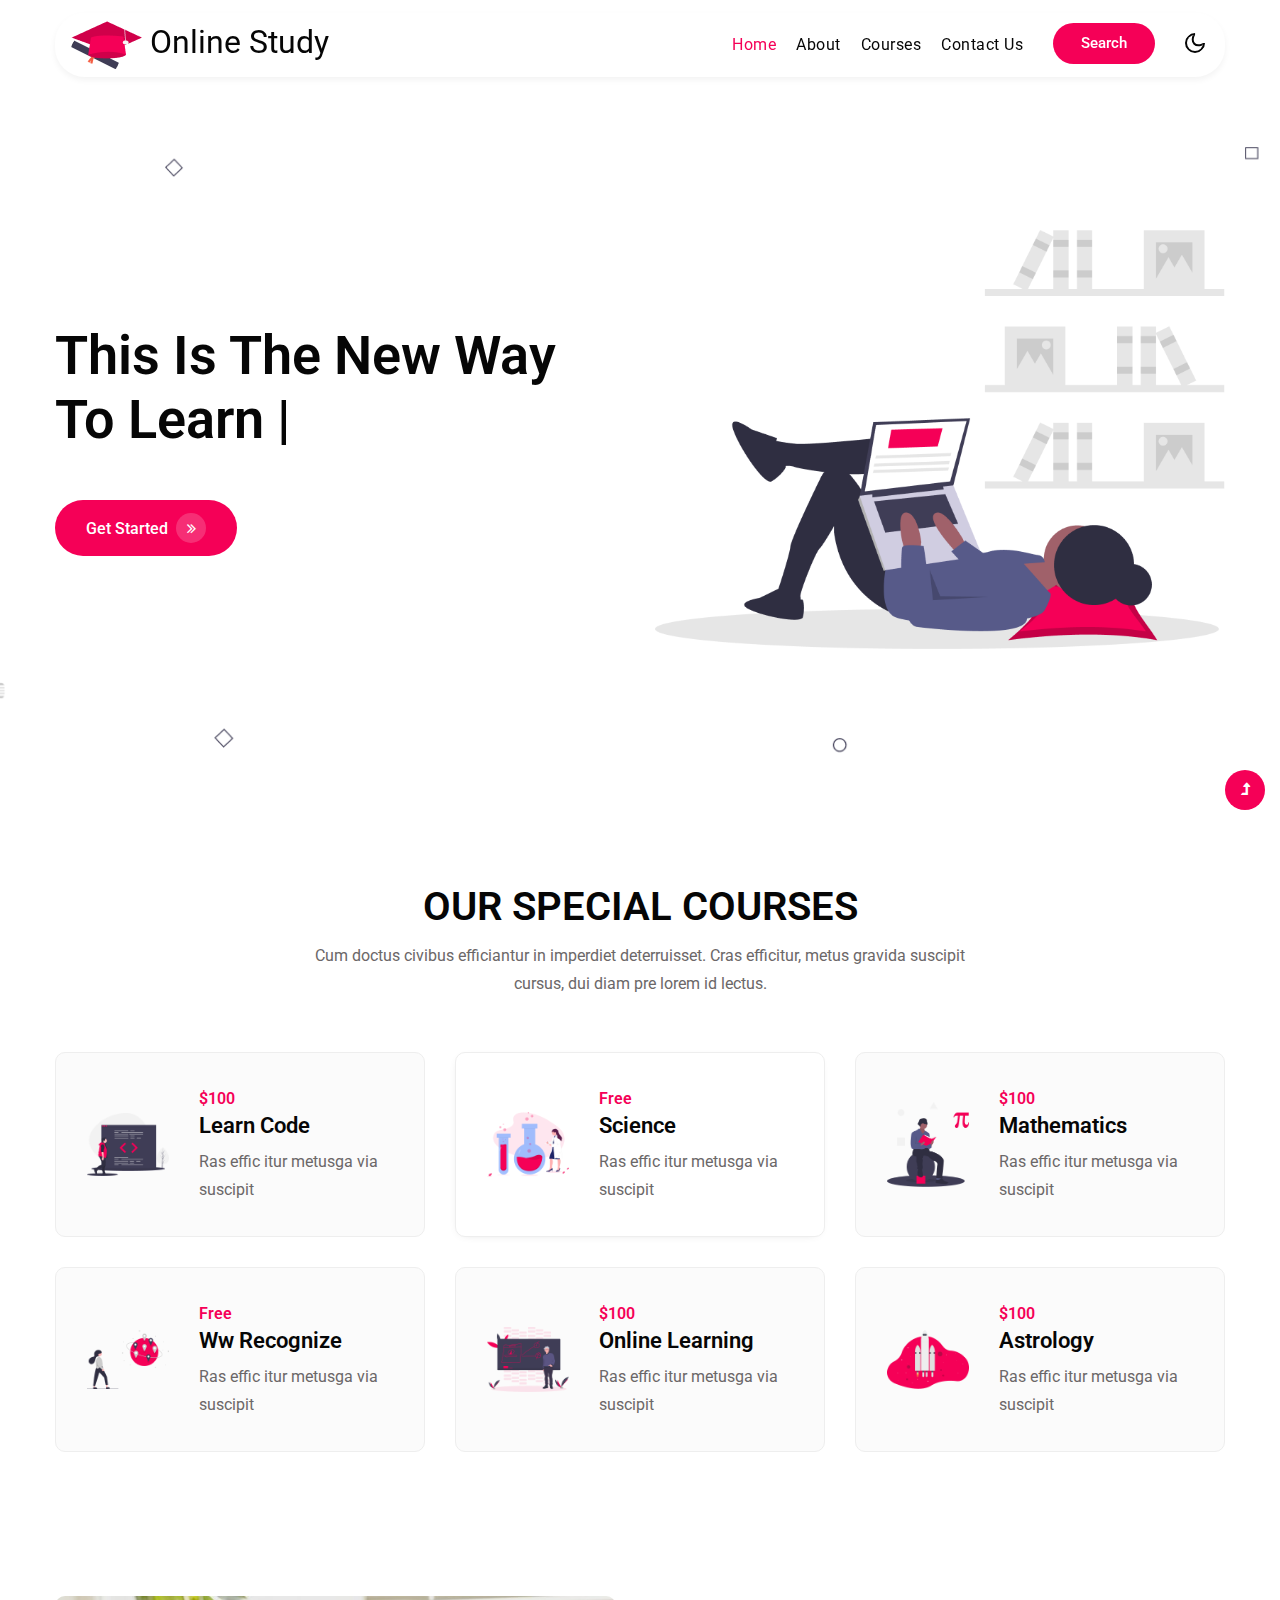
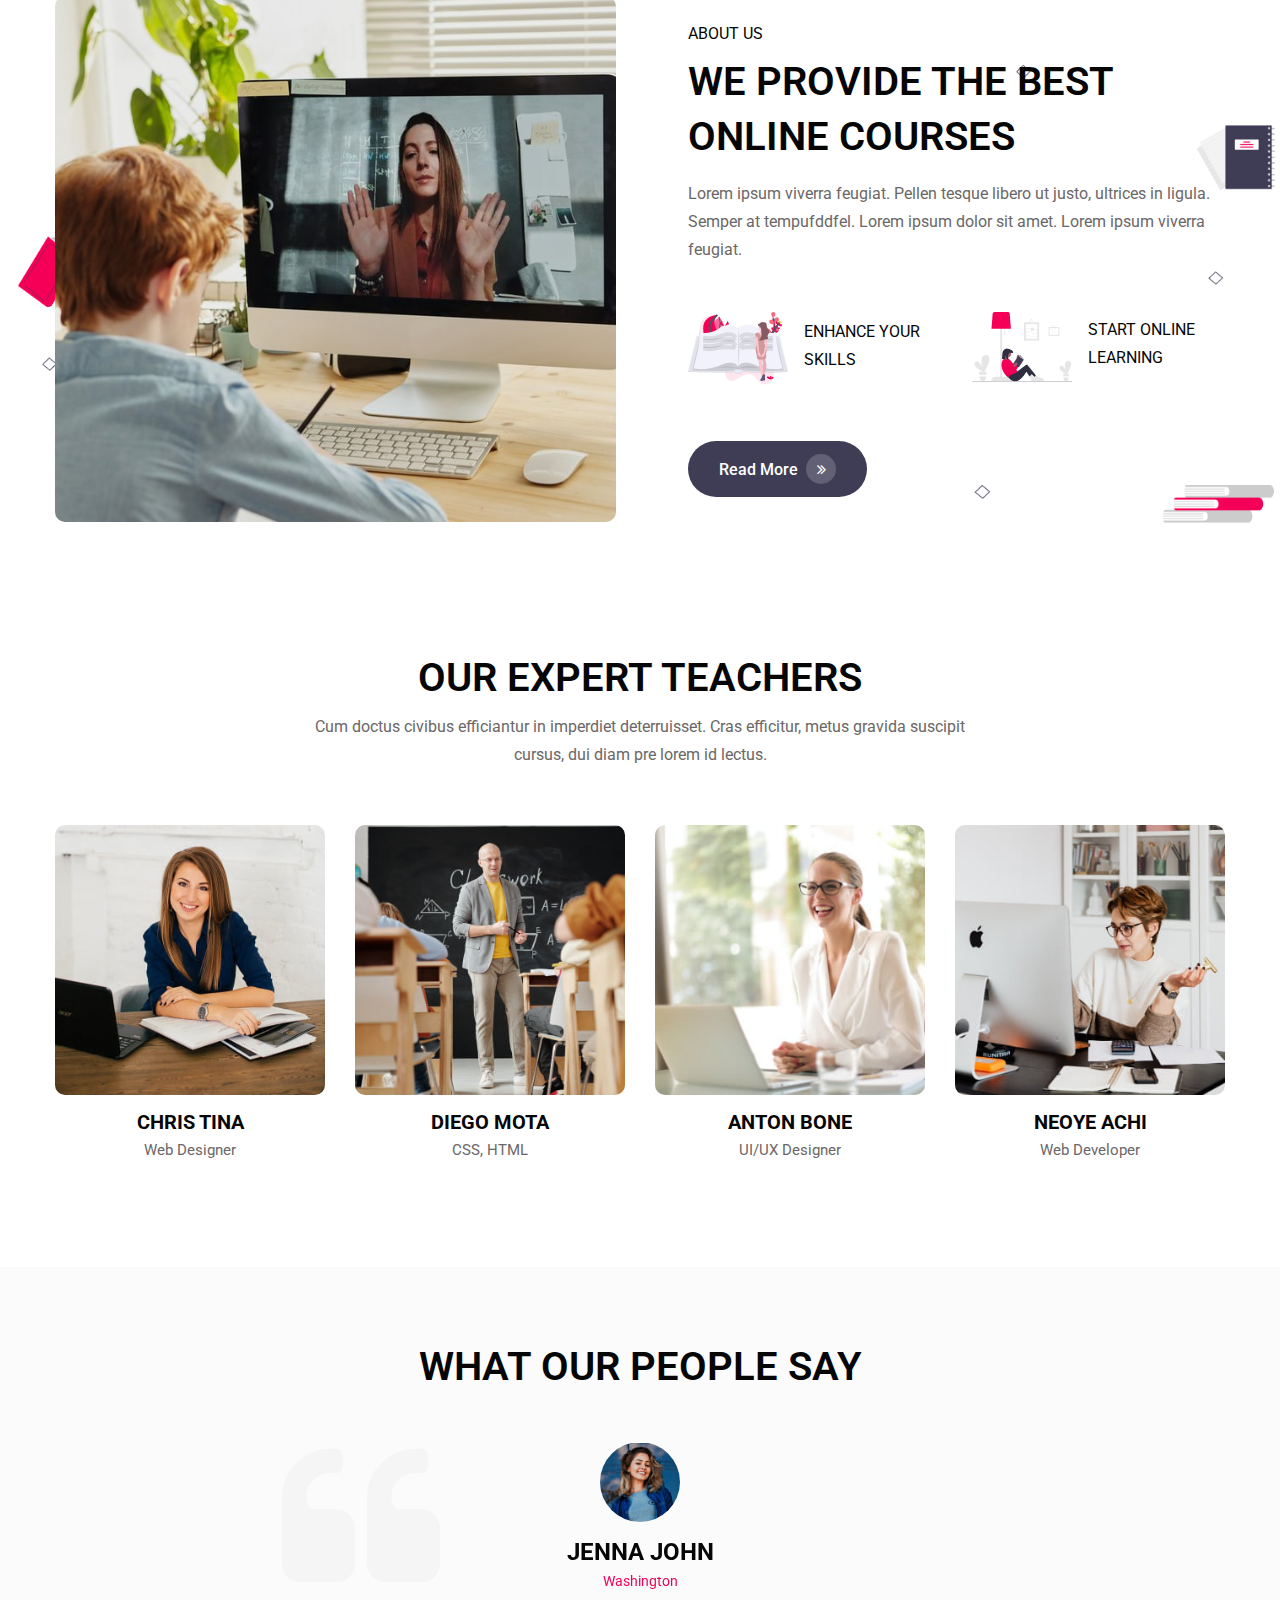
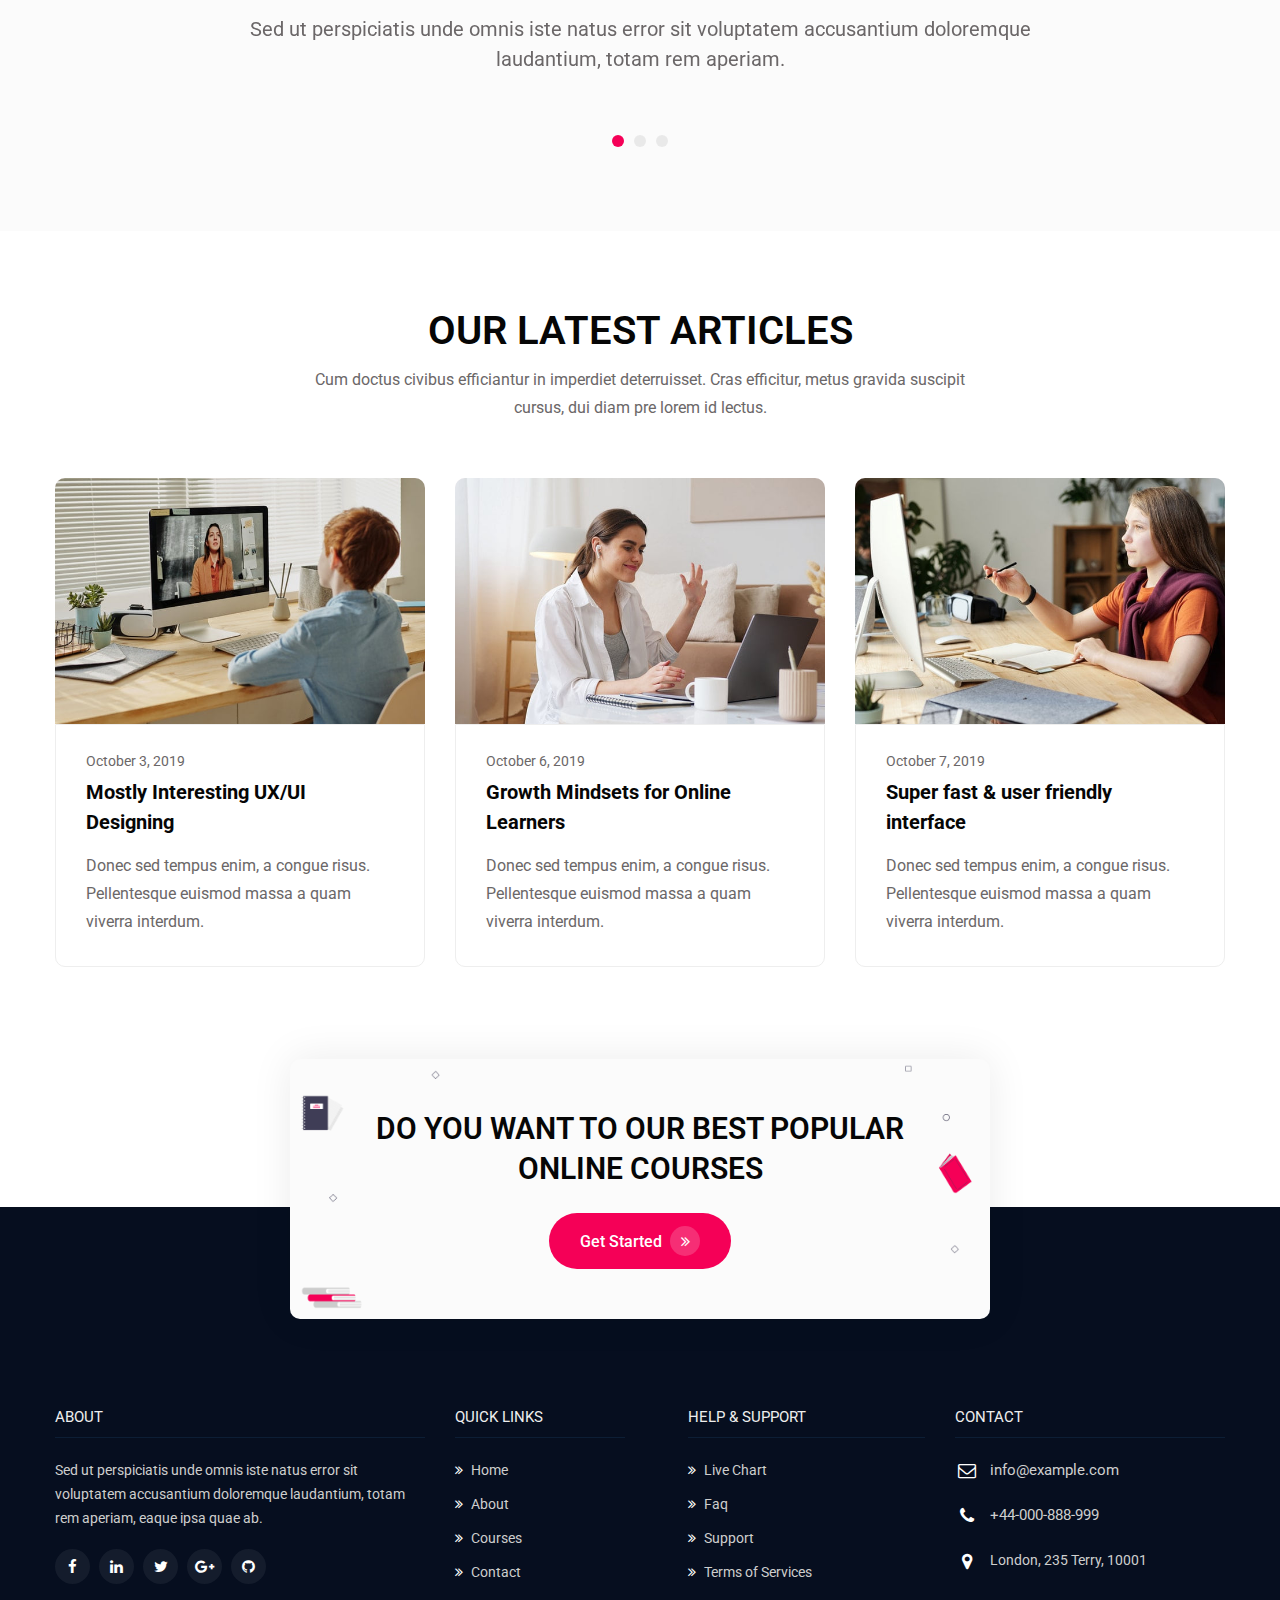
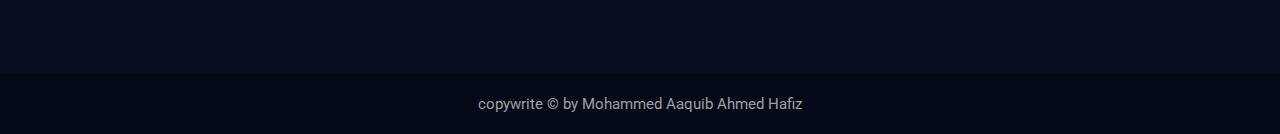
<file: index.html>
<!doctype html>
<html lang="en">

<head>
 
    <meta charset="utf-8">
    <meta name="viewport" content="width=device-width, initial-scale=1, shrink-to-fit=no">
    <title>Online Study - Education Category Responsive Web Template - Home : W3Layouts</title>
    <!-- google-fonts -->
    <link href="//fonts.googleapis.com/css2?family=Roboto:wght@100;300;400;500;700;900&display=swap"
        rel="stylesheet">
    <!-- //google-fonts -->
    <!-- Template CSS Style link -->
    <link rel="stylesheet" href="assets/css/style-starter.css">
</head>

<body>
    <!--header-->
    <header id="site-header" class="fixed-top">
        <div class="container">
            <nav class="navbar navbar-expand-lg stroke">
                <h1>
                    <a class="navbar-brand" href="index.html">
                        <img class="img-fluid" src="assets/images/logo.png" alt=" "> Online Study
                    </a>
                </h1>
                <!-- if logo is image enable this   
    <a class="navbar-brand" href="#index.html">
        <img src="image-path" alt="Your logo" title="Your logo" style="height:35px;" />
    </a> -->
                <button class="navbar-toggler  collapsed bg-gradient" type="button" data-toggle="collapse"
                    data-target="#navbarTogglerDemo02" aria-controls="navbarTogglerDemo02" aria-expanded="false"
                    aria-label="Toggle navigation">
                    <span class="navbar-toggler-icon fa icon-expand fa-bars"></span>
                    <span class="navbar-toggler-icon fa icon-close fa-times"></span>
                </button>

                <div class="collapse navbar-collapse" id="navbarTogglerDemo02">
                    <ul class="navbar-nav ml-lg-auto">
                        <li class="nav-item active">
                            <a class="nav-link" href="index.html">Home <span class="sr-only">(current)</span></a>
                        </li>
                        <li class="nav-item">
                            <a class="nav-link" href="about.html">About</a>
                        </li>
                        <li class="nav-item">
                            <a class="nav-link" href="courses.html">Courses</a>
                        </li>
                        <li class="nav-item">
                            <a class="nav-link" href="contact.html">Contact Us</a>
                        </li>
                        <!-- search button -->
                        <div class="search-right">
                            <a href="#search" class="btn button-style" title="search">Search</a>
                            <!-- search popup -->
                            <div id="search" class="pop-overlay">
                                <div class="popup">
                                    <h4 class="search-pop-text-w3 text-white text-center mb-4">Search Here Your
                                        Online Course
                                    </h4>
                                    <form action="#error" method="GET" class="search-box">
                                        <div class="input-search"> <span class="fa fa-search mr-2"
                                                aria-hidden="true"></span><input type="search"
                                                placeholder="Enter Keyword" name="search" required="required"
                                                autofocus="">
                                        </div>
                                        <button type="submit" class="btn button-style">Search</button>
                                    </form>
                                </div>
                                <a class="close" href="#close">×</a>
                            </div>
                            <!-- //search popup -->
                        </div>
                        <!-- //search button -->
                    </ul>
                </div>
                <!-- toggle switch for light and dark theme -->
                <div class="cont-ser-position">
                    <nav class="navigation">
                        <div class="theme-switch-wrapper">
                            <label class="theme-switch" for="checkbox">
                                <input type="checkbox" id="checkbox">
                                <div class="mode-container">
                                    <i class="gg-sun"></i>
                                    <i class="gg-moon"></i>
                                </div>
                            </label>
                        </div>
                    </nav>
                </div>
                <!-- //toggle switch for light and dark theme -->
            </nav>
        </div>
    </header>
    <!--//header-->
    <!-- banner section -->
    <section id="home" class="w3l-banner py-5">
        <div class="container pt-5 pb-md-4">
            <div class="row align-items-center">
                <div class="col-md-6 banner-left pt-md-0 pt-5">
                    <h3 class="mb-sm-4 mb-3 title">This is the new way<br> to Learn <span class="type-js"><span
                                class="text-js">Online</span></span></h3>
                    <div class="mt-md-5 mt-4 mb-lg-0 mb-4">
                        <a class="btn button-style" href="about.html">Get Started<i class="fa fa-angle-double-right"
                                aria-hidden="true"></i></a>
                    </div>
                </div>
                <div class="col-md-6 banner-right mt-md-0 mt-4">
                    <img class="img-fluid" src="assets/images/b1.png" alt=" ">
                </div>
            </div>
        </div>
    </section>
    <!-- //banner section -->
    <!-- banner bottom section -->
    <div class="w3l-index-block4 pb-5">
        <div class="features-bg pb-lg-5 pt-lg-4 py-4">
            <div class="container">
                <div class="title-main text-center mx-auto mb-md-4">
                    <h3 class="title-big">Our Special Courses</h3>
                    <p class="sub-title mt-2">Cum doctus civibus efficiantur in imperdiet deterruisset. Cras efficitur,
                        metus
                        gravida suscipit cursus, dui diam pre lorem id
                        lectus.</p>
                </div>
                <div class="row">
                    <div class="col-lg-4 col-md-6 features15-col-text">
                        <a href="courses.html" class="d-flex feature-unit align-items-center">
                            <div class="col-4">
                                <div class="features15-info">
                                    <img class="img-fluid" src="assets/images/c2.png" alt=" ">
                                </div>
                            </div>
                            <div class="col-8">
                                <div class="features15-para">
                                    <h6>$100</h6>
                                    <h4>Learn Code</h4>
                                    <p>Ras effic itur metusga via suscipit</p>
                                </div>
                            </div>
                        </a>
                    </div>
                    <div class="col-lg-4 col-md-6 features15-col-text">
                        <a href="courses.html" class="d-flex feature-unit align-items-center active">
                            <div class="col-4">
                                <div class="features15-info">
                                    <img class="img-fluid" src="assets/images/c3.png" alt=" ">
                                </div>
                            </div>
                            <div class="col-8">
                                <div class="features15-para">
                                    <h6>Free</h6>
                                    <h4>Science</h4>
                                    <p>Ras effic itur metusga via suscipit</p>
                                </div>
                            </div>
                        </a>
                    </div>
                    <div class="col-lg-4 col-md-6 features15-col-text">
                        <a href="courses.html" class="d-flex feature-unit align-items-center">
                            <div class="col-4">
                                <div class="features15-info">
                                    <img class="img-fluid" src="assets/images/c4.png" alt=" ">
                                </div>
                            </div>
                            <div class="col-8">
                                <div class="features15-para">
                                    <h6>$100</h6>
                                    <h4>Mathematics</h4>
                                    <p>Ras effic itur metusga via suscipit</p>
                                </div>
                            </div>
                        </a>
                    </div>
                    <div class="col-lg-4 col-md-6 features15-col-text">
                        <a href="courses.html" class="d-flex feature-unit align-items-center">
                            <div class="col-4">
                                <div class="features15-info">
                                    <img class="img-fluid" src="assets/images/c5.png" alt=" ">
                                </div>
                            </div>
                            <div class="col-8">
                                <div class="features15-para">
                                    <h6>Free</h6>
                                    <h4>Ww Recognize</h4>
                                    <p>Ras effic itur metusga via suscipit</p>
                                </div>
                            </div>
                        </a>
                    </div>
                    <div class="col-lg-4 col-md-6 features15-col-text">
                        <a href="courses.html" class="d-flex feature-unit align-items-center">
                            <div class="col-4">
                                <div class="features15-info">
                                    <img class="img-fluid" src="assets/images/c6.png" alt=" ">
                                </div>
                            </div>
                            <div class="col-8">
                                <div class="features15-para">
                                    <h6>$100</h6>
                                    <h4>Online Learning</h4>
                                    <p>Ras effic itur metusga via suscipit</p>
                                </div>
                            </div>
                        </a>
                    </div>
                    <div class="col-lg-4 col-md-6 features15-col-text">
                        <a href="courses.html" class="d-flex feature-unit align-items-center">
                            <div class="col-4">
                                <div class="features15-info">
                                    <img class="img-fluid" src="assets/images/c1.png" alt=" ">
                                </div>
                            </div>
                            <div class="col-8">
                                <div class="features15-para">
                                    <h6>$100</h6>
                                    <h4>Astrology</h4>
                                    <p>Ras effic itur metusga via suscipit</p>
                                </div>
                            </div>
                        </a>
                    </div>
                </div>
            </div>
        </div>
    </div>
    <!-- //banner bottom section -->
    <!-- middle section -->
    <section class="w3l-servicesblock py-md-5 py-4">
        <div class="container pb-2">
            <div class="row align-items-center">
                <div class="col-lg-6 left-wthree-img pr-lg-4">
                    <img src="assets/images/img1.jpg" alt="" class="img-fluid">
                </div>
                <div class="col-lg-6 about-right-faq align-self mb-lg-0 mb-5 pl-xl-5">
                    <h6>About Us</h6>
                    <h3 class="title-big mb-3">We provide the best <br>Online Courses</h3>
                    <p class="">Lorem ipsum viverra feugiat. Pellen tesque libero ut justo,
                        ultrices in ligula. Semper at tempufddfel. Lorem ipsum dolor sit amet.
                        Lorem ipsum viverra feugiat.</p>
                    <div class="row mt-lg-5 mt-4 mb-2">
                        <div class="col-sm-6">
                            <div class="d-flex align-items-center left-insp-art">
                                <img src="assets/images/book.png" alt="" class="img-fluid mr-3">
                                <h6>Enhance your Skills</h6>
                            </div>
                        </div>
                        <div class="col-sm-6 mt-sm-0 mt-4">
                            <div class="d-flex align-items-center left-insp-art">
                                <img src="assets/images/book2.png" alt="" class="img-fluid mr-3">
                                <h6>Start Online Learning</h6>
                            </div>
                        </div>
                    </div>
                    <a class="btn button-style button-2 mt-lg-5 mt-4" href="about.html">Read More<i
                            class="fa fa-angle-double-right" aria-hidden="true"></i></a>
                </div>
            </div>
        </div>
    </section>
    <!-- //middle section -->
    <!-- teams 32 block -->
    <section class="w3l-teams-32-main py-5">
        <div class="teams-32 py-md-4">
            <div class="container">
                <div class="title-main text-center mx-auto mb-4">
                    <h3 class="title-big">Our Expert Teachers</h3>
                    <p class="sub-title mt-2">Cum doctus civibus efficiantur in imperdiet deterruisset. Cras efficitur,
                        metus
                        gravida suscipit cursus, dui diam pre lorem id
                        lectus.</p>
                </div>
                <div class="row main-contteam-32 mt-sm-5 pt-lg-2">
                    <div class="col-lg-3 col-6 team-main-19">
                        <div class="column-19">
                            <a href="#team"><img class="img-fluid" src="assets/images/team1.jpg" alt=" "></a>
                        </div>
                        <div class="right-team-9">
                            <h6><a href="#team" class="title-team-32">Chris Tina</a></h6>
                            <p class="sm-text-32">Web Designer</p>
                        </div>
                    </div>
                    <div class="col-lg-3 col-6 team-main-19">
                        <div class="column-19">
                            <a href="#team"><img class="img-fluid" src="assets/images/team2.jpg" alt=" "></a>
                        </div>
                        <div class="right-team-9">
                            <h6><a href="#team" class="title-team-32">Diego Mota</a></h6>
                            <p class="sm-text-32">CSS, HTML</p>
                        </div>
                    </div>
                    <div class="col-lg-3 col-6 team-main-19">
                        <div class="column-19">
                            <a href="#team"><img class="img-fluid" src="assets/images/team3.jpg" alt=" "></a>
                        </div>
                        <div class="right-team-9">
                            <h6><a href="#team" class="title-team-32">Anton Bone</a></h6>
                            <p class="sm-text-32">UI/UX Designer</p>
                        </div>
                    </div>
                    <div class="col-lg-3 col-6 team-main-19">
                        <div class="column-19">
                            <a href="#team"><img class="img-fluid" src="assets/images/team4.jpg" alt=" "></a>
                        </div>
                        <div class="right-team-9">
                            <h6><a href="#team" class="title-team-32">Neoye Achi</a></h6>
                            <p class="sm-text-32">Web Developer</p>
                        </div>
                    </div>
                </div>
            </div>
        </div>
    </section>
    <!-- //teams 32 block -->
    <!-- testimonials -->
    <section class="w3l-companies-hny-6 position-relative">
        <div class="cusrtomer-layout py-5">
            <div class="container py-md-4 py-3">
                <div class="title-heading-w3 text-center mx-auto">
                    <h3 class="title-big">What Our People Say</h3>
                </div>
                <div id="owl-demo1" class="owl-carousel owl-theme mt-5">
                    <div class="item">
                        <div class="testimonial-content">
                            <div class="testimonial">
                                <div class="testi-des">
                                    <div class="test-img"><img src="assets/images/testi2.jpg" class="img-fluid" alt="/">
                                    </div>
                                    <div class="peopl">
                                        <h3>Jenna John</h3>
                                        <p class="indentity">Washington</p>
                                    </div>
                                </div>
                                <blockquote>
                                    <p>Sed ut perspiciatis unde omnis iste natus error sit voluptatem accusantium
                                        doloremque laudantium, totam rem aperiam.</p>
                                </blockquote>
                                <quote></quote>
                            </div>
                        </div>
                    </div>
                    <div class="item">
                        <div class="testimonial-content">
                            <div class="testimonial">
                                <div class="testi-des">
                                    <div class="test-img"><img src="assets/images/testi1.jpg" class="img-fluid" alt="/">
                                    </div>
                                    <div class="peopl">
                                        <h3>Theo Hall</h3>
                                        <p class="indentity">Washington</p>
                                    </div>
                                </div>
                                <blockquote>
                                    <p>Sed ut perspiciatis unde omnis iste natus error sit voluptatem accusantium
                                        doloremque laudantium, totam rem aperiam.</p>
                                </blockquote>
                            </div>
                        </div>
                    </div>
                    <div class="item">
                        <div class="testimonial-content">
                            <div class="testimonial">
                                <div class="testi-des">
                                    <div class="test-img"><img src="assets/images/testi3.jpg" class="img-fluid" alt="/">
                                    </div>
                                    <div class="peopl">
                                        <h3>Linda Carini</h3>
                                        <p class="indentity">Washington</p>
                                    </div>
                                </div>
                                <blockquote>
                                    <p>Sed ut perspiciatis unde omnis iste natus error sit voluptatem accusantium
                                        doloremque laudantium, totam rem aperiam,.</p>
                                </blockquote>
                            </div>
                        </div>
                    </div>
                </div>
            </div>
            <div class="quote-special">
                <i class="fa fa-quote-left" aria-hidden="true"></i>
            </div>
        </div>
    </section>
    <!--//testimonials-->
    <!-- blog section -->
    <div class="w3l-grids-block-5 py-5">
        <section id="grids5-block" class="pt-md-4 pb-md-5 py-4 mb-5">
            <div class="container">
                <div class="title-main text-center mx-auto mb-4">
                    <h3 class="title-big">Our Latest Articles</h3>
                    <p class="sub-title mt-2">Cum doctus civibus efficiantur in imperdiet deterruisset. Cras efficitur,
                        metus
                        gravida suscipit cursus, dui diam pre lorem id
                        lectus.</p>
                </div>
                <div class="row mt-sm-5 pt-lg-2">
                    <div class="col-lg-4 col-sm-6">
                        <div class=" grids5-info">
                            <a href="#blog"><img src="assets/images/blog1.jpg" alt="" /></a>
                            <div class="blog-info">
                                <h5>October 3, 2019</h5>
                                <h4><a href="#blog">Mostly Interesting UX/UI Designing</a></h4>
                                <p>Donec sed tempus enim, a congue risus. Pellentesque euismod massa a quam
                                    viverra interdum.</p>
                            </div>
                        </div>
                    </div>
                    <div class="col-lg-4 col-sm-6 mt-sm-0 mt-4">
                        <div class=" grids5-info">
                            <a href="#blog"><img src="assets/images/blog2.jpg" alt="" /></a>
                            <div class="blog-info">
                                <h5>October 6, 2019</h5>
                                <h4><a href="#blog">Growth Mindsets for Online Learners </a></h4>
                                <p>Donec sed tempus enim, a congue risus. Pellentesque euismod massa a quam
                                    viverra interdum.</p>
                            </div>
                        </div>
                    </div>
                    <div class="col-lg-4 col-sm-6  mt-lg-0 mt-4">
                        <div class=" grids5-info">
                            <a href="#blog"><img src="assets/images/blog3.jpg" alt="" /></a>
                            <div class="blog-info">
                                <h5>October 7, 2019</h5>
                                <h4><a href="#blog">Super fast & user friendly interface</a></h4>
                                <p>Donec sed tempus enim, a congue risus. Pellentesque euismod massa a quam
                                    viverra interdum.</p>
                            </div>
                        </div>
                    </div>
                </div>
            </div>
        </section>
    </div>
    <!-- //blog section -->
    <!-- footer -->
    <footer class="w3l-footer-22 position-relative mt-5 pt-5">
        <div class="footer-sub">
            <div class="container">
                <div class="text-txt">
                    <div class="right-side text-center">
                        <h4>Do you want to our best popular online courses</h4>
                        <a class="btn button-style mt-4" href="about.html">Get Started<i
                                class="fa fa-angle-double-right" aria-hidden="true"></i></a>
                    </div>
                    <div class="row sub-columns">
                        <div class="col-lg-4 col-md-6 col-sm-8 sub-one-left">
                            <h6>About </h6>
                            <p>Sed ut perspiciatis unde omnis iste natus error sit voluptatem accusantium
                                doloremque
                                laudantium, totam rem aperiam, eaque ipsa quae ab.</p>
                            <div class="columns-2">
                                <ul class="social">
                                    <li><a href="#facebook"><span class="fa fa-facebook" aria-hidden="true"></span></a>
                                    </li>
                                    <li><a href="#linkedin"><span class="fa fa-linkedin" aria-hidden="true"></span></a>
                                    </li>
                                    <li><a href="#twitter"><span class="fa fa-twitter" aria-hidden="true"></span></a>
                                    </li>
                                    <li><a href="#google"><span class="fa fa-google-plus" aria-hidden="true"></span></a>
                                    </li>
                                    <li><a href="#github"><span class="fa fa-github" aria-hidden="true"></span></a>
                                    </li>
                                </ul>
                            </div>
                        </div>
                        <div class="col-lg-2 col-md-6 col-sm-4 mt-sm-0 mt-5 sub-two-right">
                            <h6>Quick links</h6>
                            <ul>
                                <li><a href="index.html"><span class="fa fa-angle-double-right mr-2"></span>Home</a>
                                </li>
                                <li><a href="about.html"><span class="fa fa-angle-double-right mr-2"></span>About</a>
                                </li>
                                <li><a href="courses.html"><span
                                            class="fa fa-angle-double-right mr-2"></span>Courses</a></li>
                                <li><a href="contact.html"><span
                                            class="fa fa-angle-double-right mr-2"></span>Contact</a></li>
                            </ul>
                        </div>
                        <div class="col-lg-3 col-sm-6 sub-two-right pl-lg-5 mt-lg-0 mt-sm-5 mt-4">
                            <h6>Help & Support</h6>
                            <ul>
                                <li><a href="#live"><span class="fa fa-angle-double-right mr-2"></span>Live
                                        Chart</a></li>
                                <li><a href="#faq"><span class="fa fa-angle-double-right mr-2"></span>Faq</a>
                                </li>
                                <li><a href="#support"><span class="fa fa-angle-double-right mr-2"></span>Support</a>
                                </li>
                                <li><a href="#terms"><span class="fa fa-angle-double-right mr-2"></span>Terms
                                        of Services</a></li>
                            </ul>
                        </div>
                        <div class="col-lg-3 col-sm-6 sub-one-left mt-lg-0 mt-sm-5 mt-4">
                            <h6>Contact </h6>
                            <div class="column2">
                                <div class="href1"><span class="fa fa-envelope-o" aria-hidden="true"></span><a
                                        href="mailto:info@example.com">info@example.com</a>
                                </div>
                                <div class="href2"><span class="fa fa-phone" aria-hidden="true"></span><a
                                        href="tel:+44-000-888-999">+44-000-888-999</a>
                                </div>
                                <div>
                                    <p class="contact-para"><span class="fa fa-map-marker"
                                            aria-hidden="true"></span>London, 235 Terry, 10001</p>
                                </div>
                            </div>
                        </div>
                    </div>
                </div>
            </div>
        </div>
        <!-- copyright -->
        <div class="copyright-footer text-center">
            <div class="container">
                <div class="columns">
                    <p>copywrite &copy; by Mohammed Aaquib Ahmed Hafiz</p>
                </div>
            </div>
        </div>
        <!-- //copyright -->
    </footer>
    <!-- //footer -->

    <!-- Js scripts -->
    <!-- move top -->
    <button onclick="topFunction()" id="movetop" title="Go to top">
        <span class="fa fa-level-up" aria-hidden="true"></span>
    </button>
    <script>
        // When the user scrolls down 20px from the top of the document, show the button
        window.onscroll = function () {
            scrollFunction()
        };

        function scrollFunction() {
            if (document.body.scrollTop > 20 || document.documentElement.scrollTop > 20) {
                document.getElementById("movetop").style.display = "block";
            } else {
                document.getElementById("movetop").style.display = "none";
            }
        }

        // When the user clicks on the button, scroll to the top of the document
        function topFunction() {
            document.body.scrollTop = 0;
            document.documentElement.scrollTop = 0;
        }
    </script>
    <!-- //move top -->

    <!-- common jquery plugin -->
    <script src="assets/js/jquery-3.3.1.min.js"></script>
    <!-- //common jquery plugin -->

    <!-- theme switch js (light and dark)-->
    <script src="assets/js/theme-change.js"></script>
    <script>
        function autoType(elementClass, typingSpeed) {
            var thhis = $(elementClass);
            thhis.css({
                "position": "relative",
                "display": "inline-block"
            });
            thhis.prepend('<div class="cursor" style="right: initial; left:0;"></div>');
            thhis = thhis.find(".text-js");
            var text = thhis.text().trim().split('');
            var amntOfChars = text.length;
            var newString = "";
            thhis.text("|");
            setTimeout(function () {
                thhis.css("opacity", 1);
                thhis.prev().removeAttr("style");
                thhis.text("");
                for (var i = 0; i < amntOfChars; i++) {
                    (function (i, char) {
                        setTimeout(function () {
                            newString += char;
                            thhis.text(newString);
                        }, i * typingSpeed);
                    })(i + 1, text[i]);
                }
            }, 1500);
        }

        $(document).ready(function () {
            // Now to start autoTyping just call the autoType function with the 
            // class of outer div
            // The second paramter is the speed between each letter is typed.   
            autoType(".type-js", 200);
        });
    </script>
    <!-- //theme switch js (light and dark)-->

    <!-- magnific popup -->
    <script src="assets/js/jquery.magnific-popup.min.js"></script>
    <script>
        $(document).ready(function () {
            $('.popup-with-zoom-anim').magnificPopup({
                type: 'inline',

                fixedContentPos: false,
                fixedBgPos: true,

                overflowY: 'auto',

                closeBtnInside: true,
                preloader: false,

                midClick: true,
                removalDelay: 300,
                mainClass: 'my-mfp-zoom-in'
            });

            $('.popup-with-move-anim').magnificPopup({
                type: 'inline',

                fixedContentPos: false,
                fixedBgPos: true,

                overflowY: 'auto',

                closeBtnInside: true,
                preloader: false,

                midClick: true,
                removalDelay: 300,
                mainClass: 'my-mfp-slide-bottom'
            });
        });
    </script>
    <!-- //magnific popup -->

    <!-- MENU-JS -->
    <script>
        $(window).on("scroll", function () {
            var scroll = $(window).scrollTop();

            if (scroll >= 80) {
                $("#site-header").addClass("nav-fixed");
            } else {
                $("#site-header").removeClass("nav-fixed");
            }
        });

        //Main navigation Active Class Add Remove
        $(".navbar-toggler").on("click", function () {
            $("header").toggleClass("active");
        });
        $(document).on("ready", function () {
            if ($(window).width() > 991) {
                $("header").removeClass("active");
            }
            $(window).on("resize", function () {
                if ($(window).width() > 991) {
                    $("header").removeClass("active");
                }
            });
        });
    </script>
    <!-- //MENU-JS -->

    <!-- for testimonials carousel -->
    <script src="assets/js/owl.carousel.js"></script>
    <script>
        $(document).ready(function () {
            $("#owl-demo1").owlCarousel({
                loop: true,
                margin: 20,
                responsiveClass: true,
                responsive: {
                    0: {
                        items: 1,
                        nav: true
                    },
                    600: {
                        items: 1,
                        nav: false
                    },
                    1000: {
                        items: 1,
                        nav: true,
                        loop: true
                    }
                }
            })
        })
    </script>
    <!-- //for testimonials carousel -->

    <!-- disable body scroll which navbar is in active -->
    <script>
        $(function () {
            $('.navbar-toggler').click(function () {
                $('body').toggleClass('noscroll');
            })
        });
    </script>
    <!-- //disable body scroll which navbar is in active -->

    <!--bootstrap-->
    <script src="assets/js/bootstrap.min.js"></script>
    <!-- //bootstrap-->
    <!-- //Js scripts -->
</body>

</html>
</file>
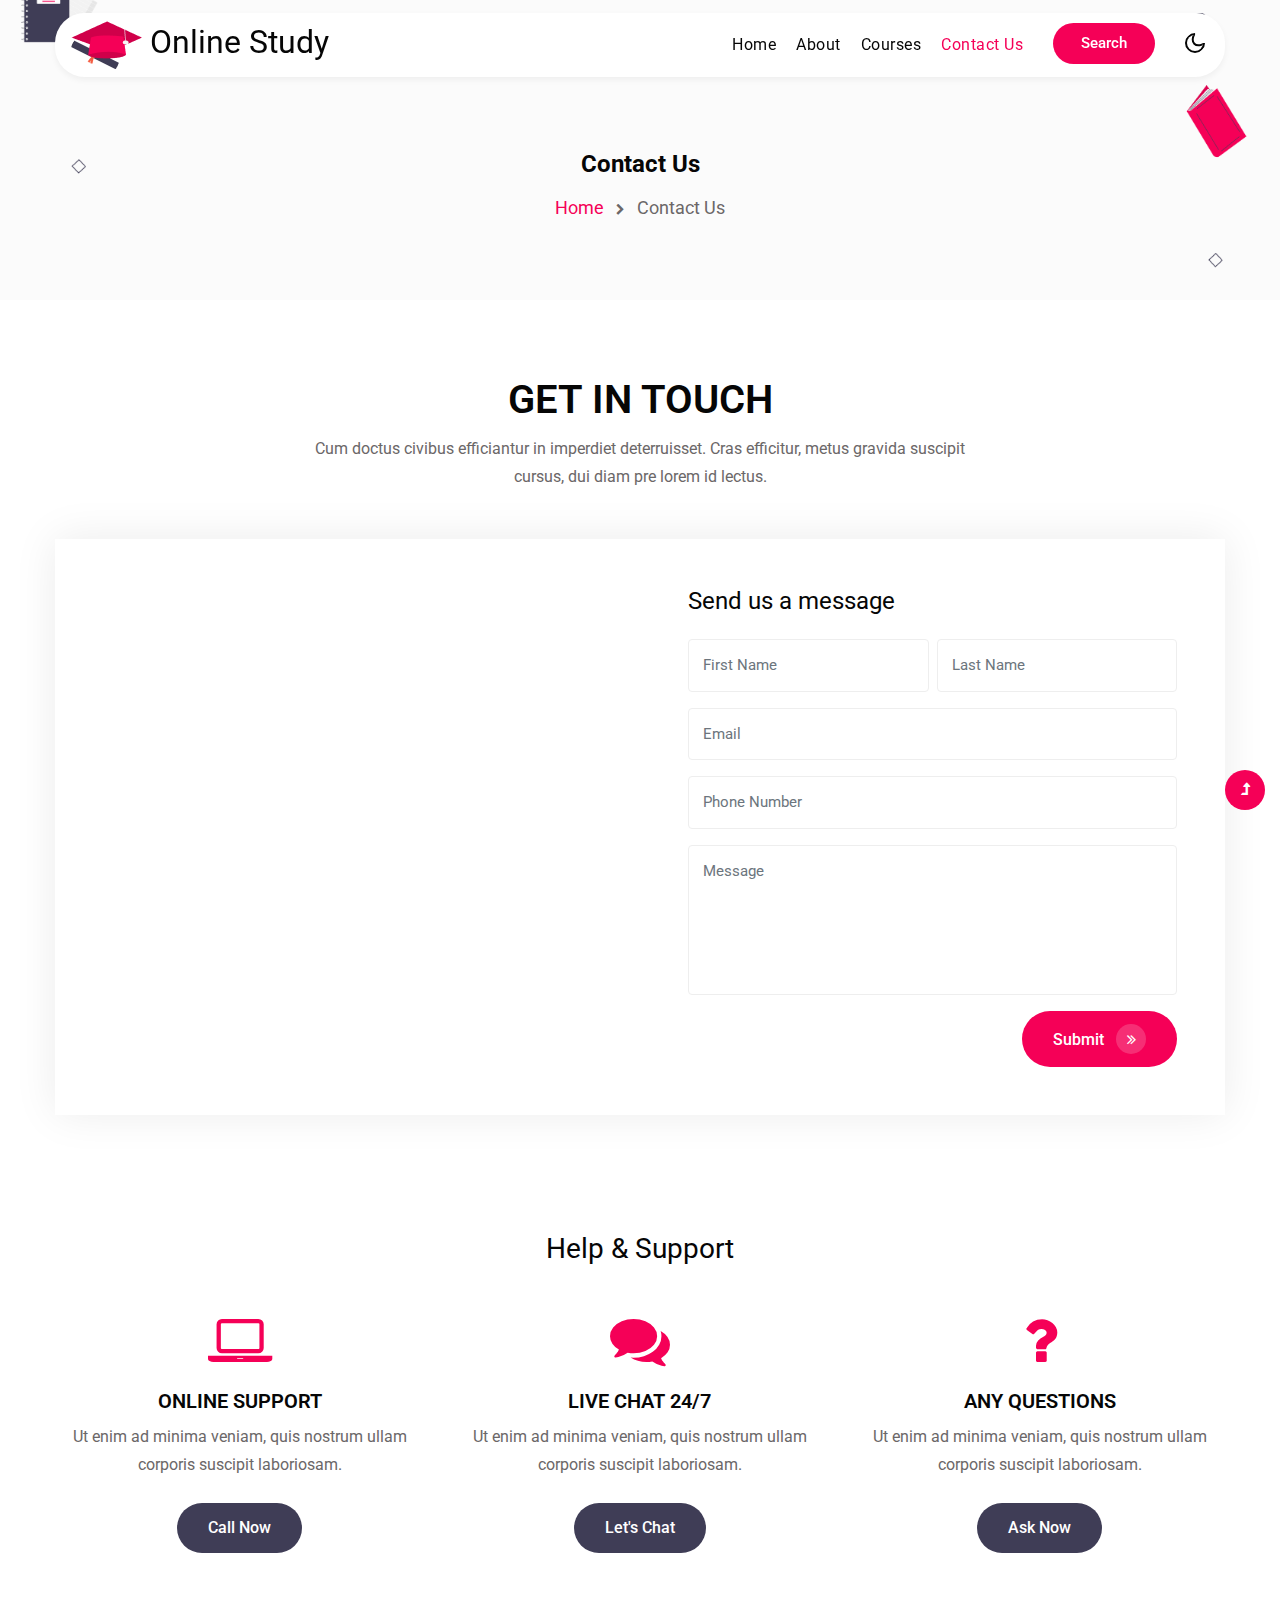
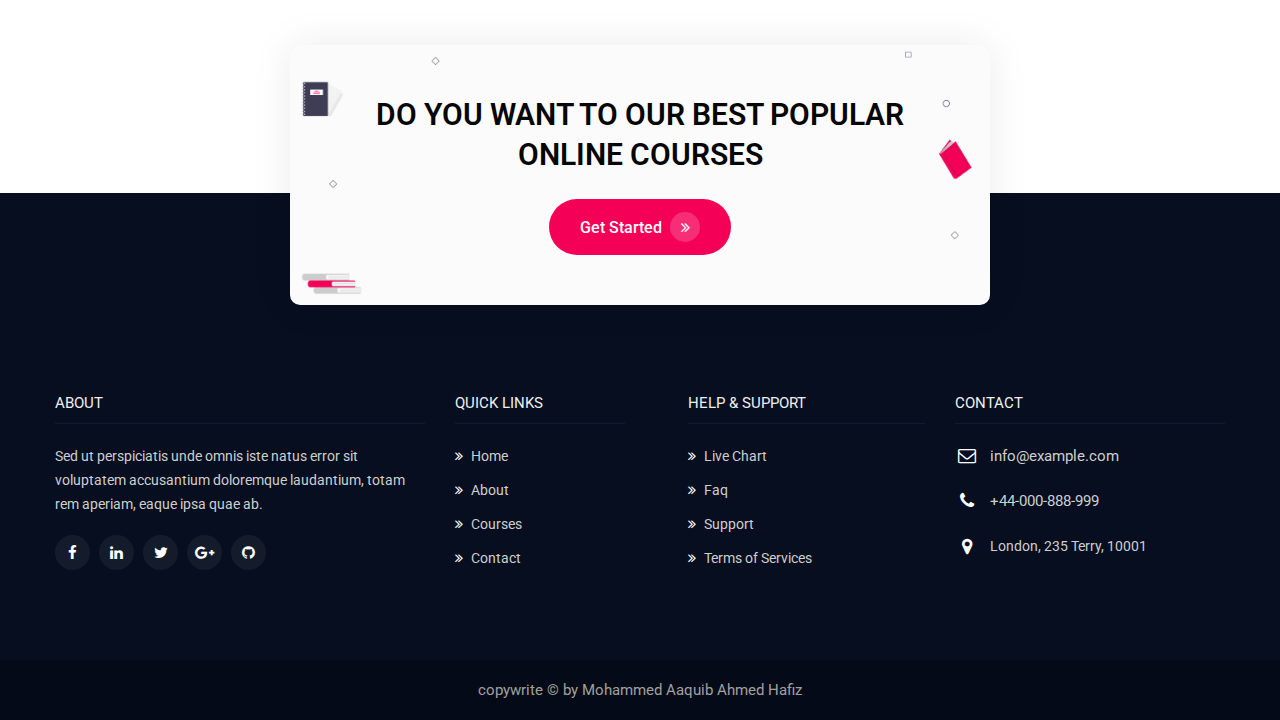
<file: contact.html>
<!--
Author: W3layouts
Author URL: http://w3layouts.com
-->
<!doctype html>
<html lang="en">

<head>
    <!-- Required meta tags -->
    <meta charset="utf-8">
    <meta name="viewport" content="width=device-width, initial-scale=1, shrink-to-fit=no">
    <title>Online Study - Education Category Responsive Web Template - Contact : W3Layouts</title>
    <!-- google-fonts -->
    <link href="//fonts.googleapis.com/css2?family=Roboto:wght@100;300;400;500;700;900&display=swap"
        rel="stylesheet">
    <!-- //google-fonts -->
    <!-- Template CSS Style link -->
    <link rel="stylesheet" href="assets/css/style-starter.css">
</head>

<body>
    <!--header-->
    <header id="site-header" class="fixed-top">
        <div class="container">
            <nav class="navbar navbar-expand-lg stroke">
                <h1>
                    <a class="navbar-brand" href="index.html">
                        <img class="img-fluid" src="assets/images/logo.png" alt=" "> Online Study
                    </a>
                </h1>
                <!-- if logo is image enable this   
    <a class="navbar-brand" href="#index.html">
        <img src="image-path" alt="Your logo" title="Your logo" style="height:35px;" />
    </a> -->
                <button class="navbar-toggler  collapsed bg-gradient" type="button" data-toggle="collapse"
                    data-target="#navbarTogglerDemo02" aria-controls="navbarTogglerDemo02" aria-expanded="false"
                    aria-label="Toggle navigation">
                    <span class="navbar-toggler-icon fa icon-expand fa-bars"></span>
                    <span class="navbar-toggler-icon fa icon-close fa-times"></span>
                </button>

                <div class="collapse navbar-collapse" id="navbarTogglerDemo02">
                    <ul class="navbar-nav ml-lg-auto">
                        <li class="nav-item">
                            <a class="nav-link" href="index.html">Home <span class="sr-only">(current)</span></a>
                        </li>
                        <li class="nav-item">
                            <a class="nav-link" href="about.html">About</a>
                        </li>
                        <li class="nav-item">
                            <a class="nav-link" href="courses.html">Courses</a>
                        </li>
                        <li class="nav-item active">
                            <a class="nav-link" href="contact.html">Contact Us</a>
                        </li>
                        <!-- search button -->
                        <div class="search-right">
                            <a href="#search" class="btn button-style" title="search">Search</a>
                            <!-- search popup -->
                            <div id="search" class="pop-overlay">
                                <div class="popup">
                                    <h4 class="search-pop-text-w3 text-white text-center mb-4">Search Here Your
                                        Online Course
                                    </h4>
                                    <form action="#error" method="GET" class="search-box">
                                        <div class="input-search"> <span class="fa fa-search mr-2"
                                                aria-hidden="true"></span><input type="search"
                                                placeholder="Enter Keyword" name="search" required="required"
                                                autofocus="">
                                        </div>
                                        <button type="submit" class="btn button-style">Search</button>
                                    </form>
                                </div>
                                <a class="close" href="#close">×</a>
                            </div>
                            <!-- //search popup -->
                        </div>
                        <!-- //search button -->
                    </ul>
                </div>
                <!-- toggle switch for light and dark theme -->
                <div class="cont-ser-position">
                    <nav class="navigation">
                        <div class="theme-switch-wrapper">
                            <label class="theme-switch" for="checkbox">
                                <input type="checkbox" id="checkbox">
                                <div class="mode-container">
                                    <i class="gg-sun"></i>
                                    <i class="gg-moon"></i>
                                </div>
                            </label>
                        </div>
                    </nav>
                </div>
                <!-- //toggle switch for light and dark theme -->
            </nav>
        </div>
    </header>
    <!--//header-->
    <!-- inner banner -->
    <div class="inner-banner">
        <section class="w3l-breadcrumb">
            <div class="container">
                <h4 class="inner-text-title font-weight-bold mb-sm-3 mb-2">Contact Us</h4>
                <ul class="breadcrumbs-custom-path">
                    <li><a href="index.html">Home</a></li>
                    <li class="active"><span class="fa fa-chevron-right mx-2" aria-hidden="true"></span> Contact Us</li>
                </ul>
            </div>
        </section>
    </div>
    <!-- //inner banner -->
    <!-- contact -->
    <section class="contact py-5" id="contact">
        <div class="container py-md-4 py-3">
            <div class="title-main text-center mx-auto mb-md-4">
                <h3 class="title-big">Get In Touch</h3>
                <p class="sub-title mt-2">Cum doctus civibus efficiantur in imperdiet deterruisset. Cras efficitur,
                    metus
                    gravida suscipit cursus, dui diam pre lorem id
                    lectus.</p>
            </div>
            <div class="main-grid-contact">
                <div class="row mt-5 mx-0">
                    <!-- map -->
                    <div class="col-lg-6 map mt-lg-0 mt-3">
                        <iframe
                            src="https://www.google.com/maps/embed?pb=!1m18!1m12!1m3!1d423286.27404345275!2d-118.69191921441556!3d34.02016130939095!2m3!1f0!2f0!3f0!3m2!1i1024!2i768!4f13.1!3m3!1m2!1s0x80c2c75ddc27da13%3A0xe22fdf6f254608f4!2sLos+Angeles%2C+CA%2C+USA!5e0!3m2!1sen!2sin!4v1522474296007"
                            allowfullscreen></iframe>
                    </div>
                    <!-- contact form -->
                    <div class="col-lg-6 content-form-right p-0">
                        <div class="form-w3ls p-md-5 p-4">
                            <h4 class="mb-4 sec-title-w3">Send us a message</h4>
                            <form method="post" action="https://sendmail.w3layouts.com/submitForm">
                                <div class="row">
                                    <div class="col-sm-6 form-group pr-sm-1">
                                        <input class="form-control" type="text" name="w3lName" id="w3lName"
                                            placeholder="First Name" required="">
                                    </div>
                                    <div class="col-sm-6 form-group pl-sm-1">
                                        <input class="form-control" type="text" name="w3lName" id="w3lName"
                                            placeholder="Last Name" required="">
                                    </div>
                                </div>
                                <div class="form-group">
                                    <input class="form-control" type="email" name="w3lSender" id="w3lSender"
                                        placeholder="Email" required="">
                                </div>
                                <div class="form-group">
                                    <input class="form-control" type="text" name="w3lName" id="w3lName"
                                        placeholder="Phone Number" required="">
                                </div>
                                <div class="form-group">
                                    <textarea class="form-control" name="w3lMessage" id="w3lMessage"
                                        placeholder="Message" required=""></textarea>
                                </div>
                                <div class="input-group1 text-right">
                                    <button class="btn button-style" type="submit">Submit
                                        <i class="fa fa-angle-double-right" aria-hidden="true"></i>
                                    </button>
                                </div>
                            </form>
                        </div>
                    </div>
                </div>
            </div>
        </div>
    </section>
    <!-- //contact -->
    <!-- support -->
    <div class="support py-5" id="support">
        <div class="container pb-md-5 pb-3">
            <h3 class="title-w3ls text-center mb-5">Help & Support</h3>
            <div class="row support-bottom text-center mb-5">
                <div class="col-lg-4 col-sm-6 support-grid">
                    <span class="fa fa-laptop"></span>
                    <h5 class="text-uppercase mt-3 mb-2">Online Support</h5>
                    <p>Ut enim ad minima veniam, quis nostrum ullam corporis suscipit laboriosam.</p>
                    <a href="#call" class="btn button-style button-2 mt-4">
                        Call Now
                    </a>
                </div>
                <div class="col-lg-4 col-sm-6 support-grid mt-sm-0 mt-4">
                    <span class="fa fa-comments"></span>
                    <h5 class="text-uppercase mt-3 mb-2">Live Chat 24/7</h5>
                    <p>Ut enim ad minima veniam, quis nostrum ullam corporis suscipit laboriosam.</p>
                    <a href="#chat" class="btn button-style button-2 mt-4">
                        Let's Chat
                    </a>
                </div>
                <div class="col-lg-4 col-sm-6 support-grid mt-lg-0 mt-4">
                    <span class="fa fa-question"></span>
                    <h5 class="text-uppercase mt-3 mb-2">Any Questions</h5>
                    <p>Ut enim ad minima veniam, quis nostrum ullam corporis suscipit laboriosam.</p>
                    <a href="#ask" class="btn button-style button-2 mt-4">
                        Ask Now
                    </a>
                </div>
            </div>
        </div>
    </div>
    <!-- support -->
    <!-- footer -->
    <footer class="w3l-footer-22 position-relative mt-5 pt-5">
        <div class="footer-sub">
            <div class="container">
                <div class="text-txt">
                    <div class="right-side text-center">
                        <h4>Do you want to our best popular online courses</h4>
                        <a class="btn button-style mt-4" href="about.html">Get Started<i
                                class="fa fa-angle-double-right" aria-hidden="true"></i></a>
                    </div>
                    <div class="row sub-columns">
                        <div class="col-lg-4 col-md-6 col-sm-8 sub-one-left">
                            <h6>About </h6>
                            <p>Sed ut perspiciatis unde omnis iste natus error sit voluptatem accusantium
                                doloremque
                                laudantium, totam rem aperiam, eaque ipsa quae ab.</p>
                            <div class="columns-2">
                                <ul class="social">
                                    <li><a href="#facebook"><span class="fa fa-facebook" aria-hidden="true"></span></a>
                                    </li>
                                    <li><a href="#linkedin"><span class="fa fa-linkedin" aria-hidden="true"></span></a>
                                    </li>
                                    <li><a href="#twitter"><span class="fa fa-twitter" aria-hidden="true"></span></a>
                                    </li>
                                    <li><a href="#google"><span class="fa fa-google-plus" aria-hidden="true"></span></a>
                                    </li>
                                    <li><a href="#github"><span class="fa fa-github" aria-hidden="true"></span></a>
                                    </li>
                                </ul>
                            </div>
                        </div>
                        <div class="col-lg-2 col-md-6 col-sm-4 mt-sm-0 mt-5 sub-two-right">
                            <h6>Quick links</h6>
                            <ul>
                                <li><a href="index.html"><span class="fa fa-angle-double-right mr-2"></span>Home</a>
                                </li>
                                <li><a href="about.html"><span class="fa fa-angle-double-right mr-2"></span>About</a>
                                </li>
                                <li><a href="courses.html"><span
                                            class="fa fa-angle-double-right mr-2"></span>Courses</a></li>
                                <li><a href="contact.html"><span
                                            class="fa fa-angle-double-right mr-2"></span>Contact</a></li>
                            </ul>
                        </div>
                        <div class="col-lg-3 col-sm-6 sub-two-right pl-lg-5 mt-lg-0 mt-sm-5 mt-4">
                            <h6>Help & Support</h6>
                            <ul>
                                <li><a href="#live"><span class="fa fa-angle-double-right mr-2"></span>Live
                                        Chart</a></li>
                                <li><a href="#faq"><span class="fa fa-angle-double-right mr-2"></span>Faq</a>
                                </li>
                                <li><a href="#support"><span class="fa fa-angle-double-right mr-2"></span>Support</a>
                                </li>
                                <li><a href="#terms"><span class="fa fa-angle-double-right mr-2"></span>Terms
                                        of Services</a></li>
                            </ul>
                        </div>
                        <div class="col-lg-3 col-sm-6 sub-one-left mt-lg-0 mt-sm-5 mt-4">
                            <h6>Contact </h6>
                            <div class="column2">
                                <div class="href1"><span class="fa fa-envelope-o" aria-hidden="true"></span><a
                                        href="mailto:info@example.com">info@example.com</a>
                                </div>
                                <div class="href2"><span class="fa fa-phone" aria-hidden="true"></span><a
                                        href="tel:+44-000-888-999">+44-000-888-999</a>
                                </div>
                                <div>
                                    <p class="contact-para"><span class="fa fa-map-marker"
                                            aria-hidden="true"></span>London, 235 Terry, 10001</p>
                                </div>
                            </div>
                        </div>
                    </div>
                </div>
            </div>
        </div>
        <!-- copyright -->
        <div class="copyright-footer text-center">
            <div class="container">
                <div class="columns">
                    <p>copywrite &copy; by Mohammed Aaquib Ahmed Hafiz</p>
                </div>
            </div>
        </div>
        <!-- //copyright -->
    </footer>
    <!-- //footer -->

    <!-- Js scripts -->
    <!-- move top -->
    <button onclick="topFunction()" id="movetop" title="Go to top">
        <span class="fa fa-level-up" aria-hidden="true"></span>
    </button>
    <script>
        // When the user scrolls down 20px from the top of the document, show the button
        window.onscroll = function () {
            scrollFunction()
        };

        function scrollFunction() {
            if (document.body.scrollTop > 20 || document.documentElement.scrollTop > 20) {
                document.getElementById("movetop").style.display = "block";
            } else {
                document.getElementById("movetop").style.display = "none";
            }
        }

        // When the user clicks on the button, scroll to the top of the document
        function topFunction() {
            document.body.scrollTop = 0;
            document.documentElement.scrollTop = 0;
        }
    </script>
    <!-- //move top -->

    <!-- common jquery plugin -->
    <script src="assets/js/jquery-3.3.1.min.js"></script>
    <!-- //common jquery plugin -->

    <!-- theme switch js (light and dark)-->
    <script src="assets/js/theme-change.js"></script>
    <script>
        function autoType(elementClass, typingSpeed) {
            var thhis = $(elementClass);
            thhis.css({
                "position": "relative",
                "display": "inline-block"
            });
            thhis.prepend('<div class="cursor" style="right: initial; left:0;"></div>');
            thhis = thhis.find(".text-js");
            var text = thhis.text().trim().split('');
            var amntOfChars = text.length;
            var newString = "";
            thhis.text("|");
            setTimeout(function () {
                thhis.css("opacity", 1);
                thhis.prev().removeAttr("style");
                thhis.text("");
                for (var i = 0; i < amntOfChars; i++) {
                    (function (i, char) {
                        setTimeout(function () {
                            newString += char;
                            thhis.text(newString);
                        }, i * typingSpeed);
                    })(i + 1, text[i]);
                }
            }, 1500);
        }

        $(document).ready(function () {
            // Now to start autoTyping just call the autoType function with the 
            // class of outer div
            // The second paramter is the speed between each letter is typed.   
            autoType(".type-js", 200);
        });
    </script>
    <!-- //theme switch js (light and dark)-->

    <!-- MENU-JS -->
    <script>
        $(window).on("scroll", function () {
            var scroll = $(window).scrollTop();

            if (scroll >= 80) {
                $("#site-header").addClass("nav-fixed");
            } else {
                $("#site-header").removeClass("nav-fixed");
            }
        });

        //Main navigation Active Class Add Remove
        $(".navbar-toggler").on("click", function () {
            $("header").toggleClass("active");
        });
        $(document).on("ready", function () {
            if ($(window).width() > 991) {
                $("header").removeClass("active");
            }
            $(window).on("resize", function () {
                if ($(window).width() > 991) {
                    $("header").removeClass("active");
                }
            });
        });
    </script>
    <!-- //MENU-JS -->

    <!-- disable body scroll which navbar is in active -->
    <script>
        $(function () {
            $('.navbar-toggler').click(function () {
                $('body').toggleClass('noscroll');
            })
        });
    </script>
    <!-- //disable body scroll which navbar is in active -->

    <!--bootstrap-->
    <script src="assets/js/bootstrap.min.js"></script>
    <!-- //bootstrap-->
    <!-- //Js scripts -->
</body>

</html>
</file>
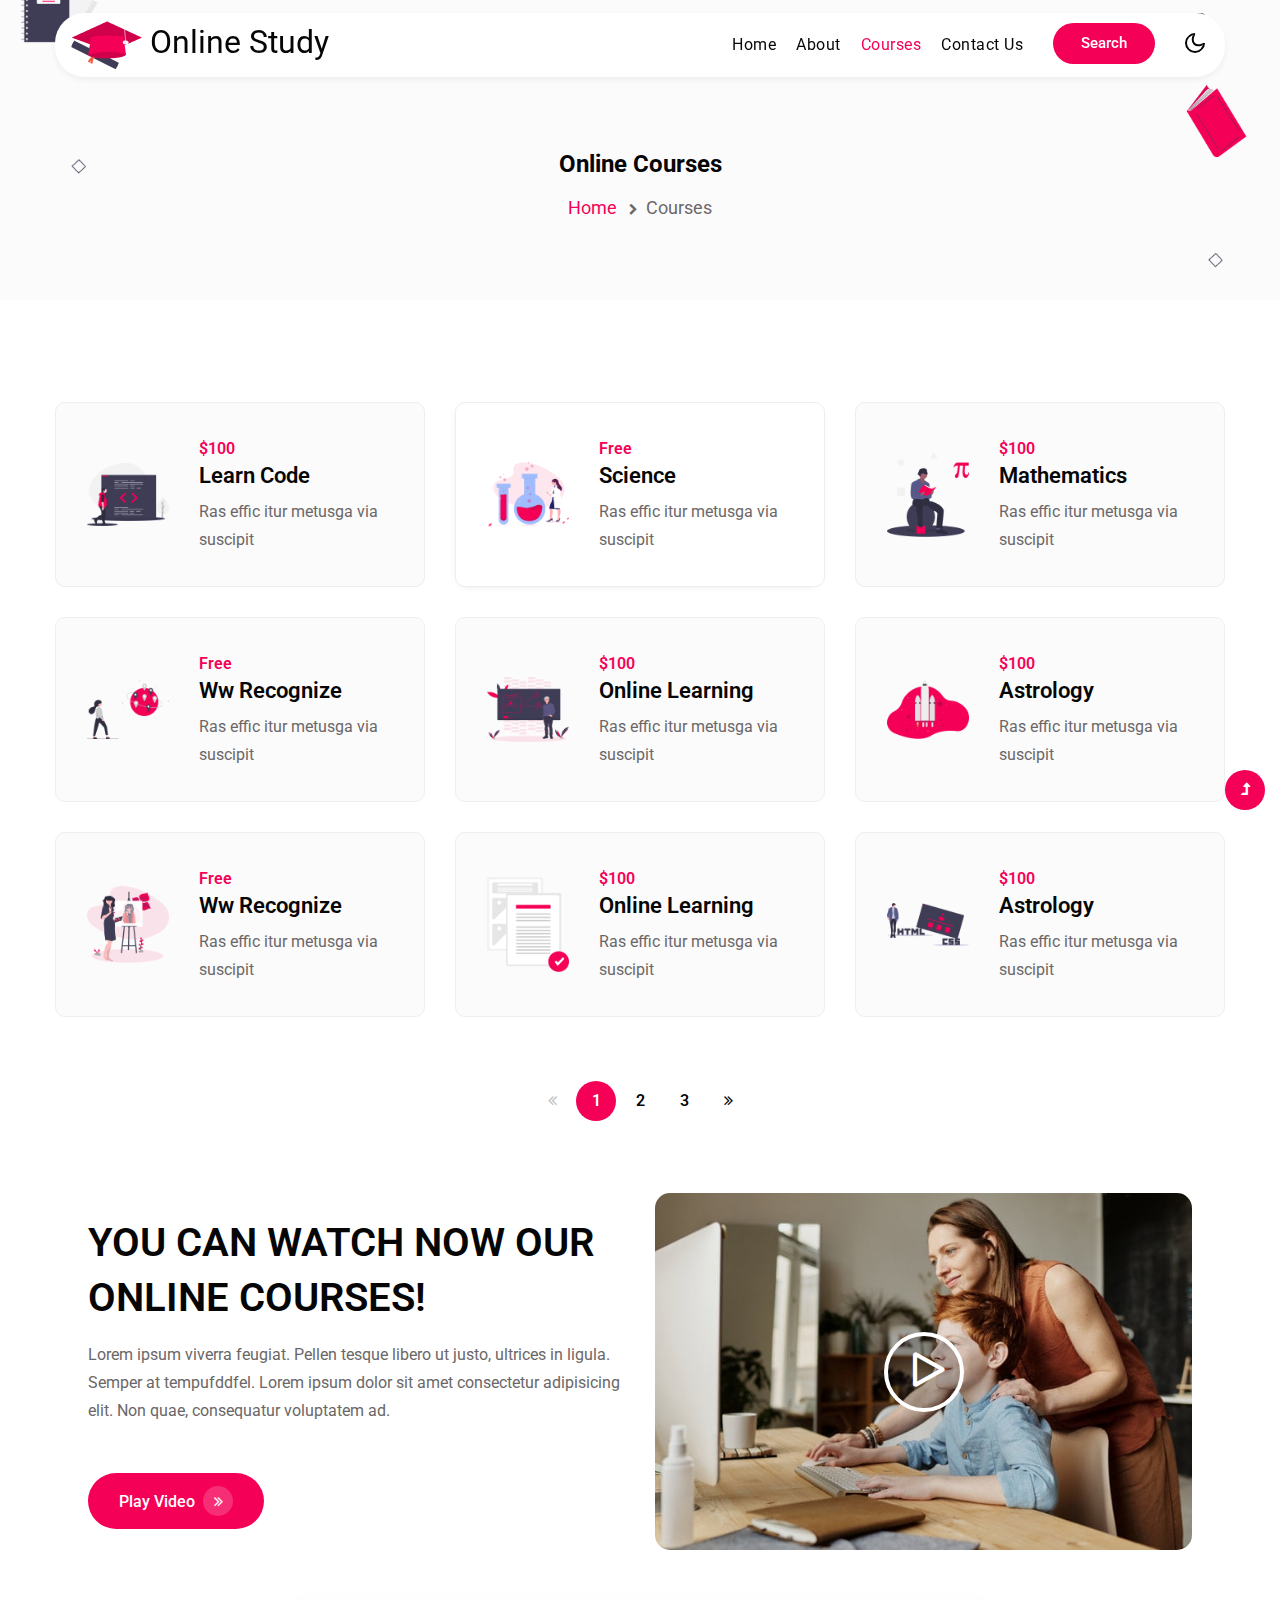
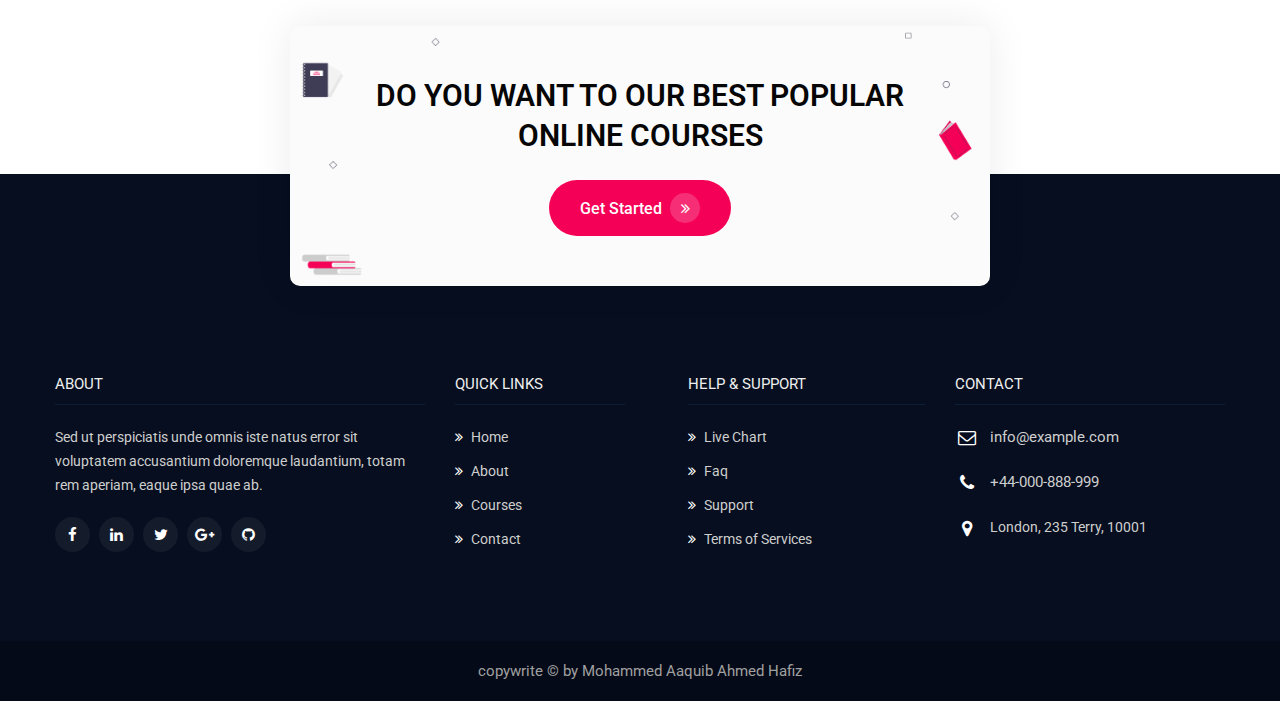
<file: courses.html>
<!--
Author: W3layouts
Author URL: http://w3layouts.com
-->
<!doctype html>
<html lang="en">

<head>
    <!-- Required meta tags -->
    <meta charset="utf-8">
    <meta name="viewport" content="width=device-width, initial-scale=1, shrink-to-fit=no">
    <title>Online Study - Education Category Responsive Web Template - Courses : W3Layouts</title>
    <!-- google-fonts -->
    <link href="//fonts.googleapis.com/css2?family=Roboto:wght@100;300;400;500;700;900&display=swap"
        rel="stylesheet">
    <!-- //google-fonts -->
    <!-- Template CSS Style link -->
    <link rel="stylesheet" href="assets/css/style-starter.css">
</head>

<body>
    <!--header-->
    <header id="site-header" class="fixed-top">
        <div class="container">
            <nav class="navbar navbar-expand-lg stroke">
                <h1>
                    <a class="navbar-brand" href="index.html">
                        <img class="img-fluid" src="assets/images/logo.png" alt=" "> Online Study
                    </a>
                </h1>
                <!-- if logo is image enable this   
    <a class="navbar-brand" href="#index.html">
        <img src="image-path" alt="Your logo" title="Your logo" style="height:35px;" />
    </a> -->
                <button class="navbar-toggler  collapsed bg-gradient" type="button" data-toggle="collapse"
                    data-target="#navbarTogglerDemo02" aria-controls="navbarTogglerDemo02" aria-expanded="false"
                    aria-label="Toggle navigation">
                    <span class="navbar-toggler-icon fa icon-expand fa-bars"></span>
                    <span class="navbar-toggler-icon fa icon-close fa-times"></span>
                </button>

                <div class="collapse navbar-collapse" id="navbarTogglerDemo02">
                    <ul class="navbar-nav ml-lg-auto">
                        <li class="nav-item">
                            <a class="nav-link" href="index.html">Home <span class="sr-only">(current)</span></a>
                        </li>
                        <li class="nav-item">
                            <a class="nav-link" href="about.html">About</a>
                        </li>
                        <li class="nav-item active">
                            <a class="nav-link" href="courses.html">Courses</a>
                        </li>
                        <li class="nav-item">
                            <a class="nav-link" href="contact.html">Contact Us</a>
                        </li>
                        <!-- search button -->
                        <div class="search-right">
                            <a href="#search" class="btn button-style" title="search">Search</a>
                            <!-- search popup -->
                            <div id="search" class="pop-overlay">
                                <div class="popup">
                                    <h4 class="search-pop-text-w3 text-white text-center mb-4">Search Here Your
                                        Online Course
                                    </h4>
                                    <form action="#error" method="GET" class="search-box">
                                        <div class="input-search"> <span class="fa fa-search mr-2"
                                                aria-hidden="true"></span><input type="search"
                                                placeholder="Enter Keyword" name="search" required="required"
                                                autofocus="">
                                        </div>
                                        <button type="submit" class="btn button-style">Search</button>
                                    </form>
                                </div>
                                <a class="close" href="#close">×</a>
                            </div>
                            <!-- //search popup -->
                        </div>
                        <!-- //search button -->
                    </ul>
                </div>
                <!-- toggle switch for light and dark theme -->
                <div class="cont-ser-position">
                    <nav class="navigation">
                        <div class="theme-switch-wrapper">
                            <label class="theme-switch" for="checkbox">
                                <input type="checkbox" id="checkbox">
                                <div class="mode-container">
                                    <i class="gg-sun"></i>
                                    <i class="gg-moon"></i>
                                </div>
                            </label>
                        </div>
                    </nav>
                </div>
                <!-- //toggle switch for light and dark theme -->
            </nav>
        </div>
    </header>
    <!--//header-->
    <!-- inner banner -->
    <div class="inner-banner">
        <section class="w3l-breadcrumb">
            <div class="container">
                <h4 class="inner-text-title font-weight-bold mb-sm-3 mb-2">Online Courses</h4>
                <ul class="breadcrumbs-custom-path">
                    <li><a href="index.html">Home</a></li>
                    <li class="active"><span class="fa fa-chevron-right mx-2" aria-hidden="true"></span>Courses</li>
                </ul>
            </div>
        </section>
    </div>
    <!-- //inner banner -->
    <!-- banner bottom section -->
    <div class="w3l-index-block4 py-md-5 py-4">
        <div class="features-bg py-lg-4">
            <div class="container">
                <div class="row">
                    <div class="col-lg-4 col-md-6 features15-col-text">
                        <a href="courses.html" class="d-flex feature-unit align-items-center">
                            <div class="col-4">
                                <div class="features15-info">
                                    <img class="img-fluid" src="assets/images/c2.png" alt=" ">
                                </div>
                            </div>
                            <div class="col-8">
                                <div class="features15-para">
                                    <h6>$100</h6>
                                    <h4>Learn Code</h4>
                                    <p>Ras effic itur metusga via suscipit</p>
                                </div>
                            </div>
                        </a>
                    </div>
                    <div class="col-lg-4 col-md-6 features15-col-text">
                        <a href="courses.html" class="d-flex feature-unit align-items-center active">
                            <div class="col-4">
                                <div class="features15-info">
                                    <img class="img-fluid" src="assets/images/c3.png" alt=" ">
                                </div>
                            </div>
                            <div class="col-8">
                                <div class="features15-para">
                                    <h6>Free</h6>
                                    <h4>Science</h4>
                                    <p>Ras effic itur metusga via suscipit</p>
                                </div>
                            </div>
                        </a>
                    </div>
                    <div class="col-lg-4 col-md-6 features15-col-text">
                        <a href="courses.html" class="d-flex feature-unit align-items-center">
                            <div class="col-4">
                                <div class="features15-info">
                                    <img class="img-fluid" src="assets/images/c4.png" alt=" ">
                                </div>
                            </div>
                            <div class="col-8">
                                <div class="features15-para">
                                    <h6>$100</h6>
                                    <h4>Mathematics</h4>
                                    <p>Ras effic itur metusga via suscipit</p>
                                </div>
                            </div>
                        </a>
                    </div>
                    <div class="col-lg-4 col-md-6 features15-col-text">
                        <a href="courses.html" class="d-flex feature-unit align-items-center">
                            <div class="col-4">
                                <div class="features15-info">
                                    <img class="img-fluid" src="assets/images/c5.png" alt=" ">
                                </div>
                            </div>
                            <div class="col-8">
                                <div class="features15-para">
                                    <h6>Free</h6>
                                    <h4>Ww Recognize</h4>
                                    <p>Ras effic itur metusga via suscipit</p>
                                </div>
                            </div>
                        </a>
                    </div>
                    <div class="col-lg-4 col-md-6 features15-col-text">
                        <a href="courses.html" class="d-flex feature-unit align-items-center">
                            <div class="col-4">
                                <div class="features15-info">
                                    <img class="img-fluid" src="assets/images/c6.png" alt=" ">
                                </div>
                            </div>
                            <div class="col-8">
                                <div class="features15-para">
                                    <h6>$100</h6>
                                    <h4>Online Learning</h4>
                                    <p>Ras effic itur metusga via suscipit</p>
                                </div>
                            </div>
                        </a>
                    </div>
                    <div class="col-lg-4 col-md-6 features15-col-text">
                        <a href="courses.html" class="d-flex feature-unit align-items-center">
                            <div class="col-4">
                                <div class="features15-info">
                                    <img class="img-fluid" src="assets/images/c1.png" alt=" ">
                                </div>
                            </div>
                            <div class="col-8">
                                <div class="features15-para">
                                    <h6>$100</h6>
                                    <h4>Astrology</h4>
                                    <p>Ras effic itur metusga via suscipit</p>
                                </div>
                            </div>
                        </a>
                    </div>
                    <div class="col-lg-4 col-md-6 features15-col-text">
                        <a href="courses.html" class="d-flex feature-unit align-items-center">
                            <div class="col-4">
                                <div class="features15-info">
                                    <img class="img-fluid" src="assets/images/paint.png" alt=" ">
                                </div>
                            </div>
                            <div class="col-8">
                                <div class="features15-para">
                                    <h6>Free</h6>
                                    <h4>Ww Recognize</h4>
                                    <p>Ras effic itur metusga via suscipit</p>
                                </div>
                            </div>
                        </a>
                    </div>
                    <div class="col-lg-4 col-md-6 features15-col-text">
                        <a href="courses.html" class="d-flex feature-unit align-items-center">
                            <div class="col-4">
                                <div class="features15-info">
                                    <img class="img-fluid" src="assets/images/history.png" alt=" ">
                                </div>
                            </div>
                            <div class="col-8">
                                <div class="features15-para">
                                    <h6>$100</h6>
                                    <h4>Online Learning</h4>
                                    <p>Ras effic itur metusga via suscipit</p>
                                </div>
                            </div>
                        </a>
                    </div>
                    <div class="col-lg-4 col-md-6 features15-col-text">
                        <a href="courses.html" class="d-flex feature-unit align-items-center">
                            <div class="col-4">
                                <div class="features15-info">
                                    <img class="img-fluid" src="assets/images/design.png" alt=" ">
                                </div>
                            </div>
                            <div class="col-8">
                                <div class="features15-para">
                                    <h6>$100</h6>
                                    <h4>Astrology</h4>
                                    <p>Ras effic itur metusga via suscipit</p>
                                </div>
                            </div>
                        </a>
                    </div>
                </div>
                <!-- pagination -->
                <div class="pagination-style">
                    <ul>
                        <li> <a href="#none" class="not-allowed" disabled="">
                                <span class="fa fa-angle-double-left" aria-hidden="true"></span>
                            </a>
                        </li>
                        <li><a class="active" href="#page">1</a></li>
                        <li>
                            <a href="#page">2</a>
                        </li>
                        <li>
                            <a href="#page">3</a>
                        </li>
                        <li>
                            <a href="#page"><span class="fa fa-angle-double-right" aria-hidden="true"></span>
                            </a>
                        </li>
                    </ul>
                </div>
                <!-- //pagination -->
            </div>
        </div>
    </div>
    <!-- //banner bottom section -->
    <!-- video section -->
    <section class="video-section">
        <div class="midd-w3 pb-5">
            <div class="container pb-md-4 py-md-0 py-3 mb-5">
                <div class="row mb-lg-2">
                    <div class="col-lg-6 about-right-faq align-self pl-lg-5">
                        <h3 class="title-big">You can watch now our online courses!</h3>
                        <p class="mt-3">Lorem ipsum viverra feugiat. Pellen tesque libero ut justo,
                            ultrices in ligula. Semper at tempufddfel. Lorem ipsum dolor sit amet consectetur
                            adipisicing
                            elit. Non quae, consequatur voluptatem ad.</p>
                        <a class="btn button-style mt-lg-5 mt-4 popup-with-zoom-anim play-view"
                            href="#small-dialog">Play Video<i class="fa fa-angle-double-right" aria-hidden="true"></i>
                        </a>
                    </div>
                    <div class="col-lg-6 left-wthree-img-video text-righ pr-lg-5 mt-lg-0 mt-5">
                        <div class="position-relative text-center">
                            <img src="assets/images/video.jpg" alt="" class="img-fluid radius-image-full">
                            <a href="#small-dialog"
                                class="popup-with-zoom-anim play-view text-center position-absolute">
                                <span class="video-play-icon">
                                    <span class="fa fa-play"></span>
                                </span>
                            </a>
                            <!-- dialog itself, mfp-hide class is required to make dialog hidden -->
                            <div id="small-dialog" class="zoom-anim-dialog mfp-hide">
                                <iframe
                                    src="https://player.vimeo.com/video/248099609?color=26e5d8&title=0&byline=0&portrait=0"
                                    frameborder="0" allow="autoplay; fullscreen" allowfullscreen></iframe>
                            </div>
                        </div>
                    </div>
                </div>
            </div>
        </div>
    </section>
    <!-- //video section -->
    <!-- footer -->
    <footer class="w3l-footer-22 position-relative mt-5 pt-5">
        <div class="footer-sub">
            <div class="container">
                <div class="text-txt">
                    <div class="right-side text-center">
                        <h4>Do you want to our best popular online courses</h4>
                        <a class="btn button-style mt-4" href="about.html">Get Started<i
                                class="fa fa-angle-double-right" aria-hidden="true"></i></a>
                    </div>
                    <div class="row sub-columns">
                        <div class="col-lg-4 col-md-6 col-sm-8 sub-one-left">
                            <h6>About </h6>
                            <p>Sed ut perspiciatis unde omnis iste natus error sit voluptatem accusantium
                                doloremque
                                laudantium, totam rem aperiam, eaque ipsa quae ab.</p>
                            <div class="columns-2">
                                <ul class="social">
                                    <li><a href="#facebook"><span class="fa fa-facebook" aria-hidden="true"></span></a>
                                    </li>
                                    <li><a href="#linkedin"><span class="fa fa-linkedin" aria-hidden="true"></span></a>
                                    </li>
                                    <li><a href="#twitter"><span class="fa fa-twitter" aria-hidden="true"></span></a>
                                    </li>
                                    <li><a href="#google"><span class="fa fa-google-plus" aria-hidden="true"></span></a>
                                    </li>
                                    <li><a href="#github"><span class="fa fa-github" aria-hidden="true"></span></a>
                                    </li>
                                </ul>
                            </div>
                        </div>
                        <div class="col-lg-2 col-md-6 col-sm-4 mt-sm-0 mt-5 sub-two-right">
                            <h6>Quick links</h6>
                            <ul>
                                <li><a href="index.html"><span class="fa fa-angle-double-right mr-2"></span>Home</a>
                                </li>
                                <li><a href="about.html"><span class="fa fa-angle-double-right mr-2"></span>About</a>
                                </li>
                                <li><a href="courses.html"><span
                                            class="fa fa-angle-double-right mr-2"></span>Courses</a></li>
                                <li><a href="contact.html"><span
                                            class="fa fa-angle-double-right mr-2"></span>Contact</a></li>
                            </ul>
                        </div>
                        <div class="col-lg-3 col-sm-6 sub-two-right pl-lg-5 mt-lg-0 mt-sm-5 mt-4">
                            <h6>Help & Support</h6>
                            <ul>
                                <li><a href="#live"><span class="fa fa-angle-double-right mr-2"></span>Live
                                        Chart</a></li>
                                <li><a href="#faq"><span class="fa fa-angle-double-right mr-2"></span>Faq</a>
                                </li>
                                <li><a href="#support"><span class="fa fa-angle-double-right mr-2"></span>Support</a>
                                </li>
                                <li><a href="#terms"><span class="fa fa-angle-double-right mr-2"></span>Terms
                                        of Services</a></li>
                            </ul>
                        </div>
                        <div class="col-lg-3 col-sm-6 sub-one-left mt-lg-0 mt-sm-5 mt-4">
                            <h6>Contact </h6>
                            <div class="column2">
                                <div class="href1"><span class="fa fa-envelope-o" aria-hidden="true"></span><a
                                        href="mailto:info@example.com">info@example.com</a>
                                </div>
                                <div class="href2"><span class="fa fa-phone" aria-hidden="true"></span><a
                                        href="tel:+44-000-888-999">+44-000-888-999</a>
                                </div>
                                <div>
                                    <p class="contact-para"><span class="fa fa-map-marker"
                                            aria-hidden="true"></span>London, 235 Terry, 10001</p>
                                </div>
                            </div>
                        </div>
                    </div>
                </div>
            </div>
        </div>
        <!-- copyright -->
        <div class="copyright-footer text-center">
            <div class="container">
                <div class="columns">
                    <p>copywrite &copy; by Mohammed Aaquib Ahmed Hafiz</p>
                </div>
            </div>
        </div>
        <!-- //copyright -->
    </footer>
    <!-- //footer -->

    <!-- Js scripts -->
    <!-- move top -->
    <button onclick="topFunction()" id="movetop" title="Go to top">
        <span class="fa fa-level-up" aria-hidden="true"></span>
    </button>
    <script>
        // When the user scrolls down 20px from the top of the document, show the button
        window.onscroll = function () {
            scrollFunction()
        };

        function scrollFunction() {
            if (document.body.scrollTop > 20 || document.documentElement.scrollTop > 20) {
                document.getElementById("movetop").style.display = "block";
            } else {
                document.getElementById("movetop").style.display = "none";
            }
        }

        // When the user clicks on the button, scroll to the top of the document
        function topFunction() {
            document.body.scrollTop = 0;
            document.documentElement.scrollTop = 0;
        }
    </script>
    <!-- //move top -->

    <!-- common jquery plugin -->
    <script src="assets/js/jquery-3.3.1.min.js"></script>
    <!-- //common jquery plugin -->

    <!-- theme switch js (light and dark)-->
    <script src="assets/js/theme-change.js"></script>
    <script>
        function autoType(elementClass, typingSpeed) {
            var thhis = $(elementClass);
            thhis.css({
                "position": "relative",
                "display": "inline-block"
            });
            thhis.prepend('<div class="cursor" style="right: initial; left:0;"></div>');
            thhis = thhis.find(".text-js");
            var text = thhis.text().trim().split('');
            var amntOfChars = text.length;
            var newString = "";
            thhis.text("|");
            setTimeout(function () {
                thhis.css("opacity", 1);
                thhis.prev().removeAttr("style");
                thhis.text("");
                for (var i = 0; i < amntOfChars; i++) {
                    (function (i, char) {
                        setTimeout(function () {
                            newString += char;
                            thhis.text(newString);
                        }, i * typingSpeed);
                    })(i + 1, text[i]);
                }
            }, 1500);
        }

        $(document).ready(function () {
            // Now to start autoTyping just call the autoType function with the 
            // class of outer div
            // The second paramter is the speed between each letter is typed.   
            autoType(".type-js", 200);
        });
    </script>
    <!-- //theme switch js (light and dark)-->

    <!-- magnific popup -->
    <script src="assets/js/jquery.magnific-popup.min.js"></script>
    <script>
        $(document).ready(function () {
            $('.popup-with-zoom-anim').magnificPopup({
                type: 'inline',

                fixedContentPos: false,
                fixedBgPos: true,

                overflowY: 'auto',

                closeBtnInside: true,
                preloader: false,

                midClick: true,
                removalDelay: 300,
                mainClass: 'my-mfp-zoom-in'
            });

            $('.popup-with-move-anim').magnificPopup({
                type: 'inline',

                fixedContentPos: false,
                fixedBgPos: true,

                overflowY: 'auto',

                closeBtnInside: true,
                preloader: false,

                midClick: true,
                removalDelay: 300,
                mainClass: 'my-mfp-slide-bottom'
            });
        });
    </script>
    <!-- //magnific popup -->

    <!-- MENU-JS -->
    <script>
        $(window).on("scroll", function () {
            var scroll = $(window).scrollTop();

            if (scroll >= 80) {
                $("#site-header").addClass("nav-fixed");
            } else {
                $("#site-header").removeClass("nav-fixed");
            }
        });

        //Main navigation Active Class Add Remove
        $(".navbar-toggler").on("click", function () {
            $("header").toggleClass("active");
        });
        $(document).on("ready", function () {
            if ($(window).width() > 991) {
                $("header").removeClass("active");
            }
            $(window).on("resize", function () {
                if ($(window).width() > 991) {
                    $("header").removeClass("active");
                }
            });
        });
    </script>
    <!-- //MENU-JS -->

    <!-- disable body scroll which navbar is in active -->
    <script>
        $(function () {
            $('.navbar-toggler').click(function () {
                $('body').toggleClass('noscroll');
            })
        });
    </script>
    <!-- //disable body scroll which navbar is in active -->

    <!--bootstrap-->
    <script src="assets/js/bootstrap.min.js"></script>
    <!-- //bootstrap-->
    <!-- //Js scripts -->
</body>

</html>
</file>
<file: assets/css/style-starter.css>
@charset "UTF-8";

/*--
Author: W3layouts
Author URL: http://w3layouts.com
--*/
/*!
 * Bootstrap v4.4.1 (https://getbootstrap.com/)
 * Copyright 2011-2019 The Bootstrap Authors
 * Copyright 2011-2019 Twitter, Inc.
 * Licensed under MIT (https://github.com/twbs/bootstrap/blob/master/LICENSE)
 */
:root {
  --blue: #007bff;
  --indigo: #6610f2;
  --purple: #6f42c1;
  --pink: #e83e8c;
  --red: #dc3545;
  --orange: #fd7e14;
  --yellow: #ffc107;
  --green: #28a745;
  --teal: #20c997;
  --cyan: #17a2b8;
  --white: #fff;
  --gray: #6c757d;
  --gray-dark: #343a40;
  --primary: #ff4c4c;
  --secondary: #e71d36;
  --success: #28a745;
  --info: #17a2b8;
  --warning: #ffc107;
  --danger: #dc3545;
  --light: #f8f9fa;
  --dark: #343a40;
  --breakpoint-xs: 0;
  --breakpoint-sm: 576px;
  --breakpoint-md: 768px;
  --breakpoint-lg: 992px;
  --breakpoint-xl: 1200px;
  --font-family-sans-serif: -apple-system, BlinkMacSystemFont, "Segoe UI", Roboto, "Helvetica Neue", Arial, "Noto Sans", sans-serif, "Apple Color Emoji", "Segoe UI Emoji", "Segoe UI Symbol", "Noto Color Emoji";
  --font-family-monospace: SFMono-Regular, Menlo, Monaco, Consolas, "Liberation Mono", "Courier New", monospace;
}

*,
*::before,
*::after {
  box-sizing: border-box;
}

html {
  font-family: sans-serif;
  line-height: 1.15;
  -webkit-text-size-adjust: 100%;
  -webkit-tap-highlight-color: rgba(0, 0, 0, 0);
}

article,
aside,
figcaption,
figure,
footer,
header,
hgroup,
main,
nav,
section {
  display: block;
}

body {
  margin: 0;
  font-family: -apple-system, BlinkMacSystemFont, "Segoe UI", Roboto, "Helvetica Neue", Arial, "Noto Sans", sans-serif, "Apple Color Emoji", "Segoe UI Emoji", "Segoe UI Symbol", "Noto Color Emoji";
  font-size: 1rem;
  font-weight: 400;
  line-height: 1.5;
  color: #212529;
  text-align: left;
  background-color: #fff;
}

[tabindex="-1"]:focus:not(:focus-visible) {
  outline: 0 !important;
}

hr {
  box-sizing: content-box;
  height: 0;
  overflow: visible;
}

h1,
h2,
h3,
h4,
h5,
h6 {
  margin-top: 0;
  margin-bottom: 0.5rem;
}

p {
  margin-top: 0;
  margin-bottom: 1rem;
}

abbr[title],
abbr[data-original-title] {
  text-decoration: underline;
  -webkit-text-decoration: underline dotted;
  text-decoration: underline dotted;
  cursor: help;
  border-bottom: 0;
  -webkit-text-decoration-skip-ink: none;
  text-decoration-skip-ink: none;
}

address {
  margin-bottom: 1rem;
  font-style: normal;
  line-height: inherit;
}

ol,
ul,
dl {
  margin-top: 0;
  margin-bottom: 1rem;
}

ol ol,
ul ul,
ol ul,
ul ol {
  margin-bottom: 0;
}

dt {
  font-weight: 600;
}

dd {
  margin-bottom: .5rem;
  margin-left: 0;
}

blockquote {
  margin: 0 0 1rem;
}

b,
strong {
  font-weight: bolder;
}

small {
  font-size: 80%;
}

sub,
sup {
  position: relative;
  font-size: 75%;
  line-height: 0;
  vertical-align: baseline;
}

sub {
  bottom: -.25em;
}

sup {
  top: -.5em;
}

a {
  color: var(--font-color);
  text-decoration: none;
  background-color: transparent;
}

a:hover {
  color: var(--primary-color);
  text-decoration: underline;
}

a:not([href]) {
  color: inherit;
  text-decoration: none;
}

a:not([href]):hover {
  color: inherit;
  text-decoration: none;
}

pre,
code,
kbd,
samp {
  font-family: SFMono-Regular, Menlo, Monaco, Consolas, "Liberation Mono", "Courier New", monospace;
  font-size: 1em;
}

pre {
  margin-top: 0;
  margin-bottom: 1rem;
  overflow: auto;
}

figure {
  margin: 0 0 1rem;
}

img {
  vertical-align: middle;
  border-style: none;
}

svg {
  overflow: hidden;
  vertical-align: middle;
}

table {
  border-collapse: collapse;
}

caption {
  padding-top: 0.75rem;
  padding-bottom: 0.75rem;
  color: #6c757d;
  text-align: left;
  caption-side: bottom;
}

th {
  text-align: inherit;
}

label {
  display: inline-block;
  margin-bottom: 0.5rem;
}

button {
  border-radius: 0;
}

button:focus {
  outline: 1px dotted;
  outline: 5px auto -webkit-focus-ring-color;
}

input,
button,
select,
optgroup,
textarea {
  margin: 0;
  font-family: inherit;
  font-size: inherit;
  line-height: inherit;
}

button,
input {
  overflow: visible;
}

button,
select {
  text-transform: none;
}

select {
  word-wrap: normal;
}

button,
[type="button"],
[type="reset"],
[type="submit"] {
  -webkit-appearance: button;
}

button:not(:disabled),
[type="button"]:not(:disabled),
[type="reset"]:not(:disabled),
[type="submit"]:not(:disabled) {
  cursor: pointer;
}

button::-moz-focus-inner,
[type="button"]::-moz-focus-inner,
[type="reset"]::-moz-focus-inner,
[type="submit"]::-moz-focus-inner {
  padding: 0;
  border-style: none;
}

input[type="radio"],
input[type="checkbox"] {
  box-sizing: border-box;
  padding: 0;
}

input[type="date"],
input[type="time"],
input[type="datetime-local"],
input[type="month"] {
  -webkit-appearance: listbox;
}

textarea {
  overflow: auto;
  resize: vertical;
}

fieldset {
  min-width: 0;
  padding: 0;
  margin: 0;
  border: 0;
}

legend {
  display: block;
  width: 100%;
  max-width: 100%;
  padding: 0;
  margin-bottom: .5rem;
  font-size: 1.5rem;
  line-height: inherit;
  color: inherit;
  white-space: normal;
}

@media (max-width: 1200px) {
  legend {
    font-size: calc(1.275rem + 0.3vw);
  }
}

progress {
  vertical-align: baseline;
}

[type="number"]::-webkit-inner-spin-button,
[type="number"]::-webkit-outer-spin-button {
  height: auto;
}

[type="search"] {
  outline-offset: -2px;
  -webkit-appearance: none;
}

[type="search"]::-webkit-search-decoration {
  -webkit-appearance: none;
}

::-webkit-file-upload-button {
  font: inherit;
  -webkit-appearance: button;
}

output {
  display: inline-block;
}

summary {
  display: list-item;
  cursor: pointer;
}

template {
  display: none;
}

[hidden] {
  display: none !important;
}

h1,
h2,
h3,
h4,
h5,
h6,
.h1,
.h2,
.h3,
.h4,
.h5,
.h6 {
  margin-bottom: 0.5rem;
  font-weight: 400;
  line-height: 28px;
}

h1,
.h1 {
  font-size: 2.5rem;
}

@media (max-width: 1200px) {

  h1,
  .h1 {
    font-size: calc(1.375rem + 1.5vw);
  }
}

h2,
.h2 {
  font-size: 2rem;
}

@media (max-width: 1200px) {

  h2,
  .h2 {
    font-size: calc(1.325rem + 0.9vw);
  }
}

h3,
.h3 {
  font-size: 1.75rem;
}

@media (max-width: 1200px) {

  h3,
  .h3 {
    font-size: calc(1.3rem + 0.6vw);
  }
}

h4,
.h4 {
  font-size: 1.5rem;
}

@media (max-width: 1200px) {

  h4,
  .h4 {
    font-size: calc(1.275rem + 0.3vw);
  }
}

h5,
.h5 {
  font-size: 1.25rem;
}

h6,
.h6 {
  font-size: 1rem;
}

.lead {
  font-size: 1.25rem;
  font-weight: 300;
}

.display-1 {
  font-size: 6rem;
  font-weight: 300;
  line-height: 1.2;
}

@media (max-width: 1200px) {
  .display-1 {
    font-size: calc(1.725rem + 5.7vw);
  }
}

.display-2 {
  font-size: 5.5rem;
  font-weight: 300;
  line-height: 1.2;
}

@media (max-width: 1200px) {
  .display-2 {
    font-size: calc(1.675rem + 5.1vw);
  }
}

.display-3 {
  font-size: 4.5rem;
  font-weight: 300;
  line-height: 1.2;
}

@media (max-width: 1200px) {
  .display-3 {
    font-size: calc(1.575rem + 3.9vw);
  }
}

.display-4 {
  font-size: 3.5rem;
  font-weight: 300;
  line-height: 1.2;
}

@media (max-width: 1200px) {
  .display-4 {
    font-size: calc(1.475rem + 2.7vw);
  }
}

hr {
  margin-top: 1rem;
  margin-bottom: 1rem;
  border: 0;
  border-top: 1px solid rgba(0, 0, 0, 0.1);
}

small,
.small {
  font-size: 80%;
  font-weight: 400;
}

mark,
.mark {
  padding: 0.2em;
  background-color: #fcf8e3;
}

.list-unstyled {
  padding-left: 0;
  list-style: none;
}

.list-inline {
  padding-left: 0;
  list-style: none;
}

.list-inline-item {
  display: inline-block;
}

.list-inline-item:not(:last-child) {
  margin-right: 0.5rem;
}

.initialism {
  font-size: 90%;
  text-transform: uppercase;
}

.blockquote {
  margin-bottom: 1rem;
  font-size: 1.25rem;
}

.blockquote-footer {
  display: block;
  font-size: 80%;
  color: #6c757d;
}

.blockquote-footer::before {
  content: "\2014\00A0";
}

.img-fluid {
  max-width: 100%;
  height: auto;
}

.img-thumbnail {
  padding: 0.25rem;
  background-color: #fff;
  border: 1px solid #dee2e6;
  border-radius: 0.25rem;
  max-width: 100%;
  height: auto;
}

.figure {
  display: inline-block;
}

.figure-img {
  margin-bottom: 0.5rem;
  line-height: 1;
}

.figure-caption {
  font-size: 90%;
  color: #6c757d;
}

code {
  font-size: 87.5%;
  color: #e83e8c;
  word-wrap: break-word;
}

a>code {
  color: inherit;
}

kbd {
  padding: 0.2rem 0.4rem;
  font-size: 87.5%;
  color: #fff;
  background-color: #212529;
  border-radius: 0.2rem;
}

kbd kbd {
  padding: 0;
  font-size: 100%;
  font-weight: 600;
}

pre {
  display: block;
  font-size: 87.5%;
  color: #212529;
}

pre code {
  font-size: inherit;
  color: inherit;
  word-break: normal;
}

.pre-scrollable {
  max-height: 340px;
  overflow-y: scroll;
}

.container {
  width: 100%;
  padding-right: 15px;
  padding-left: 15px;
  margin-right: auto;
  margin-left: auto;
}

@media (min-width: 576px) {
  .container {
    max-width: 540px;
  }
}

@media (min-width: 768px) {
  .container {
    max-width: 720px;
  }
}

@media (min-width: 992px) {
  .container {
    max-width: 960px;
  }
}

@media (min-width: 1200px) {
  .container {
    max-width: 1140px;
  }
}

.container-fluid,
.container-sm,
.container-md,
.container-lg,
.container-xl {
  width: 100%;
  padding-right: 15px;
  padding-left: 15px;
  margin-right: auto;
  margin-left: auto;
}

@media (min-width: 576px) {

  .container,
  .container-sm {
    max-width: 540px;
  }
}

@media (min-width: 768px) {

  .container,
  .container-sm,
  .container-md {
    max-width: 720px;
  }
}

@media (min-width: 992px) {

  .container,
  .container-sm,
  .container-md,
  .container-lg {
    max-width: 960px;
  }
}

@media (min-width: 1200px) {

  .container,
  .container-sm,
  .container-md,
  .container-lg,
  .container-xl {
    max-width: 1140px;
  }
}

.row {
  display: flex;
  flex-wrap: wrap;
  margin-right: -15px;
  margin-left: -15px;
}

.no-gutters {
  margin-right: 0;
  margin-left: 0;
}

.no-gutters>.col,
.no-gutters>[class*="col-"] {
  padding-right: 0;
  padding-left: 0;
}

.col-1,
.col-2,
.col-3,
.col-4,
.col-5,
.col-6,
.col-7,
.col-8,
.col-9,
.col-10,
.col-11,
.col-12,
.col,
.col-auto,
.col-sm-1,
.col-sm-2,
.col-sm-3,
.col-sm-4,
.col-sm-5,
.col-sm-6,
.col-sm-7,
.col-sm-8,
.col-sm-9,
.col-sm-10,
.col-sm-11,
.col-sm-12,
.col-sm,
.col-sm-auto,
.col-md-1,
.col-md-2,
.col-md-3,
.col-md-4,
.col-md-5,
.col-md-6,
.col-md-7,
.col-md-8,
.col-md-9,
.col-md-10,
.col-md-11,
.col-md-12,
.col-md,
.col-md-auto,
.col-lg-1,
.col-lg-2,
.col-lg-3,
.col-lg-4,
.col-lg-5,
.col-lg-6,
.col-lg-7,
.col-lg-8,
.col-lg-9,
.col-lg-10,
.col-lg-11,
.col-lg-12,
.col-lg,
.col-lg-auto,
.col-xl-1,
.col-xl-2,
.col-xl-3,
.col-xl-4,
.col-xl-5,
.col-xl-6,
.col-xl-7,
.col-xl-8,
.col-xl-9,
.col-xl-10,
.col-xl-11,
.col-xl-12,
.col-xl,
.col-xl-auto {
  position: relative;
  width: 100%;
  padding-right: 15px;
  padding-left: 15px;
}

.col {
  flex-basis: 0;
  flex-grow: 1;
  max-width: 100%;
}

.row-cols-1>* {
  flex: 0 0 100%;
  max-width: 100%;
}

.row-cols-2>* {
  flex: 0 0 50%;
  max-width: 50%;
}

.row-cols-3>* {
  flex: 0 0 33.33333%;
  max-width: 33.33333%;
}

.row-cols-4>* {
  flex: 0 0 25%;
  max-width: 25%;
}

.row-cols-5>* {
  flex: 0 0 20%;
  max-width: 20%;
}

.row-cols-6>* {
  flex: 0 0 16.66667%;
  max-width: 16.66667%;
}

.col-auto {
  flex: 0 0 auto;
  width: auto;
  max-width: 100%;
}

.col-1 {
  flex: 0 0 8.33333%;
  max-width: 8.33333%;
}

.col-2 {
  flex: 0 0 16.66667%;
  max-width: 16.66667%;
}

.col-3 {
  flex: 0 0 25%;
  max-width: 25%;
}

.col-4 {
  flex: 0 0 33.33333%;
  max-width: 33.33333%;
}

.col-5 {
  flex: 0 0 41.66667%;
  max-width: 41.66667%;
}

.col-6 {
  flex: 0 0 50%;
  max-width: 50%;
}

.col-7 {
  flex: 0 0 58.33333%;
  max-width: 58.33333%;
}

.col-8 {
  flex: 0 0 66.66667%;
  max-width: 66.66667%;
}

.col-9 {
  flex: 0 0 75%;
  max-width: 75%;
}

.col-10 {
  flex: 0 0 83.33333%;
  max-width: 83.33333%;
}

.col-11 {
  flex: 0 0 91.66667%;
  max-width: 91.66667%;
}

.col-12 {
  flex: 0 0 100%;
  max-width: 100%;
}

.order-first {
  order: -1;
}

.order-last {
  order: 13;
}

.order-0 {
  order: 0;
}

.order-1 {
  order: 1;
}

.order-2 {
  order: 2;
}

.order-3 {
  order: 3;
}

.order-4 {
  order: 4;
}

.order-5 {
  order: 5;
}

.order-6 {
  order: 6;
}

.order-7 {
  order: 7;
}

.order-8 {
  order: 8;
}

.order-9 {
  order: 9;
}

.order-10 {
  order: 10;
}

.order-11 {
  order: 11;
}

.order-12 {
  order: 12;
}

.offset-1 {
  margin-left: 8.33333%;
}

.offset-2 {
  margin-left: 16.66667%;
}

.offset-3 {
  margin-left: 25%;
}

.offset-4 {
  margin-left: 33.33333%;
}

.offset-5 {
  margin-left: 41.66667%;
}

.offset-6 {
  margin-left: 50%;
}

.offset-7 {
  margin-left: 58.33333%;
}

.offset-8 {
  margin-left: 66.66667%;
}

.offset-9 {
  margin-left: 75%;
}

.offset-10 {
  margin-left: 83.33333%;
}

.offset-11 {
  margin-left: 91.66667%;
}

@media (min-width: 576px) {
  .col-sm {
    flex-basis: 0;
    flex-grow: 1;
    max-width: 100%;
  }

  .row-cols-sm-1>* {
    flex: 0 0 100%;
    max-width: 100%;
  }

  .row-cols-sm-2>* {
    flex: 0 0 50%;
    max-width: 50%;
  }

  .row-cols-sm-3>* {
    flex: 0 0 33.33333%;
    max-width: 33.33333%;
  }

  .row-cols-sm-4>* {
    flex: 0 0 25%;
    max-width: 25%;
  }

  .row-cols-sm-5>* {
    flex: 0 0 20%;
    max-width: 20%;
  }

  .row-cols-sm-6>* {
    flex: 0 0 16.66667%;
    max-width: 16.66667%;
  }

  .col-sm-auto {
    flex: 0 0 auto;
    width: auto;
    max-width: 100%;
  }

  .col-sm-1 {
    flex: 0 0 8.33333%;
    max-width: 8.33333%;
  }

  .col-sm-2 {
    flex: 0 0 16.66667%;
    max-width: 16.66667%;
  }

  .col-sm-3 {
    flex: 0 0 25%;
    max-width: 25%;
  }

  .col-sm-4 {
    flex: 0 0 33.33333%;
    max-width: 33.33333%;
  }

  .col-sm-5 {
    flex: 0 0 41.66667%;
    max-width: 41.66667%;
  }

  .col-sm-6 {
    flex: 0 0 50%;
    max-width: 50%;
  }

  .col-sm-7 {
    flex: 0 0 58.33333%;
    max-width: 58.33333%;
  }

  .col-sm-8 {
    flex: 0 0 66.66667%;
    max-width: 66.66667%;
  }

  .col-sm-9 {
    flex: 0 0 75%;
    max-width: 75%;
  }

  .col-sm-10 {
    flex: 0 0 83.33333%;
    max-width: 83.33333%;
  }

  .col-sm-11 {
    flex: 0 0 91.66667%;
    max-width: 91.66667%;
  }

  .col-sm-12 {
    flex: 0 0 100%;
    max-width: 100%;
  }

  .order-sm-first {
    order: -1;
  }

  .order-sm-last {
    order: 13;
  }

  .order-sm-0 {
    order: 0;
  }

  .order-sm-1 {
    order: 1;
  }

  .order-sm-2 {
    order: 2;
  }

  .order-sm-3 {
    order: 3;
  }

  .order-sm-4 {
    order: 4;
  }

  .order-sm-5 {
    order: 5;
  }

  .order-sm-6 {
    order: 6;
  }

  .order-sm-7 {
    order: 7;
  }

  .order-sm-8 {
    order: 8;
  }

  .order-sm-9 {
    order: 9;
  }

  .order-sm-10 {
    order: 10;
  }

  .order-sm-11 {
    order: 11;
  }

  .order-sm-12 {
    order: 12;
  }

  .offset-sm-0 {
    margin-left: 0;
  }

  .offset-sm-1 {
    margin-left: 8.33333%;
  }

  .offset-sm-2 {
    margin-left: 16.66667%;
  }

  .offset-sm-3 {
    margin-left: 25%;
  }

  .offset-sm-4 {
    margin-left: 33.33333%;
  }

  .offset-sm-5 {
    margin-left: 41.66667%;
  }

  .offset-sm-6 {
    margin-left: 50%;
  }

  .offset-sm-7 {
    margin-left: 58.33333%;
  }

  .offset-sm-8 {
    margin-left: 66.66667%;
  }

  .offset-sm-9 {
    margin-left: 75%;
  }

  .offset-sm-10 {
    margin-left: 83.33333%;
  }

  .offset-sm-11 {
    margin-left: 91.66667%;
  }
}

@media (min-width: 768px) {
  .col-md {
    flex-basis: 0;
    flex-grow: 1;
    max-width: 100%;
  }

  .row-cols-md-1>* {
    flex: 0 0 100%;
    max-width: 100%;
  }

  .row-cols-md-2>* {
    flex: 0 0 50%;
    max-width: 50%;
  }

  .row-cols-md-3>* {
    flex: 0 0 33.33333%;
    max-width: 33.33333%;
  }

  .row-cols-md-4>* {
    flex: 0 0 25%;
    max-width: 25%;
  }

  .row-cols-md-5>* {
    flex: 0 0 20%;
    max-width: 20%;
  }

  .row-cols-md-6>* {
    flex: 0 0 16.66667%;
    max-width: 16.66667%;
  }

  .col-md-auto {
    flex: 0 0 auto;
    width: auto;
    max-width: 100%;
  }

  .col-md-1 {
    flex: 0 0 8.33333%;
    max-width: 8.33333%;
  }

  .col-md-2 {
    flex: 0 0 16.66667%;
    max-width: 16.66667%;
  }

  .col-md-3 {
    flex: 0 0 25%;
    max-width: 25%;
  }

  .col-md-4 {
    flex: 0 0 33.33333%;
    max-width: 33.33333%;
  }

  .col-md-5 {
    flex: 0 0 41.66667%;
    max-width: 41.66667%;
  }

  .col-md-6 {
    flex: 0 0 50%;
    max-width: 50%;
  }

  .col-md-7 {
    flex: 0 0 58.33333%;
    max-width: 58.33333%;
  }

  .col-md-8 {
    flex: 0 0 66.66667%;
    max-width: 66.66667%;
  }

  .col-md-9 {
    flex: 0 0 75%;
    max-width: 75%;
  }

  .col-md-10 {
    flex: 0 0 83.33333%;
    max-width: 83.33333%;
  }

  .col-md-11 {
    flex: 0 0 91.66667%;
    max-width: 91.66667%;
  }

  .col-md-12 {
    flex: 0 0 100%;
    max-width: 100%;
  }

  .order-md-first {
    order: -1;
  }

  .order-md-last {
    order: 13;
  }

  .order-md-0 {
    order: 0;
  }

  .order-md-1 {
    order: 1;
  }

  .order-md-2 {
    order: 2;
  }

  .order-md-3 {
    order: 3;
  }

  .order-md-4 {
    order: 4;
  }

  .order-md-5 {
    order: 5;
  }

  .order-md-6 {
    order: 6;
  }

  .order-md-7 {
    order: 7;
  }

  .order-md-8 {
    order: 8;
  }

  .order-md-9 {
    order: 9;
  }

  .order-md-10 {
    order: 10;
  }

  .order-md-11 {
    order: 11;
  }

  .order-md-12 {
    order: 12;
  }

  .offset-md-0 {
    margin-left: 0;
  }

  .offset-md-1 {
    margin-left: 8.33333%;
  }

  .offset-md-2 {
    margin-left: 16.66667%;
  }

  .offset-md-3 {
    margin-left: 25%;
  }

  .offset-md-4 {
    margin-left: 33.33333%;
  }

  .offset-md-5 {
    margin-left: 41.66667%;
  }

  .offset-md-6 {
    margin-left: 50%;
  }

  .offset-md-7 {
    margin-left: 58.33333%;
  }

  .offset-md-8 {
    margin-left: 66.66667%;
  }

  .offset-md-9 {
    margin-left: 75%;
  }

  .offset-md-10 {
    margin-left: 83.33333%;
  }

  .offset-md-11 {
    margin-left: 91.66667%;
  }
}

@media (min-width: 992px) {
  .col-lg {
    flex-basis: 0;
    flex-grow: 1;
    max-width: 100%;
  }

  .row-cols-lg-1>* {
    flex: 0 0 100%;
    max-width: 100%;
  }

  .row-cols-lg-2>* {
    flex: 0 0 50%;
    max-width: 50%;
  }

  .row-cols-lg-3>* {
    flex: 0 0 33.33333%;
    max-width: 33.33333%;
  }

  .row-cols-lg-4>* {
    flex: 0 0 25%;
    max-width: 25%;
  }

  .row-cols-lg-5>* {
    flex: 0 0 20%;
    max-width: 20%;
  }

  .row-cols-lg-6>* {
    flex: 0 0 16.66667%;
    max-width: 16.66667%;
  }

  .col-lg-auto {
    flex: 0 0 auto;
    width: auto;
    max-width: 100%;
  }

  .col-lg-1 {
    flex: 0 0 8.33333%;
    max-width: 8.33333%;
  }

  .col-lg-2 {
    flex: 0 0 16.66667%;
    max-width: 16.66667%;
  }

  .col-lg-3 {
    flex: 0 0 25%;
    max-width: 25%;
  }

  .col-lg-4 {
    flex: 0 0 33.33333%;
    max-width: 33.33333%;
  }

  .col-lg-5 {
    flex: 0 0 41.66667%;
    max-width: 41.66667%;
  }

  .col-lg-6 {
    flex: 0 0 50%;
    max-width: 50%;
  }

  .col-lg-7 {
    flex: 0 0 58.33333%;
    max-width: 58.33333%;
  }

  .col-lg-8 {
    flex: 0 0 66.66667%;
    max-width: 66.66667%;
  }

  .col-lg-9 {
    flex: 0 0 75%;
    max-width: 75%;
  }

  .col-lg-10 {
    flex: 0 0 83.33333%;
    max-width: 83.33333%;
  }

  .col-lg-11 {
    flex: 0 0 91.66667%;
    max-width: 91.66667%;
  }

  .col-lg-12 {
    flex: 0 0 100%;
    max-width: 100%;
  }

  .order-lg-first {
    order: -1;
  }

  .order-lg-last {
    order: 13;
  }

  .order-lg-0 {
    order: 0;
  }

  .order-lg-1 {
    order: 1;
  }

  .order-lg-2 {
    order: 2;
  }

  .order-lg-3 {
    order: 3;
  }

  .order-lg-4 {
    order: 4;
  }

  .order-lg-5 {
    order: 5;
  }

  .order-lg-6 {
    order: 6;
  }

  .order-lg-7 {
    order: 7;
  }

  .order-lg-8 {
    order: 8;
  }

  .order-lg-9 {
    order: 9;
  }

  .order-lg-10 {
    order: 10;
  }

  .order-lg-11 {
    order: 11;
  }

  .order-lg-12 {
    order: 12;
  }

  .offset-lg-0 {
    margin-left: 0;
  }

  .offset-lg-1 {
    margin-left: 8.33333%;
  }

  .offset-lg-2 {
    margin-left: 16.66667%;
  }

  .offset-lg-3 {
    margin-left: 25%;
  }

  .offset-lg-4 {
    margin-left: 33.33333%;
  }

  .offset-lg-5 {
    margin-left: 41.66667%;
  }

  .offset-lg-6 {
    margin-left: 50%;
  }

  .offset-lg-7 {
    margin-left: 58.33333%;
  }

  .offset-lg-8 {
    margin-left: 66.66667%;
  }

  .offset-lg-9 {
    margin-left: 75%;
  }

  .offset-lg-10 {
    margin-left: 83.33333%;
  }

  .offset-lg-11 {
    margin-left: 91.66667%;
  }
}

@media (min-width: 1200px) {
  .col-xl {
    flex-basis: 0;
    flex-grow: 1;
    max-width: 100%;
  }

  .row-cols-xl-1>* {
    flex: 0 0 100%;
    max-width: 100%;
  }

  .row-cols-xl-2>* {
    flex: 0 0 50%;
    max-width: 50%;
  }

  .row-cols-xl-3>* {
    flex: 0 0 33.33333%;
    max-width: 33.33333%;
  }

  .row-cols-xl-4>* {
    flex: 0 0 25%;
    max-width: 25%;
  }

  .row-cols-xl-5>* {
    flex: 0 0 20%;
    max-width: 20%;
  }

  .row-cols-xl-6>* {
    flex: 0 0 16.66667%;
    max-width: 16.66667%;
  }

  .col-xl-auto {
    flex: 0 0 auto;
    width: auto;
    max-width: 100%;
  }

  .col-xl-1 {
    flex: 0 0 8.33333%;
    max-width: 8.33333%;
  }

  .col-xl-2 {
    flex: 0 0 16.66667%;
    max-width: 16.66667%;
  }

  .col-xl-3 {
    flex: 0 0 25%;
    max-width: 25%;
  }

  .col-xl-4 {
    flex: 0 0 33.33333%;
    max-width: 33.33333%;
  }

  .col-xl-5 {
    flex: 0 0 41.66667%;
    max-width: 41.66667%;
  }

  .col-xl-6 {
    flex: 0 0 50%;
    max-width: 50%;
  }

  .col-xl-7 {
    flex: 0 0 58.33333%;
    max-width: 58.33333%;
  }

  .col-xl-8 {
    flex: 0 0 66.66667%;
    max-width: 66.66667%;
  }

  .col-xl-9 {
    flex: 0 0 75%;
    max-width: 75%;
  }

  .col-xl-10 {
    flex: 0 0 83.33333%;
    max-width: 83.33333%;
  }

  .col-xl-11 {
    flex: 0 0 91.66667%;
    max-width: 91.66667%;
  }

  .col-xl-12 {
    flex: 0 0 100%;
    max-width: 100%;
  }

  .order-xl-first {
    order: -1;
  }

  .order-xl-last {
    order: 13;
  }

  .order-xl-0 {
    order: 0;
  }

  .order-xl-1 {
    order: 1;
  }

  .order-xl-2 {
    order: 2;
  }

  .order-xl-3 {
    order: 3;
  }

  .order-xl-4 {
    order: 4;
  }

  .order-xl-5 {
    order: 5;
  }

  .order-xl-6 {
    order: 6;
  }

  .order-xl-7 {
    order: 7;
  }

  .order-xl-8 {
    order: 8;
  }

  .order-xl-9 {
    order: 9;
  }

  .order-xl-10 {
    order: 10;
  }

  .order-xl-11 {
    order: 11;
  }

  .order-xl-12 {
    order: 12;
  }

  .offset-xl-0 {
    margin-left: 0;
  }

  .offset-xl-1 {
    margin-left: 8.33333%;
  }

  .offset-xl-2 {
    margin-left: 16.66667%;
  }

  .offset-xl-3 {
    margin-left: 25%;
  }

  .offset-xl-4 {
    margin-left: 33.33333%;
  }

  .offset-xl-5 {
    margin-left: 41.66667%;
  }

  .offset-xl-6 {
    margin-left: 50%;
  }

  .offset-xl-7 {
    margin-left: 58.33333%;
  }

  .offset-xl-8 {
    margin-left: 66.66667%;
  }

  .offset-xl-9 {
    margin-left: 75%;
  }

  .offset-xl-10 {
    margin-left: 83.33333%;
  }

  .offset-xl-11 {
    margin-left: 91.66667%;
  }
}

.table {
  width: 100%;
  margin-bottom: 1rem;
  color: #212529;
}

.table th,
.table td {
  padding: 0.75rem;
  vertical-align: top;
  border-top: 1px solid #dee2e6;
}

.table thead th {
  vertical-align: bottom;
  border-bottom: 2px solid #dee2e6;
}

.table tbody+tbody {
  border-top: 2px solid #dee2e6;
}

.table-sm th,
.table-sm td {
  padding: 0.3rem;
}

.table-bordered {
  border: 1px solid #dee2e6;
}

.table-bordered th,
.table-bordered td {
  border: 1px solid #dee2e6;
}

.table-bordered thead th,
.table-bordered thead td {
  border-bottom-width: 2px;
}

.table-borderless th,
.table-borderless td,
.table-borderless thead th,
.table-borderless tbody+tbody {
  border: 0;
}

.table-striped tbody tr:nth-of-type(odd) {
  background-color: rgba(0, 0, 0, 0.05);
}

.table-hover tbody tr:hover {
  color: #212529;
  background-color: rgba(0, 0, 0, 0.075);
}

.table-primary,
.table-primary>th,
.table-primary>td {
  background-color: #c4f0df;
}

.table-primary th,
.table-primary td,
.table-primary thead th,
.table-primary tbody+tbody {
  border-color: #92e3c3;
}

.table-hover .table-primary:hover {
  background-color: #b0ebd4;
}

.table-hover .table-primary:hover>td,
.table-hover .table-primary:hover>th {
  background-color: #b0ebd4;
}

.table-secondary,
.table-secondary>th,
.table-secondary>td {
  background-color: #c8c7d3;
}

.table-secondary th,
.table-secondary td,
.table-secondary thead th,
.table-secondary tbody+tbody {
  border-color: #9996ae;
}

.table-hover .table-secondary:hover {
  background-color: #bab9c8;
}

.table-hover .table-secondary:hover>td,
.table-hover .table-secondary:hover>th {
  background-color: #bab9c8;
}

.table-success,
.table-success>th,
.table-success>td {
  background-color: #c3e6cb;
}

.table-success th,
.table-success td,
.table-success thead th,
.table-success tbody+tbody {
  border-color: #8fd19e;
}

.table-hover .table-success:hover {
  background-color: #b1dfbb;
}

.table-hover .table-success:hover>td,
.table-hover .table-success:hover>th {
  background-color: #b1dfbb;
}

.table-info,
.table-info>th,
.table-info>td {
  background-color: #bee5eb;
}

.table-info th,
.table-info td,
.table-info thead th,
.table-info tbody+tbody {
  border-color: #86cfda;
}

.table-hover .table-info:hover {
  background-color: #abdde5;
}

.table-hover .table-info:hover>td,
.table-hover .table-info:hover>th {
  background-color: #abdde5;
}

.table-warning,
.table-warning>th,
.table-warning>td {
  background-color: #ffeeba;
}

.table-warning th,
.table-warning td,
.table-warning thead th,
.table-warning tbody+tbody {
  border-color: #ffdf7e;
}

.table-hover .table-warning:hover {
  background-color: #ffe8a1;
}

.table-hover .table-warning:hover>td,
.table-hover .table-warning:hover>th {
  background-color: #ffe8a1;
}

.table-danger,
.table-danger>th,
.table-danger>td {
  background-color: #f5c6cb;
}

.table-danger th,
.table-danger td,
.table-danger thead th,
.table-danger tbody+tbody {
  border-color: #ed969e;
}

.table-hover .table-danger:hover {
  background-color: #f1b0b7;
}

.table-hover .table-danger:hover>td,
.table-hover .table-danger:hover>th {
  background-color: #f1b0b7;
}

.table-light,
.table-light>th,
.table-light>td {
  background-color: #fdfdfe;
}

.table-light th,
.table-light td,
.table-light thead th,
.table-light tbody+tbody {
  border-color: #fbfcfc;
}

.table-hover .table-light:hover {
  background-color: #ececf6;
}

.table-hover .table-light:hover>td,
.table-hover .table-light:hover>th {
  background-color: #ececf6;
}

.table-dark,
.table-dark>th,
.table-dark>td {
  background-color: #c6c8ca;
}

.table-dark th,
.table-dark td,
.table-dark thead th,
.table-dark tbody+tbody {
  border-color: #95999c;
}

.table-hover .table-dark:hover {
  background-color: #b9bbbe;
}

.table-hover .table-dark:hover>td,
.table-hover .table-dark:hover>th {
  background-color: #b9bbbe;
}

.table-active,
.table-active>th,
.table-active>td {
  background-color: rgba(0, 0, 0, 0.075);
}

.table-hover .table-active:hover {
  background-color: rgba(0, 0, 0, 0.075);
}

.table-hover .table-active:hover>td,
.table-hover .table-active:hover>th {
  background-color: rgba(0, 0, 0, 0.075);
}

.table .thead-dark th {
  color: #fff;
  background-color: #343a40;
  border-color: #454d55;
}

.table .thead-light th {
  color: #495057;
  background-color: #e9ecef;
  border-color: #dee2e6;
}

.table-dark {
  color: #fff;
  background-color: #343a40;
}

.table-dark th,
.table-dark td,
.table-dark thead th {
  border-color: #454d55;
}

.table-dark.table-bordered {
  border: 0;
}

.table-dark.table-striped tbody tr:nth-of-type(odd) {
  background-color: rgba(255, 255, 255, 0.05);
}

.table-dark.table-hover tbody tr:hover {
  color: #fff;
  background-color: rgba(255, 255, 255, 0.075);
}

@media (max-width: 575.98px) {
  .table-responsive-sm {
    display: block;
    width: 100%;
    overflow-x: auto;
    -webkit-overflow-scrolling: touch;
  }

  .table-responsive-sm>.table-bordered {
    border: 0;
  }
}

@media (max-width: 767.98px) {
  .table-responsive-md {
    display: block;
    width: 100%;
    overflow-x: auto;
    -webkit-overflow-scrolling: touch;
  }

  .table-responsive-md>.table-bordered {
    border: 0;
  }
}

@media (max-width: 991.98px) {
  .table-responsive-lg {
    display: block;
    width: 100%;
    overflow-x: auto;
    -webkit-overflow-scrolling: touch;
  }

  .table-responsive-lg>.table-bordered {
    border: 0;
  }
}

@media (max-width: 1199.98px) {
  .table-responsive-xl {
    display: block;
    width: 100%;
    overflow-x: auto;
    -webkit-overflow-scrolling: touch;
  }

  .table-responsive-xl>.table-bordered {
    border: 0;
  }
}

.table-responsive {
  display: block;
  width: 100%;
  overflow-x: auto;
  -webkit-overflow-scrolling: touch;
}

.table-responsive>.table-bordered {
  border: 0;
}

.form-control {
  display: block;
  width: 100%;
  height: calc(1.5em + 0.75rem + 2px);
  padding: 0.375rem 0.75rem;
  font-size: 1rem;
  font-weight: 400;
  line-height: 1.5;
  color: #495057;
  background-color: #fff;
  background-clip: padding-box;
  border: 1px solid #ced4da;
  border-radius: 0.25rem;
  transition: border-color 0.15s ease-in-out, box-shadow 0.15s ease-in-out;
}

@media (prefers-reduced-motion: reduce) {
  .form-control {
    transition: none;
  }
}

.form-control::-ms-expand {
  background-color: transparent;
  border: 0;
}

.form-control:-moz-focusring {
  color: transparent;
  text-shadow: 0 0 0 #495057;
}

.form-control:focus {
  color: #495057;
  background-color: #fff;
  border-color: #91e6c4;
  outline: 0;
  box-shadow: 0 0 0 0.2rem rgba(46, 202, 139, 0.25);
}

.form-control::-webkit-input-placeholder {
  color: #6c757d;
  opacity: 1;
}

.form-control::-moz-placeholder {
  color: #6c757d;
  opacity: 1;
}

.form-control:-ms-input-placeholder {
  color: #6c757d;
  opacity: 1;
}

.form-control::-ms-input-placeholder {
  color: #6c757d;
  opacity: 1;
}

.form-control::placeholder {
  color: #6c757d;
  opacity: 1;
}

.form-control:disabled,
.form-control[readonly] {
  background-color: #e9ecef;
  opacity: 1;
}

select.form-control:focus::-ms-value {
  color: #495057;
  background-color: #fff;
}

.form-control-file,
.form-control-range {
  display: block;
  width: 100%;
}

.col-form-label {
  padding-top: calc(0.375rem + 1px);
  padding-bottom: calc(0.375rem + 1px);
  margin-bottom: 0;
  font-size: inherit;
  line-height: 1.5;
}

.col-form-label-lg {
  padding-top: calc(0.5rem + 1px);
  padding-bottom: calc(0.5rem + 1px);
  font-size: 1.25rem;
  line-height: 1.5;
}

.col-form-label-sm {
  padding-top: calc(0.25rem + 1px);
  padding-bottom: calc(0.25rem + 1px);
  font-size: 0.875rem;
  line-height: 1.5;
}

.form-control-plaintext {
  display: block;
  width: 100%;
  padding: 0.375rem 0;
  margin-bottom: 0;
  font-size: 1rem;
  line-height: 1.5;
  color: #212529;
  background-color: transparent;
  border: solid transparent;
  border-width: 1px 0;
}

.form-control-plaintext.form-control-sm,
.form-control-plaintext.form-control-lg {
  padding-right: 0;
  padding-left: 0;
}

.form-control-sm {
  height: calc(1.5em + 0.5rem + 2px);
  padding: 0.25rem 0.5rem;
  font-size: 0.875rem;
  line-height: 1.5;
  border-radius: 0.2rem;
}

.form-control-lg {
  height: calc(1.5em + 1rem + 2px);
  padding: 0.5rem 1rem;
  font-size: 1.25rem;
  line-height: 1.5;
  border-radius: 0.3rem;
}

select.form-control[size],
select.form-control[multiple] {
  height: auto;
}

textarea.form-control {
  height: auto;
}

.form-group {
  margin-bottom: 1rem;
}

.form-text {
  display: block;
  margin-top: 0.25rem;
}

.form-row {
  display: flex;
  flex-wrap: wrap;
  margin-right: -5px;
  margin-left: -5px;
}

.form-row>.col,
.form-row>[class*="col-"] {
  padding-right: 5px;
  padding-left: 5px;
}

.form-check {
  position: relative;
  display: block;
  padding-left: 1.25rem;
}

.form-check-input {
  position: absolute;
  margin-top: 0.3rem;
  margin-left: -1.25rem;
}

.form-check-input[disabled]~.form-check-label,
.form-check-input:disabled~.form-check-label {
  color: #6c757d;
}

.form-check-label {
  margin-bottom: 0;
}

.form-check-inline {
  display: inline-flex;
  align-items: center;
  padding-left: 0;
  margin-right: 0.75rem;
}

.form-check-inline .form-check-input {
  position: static;
  margin-top: 0;
  margin-right: 0.3125rem;
  margin-left: 0;
}

.valid-feedback {
  display: none;
  width: 100%;
  margin-top: 0.25rem;
  font-size: 80%;
  color: #28a745;
}

.valid-tooltip {
  position: absolute;
  top: 100%;
  z-index: 5;
  display: none;
  max-width: 100%;
  padding: 0.25rem 0.5rem;
  margin-top: .1rem;
  font-size: 0.875rem;
  line-height: 1.5;
  color: #fff;
  background-color: rgba(40, 167, 69, 0.9);
  border-radius: 0.25rem;
}

.was-validated :valid~.valid-feedback,
.was-validated :valid~.valid-tooltip,
.is-valid~.valid-feedback,
.is-valid~.valid-tooltip {
  display: block;
}

.was-validated .form-control:valid,
.form-control.is-valid {
  border-color: #28a745;
  padding-right: calc(1.5em + 0.75rem);
  background-image: url("data:image/svg+xml,%3csvg xmlns='http://www.w3.org/2000/svg' width='8' height='8' viewBox='0 0 8 8'%3e%3cpath fill='%2328a745' d='M2.3 6.73L.6 4.53c-.4-1.04.46-1.4 1.1-.8l1.1 1.4 3.4-3.8c.6-.63 1.6-.27 1.2.7l-4 4.6c-.43.5-.8.4-1.1.1z'/%3e%3c/svg%3e");
  background-repeat: no-repeat;
  background-position: right calc(0.375em + 0.1875rem) center;
  background-size: calc(0.75em + 0.375rem) calc(0.75em + 0.375rem);
}

.was-validated .form-control:valid:focus,
.form-control.is-valid:focus {
  border-color: #28a745;
  box-shadow: 0 0 0 0.2rem rgba(40, 167, 69, 0.25);
}

.was-validated textarea.form-control:valid,
textarea.form-control.is-valid {
  padding-right: calc(1.5em + 0.75rem);
  background-position: top calc(0.375em + 0.1875rem) right calc(0.375em + 0.1875rem);
}

.was-validated .custom-select:valid,
.custom-select.is-valid {
  border-color: #28a745;
  padding-right: calc(0.75em + 2.3125rem);
  background: url("data:image/svg+xml,%3csvg xmlns='http://www.w3.org/2000/svg' width='4' height='5' viewBox='0 0 4 5'%3e%3cpath fill='%23343a40' d='M2 0L0 2h4zm0 5L0 3h4z'/%3e%3c/svg%3e") no-repeat right 0.75rem center/8px 10px, url("data:image/svg+xml,%3csvg xmlns='http://www.w3.org/2000/svg' width='8' height='8' viewBox='0 0 8 8'%3e%3cpath fill='%2328a745' d='M2.3 6.73L.6 4.53c-.4-1.04.46-1.4 1.1-.8l1.1 1.4 3.4-3.8c.6-.63 1.6-.27 1.2.7l-4 4.6c-.43.5-.8.4-1.1.1z'/%3e%3c/svg%3e") #fff no-repeat center right 1.75rem/calc(0.75em + 0.375rem) calc(0.75em + 0.375rem);
}

.was-validated .custom-select:valid:focus,
.custom-select.is-valid:focus {
  border-color: #28a745;
  box-shadow: 0 0 0 0.2rem rgba(40, 167, 69, 0.25);
}

.was-validated .form-check-input:valid~.form-check-label,
.form-check-input.is-valid~.form-check-label {
  color: #28a745;
}

.was-validated .form-check-input:valid~.valid-feedback,
.was-validated .form-check-input:valid~.valid-tooltip,
.form-check-input.is-valid~.valid-feedback,
.form-check-input.is-valid~.valid-tooltip {
  display: block;
}

.was-validated .custom-control-input:valid~.custom-control-label,
.custom-control-input.is-valid~.custom-control-label {
  color: #28a745;
}

.was-validated .custom-control-input:valid~.custom-control-label::before,
.custom-control-input.is-valid~.custom-control-label::before {
  border-color: #28a745;
}

.was-validated .custom-control-input:valid:checked~.custom-control-label::before,
.custom-control-input.is-valid:checked~.custom-control-label::before {
  border-color: #34ce57;
  background-color: #34ce57;
}

.was-validated .custom-control-input:valid:focus~.custom-control-label::before,
.custom-control-input.is-valid:focus~.custom-control-label::before {
  box-shadow: 0 0 0 0.2rem rgba(40, 167, 69, 0.25);
}

.was-validated .custom-control-input:valid:focus:not(:checked)~.custom-control-label::before,
.custom-control-input.is-valid:focus:not(:checked)~.custom-control-label::before {
  border-color: #28a745;
}

.was-validated .custom-file-input:valid~.custom-file-label,
.custom-file-input.is-valid~.custom-file-label {
  border-color: #28a745;
}

.was-validated .custom-file-input:valid:focus~.custom-file-label,
.custom-file-input.is-valid:focus~.custom-file-label {
  border-color: #28a745;
  box-shadow: 0 0 0 0.2rem rgba(40, 167, 69, 0.25);
}

.invalid-feedback {
  display: none;
  width: 100%;
  margin-top: 0.25rem;
  font-size: 80%;
  color: #dc3545;
}

.invalid-tooltip {
  position: absolute;
  top: 100%;
  z-index: 5;
  display: none;
  max-width: 100%;
  padding: 0.25rem 0.5rem;
  margin-top: .1rem;
  font-size: 0.875rem;
  line-height: 1.5;
  color: #fff;
  background-color: rgba(220, 53, 69, 0.9);
  border-radius: 0.25rem;
}

.was-validated :invalid~.invalid-feedback,
.was-validated :invalid~.invalid-tooltip,
.is-invalid~.invalid-feedback,
.is-invalid~.invalid-tooltip {
  display: block;
}

.was-validated .form-control:invalid,
.form-control.is-invalid {
  border-color: #dc3545;
  padding-right: calc(1.5em + 0.75rem);
  background-image: url("data:image/svg+xml,%3csvg xmlns='http://www.w3.org/2000/svg' width='12' height='12' fill='none' stroke='%23dc3545' viewBox='0 0 12 12'%3e%3ccircle cx='6' cy='6' r='4.5'/%3e%3cpath stroke-linejoin='round' d='M5.8 3.6h.4L6 6.5z'/%3e%3ccircle cx='6' cy='8.2' r='.6' fill='%23dc3545' stroke='none'/%3e%3c/svg%3e");
  background-repeat: no-repeat;
  background-position: right calc(0.375em + 0.1875rem) center;
  background-size: calc(0.75em + 0.375rem) calc(0.75em + 0.375rem);
}

.was-validated .form-control:invalid:focus,
.form-control.is-invalid:focus {
  border-color: #dc3545;
  box-shadow: 0 0 0 0.2rem rgba(220, 53, 69, 0.25);
}

.was-validated textarea.form-control:invalid,
textarea.form-control.is-invalid {
  padding-right: calc(1.5em + 0.75rem);
  background-position: top calc(0.375em + 0.1875rem) right calc(0.375em + 0.1875rem);
}

.was-validated .custom-select:invalid,
.custom-select.is-invalid {
  border-color: #dc3545;
  padding-right: calc(0.75em + 2.3125rem);
  background: url("data:image/svg+xml,%3csvg xmlns='http://www.w3.org/2000/svg' width='4' height='5' viewBox='0 0 4 5'%3e%3cpath fill='%23343a40' d='M2 0L0 2h4zm0 5L0 3h4z'/%3e%3c/svg%3e") no-repeat right 0.75rem center/8px 10px, url("data:image/svg+xml,%3csvg xmlns='http://www.w3.org/2000/svg' width='12' height='12' fill='none' stroke='%23dc3545' viewBox='0 0 12 12'%3e%3ccircle cx='6' cy='6' r='4.5'/%3e%3cpath stroke-linejoin='round' d='M5.8 3.6h.4L6 6.5z'/%3e%3ccircle cx='6' cy='8.2' r='.6' fill='%23dc3545' stroke='none'/%3e%3c/svg%3e") #fff no-repeat center right 1.75rem/calc(0.75em + 0.375rem) calc(0.75em + 0.375rem);
}

.was-validated .custom-select:invalid:focus,
.custom-select.is-invalid:focus {
  border-color: #dc3545;
  box-shadow: 0 0 0 0.2rem rgba(220, 53, 69, 0.25);
}

.was-validated .form-check-input:invalid~.form-check-label,
.form-check-input.is-invalid~.form-check-label {
  color: #dc3545;
}

.was-validated .form-check-input:invalid~.invalid-feedback,
.was-validated .form-check-input:invalid~.invalid-tooltip,
.form-check-input.is-invalid~.invalid-feedback,
.form-check-input.is-invalid~.invalid-tooltip {
  display: block;
}

.was-validated .custom-control-input:invalid~.custom-control-label,
.custom-control-input.is-invalid~.custom-control-label {
  color: #dc3545;
}

.was-validated .custom-control-input:invalid~.custom-control-label::before,
.custom-control-input.is-invalid~.custom-control-label::before {
  border-color: #dc3545;
}

.was-validated .custom-control-input:invalid:checked~.custom-control-label::before,
.custom-control-input.is-invalid:checked~.custom-control-label::before {
  border-color: #e4606d;
  background-color: #e4606d;
}

.was-validated .custom-control-input:invalid:focus~.custom-control-label::before,
.custom-control-input.is-invalid:focus~.custom-control-label::before {
  box-shadow: 0 0 0 0.2rem rgba(220, 53, 69, 0.25);
}

.was-validated .custom-control-input:invalid:focus:not(:checked)~.custom-control-label::before,
.custom-control-input.is-invalid:focus:not(:checked)~.custom-control-label::before {
  border-color: #dc3545;
}

.was-validated .custom-file-input:invalid~.custom-file-label,
.custom-file-input.is-invalid~.custom-file-label {
  border-color: #dc3545;
}

.was-validated .custom-file-input:invalid:focus~.custom-file-label,
.custom-file-input.is-invalid:focus~.custom-file-label {
  border-color: #dc3545;
  box-shadow: 0 0 0 0.2rem rgba(220, 53, 69, 0.25);
}

.form-inline {
  display: flex;
  flex-flow: row wrap;
  align-items: center;
}

.form-inline .form-check {
  width: 100%;
}

@media (min-width: 576px) {
  .form-inline label {
    display: flex;
    align-items: center;
    justify-content: center;
    margin-bottom: 0;
  }

  .form-inline .form-group {
    display: flex;
    flex: 0 0 auto;
    flex-flow: row wrap;
    align-items: center;
    margin-bottom: 0;
  }

  .form-inline .form-control {
    display: inline-block;
    width: auto;
    vertical-align: middle;
  }

  .form-inline .form-control-plaintext {
    display: inline-block;
  }

  .form-inline .input-group,
  .form-inline .custom-select {
    width: auto;
  }

  .form-inline .form-check {
    display: flex;
    align-items: center;
    justify-content: center;
    width: auto;
    padding-left: 0;
  }

  .form-inline .form-check-input {
    position: relative;
    flex-shrink: 0;
    margin-top: 0;
    margin-right: 0.25rem;
    margin-left: 0;
  }

  .form-inline .custom-control {
    align-items: center;
    justify-content: center;
  }

  .form-inline .custom-control-label {
    margin-bottom: 0;
  }
}

.btn {
  display: inline-block;
  font-weight: 400;
  color: #212529;
  text-align: center;
  vertical-align: middle;
  cursor: pointer;
  -webkit-user-select: none;
  -moz-user-select: none;
  -ms-user-select: none;
  user-select: none;
  background-color: transparent;
  border: 1px solid transparent;
  padding: 0.375rem 0.75rem;
  font-size: 1rem;
  line-height: 1.5;
  border-radius: 0.25rem;
  transition: color 0.15s ease-in-out, background-color 0.15s ease-in-out, border-color 0.15s ease-in-out, box-shadow 0.15s ease-in-out;
}

@media (prefers-reduced-motion: reduce) {
  .btn {
    transition: none;
  }
}

.btn:hover {
  color: #212529;
  text-decoration: none;
}

.btn:focus,
.btn.focus {
  outline: 0;
  box-shadow: 0 0 0 0.2rem rgba(46, 202, 139, 0.25);
}

.btn.disabled,
.btn:disabled {
  opacity: 0.65;
}

a.btn.disabled,
fieldset:disabled a.btn {
  pointer-events: none;
}

.btn-primary {
  color: #fff;
  background-color: #ff4c4c;
  border: none;
}

.btn-primary:hover {
  color: #fff;
  background-color: #956fef;
  box-shadow: none;
}

.btn-primary:focus,
.btn-primary.focus {
  color: #fff;
  background-color: #956fef;
  border-color: #956fef;
  box-shadow: 0 0 0 0.2rem rgb(102 16 242 / 35%);
}

.btn-primary.disabled,
.btn-primary:disabled {
  color: #fff;
  background-color: #ff4c4c;
  border-color: #ff4c4c;
}

.btn-primary:not(:disabled):not(.disabled):active,
.btn-primary:not(:disabled):not(.disabled).active,
.show>.btn-primary.dropdown-toggle {
  color: #fff;
  background-color: #956fef;
  border-color: #956fef;
}

.btn-primary:not(:disabled):not(.disabled):active:focus,
.btn-primary:not(:disabled):not(.disabled).active:focus,
.show>.btn-primary.dropdown-toggle:focus {
  box-shadow: 0 0 0 0.2rem rgb(117 202 194 / 58%);
}

.btn-secondary {
  color: #fff;
  background-color: #e71d36;
  border-color: #e71d36;
}

.btn-secondary:hover {
  color: #fff;
  background-color: #2c294a;
  border-color: #272442;
}

.btn-secondary:focus,
.btn-secondary.focus {
  color: #fff;
  background-color: #2c294a;
  border-color: #272442;
  box-shadow: 0 0 0 0.2rem rgba(88, 84, 122, 0.5);
}

.btn-secondary.disabled,
.btn-secondary:disabled {
  color: #fff;
  background-color: #e71d36;
  border-color: #e71d36;
}

.btn-secondary:not(:disabled):not(.disabled):active,
.btn-secondary:not(:disabled):not(.disabled).active,
.show>.btn-secondary.dropdown-toggle {
  color: #fff;
  background-color: #272442;
  border-color: #22203a;
}

.btn-secondary:not(:disabled):not(.disabled):active:focus,
.btn-secondary:not(:disabled):not(.disabled).active:focus,
.show>.btn-secondary.dropdown-toggle:focus {
  box-shadow: 0 0 0 0.2rem rgba(88, 84, 122, 0.5);
}

.btn-success {
  color: #fff;
  background-color: #28a745;
  border-color: #28a745;
}

.btn-success:hover {
  color: #fff;
  background-color: #218838;
  border-color: #1e7e34;
}

.btn-success:focus,
.btn-success.focus {
  color: #fff;
  background-color: #218838;
  border-color: #1e7e34;
  box-shadow: 0 0 0 0.2rem rgba(72, 180, 97, 0.5);
}

.btn-success.disabled,
.btn-success:disabled {
  color: #fff;
  background-color: #28a745;
  border-color: #28a745;
}

.btn-success:not(:disabled):not(.disabled):active,
.btn-success:not(:disabled):not(.disabled).active,
.show>.btn-success.dropdown-toggle {
  color: #fff;
  background-color: #1e7e34;
  border-color: #1c7430;
}

.btn-success:not(:disabled):not(.disabled):active:focus,
.btn-success:not(:disabled):not(.disabled).active:focus,
.show>.btn-success.dropdown-toggle:focus {
  box-shadow: 0 0 0 0.2rem rgba(72, 180, 97, 0.5);
}

.btn-info {
  color: #fff;
  background-color: #17a2b8;
  border-color: #17a2b8;
}

.btn-info:hover {
  color: #fff;
  background-color: #138496;
  border-color: #117a8b;
}

.btn-info:focus,
.btn-info.focus {
  color: #fff;
  background-color: #138496;
  border-color: #117a8b;
  box-shadow: 0 0 0 0.2rem rgb(102 16 242 / 35%);
}

.btn-info.disabled,
.btn-info:disabled {
  color: #fff;
  background-color: #17a2b8;
  border-color: #17a2b8;
}

.btn-info:not(:disabled):not(.disabled):active,
.btn-info:not(:disabled):not(.disabled).active,
.show>.btn-info.dropdown-toggle {
  color: #fff;
  background-color: #117a8b;
  border-color: #10707f;
}

.btn-info:not(:disabled):not(.disabled):active:focus,
.btn-info:not(:disabled):not(.disabled).active:focus,
.show>.btn-info.dropdown-toggle:focus {
  box-shadow: 0 0 0 0.2rem rgba(58, 176, 195, 0.5);
}

.btn-warning {
  color: #212529;
  background-color: #ffc107;
  border-color: #ffc107;
}

.btn-warning:hover {
  color: #212529;
  background-color: #e0a800;
  border-color: #d39e00;
}

.btn-warning:focus,
.btn-warning.focus {
  color: #212529;
  background-color: #e0a800;
  border-color: #d39e00;
  box-shadow: 0 0 0 0.2rem rgba(222, 170, 12, 0.5);
}

.btn-warning.disabled,
.btn-warning:disabled {
  color: #212529;
  background-color: #ffc107;
  border-color: #ffc107;
}

.btn-warning:not(:disabled):not(.disabled):active,
.btn-warning:not(:disabled):not(.disabled).active,
.show>.btn-warning.dropdown-toggle {
  color: #212529;
  background-color: #d39e00;
  border-color: #c69500;
}

.btn-warning:not(:disabled):not(.disabled):active:focus,
.btn-warning:not(:disabled):not(.disabled).active:focus,
.show>.btn-warning.dropdown-toggle:focus {
  box-shadow: 0 0 0 0.2rem rgba(222, 170, 12, 0.5);
}

.btn-danger {
  color: #fff;
  background-color: #dc3545;
  border-color: #dc3545;
}

.btn-danger:hover {
  color: #fff;
  background-color: #c82333;
  border-color: #bd2130;
}

.btn-danger:focus,
.btn-danger.focus {
  color: #fff;
  background-color: #c82333;
  border-color: #bd2130;
  box-shadow: 0 0 0 0.2rem rgba(225, 83, 97, 0.5);
}

.btn-danger.disabled,
.btn-danger:disabled {
  color: #fff;
  background-color: #dc3545;
  border-color: #dc3545;
}

.btn-danger:not(:disabled):not(.disabled):active,
.btn-danger:not(:disabled):not(.disabled).active,
.show>.btn-danger.dropdown-toggle {
  color: #fff;
  background-color: #bd2130;
  border-color: #b21f2d;
}

.btn-danger:not(:disabled):not(.disabled):active:focus,
.btn-danger:not(:disabled):not(.disabled).active:focus,
.show>.btn-danger.dropdown-toggle:focus {
  box-shadow: 0 0 0 0.2rem rgba(225, 83, 97, 0.5);
}

.btn-light {
  color: #212529;
  background-color: #f8f9fa;
  border-color: #f8f9fa;
}

.btn-light:hover {
  color: #212529;
  background-color: #e2e6ea;
  border-color: #dae0e5;
}

.btn-light:focus,
.btn-light.focus {
  color: #212529;
  background-color: #e2e6ea;
  border-color: #dae0e5;
  box-shadow: 0 0 0 0.2rem rgba(216, 217, 219, 0.5);
}

.btn-light.disabled,
.btn-light:disabled {
  color: #212529;
  background-color: #f8f9fa;
  border-color: #f8f9fa;
}

.btn-light:not(:disabled):not(.disabled):active,
.btn-light:not(:disabled):not(.disabled).active,
.show>.btn-light.dropdown-toggle {
  color: #212529;
  background-color: #dae0e5;
  border-color: #d3d9df;
}

.btn-light:not(:disabled):not(.disabled):active:focus,
.btn-light:not(:disabled):not(.disabled).active:focus,
.show>.btn-light.dropdown-toggle:focus {
  box-shadow: 0 0 0 0.2rem rgba(216, 217, 219, 0.5);
}

.btn-dark {
  color: #fff;
  background-color: #343a40;
  border-color: #343a40;
}

.btn-dark:hover {
  color: #fff;
  background-color: #23272b;
  border-color: #1d2124;
}

.btn-dark:focus,
.btn-dark.focus {
  color: #fff;
  background-color: #23272b;
  border-color: #1d2124;
  box-shadow: 0 0 0 0.2rem rgba(82, 88, 93, 0.5);
}

.btn-dark.disabled,
.btn-dark:disabled {
  color: #fff;
  background-color: #343a40;
  border-color: #343a40;
}

.btn-dark:not(:disabled):not(.disabled):active,
.btn-dark:not(:disabled):not(.disabled).active,
.show>.btn-dark.dropdown-toggle {
  color: #fff;
  background-color: #1d2124;
  border-color: #171a1d;
}

.btn-dark:not(:disabled):not(.disabled):active:focus,
.btn-dark:not(:disabled):not(.disabled).active:focus,
.show>.btn-dark.dropdown-toggle:focus {
  box-shadow: 0 0 0 0.2rem rgba(82, 88, 93, 0.5);
}

.btn-outline-primary {
  color: #ff4c4c;
  border-color: #ff4c4c;
}

.btn-outline-primary:hover {
  color: #fff;
  background-color: #ff4c4c;
  border-color: #ff4c4c;
}

.btn-outline-primary:focus,
.btn-outline-primary.focus {
  box-shadow: 0 0 0 0.2rem rgba(46, 202, 139, 0.5);
}

.btn-outline-primary.disabled,
.btn-outline-primary:disabled {
  color: #ff4c4c;
  background-color: transparent;
}

.btn-outline-primary:not(:disabled):not(.disabled):active,
.btn-outline-primary:not(:disabled):not(.disabled).active,
.show>.btn-outline-primary.dropdown-toggle {
  color: #fff;
  background-color: #ff4c4c;
  border-color: #ff4c4c;
}

.btn-outline-primary:not(:disabled):not(.disabled):active:focus,
.btn-outline-primary:not(:disabled):not(.disabled).active:focus,
.show>.btn-outline-primary.dropdown-toggle:focus {
  box-shadow: 0 0 0 0.2rem rgba(46, 202, 139, 0.5);
}

.btn-outline-secondary {
  color: #e71d36;
  border-color: #e71d36;
}

.btn-outline-secondary:hover {
  color: #fff;
  background-color: #e71d36;
  border-color: #e71d36;
}

.btn-outline-secondary:focus,
.btn-outline-secondary.focus {
  box-shadow: 0 0 0 0.2rem rgba(59, 54, 99, 0.5);
}

.btn-outline-secondary.disabled,
.btn-outline-secondary:disabled {
  color: #e71d36;
  background-color: transparent;
}

.btn-outline-secondary:not(:disabled):not(.disabled):active,
.btn-outline-secondary:not(:disabled):not(.disabled).active,
.show>.btn-outline-secondary.dropdown-toggle {
  color: #fff;
  background-color: #e71d36;
  border-color: #e71d36;
}

.btn-outline-secondary:not(:disabled):not(.disabled):active:focus,
.btn-outline-secondary:not(:disabled):not(.disabled).active:focus,
.show>.btn-outline-secondary.dropdown-toggle:focus {
  box-shadow: 0 0 0 0.2rem rgba(59, 54, 99, 0.5);
}

.btn-outline-success {
  color: #28a745;
  border-color: #28a745;
}

.btn-outline-success:hover {
  color: #fff;
  background-color: #28a745;
  border-color: #28a745;
}

.btn-outline-success:focus,
.btn-outline-success.focus {
  box-shadow: 0 0 0 0.2rem rgba(40, 167, 69, 0.5);
}

.btn-outline-success.disabled,
.btn-outline-success:disabled {
  color: #28a745;
  background-color: transparent;
}

.btn-outline-success:not(:disabled):not(.disabled):active,
.btn-outline-success:not(:disabled):not(.disabled).active,
.show>.btn-outline-success.dropdown-toggle {
  color: #fff;
  background-color: #28a745;
  border-color: #28a745;
}

.btn-outline-success:not(:disabled):not(.disabled):active:focus,
.btn-outline-success:not(:disabled):not(.disabled).active:focus,
.show>.btn-outline-success.dropdown-toggle:focus {
  box-shadow: 0 0 0 0.2rem rgba(40, 167, 69, 0.5);
}

.btn-outline-info {
  color: #17a2b8;
  border-color: #17a2b8;
}

.btn-outline-info:hover {
  color: #fff;
  background-color: #17a2b8;
  border-color: #17a2b8;
}

.btn-outline-info:focus,
.btn-outline-info.focus {
  box-shadow: 0 0 0 0.2rem rgba(23, 162, 184, 0.5);
}

.btn-outline-info.disabled,
.btn-outline-info:disabled {
  color: #17a2b8;
  background-color: transparent;
}

.btn-outline-info:not(:disabled):not(.disabled):active,
.btn-outline-info:not(:disabled):not(.disabled).active,
.show>.btn-outline-info.dropdown-toggle {
  color: #fff;
  background-color: #17a2b8;
  border-color: #17a2b8;
}

.btn-outline-info:not(:disabled):not(.disabled):active:focus,
.btn-outline-info:not(:disabled):not(.disabled).active:focus,
.show>.btn-outline-info.dropdown-toggle:focus {
  box-shadow: 0 0 0 0.2rem rgba(23, 162, 184, 0.5);
}

.btn-outline-warning {
  color: #ffc107;
  border-color: #ffc107;
}

.btn-outline-warning:hover {
  color: #212529;
  background-color: #ffc107;
  border-color: #ffc107;
}

.btn-outline-warning:focus,
.btn-outline-warning.focus {
  box-shadow: 0 0 0 0.2rem rgba(255, 193, 7, 0.5);
}

.btn-outline-warning.disabled,
.btn-outline-warning:disabled {
  color: #ffc107;
  background-color: transparent;
}

.btn-outline-warning:not(:disabled):not(.disabled):active,
.btn-outline-warning:not(:disabled):not(.disabled).active,
.show>.btn-outline-warning.dropdown-toggle {
  color: #212529;
  background-color: #ffc107;
  border-color: #ffc107;
}

.btn-outline-warning:not(:disabled):not(.disabled):active:focus,
.btn-outline-warning:not(:disabled):not(.disabled).active:focus,
.show>.btn-outline-warning.dropdown-toggle:focus {
  box-shadow: 0 0 0 0.2rem rgba(255, 193, 7, 0.5);
}

.btn-outline-danger {
  color: #dc3545;
  border-color: #dc3545;
}

.btn-outline-danger:hover {
  color: #fff;
  background-color: #dc3545;
  border-color: #dc3545;
}

.btn-outline-danger:focus,
.btn-outline-danger.focus {
  box-shadow: 0 0 0 0.2rem rgba(220, 53, 69, 0.5);
}

.btn-outline-danger.disabled,
.btn-outline-danger:disabled {
  color: #dc3545;
  background-color: transparent;
}

.btn-outline-danger:not(:disabled):not(.disabled):active,
.btn-outline-danger:not(:disabled):not(.disabled).active,
.show>.btn-outline-danger.dropdown-toggle {
  color: #fff;
  background-color: #dc3545;
  border-color: #dc3545;
}

.btn-outline-danger:not(:disabled):not(.disabled):active:focus,
.btn-outline-danger:not(:disabled):not(.disabled).active:focus,
.show>.btn-outline-danger.dropdown-toggle:focus {
  box-shadow: 0 0 0 0.2rem rgba(220, 53, 69, 0.5);
}

.btn-outline-light {
  color: #f8f9fa;
  border-color: #f8f9fa;
}

.btn-outline-light:hover {
  color: #212529;
  background-color: #f8f9fa;
  border-color: #f8f9fa;
}

.btn-outline-light:focus,
.btn-outline-light.focus {
  box-shadow: 0 0 0 0.2rem rgba(248, 249, 250, 0.5);
}

.btn-outline-light.disabled,
.btn-outline-light:disabled {
  color: #f8f9fa;
  background-color: transparent;
}

.btn-outline-light:not(:disabled):not(.disabled):active,
.btn-outline-light:not(:disabled):not(.disabled).active,
.show>.btn-outline-light.dropdown-toggle {
  color: #212529;
  background-color: #f8f9fa;
  border-color: #f8f9fa;
}

.btn-outline-light:not(:disabled):not(.disabled):active:focus,
.btn-outline-light:not(:disabled):not(.disabled).active:focus,
.show>.btn-outline-light.dropdown-toggle:focus {
  box-shadow: 0 0 0 0.2rem rgba(248, 249, 250, 0.5);
}

.btn-outline-dark {
  color: #343a40;
  border-color: #343a40;
}

.btn-outline-dark:hover {
  color: #fff;
  background-color: #343a40;
  border-color: #343a40;
}

.btn-outline-dark:focus,
.btn-outline-dark.focus {
  box-shadow: 0 0 0 0.2rem rgba(52, 58, 64, 0.5);
}

.btn-outline-dark.disabled,
.btn-outline-dark:disabled {
  color: #343a40;
  background-color: transparent;
}

.btn-outline-dark:not(:disabled):not(.disabled):active,
.btn-outline-dark:not(:disabled):not(.disabled).active,
.show>.btn-outline-dark.dropdown-toggle {
  color: #fff;
  background-color: #343a40;
  border-color: #343a40;
}

.btn-outline-dark:not(:disabled):not(.disabled):active:focus,
.btn-outline-dark:not(:disabled):not(.disabled).active:focus,
.show>.btn-outline-dark.dropdown-toggle:focus {
  box-shadow: 0 0 0 0.2rem rgba(52, 58, 64, 0.5);
}

.btn-link {
  font-weight: 400;
  color: #ff4c4c;
  text-decoration: none;
}

.btn-link:hover {
  color: #208c60;
  text-decoration: underline;
}

.btn-link:focus,
.btn-link.focus {
  text-decoration: underline;
  box-shadow: none;
}

.btn-link:disabled,
.btn-link.disabled {
  color: #6c757d;
  pointer-events: none;
}

.btn-lg,
.btn-group-lg>.btn {
  padding: 0.5rem 1rem;
  font-size: 1.25rem;
  line-height: 1.5;
  border-radius: 0.3rem;
}

.btn-sm,
.btn-group-sm>.btn {
  padding: 0.25rem 0.5rem;
  font-size: 0.875rem;
  line-height: 1.5;
  border-radius: 0.2rem;
}

.btn-block {
  display: block;
  width: 100%;
}

.btn-block+.btn-block {
  margin-top: 0.5rem;
}

input[type="submit"].btn-block,
input[type="reset"].btn-block,
input[type="button"].btn-block {
  width: 100%;
}

.fade {
  transition: opacity 0.15s linear;
}

@media (prefers-reduced-motion: reduce) {
  .fade {
    transition: none;
  }
}

.fade:not(.show) {
  opacity: 0;
}

.collapse:not(.show) {
  display: none;
}

.collapsing {
  position: relative;
  height: 0;
  overflow: hidden;
  transition: height 0.35s ease;
}

@media (prefers-reduced-motion: reduce) {
  .collapsing {
    transition: none;
  }
}

.dropup,
.dropright,
.dropdown,
.dropleft {
  position: relative;
}

.dropdown-toggle {
  white-space: nowrap;
}

.dropdown-toggle::after {
  display: inline-block;
  margin-left: 0.255em;
  vertical-align: 0.255em;
  content: "";
  border-top: 0.3em solid;
  border-right: 0.3em solid transparent;
  border-bottom: 0;
  border-left: 0.3em solid transparent;
}

.dropdown-toggle:empty::after {
  margin-left: 0;
}

.dropdown-menu {
  position: absolute;
  top: 100%;
  left: 0;
  z-index: 1000;
  display: none;
  float: left;
  min-width: 10rem;
  padding: 0.5rem 0;
  margin: 0.125rem 0 0;
  font-size: 1rem;
  color: #212529;
  text-align: left;
  list-style: none;
  background-color: #fff;
  background-clip: padding-box;
  border: 1px solid rgba(0, 0, 0, 0.15);
  border-radius: 0.25rem;
}

.dropdown-menu-left {
  right: auto;
  left: 0;
}

.dropdown-menu-right {
  right: 0;
  left: auto;
}

@media (min-width: 576px) {
  .dropdown-menu-sm-left {
    right: auto;
    left: 0;
  }

  .dropdown-menu-sm-right {
    right: 0;
    left: auto;
  }
}

@media (min-width: 768px) {
  .dropdown-menu-md-left {
    right: auto;
    left: 0;
  }

  .dropdown-menu-md-right {
    right: 0;
    left: auto;
  }
}

@media (min-width: 992px) {
  .dropdown-menu-lg-left {
    right: auto;
    left: 0;
  }

  .dropdown-menu-lg-right {
    right: 0;
    left: auto;
  }
}

@media (min-width: 1200px) {
  .dropdown-menu-xl-left {
    right: auto;
    left: 0;
  }

  .dropdown-menu-xl-right {
    right: 0;
    left: auto;
  }
}

.dropup .dropdown-menu {
  top: auto;
  bottom: 100%;
  margin-top: 0;
  margin-bottom: 0.125rem;
}

.dropup .dropdown-toggle::after {
  display: inline-block;
  margin-left: 0.255em;
  vertical-align: 0.255em;
  content: "";
  border-top: 0;
  border-right: 0.3em solid transparent;
  border-bottom: 0.3em solid;
  border-left: 0.3em solid transparent;
}

.dropup .dropdown-toggle:empty::after {
  margin-left: 0;
}

.dropright .dropdown-menu {
  top: 0;
  right: auto;
  left: 100%;
  margin-top: 0;
  margin-left: 0.125rem;
}

.dropright .dropdown-toggle::after {
  display: inline-block;
  margin-left: 0.255em;
  vertical-align: 0.255em;
  content: "";
  border-top: 0.3em solid transparent;
  border-right: 0;
  border-bottom: 0.3em solid transparent;
  border-left: 0.3em solid;
}

.dropright .dropdown-toggle:empty::after {
  margin-left: 0;
}

.dropright .dropdown-toggle::after {
  vertical-align: 0;
}

.dropleft .dropdown-menu {
  top: 0;
  right: 100%;
  left: auto;
  margin-top: 0;
  margin-right: 0.125rem;
}

.dropleft .dropdown-toggle::after {
  display: inline-block;
  margin-left: 0.255em;
  vertical-align: 0.255em;
  content: "";
}

.dropleft .dropdown-toggle::after {
  display: none;
}

.dropleft .dropdown-toggle::before {
  display: inline-block;
  margin-right: 0.255em;
  vertical-align: 0.255em;
  content: "";
  border-top: 0.3em solid transparent;
  border-right: 0.3em solid;
  border-bottom: 0.3em solid transparent;
}

.dropleft .dropdown-toggle:empty::after {
  margin-left: 0;
}

.dropleft .dropdown-toggle::before {
  vertical-align: 0;
}

.dropdown-menu[x-placement^="top"],
.dropdown-menu[x-placement^="right"],
.dropdown-menu[x-placement^="bottom"],
.dropdown-menu[x-placement^="left"] {
  right: auto;
  bottom: auto;
}

.dropdown-divider {
  height: 0;
  margin: 0.5rem 0;
  overflow: hidden;
  border-top: 1px solid #e9ecef;
}

.dropdown-item {
  display: block;
  width: 100%;
  padding: 0.25rem 1.5rem;
  clear: both;
  font-weight: 400;
  color: #212529;
  text-align: inherit;
  white-space: nowrap;
  background-color: transparent;
  border: 0;
}

.dropdown-item:hover,
.dropdown-item:focus {
  color: #16181b;
  text-decoration: none;
  background-color: #f8f9fa;
}

.dropdown-item.active,
.dropdown-item:active {
  color: #fff;
  text-decoration: none;
  background-color: #ff4c4c;
}

.dropdown-item.disabled,
.dropdown-item:disabled {
  color: #6c757d;
  pointer-events: none;
  background-color: transparent;
}

.dropdown-menu.show {
  display: block;
}

.dropdown-header {
  display: block;
  padding: 0.5rem 1.5rem;
  margin-bottom: 0;
  font-size: 0.875rem;
  color: #6c757d;
  white-space: nowrap;
}

.dropdown-item-text {
  display: block;
  padding: 0.25rem 1.5rem;
  color: #212529;
}

.btn-group,
.btn-group-vertical {
  position: relative;
  display: inline-flex;
  vertical-align: middle;
}

.btn-group>.btn,
.btn-group-vertical>.btn {
  position: relative;
  flex: 1 1 auto;
}

.btn-group>.btn:hover,
.btn-group-vertical>.btn:hover {
  z-index: 1;
}

.btn-group>.btn:focus,
.btn-group>.btn:active,
.btn-group>.btn.active,
.btn-group-vertical>.btn:focus,
.btn-group-vertical>.btn:active,
.btn-group-vertical>.btn.active {
  z-index: 1;
}

.btn-toolbar {
  display: flex;
  flex-wrap: wrap;
  justify-content: flex-start;
}

.btn-toolbar .input-group {
  width: auto;
}

.btn-group>.btn:not(:first-child),
.btn-group>.btn-group:not(:first-child) {
  margin-left: -1px;
}

.btn-group>.btn:not(:last-child):not(.dropdown-toggle),
.btn-group>.btn-group:not(:last-child)>.btn {
  border-top-right-radius: 0;
  border-bottom-right-radius: 0;
}

.btn-group>.btn:not(:first-child),
.btn-group>.btn-group:not(:first-child)>.btn {
  border-top-left-radius: 0;
  border-bottom-left-radius: 0;
}

.dropdown-toggle-split {
  padding-right: 0.5625rem;
  padding-left: 0.5625rem;
}

.dropdown-toggle-split::after,
.dropup .dropdown-toggle-split::after,
.dropright .dropdown-toggle-split::after {
  margin-left: 0;
}

.dropleft .dropdown-toggle-split::before {
  margin-right: 0;
}

.btn-sm+.dropdown-toggle-split,
.btn-group-sm>.btn+.dropdown-toggle-split {
  padding-right: 0.375rem;
  padding-left: 0.375rem;
}

.btn-lg+.dropdown-toggle-split,
.btn-group-lg>.btn+.dropdown-toggle-split {
  padding-right: 0.75rem;
  padding-left: 0.75rem;
}

.btn-group-vertical {
  flex-direction: column;
  align-items: flex-start;
  justify-content: center;
}

.btn-group-vertical>.btn,
.btn-group-vertical>.btn-group {
  width: 100%;
}

.btn-group-vertical>.btn:not(:first-child),
.btn-group-vertical>.btn-group:not(:first-child) {
  margin-top: -1px;
}

.btn-group-vertical>.btn:not(:last-child):not(.dropdown-toggle),
.btn-group-vertical>.btn-group:not(:last-child)>.btn {
  border-bottom-right-radius: 0;
  border-bottom-left-radius: 0;
}

.btn-group-vertical>.btn:not(:first-child),
.btn-group-vertical>.btn-group:not(:first-child)>.btn {
  border-top-left-radius: 0;
  border-top-right-radius: 0;
}

.btn-group-toggle>.btn,
.btn-group-toggle>.btn-group>.btn {
  margin-bottom: 0;
}

.btn-group-toggle>.btn input[type="radio"],
.btn-group-toggle>.btn input[type="checkbox"],
.btn-group-toggle>.btn-group>.btn input[type="radio"],
.btn-group-toggle>.btn-group>.btn input[type="checkbox"] {
  position: absolute;
  clip: rect(0, 0, 0, 0);
  pointer-events: none;
}

.input-group {
  position: relative;
  display: flex;
  flex-wrap: wrap;
  align-items: stretch;
  width: 100%;
}

.input-group>.form-control,
.input-group>.form-control-plaintext,
.input-group>.custom-select,
.input-group>.custom-file {
  position: relative;
  flex: 1 1 0%;
  min-width: 0;
  margin-bottom: 0;
}

.input-group>.form-control+.form-control,
.input-group>.form-control+.custom-select,
.input-group>.form-control+.custom-file,
.input-group>.form-control-plaintext+.form-control,
.input-group>.form-control-plaintext+.custom-select,
.input-group>.form-control-plaintext+.custom-file,
.input-group>.custom-select+.form-control,
.input-group>.custom-select+.custom-select,
.input-group>.custom-select+.custom-file,
.input-group>.custom-file+.form-control,
.input-group>.custom-file+.custom-select,
.input-group>.custom-file+.custom-file {
  margin-left: -1px;
}

.input-group>.form-control:focus,
.input-group>.custom-select:focus,
.input-group>.custom-file .custom-file-input:focus~.custom-file-label {
  z-index: 3;
}

.input-group>.custom-file .custom-file-input:focus {
  z-index: 4;
}

.input-group>.form-control:not(:last-child),
.input-group>.custom-select:not(:last-child) {
  border-top-right-radius: 0;
  border-bottom-right-radius: 0;
}

.input-group>.form-control:not(:first-child),
.input-group>.custom-select:not(:first-child) {
  border-top-left-radius: 0;
  border-bottom-left-radius: 0;
}

.input-group>.custom-file {
  display: flex;
  align-items: center;
}

.input-group>.custom-file:not(:last-child) .custom-file-label,
.input-group>.custom-file:not(:last-child) .custom-file-label::after {
  border-top-right-radius: 0;
  border-bottom-right-radius: 0;
}

.input-group>.custom-file:not(:first-child) .custom-file-label {
  border-top-left-radius: 0;
  border-bottom-left-radius: 0;
}

.input-group-prepend,
.input-group-append {
  display: flex;
}

.input-group-prepend .btn,
.input-group-append .btn {
  position: relative;
  z-index: 2;
}

.input-group-prepend .btn:focus,
.input-group-append .btn:focus {
  z-index: 3;
}

.input-group-prepend .btn+.btn,
.input-group-prepend .btn+.input-group-text,
.input-group-prepend .input-group-text+.input-group-text,
.input-group-prepend .input-group-text+.btn,
.input-group-append .btn+.btn,
.input-group-append .btn+.input-group-text,
.input-group-append .input-group-text+.input-group-text,
.input-group-append .input-group-text+.btn {
  margin-left: -1px;
}

.input-group-prepend {
  margin-right: -1px;
}

.input-group-append {
  margin-left: -1px;
}

.input-group-text {
  display: flex;
  align-items: center;
  padding: 0.375rem 0.75rem;
  margin-bottom: 0;
  font-size: 1rem;
  font-weight: 400;
  line-height: 1.5;
  color: #495057;
  text-align: center;
  white-space: nowrap;
  background-color: #e9ecef;
  border: 1px solid #ced4da;
  border-radius: 0.25rem;
}

.input-group-text input[type="radio"],
.input-group-text input[type="checkbox"] {
  margin-top: 0;
}

.input-group-lg>.form-control:not(textarea),
.input-group-lg>.custom-select {
  height: calc(1.5em + 1rem + 2px);
}

.input-group-lg>.form-control,
.input-group-lg>.custom-select,
.input-group-lg>.input-group-prepend>.input-group-text,
.input-group-lg>.input-group-append>.input-group-text,
.input-group-lg>.input-group-prepend>.btn,
.input-group-lg>.input-group-append>.btn {
  padding: 0.5rem 1rem;
  font-size: 1.25rem;
  line-height: 1.5;
  border-radius: 0.3rem;
}

.input-group-sm>.form-control:not(textarea),
.input-group-sm>.custom-select {
  height: calc(1.5em + 0.5rem + 2px);
}

.input-group-sm>.form-control,
.input-group-sm>.custom-select,
.input-group-sm>.input-group-prepend>.input-group-text,
.input-group-sm>.input-group-append>.input-group-text,
.input-group-sm>.input-group-prepend>.btn,
.input-group-sm>.input-group-append>.btn {
  padding: 0.25rem 0.5rem;
  font-size: 0.875rem;
  line-height: 1.5;
  border-radius: 0.2rem;
}

.input-group-lg>.custom-select,
.input-group-sm>.custom-select {
  padding-right: 1.75rem;
}

.input-group>.input-group-prepend>.btn,
.input-group>.input-group-prepend>.input-group-text,
.input-group>.input-group-append:not(:last-child)>.btn,
.input-group>.input-group-append:not(:last-child)>.input-group-text,
.input-group>.input-group-append:last-child>.btn:not(:last-child):not(.dropdown-toggle),
.input-group>.input-group-append:last-child>.input-group-text:not(:last-child) {
  border-top-right-radius: 0;
  border-bottom-right-radius: 0;
}

.input-group>.input-group-append>.btn,
.input-group>.input-group-append>.input-group-text,
.input-group>.input-group-prepend:not(:first-child)>.btn,
.input-group>.input-group-prepend:not(:first-child)>.input-group-text,
.input-group>.input-group-prepend:first-child>.btn:not(:first-child),
.input-group>.input-group-prepend:first-child>.input-group-text:not(:first-child) {
  border-top-left-radius: 0;
  border-bottom-left-radius: 0;
}

.custom-control {
  position: relative;
  display: block;
  min-height: 1.5rem;
  padding-left: 1.5rem;
}

.custom-control-inline {
  display: inline-flex;
  margin-right: 1rem;
}

.custom-control-input {
  position: absolute;
  left: 0;
  z-index: -1;
  width: 1rem;
  height: 1.25rem;
  opacity: 0;
}

.custom-control-input:checked~.custom-control-label::before {
  color: #fff;
  border-color: #ff4c4c;
  background-color: #ff4c4c;
}

.custom-control-input:focus~.custom-control-label::before {
  box-shadow: 0 0 0 0.2rem rgba(46, 202, 139, 0.25);
}

.custom-control-input:focus:not(:checked)~.custom-control-label::before {
  border-color: #91e6c4;
}

.custom-control-input:not(:disabled):active~.custom-control-label::before {
  color: #fff;
  background-color: #bbf0da;
  border-color: #bbf0da;
}

.custom-control-input[disabled]~.custom-control-label,
.custom-control-input:disabled~.custom-control-label {
  color: #6c757d;
}

.custom-control-input[disabled]~.custom-control-label::before,
.custom-control-input:disabled~.custom-control-label::before {
  background-color: #e9ecef;
}

.custom-control-label {
  position: relative;
  margin-bottom: 0;
  vertical-align: top;
}

.custom-control-label::before {
  position: absolute;
  top: 0.25rem;
  left: -1.5rem;
  display: block;
  width: 1rem;
  height: 1rem;
  pointer-events: none;
  content: "";
  background-color: #fff;
  border: #adb5bd solid 1px;
}

.custom-control-label::after {
  position: absolute;
  top: 0.25rem;
  left: -1.5rem;
  display: block;
  width: 1rem;
  height: 1rem;
  content: "";
  background: no-repeat 50% / 50% 50%;
}

.custom-checkbox .custom-control-label::before {
  border-radius: 0.25rem;
}

.custom-checkbox .custom-control-input:checked~.custom-control-label::after {
  background-image: url("data:image/svg+xml,%3csvg xmlns='http://www.w3.org/2000/svg' width='8' height='8' viewBox='0 0 8 8'%3e%3cpath fill='%23fff' d='M6.564.75l-3.59 3.612-1.538-1.55L0 4.26l2.974 2.99L8 2.193z'/%3e%3c/svg%3e");
}

.custom-checkbox .custom-control-input:indeterminate~.custom-control-label::before {
  border-color: #ff4c4c;
  background-color: #ff4c4c;
}

.custom-checkbox .custom-control-input:indeterminate~.custom-control-label::after {
  background-image: url("data:image/svg+xml,%3csvg xmlns='http://www.w3.org/2000/svg' width='4' height='4' viewBox='0 0 4 4'%3e%3cpath stroke='%23fff' d='M0 2h4'/%3e%3c/svg%3e");
}

.custom-checkbox .custom-control-input:disabled:checked~.custom-control-label::before {
  background-color: rgba(46, 202, 139, 0.5);
}

.custom-checkbox .custom-control-input:disabled:indeterminate~.custom-control-label::before {
  background-color: rgba(46, 202, 139, 0.5);
}

.custom-radio .custom-control-label::before {
  border-radius: 50%;
}

.custom-radio .custom-control-input:checked~.custom-control-label::after {
  background-image: url("data:image/svg+xml,%3csvg xmlns='http://www.w3.org/2000/svg' width='12' height='12' viewBox='-4 -4 8 8'%3e%3ccircle r='3' fill='%23fff'/%3e%3c/svg%3e");
}

.custom-radio .custom-control-input:disabled:checked~.custom-control-label::before {
  background-color: rgba(46, 202, 139, 0.5);
}

.custom-switch {
  padding-left: 2.25rem;
}

.custom-switch .custom-control-label::before {
  left: -2.25rem;
  width: 1.75rem;
  pointer-events: all;
  border-radius: 0.5rem;
}

.custom-switch .custom-control-label::after {
  top: calc(0.25rem + 2px);
  left: calc(-2.25rem + 2px);
  width: calc(1rem - 4px);
  height: calc(1rem - 4px);
  background-color: #adb5bd;
  border-radius: 0.5rem;
  transition: transform 0.15s ease-in-out, background-color 0.15s ease-in-out, border-color 0.15s ease-in-out, box-shadow 0.15s ease-in-out;
}

@media (prefers-reduced-motion: reduce) {
  .custom-switch .custom-control-label::after {
    transition: none;
  }
}

.custom-switch .custom-control-input:checked~.custom-control-label::after {
  background-color: #fff;
  transform: translateX(0.75rem);
}

.custom-switch .custom-control-input:disabled:checked~.custom-control-label::before {
  background-color: rgba(46, 202, 139, 0.5);
}

.custom-select {
  display: inline-block;
  width: 100%;
  height: calc(1.5em + 0.75rem + 2px);
  padding: 0.375rem 1.75rem 0.375rem 0.75rem;
  font-size: 1rem;
  font-weight: 400;
  line-height: 1.5;
  color: #495057;
  vertical-align: middle;
  background: #fff url("data:image/svg+xml,%3csvg xmlns='http://www.w3.org/2000/svg' width='4' height='5' viewBox='0 0 4 5'%3e%3cpath fill='%23343a40' d='M2 0L0 2h4zm0 5L0 3h4z'/%3e%3c/svg%3e") no-repeat right 0.75rem center/8px 10px;
  border: 1px solid #ced4da;
  border-radius: 0.25rem;
  -webkit-appearance: none;
  -moz-appearance: none;
  appearance: none;
}

.custom-select:focus {
  border-color: #91e6c4;
  outline: 0;
  box-shadow: 0 0 0 0.2rem rgba(46, 202, 139, 0.25);
}

.custom-select:focus::-ms-value {
  color: #495057;
  background-color: #fff;
}

.custom-select[multiple],
.custom-select[size]:not([size="1"]) {
  height: auto;
  padding-right: 0.75rem;
  background-image: none;
}

.custom-select:disabled {
  color: #6c757d;
  background-color: #e9ecef;
}

.custom-select::-ms-expand {
  display: none;
}

.custom-select:-moz-focusring {
  color: transparent;
  text-shadow: 0 0 0 #495057;
}

.custom-select-sm {
  height: calc(1.5em + 0.5rem + 2px);
  padding-top: 0.25rem;
  padding-bottom: 0.25rem;
  padding-left: 0.5rem;
  font-size: 0.875rem;
}

.custom-select-lg {
  height: calc(1.5em + 1rem + 2px);
  padding-top: 0.5rem;
  padding-bottom: 0.5rem;
  padding-left: 1rem;
  font-size: 1.25rem;
}

.custom-file {
  position: relative;
  display: inline-block;
  width: 100%;
  height: calc(1.5em + 0.75rem + 2px);
  margin-bottom: 0;
}

.custom-file-input {
  position: relative;
  z-index: 2;
  width: 100%;
  height: calc(1.5em + 0.75rem + 2px);
  margin: 0;
  opacity: 0;
}

.custom-file-input:focus~.custom-file-label {
  border-color: #91e6c4;
  box-shadow: 0 0 0 0.2rem rgba(46, 202, 139, 0.25);
}

.custom-file-input[disabled]~.custom-file-label,
.custom-file-input:disabled~.custom-file-label {
  background-color: #e9ecef;
}

.custom-file-input:lang(en)~.custom-file-label::after {
  content: "Browse";
}

.custom-file-input~.custom-file-label[data-browse]::after {
  content: attr(data-browse);
}

.custom-file-label {
  position: absolute;
  top: 0;
  right: 0;
  left: 0;
  z-index: 1;
  height: calc(1.5em + 0.75rem + 2px);
  padding: 0.375rem 0.75rem;
  font-weight: 400;
  line-height: 1.5;
  color: #495057;
  background-color: #fff;
  border: 1px solid #ced4da;
  border-radius: 0.25rem;
}

.custom-file-label::after {
  position: absolute;
  top: 0;
  right: 0;
  bottom: 0;
  z-index: 3;
  display: block;
  height: calc(1.5em + 0.75rem);
  padding: 0.375rem 0.75rem;
  line-height: 1.5;
  color: #495057;
  content: "Browse";
  background-color: #e9ecef;
  border-left: inherit;
  border-radius: 0 0.25rem 0.25rem 0;
}

.custom-range {
  width: 100%;
  height: 1.4rem;
  padding: 0;
  background-color: transparent;
  -webkit-appearance: none;
  -moz-appearance: none;
  appearance: none;
}

.custom-range:focus {
  outline: none;
}

.custom-range:focus::-webkit-slider-thumb {
  box-shadow: 0 0 0 1px #fff, 0 0 0 0.2rem rgba(46, 202, 139, 0.25);
}

.custom-range:focus::-moz-range-thumb {
  box-shadow: 0 0 0 1px #fff, 0 0 0 0.2rem rgba(46, 202, 139, 0.25);
}

.custom-range:focus::-ms-thumb {
  box-shadow: 0 0 0 1px #fff, 0 0 0 0.2rem rgba(46, 202, 139, 0.25);
}

.custom-range::-moz-focus-outer {
  border: 0;
}

.custom-range::-webkit-slider-thumb {
  width: 1rem;
  height: 1rem;
  margin-top: -0.25rem;
  background-color: #ff4c4c;
  border: 0;
  border-radius: 1rem;
  transition: background-color 0.15s ease-in-out, border-color 0.15s ease-in-out, box-shadow 0.15s ease-in-out;
  -webkit-appearance: none;
  appearance: none;
}

@media (prefers-reduced-motion: reduce) {
  .custom-range::-webkit-slider-thumb {
    transition: none;
  }
}

.custom-range::-webkit-slider-thumb:active {
  background-color: #bbf0da;
}

.custom-range::-webkit-slider-runnable-track {
  width: 100%;
  height: 0.5rem;
  color: transparent;
  cursor: pointer;
  background-color: #dee2e6;
  border-color: transparent;
  border-radius: 1rem;
}

.custom-range::-moz-range-thumb {
  width: 1rem;
  height: 1rem;
  background-color: #ff4c4c;
  border: 0;
  border-radius: 1rem;
  transition: background-color 0.15s ease-in-out, border-color 0.15s ease-in-out, box-shadow 0.15s ease-in-out;
  -moz-appearance: none;
  appearance: none;
}

@media (prefers-reduced-motion: reduce) {
  .custom-range::-moz-range-thumb {
    transition: none;
  }
}

.custom-range::-moz-range-thumb:active {
  background-color: #bbf0da;
}

.custom-range::-moz-range-track {
  width: 100%;
  height: 0.5rem;
  color: transparent;
  cursor: pointer;
  background-color: #dee2e6;
  border-color: transparent;
  border-radius: 1rem;
}

.custom-range::-ms-thumb {
  width: 1rem;
  height: 1rem;
  margin-top: 0;
  margin-right: 0.2rem;
  margin-left: 0.2rem;
  background-color: #ff4c4c;
  border: 0;
  border-radius: 1rem;
  transition: background-color 0.15s ease-in-out, border-color 0.15s ease-in-out, box-shadow 0.15s ease-in-out;
  appearance: none;
}

@media (prefers-reduced-motion: reduce) {
  .custom-range::-ms-thumb {
    transition: none;
  }
}

.custom-range::-ms-thumb:active {
  background-color: #bbf0da;
}

.custom-range::-ms-track {
  width: 100%;
  height: 0.5rem;
  color: transparent;
  cursor: pointer;
  background-color: transparent;
  border-color: transparent;
  border-width: 0.5rem;
}

.custom-range::-ms-fill-lower {
  background-color: #dee2e6;
  border-radius: 1rem;
}

.custom-range::-ms-fill-upper {
  margin-right: 15px;
  background-color: #dee2e6;
  border-radius: 1rem;
}

.custom-range:disabled::-webkit-slider-thumb {
  background-color: #adb5bd;
}

.custom-range:disabled::-webkit-slider-runnable-track {
  cursor: default;
}

.custom-range:disabled::-moz-range-thumb {
  background-color: #adb5bd;
}

.custom-range:disabled::-moz-range-track {
  cursor: default;
}

.custom-range:disabled::-ms-thumb {
  background-color: #adb5bd;
}

.custom-control-label::before,
.custom-file-label,
.custom-select {
  transition: background-color 0.15s ease-in-out, border-color 0.15s ease-in-out, box-shadow 0.15s ease-in-out;
}

@media (prefers-reduced-motion: reduce) {

  .custom-control-label::before,
  .custom-file-label,
  .custom-select {
    transition: none;
  }
}

.nav {
  display: flex;
  flex-wrap: wrap;
  padding-left: 0;
  margin-bottom: 0;
  list-style: none;
}

.nav-link {
  display: block;
  padding: 0.5rem 1rem;
}

.nav-link:hover,
.nav-link:focus {
  text-decoration: none;
}

.nav-link.disabled {
  color: #6c757d;
  pointer-events: none;
  cursor: default;
}

.nav-tabs {
  border-bottom: 1px solid #dee2e6;
}

.nav-tabs .nav-item {
  margin-bottom: -1px;
}

.nav-tabs .nav-link {
  border: 1px solid transparent;
  border-top-left-radius: 0.25rem;
  border-top-right-radius: 0.25rem;
}

.nav-tabs .nav-link:hover,
.nav-tabs .nav-link:focus {
  border-color: #e9ecef #e9ecef #dee2e6;
}

.nav-tabs .nav-link.disabled {
  color: #6c757d;
  background-color: transparent;
  border-color: transparent;
}

.nav-tabs .nav-link.active,
.nav-tabs .nav-item.show .nav-link {
  color: #495057;
  background-color: #fff;
  border-color: #dee2e6 #dee2e6 #fff;
}

.nav-tabs .dropdown-menu {
  margin-top: -1px;
  border-top-left-radius: 0;
  border-top-right-radius: 0;
}

.nav-pills .nav-link {
  border-radius: 0.25rem;
}

.nav-pills .nav-link.active,
.nav-pills .show>.nav-link {
  color: #fff;
  background-color: #ff4c4c;
}

.nav-fill .nav-item {
  flex: 1 1 auto;
  text-align: center;
}

.nav-justified .nav-item {
  flex-basis: 0;
  flex-grow: 1;
  text-align: center;
}

.tab-content>.tab-pane {
  display: none;
}

.tab-content>.active {
  display: block;
}

.navbar {
  position: relative;
  display: flex;
  flex-wrap: wrap;
  align-items: center;
  justify-content: space-between;
  padding: 0.5rem 1rem;
}

.navbar .container,
.navbar .container-fluid,
.navbar .container-sm,
.navbar .container-md,
.navbar .container-lg,
.navbar .container-xl {
  display: flex;
  flex-wrap: wrap;
  align-items: center;
  justify-content: space-between;
}

.navbar-brand {
  display: inline-block;
  padding-top: 0.3125rem;
  padding-bottom: 0.3125rem;
  margin-right: 1rem;
  font-size: 1.25rem;
  line-height: inherit;
  white-space: nowrap;
}

.navbar-brand:hover,
.navbar-brand:focus {
  text-decoration: none;
}

.navbar-nav {
  display: flex;
  flex-direction: column;
  padding-left: 0;
  margin-bottom: 0;
  list-style: none;
}

.navbar-nav .nav-link {
  padding-right: 0;
  padding-left: 0;
}

.navbar-nav .dropdown-menu {
  position: static;
  float: none;
}

.navbar-text {
  display: inline-block;
  padding-top: 0.5rem;
  padding-bottom: 0.5rem;
}

.navbar-collapse {
  flex-basis: 100%;
  flex-grow: 1;
  align-items: center;
}

.navbar-toggler {
  padding: 0.25rem 0.75rem;
  font-size: 1.25rem;
  line-height: 1;
  background-color: transparent;
  border: 1px solid transparent;
  border-radius: 0.25rem;
}

.navbar-toggler:hover,
.navbar-toggler:focus {
  text-decoration: none;
}

.navbar-toggler-icon {
  display: inline-block;
  width: 1.5em;
  height: 1.5em;
  vertical-align: middle;
  content: "";
  background: no-repeat center center;
  background-size: 100% 100%;
}

@media (max-width: 575.98px) {

  .navbar-expand-sm>.container,
  .navbar-expand-sm>.container-fluid,
  .navbar-expand-sm>.container-sm,
  .navbar-expand-sm>.container-md,
  .navbar-expand-sm>.container-lg,
  .navbar-expand-sm>.container-xl {
    padding-right: 0;
    padding-left: 0;
  }
}

@media (min-width: 576px) {
  .navbar-expand-sm {
    flex-flow: row nowrap;
    justify-content: flex-start;
  }

  .navbar-expand-sm .navbar-nav {
    flex-direction: row;
  }

  .navbar-expand-sm .navbar-nav .dropdown-menu {
    position: absolute;
  }

  .navbar-expand-sm .navbar-nav .nav-link {
    padding-right: 0.5rem;
    padding-left: 0.5rem;
  }

  .navbar-expand-sm>.container,
  .navbar-expand-sm>.container-fluid,
  .navbar-expand-sm>.container-sm,
  .navbar-expand-sm>.container-md,
  .navbar-expand-sm>.container-lg,
  .navbar-expand-sm>.container-xl {
    flex-wrap: nowrap;
  }

  .navbar-expand-sm .navbar-collapse {
    display: flex !important;
    flex-basis: auto;
  }

  .navbar-expand-sm .navbar-toggler {
    display: none;
  }
}

@media (max-width: 767.98px) {

  .navbar-expand-md>.container,
  .navbar-expand-md>.container-fluid,
  .navbar-expand-md>.container-sm,
  .navbar-expand-md>.container-md,
  .navbar-expand-md>.container-lg,
  .navbar-expand-md>.container-xl {
    padding-right: 0;
    padding-left: 0;
  }
}

@media (min-width: 768px) {
  .navbar-expand-md {
    flex-flow: row nowrap;
    justify-content: flex-start;
  }

  .navbar-expand-md .navbar-nav {
    flex-direction: row;
  }

  .navbar-expand-md .navbar-nav .dropdown-menu {
    position: absolute;
  }

  .navbar-expand-md .navbar-nav .nav-link {
    padding-right: 0.5rem;
    padding-left: 0.5rem;
  }

  .navbar-expand-md>.container,
  .navbar-expand-md>.container-fluid,
  .navbar-expand-md>.container-sm,
  .navbar-expand-md>.container-md,
  .navbar-expand-md>.container-lg,
  .navbar-expand-md>.container-xl {
    flex-wrap: nowrap;
  }

  .navbar-expand-md .navbar-collapse {
    display: flex !important;
    flex-basis: auto;
  }

  .navbar-expand-md .navbar-toggler {
    display: none;
  }
}

@media (max-width: 991.98px) {

  .navbar-expand-lg>.container,
  .navbar-expand-lg>.container-fluid,
  .navbar-expand-lg>.container-sm,
  .navbar-expand-lg>.container-md,
  .navbar-expand-lg>.container-lg,
  .navbar-expand-lg>.container-xl {
    padding-right: 0;
    padding-left: 0;
  }
}

@media (min-width: 992px) {
  .navbar-expand-lg {
    flex-flow: row nowrap;
    justify-content: flex-start;
  }

  .navbar-expand-lg .navbar-nav {
    flex-direction: row;
  }

  .navbar-expand-lg .navbar-nav .dropdown-menu {
    position: absolute;
  }

  .navbar-expand-lg .navbar-nav .nav-link {
    padding-right: 0.5rem;
    padding-left: 0.5rem;
  }

  .navbar-expand-lg>.container,
  .navbar-expand-lg>.container-fluid,
  .navbar-expand-lg>.container-sm,
  .navbar-expand-lg>.container-md,
  .navbar-expand-lg>.container-lg,
  .navbar-expand-lg>.container-xl {
    flex-wrap: nowrap;
  }

  .navbar-expand-lg .navbar-collapse {
    display: flex !important;
    flex-basis: auto;
  }

  .navbar-expand-lg .navbar-toggler {
    display: none;
  }
}

@media (max-width: 1199.98px) {

  .navbar-expand-xl>.container,
  .navbar-expand-xl>.container-fluid,
  .navbar-expand-xl>.container-sm,
  .navbar-expand-xl>.container-md,
  .navbar-expand-xl>.container-lg,
  .navbar-expand-xl>.container-xl {
    padding-right: 0;
    padding-left: 0;
  }
}

@media (min-width: 1200px) {
  .navbar-expand-xl {
    flex-flow: row nowrap;
    justify-content: flex-start;
  }

  .navbar-expand-xl .navbar-nav {
    flex-direction: row;
  }

  .navbar-expand-xl .navbar-nav .dropdown-menu {
    position: absolute;
  }

  .navbar-expand-xl .navbar-nav .nav-link {
    padding-right: 0.5rem;
    padding-left: 0.5rem;
  }

  .navbar-expand-xl>.container,
  .navbar-expand-xl>.container-fluid,
  .navbar-expand-xl>.container-sm,
  .navbar-expand-xl>.container-md,
  .navbar-expand-xl>.container-lg,
  .navbar-expand-xl>.container-xl {
    flex-wrap: nowrap;
  }

  .navbar-expand-xl .navbar-collapse {
    display: flex !important;
    flex-basis: auto;
  }

  .navbar-expand-xl .navbar-toggler {
    display: none;
  }
}

.navbar-expand {
  flex-flow: row nowrap;
  justify-content: flex-start;
}

.navbar-expand>.container,
.navbar-expand>.container-fluid,
.navbar-expand>.container-sm,
.navbar-expand>.container-md,
.navbar-expand>.container-lg,
.navbar-expand>.container-xl {
  padding-right: 0;
  padding-left: 0;
}

.navbar-expand .navbar-nav {
  flex-direction: row;
}

.navbar-expand .navbar-nav .dropdown-menu {
  position: absolute;
}

.navbar-expand .navbar-nav .nav-link {
  padding-right: 0.5rem;
  padding-left: 0.5rem;
}

.navbar-expand>.container,
.navbar-expand>.container-fluid,
.navbar-expand>.container-sm,
.navbar-expand>.container-md,
.navbar-expand>.container-lg,
.navbar-expand>.container-xl {
  flex-wrap: nowrap;
}

.navbar-expand .navbar-collapse {
  display: flex !important;
  flex-basis: auto;
}

.navbar-expand .navbar-toggler {
  display: none;
}

.navbar-light .navbar-brand {
  color: rgba(0, 0, 0, 0.9);
}

.navbar-light .navbar-brand:hover,
.navbar-light .navbar-brand:focus {
  color: rgba(0, 0, 0, 0.9);
}

.navbar-light .navbar-nav .nav-link {
  color: rgba(0, 0, 0, 0.5);
}

.navbar-light .navbar-nav .nav-link:hover,
.navbar-light .navbar-nav .nav-link:focus {
  color: rgba(0, 0, 0, 0.7);
}

.navbar-light .navbar-nav .nav-link.disabled {
  color: rgba(0, 0, 0, 0.3);
}

.navbar-light .navbar-nav .show>.nav-link,
.navbar-light .navbar-nav .active>.nav-link,
.navbar-light .navbar-nav .nav-link.show,
.navbar-light .navbar-nav .nav-link.active {
  color: rgba(0, 0, 0, 0.9);
}

.navbar-light .navbar-toggler {
  color: rgba(0, 0, 0, 0.5);
  border-color: rgba(0, 0, 0, 0.1);
}

.navbar-light .navbar-toggler-icon {
  background-image: url("data:image/svg+xml,%3csvg xmlns='http://www.w3.org/2000/svg' width='30' height='30' viewBox='0 0 30 30'%3e%3cpath stroke='rgba(0, 0, 0, 0.5)' stroke-linecap='round' stroke-miterlimit='10' stroke-width='2' d='M4 7h22M4 15h22M4 23h22'/%3e%3c/svg%3e");
}

.navbar-light .navbar-text {
  color: rgba(0, 0, 0, 0.5);
}

.navbar-light .navbar-text a {
  color: rgba(0, 0, 0, 0.9);
}

.navbar-light .navbar-text a:hover,
.navbar-light .navbar-text a:focus {
  color: rgba(0, 0, 0, 0.9);
}

.navbar-dark .navbar-brand {
  color: #fff;
}

.navbar-dark .navbar-brand:hover,
.navbar-dark .navbar-brand:focus {
  color: #fff;
}

.navbar-dark .navbar-nav .nav-link {
  color: rgba(255, 255, 255, 0.5);
}

.navbar-dark .navbar-nav .nav-link:hover,
.navbar-dark .navbar-nav .nav-link:focus {
  color: rgba(255, 255, 255, 0.75);
}

.navbar-dark .navbar-nav .nav-link.disabled {
  color: rgba(255, 255, 255, 0.25);
}

.navbar-dark .navbar-nav .show>.nav-link,
.navbar-dark .navbar-nav .active>.nav-link,
.navbar-dark .navbar-nav .nav-link.show,
.navbar-dark .navbar-nav .nav-link.active {
  color: #fff;
}

.navbar-dark .navbar-toggler {
  color: rgba(255, 255, 255, 0.5);
  border-color: rgba(255, 255, 255, 0.1);
}

.navbar-dark .navbar-toggler-icon {
  background-image: url("data:image/svg+xml,%3csvg xmlns='http://www.w3.org/2000/svg' width='30' height='30' viewBox='0 0 30 30'%3e%3cpath stroke='rgba(255, 255, 255, 0.5)' stroke-linecap='round' stroke-miterlimit='10' stroke-width='2' d='M4 7h22M4 15h22M4 23h22'/%3e%3c/svg%3e");
}

.navbar-dark .navbar-text {
  color: rgba(255, 255, 255, 0.5);
}

.navbar-dark .navbar-text a {
  color: #fff;
}

.navbar-dark .navbar-text a:hover,
.navbar-dark .navbar-text a:focus {
  color: #fff;
}

.card {
  position: relative;
  display: flex;
  flex-direction: column;
  min-width: 0;
  word-wrap: break-word;
  background-color: #fff;
  background-clip: border-box;
  border: 1px solid rgba(0, 0, 0, 0.125);
  border-radius: 0.25rem;
}

.card>hr {
  margin-right: 0;
  margin-left: 0;
}

.card>.list-group:first-child .list-group-item:first-child {
  border-top-left-radius: 0.25rem;
  border-top-right-radius: 0.25rem;
}

.card>.list-group:last-child .list-group-item:last-child {
  border-bottom-right-radius: 0.25rem;
  border-bottom-left-radius: 0.25rem;
}

.card-body {
  flex: 1 1 auto;
  min-height: 1px;
  padding: 1.25rem;
}

.card-title {
  margin-bottom: 0.75rem;
}

.card-subtitle {
  margin-top: -0.375rem;
  margin-bottom: 0;
}

.card-text:last-child {
  margin-bottom: 0;
}

.card-link:hover {
  text-decoration: none;
}

.card-link+.card-link {
  margin-left: 1.25rem;
}

.card-header {
  padding: 0.75rem 1.25rem;
  margin-bottom: 0;
  background-color: rgba(0, 0, 0, 0.03);
  border-bottom: 1px solid rgba(0, 0, 0, 0.125);
}

.card-header:first-child {
  border-radius: calc(0.25rem - 1px) calc(0.25rem - 1px) 0 0;
}

.card-header+.list-group .list-group-item:first-child {
  border-top: 0;
}

.card-footer {
  padding: 0.75rem 1.25rem;
  background-color: rgba(0, 0, 0, 0.03);
  border-top: 1px solid rgba(0, 0, 0, 0.125);
}

.card-footer:last-child {
  border-radius: 0 0 calc(0.25rem - 1px) calc(0.25rem - 1px);
}

.card-header-tabs {
  margin-right: -0.625rem;
  margin-bottom: -0.75rem;
  margin-left: -0.625rem;
  border-bottom: 0;
}

.card-header-pills {
  margin-right: -0.625rem;
  margin-left: -0.625rem;
}

.card-img-overlay {
  position: absolute;
  top: 0;
  right: 0;
  bottom: 0;
  left: 0;
  padding: 1.25rem;
}

.card-img,
.card-img-top,
.card-img-bottom {
  flex-shrink: 0;
  width: 100%;
}

.card-img,
.card-img-top {
  border-top-left-radius: calc(0.25rem - 1px);
  border-top-right-radius: calc(0.25rem - 1px);
}

.card-img,
.card-img-bottom {
  border-bottom-right-radius: calc(0.25rem - 1px);
  border-bottom-left-radius: calc(0.25rem - 1px);
}

.card-deck .card {
  margin-bottom: 15px;
}

@media (min-width: 576px) {
  .card-deck {
    display: flex;
    flex-flow: row wrap;
    margin-right: -15px;
    margin-left: -15px;
  }

  .card-deck .card {
    flex: 1 0 0%;
    margin-right: 15px;
    margin-bottom: 0;
    margin-left: 15px;
  }
}

.card-group>.card {
  margin-bottom: 15px;
}

@media (min-width: 576px) {
  .card-group {
    display: flex;
    flex-flow: row wrap;
  }

  .card-group>.card {
    flex: 1 0 0%;
    margin-bottom: 0;
  }

  .card-group>.card+.card {
    margin-left: 0;
    border-left: 0;
  }

  .card-group>.card:not(:last-child) {
    border-top-right-radius: 0;
    border-bottom-right-radius: 0;
  }

  .card-group>.card:not(:last-child) .card-img-top,
  .card-group>.card:not(:last-child) .card-header {
    border-top-right-radius: 0;
  }

  .card-group>.card:not(:last-child) .card-img-bottom,
  .card-group>.card:not(:last-child) .card-footer {
    border-bottom-right-radius: 0;
  }

  .card-group>.card:not(:first-child) {
    border-top-left-radius: 0;
    border-bottom-left-radius: 0;
  }

  .card-group>.card:not(:first-child) .card-img-top,
  .card-group>.card:not(:first-child) .card-header {
    border-top-left-radius: 0;
  }

  .card-group>.card:not(:first-child) .card-img-bottom,
  .card-group>.card:not(:first-child) .card-footer {
    border-bottom-left-radius: 0;
  }
}

.card-columns .card {
  margin-bottom: 0.75rem;
}

@media (min-width: 576px) {
  .card-columns {
    -webkit-column-count: 3;
    -moz-column-count: 3;
    column-count: 3;
    -webkit-column-gap: 1.25rem;
    -moz-column-gap: 1.25rem;
    column-gap: 1.25rem;
    orphans: 1;
    widows: 1;
  }

  .card-columns .card {
    display: inline-block;
    width: 100%;
  }
}

.accordion>.card {
  overflow: hidden;
}

.accordion>.card:not(:last-of-type) {
  border-bottom: 0;
  border-bottom-right-radius: 0;
  border-bottom-left-radius: 0;
}

.accordion>.card:not(:first-of-type) {
  border-top-left-radius: 0;
  border-top-right-radius: 0;
}

.accordion>.card>.card-header {
  border-radius: 0;
  margin-bottom: -1px;
}

.breadcrumb {
  display: flex;
  flex-wrap: wrap;
  padding: 0.75rem 1rem;
  margin-bottom: 1rem;
  list-style: none;
  background-color: #e9ecef;
  border-radius: 0.25rem;
}

.breadcrumb-item+.breadcrumb-item {
  padding-left: 0.5rem;
}

.breadcrumb-item+.breadcrumb-item::before {
  display: inline-block;
  padding-right: 0.5rem;
  color: #6c757d;
  content: "/";
}

.breadcrumb-item+.breadcrumb-item:hover::before {
  text-decoration: underline;
}

.breadcrumb-item+.breadcrumb-item:hover::before {
  text-decoration: none;
}

.breadcrumb-item.active {
  color: #6c757d;
}

.pagination {
  display: flex;
  padding-left: 0;
  list-style: none;
  border-radius: 0.25rem;
}

.page-link {
  position: relative;
  display: block;
  padding: 0.5rem 0.75rem;
  margin-left: -1px;
  line-height: 1.25;
  color: #ff4c4c;
  background-color: #fff;
  border: 1px solid #dee2e6;
}

.page-link:hover {
  z-index: 2;
  color: #208c60;
  text-decoration: none;
  background-color: #e9ecef;
  border-color: #dee2e6;
}

.page-link:focus {
  z-index: 3;
  outline: 0;
  box-shadow: 0 0 0 0.2rem rgba(46, 202, 139, 0.25);
}

.page-item:first-child .page-link {
  margin-left: 0;
  border-top-left-radius: 0.25rem;
  border-bottom-left-radius: 0.25rem;
}

.page-item:last-child .page-link {
  border-top-right-radius: 0.25rem;
  border-bottom-right-radius: 0.25rem;
}

.page-item.active .page-link {
  z-index: 3;
  color: #fff;
  background-color: #ff4c4c;
  border-color: #ff4c4c;
}

.page-item.disabled .page-link {
  color: #6c757d;
  pointer-events: none;
  cursor: auto;
  background-color: #fff;
  border-color: #dee2e6;
}

.pagination-lg .page-link {
  padding: 0.75rem 1.5rem;
  font-size: 1.25rem;
  line-height: 1.5;
}

.pagination-lg .page-item:first-child .page-link {
  border-top-left-radius: 0.3rem;
  border-bottom-left-radius: 0.3rem;
}

.pagination-lg .page-item:last-child .page-link {
  border-top-right-radius: 0.3rem;
  border-bottom-right-radius: 0.3rem;
}

.pagination-sm .page-link {
  padding: 0.25rem 0.5rem;
  font-size: 0.875rem;
  line-height: 1.5;
}

.pagination-sm .page-item:first-child .page-link {
  border-top-left-radius: 0.2rem;
  border-bottom-left-radius: 0.2rem;
}

.pagination-sm .page-item:last-child .page-link {
  border-top-right-radius: 0.2rem;
  border-bottom-right-radius: 0.2rem;
}

.badge {
  display: inline-block;
  padding: 0.25em 0.4em;
  font-size: 75%;
  font-weight: 600;
  line-height: 1;
  text-align: center;
  white-space: nowrap;
  vertical-align: baseline;
  border-radius: 0.25rem;
  transition: color 0.15s ease-in-out, background-color 0.15s ease-in-out, border-color 0.15s ease-in-out, box-shadow 0.15s ease-in-out;
}

@media (prefers-reduced-motion: reduce) {
  .badge {
    transition: none;
  }
}

a.badge:hover,
a.badge:focus {
  text-decoration: none;
}

.badge:empty {
  display: none;
}

.btn .badge {
  position: relative;
  top: -1px;
}

.badge-pill {
  padding-right: 0.6em;
  padding-left: 0.6em;
  border-radius: 10rem;
}

.badge-primary {
  color: #fff;
  background-color: #ff4c4c;
}

a.badge-primary:hover,
a.badge-primary:focus {
  color: #fff;
  background-color: #956fef;
}

a.badge-primary:focus,
a.badge-primary.focus {
  outline: 0;
  box-shadow: 0 0 0 0.2rem rgba(46, 202, 139, 0.5);
}

.badge-secondary {
  color: #fff;
  background-color: #e71d36;
}

a.badge-secondary:hover,
a.badge-secondary:focus {
  color: #fff;
  background-color: #272442;
}

a.badge-secondary:focus,
a.badge-secondary.focus {
  outline: 0;
  box-shadow: 0 0 0 0.2rem rgba(59, 54, 99, 0.5);
}

.badge-success {
  color: #fff;
  background-color: #28a745;
}

a.badge-success:hover,
a.badge-success:focus {
  color: #fff;
  background-color: #1e7e34;
}

a.badge-success:focus,
a.badge-success.focus {
  outline: 0;
  box-shadow: 0 0 0 0.2rem rgba(40, 167, 69, 0.5);
}

.badge-info {
  color: #fff;
  background-color: #17a2b8;
}

a.badge-info:hover,
a.badge-info:focus {
  color: #fff;
  background-color: #117a8b;
}

a.badge-info:focus,
a.badge-info.focus {
  outline: 0;
  box-shadow: 0 0 0 0.2rem rgba(23, 162, 184, 0.5);
}

.badge-warning {
  color: #212529;
  background-color: #ffc107;
}

a.badge-warning:hover,
a.badge-warning:focus {
  color: #212529;
  background-color: #d39e00;
}

a.badge-warning:focus,
a.badge-warning.focus {
  outline: 0;
  box-shadow: 0 0 0 0.2rem rgba(255, 193, 7, 0.5);
}

.badge-danger {
  color: #fff;
  background-color: #dc3545;
}

a.badge-danger:hover,
a.badge-danger:focus {
  color: #fff;
  background-color: #bd2130;
}

a.badge-danger:focus,
a.badge-danger.focus {
  outline: 0;
  box-shadow: 0 0 0 0.2rem rgba(220, 53, 69, 0.5);
}

.badge-light {
  color: #212529;
  background-color: #f8f9fa;
}

a.badge-light:hover,
a.badge-light:focus {
  color: #212529;
  background-color: #dae0e5;
}

a.badge-light:focus,
a.badge-light.focus {
  outline: 0;
  box-shadow: 0 0 0 0.2rem rgba(248, 249, 250, 0.5);
}

.badge-dark {
  color: #fff;
  background-color: #343a40;
}

a.badge-dark:hover,
a.badge-dark:focus {
  color: #fff;
  background-color: #1d2124;
}

a.badge-dark:focus,
a.badge-dark.focus {
  outline: 0;
  box-shadow: 0 0 0 0.2rem rgba(52, 58, 64, 0.5);
}

.jumbotron {
  padding: 2rem 1rem;
  margin-bottom: 2rem;
  background-color: #e9ecef;
  border-radius: 0.3rem;
}

@media (min-width: 576px) {
  .jumbotron {
    padding: 4rem 2rem;
  }
}

.jumbotron-fluid {
  padding-right: 0;
  padding-left: 0;
  border-radius: 0;
}

.alert {
  position: relative;
  padding: 0.75rem 1.25rem;
  margin-bottom: 1rem;
  border: 1px solid transparent;
  border-radius: 0.25rem;
}

.alert-heading {
  color: inherit;
}

.alert-link {
  font-weight: 600;
}

.alert-dismissible {
  padding-right: 4rem;
}

.alert-dismissible .close {
  position: absolute;
  top: 0;
  right: 0;
  padding: 0.75rem 1.25rem;
  color: inherit;
}

.alert-primary {
  color: #186948;
  background-color: #d5f4e8;
  border-color: #c4f0df;
}

.alert-primary hr {
  border-top-color: #b0ebd4;
}

.alert-primary .alert-link {
  color: #0f3f2c;
}

.alert-secondary {
  color: #1f1c33;
  background-color: #d8d7e0;
  border-color: #c8c7d3;
}

.alert-secondary hr {
  border-top-color: #bab9c8;
}

.alert-secondary .alert-link {
  color: #0b0a12;
}

.alert-success {
  color: #155724;
  background-color: #d4edda;
  border-color: #c3e6cb;
}

.alert-success hr {
  border-top-color: #b1dfbb;
}

.alert-success .alert-link {
  color: #0b2e13;
}

.alert-info {
  color: #0c5460;
  background-color: #d1ecf1;
  border-color: #bee5eb;
}

.alert-info hr {
  border-top-color: #abdde5;
}

.alert-info .alert-link {
  color: #062c33;
}

.alert-warning {
  color: #856404;
  background-color: #fff3cd;
  border-color: #ffeeba;
}

.alert-warning hr {
  border-top-color: #ffe8a1;
}

.alert-warning .alert-link {
  color: #533f03;
}

.alert-danger {
  color: #721c24;
  background-color: #f8d7da;
  border-color: #f5c6cb;
}

.alert-danger hr {
  border-top-color: #f1b0b7;
}

.alert-danger .alert-link {
  color: #491217;
}

.alert-light {
  color: #818182;
  background-color: #fefefe;
  border-color: #fdfdfe;
}

.alert-light hr {
  border-top-color: #ececf6;
}

.alert-light .alert-link {
  color: #686868;
}

.alert-dark {
  color: #1b1e21;
  background-color: #d6d8d9;
  border-color: #c6c8ca;
}

.alert-dark hr {
  border-top-color: #b9bbbe;
}

.alert-dark .alert-link {
  color: #040505;
}

@-webkit-keyframes progress-bar-stripes {
  from {
    background-position: 1rem 0;
  }

  to {
    background-position: 0 0;
  }
}

@keyframes progress-bar-stripes {
  from {
    background-position: 1rem 0;
  }

  to {
    background-position: 0 0;
  }
}

.progress {
  display: flex;
  height: 1rem;
  overflow: hidden;
  font-size: 0.75rem;
  background-color: #e9ecef;
  border-radius: 0.25rem;
}

.progress-bar {
  display: flex;
  flex-direction: column;
  justify-content: center;
  overflow: hidden;
  color: #fff;
  text-align: center;
  white-space: nowrap;
  background-color: #ff4c4c;
  transition: width 0.6s ease;
}

@media (prefers-reduced-motion: reduce) {
  .progress-bar {
    transition: none;
  }
}

.progress-bar-striped {
  background-image: linear-gradient(45deg, rgba(255, 255, 255, 0.15) 25%, transparent 25%, transparent 50%, rgba(255, 255, 255, 0.15) 50%, rgba(255, 255, 255, 0.15) 75%, transparent 75%, transparent);
  background-size: 1rem 1rem;
}

.progress-bar-animated {
  -webkit-animation: progress-bar-stripes 1s linear infinite;
  animation: progress-bar-stripes 1s linear infinite;
}

@media (prefers-reduced-motion: reduce) {
  .progress-bar-animated {
    -webkit-animation: none;
    animation: none;
  }
}

.media {
  display: flex;
  align-items: flex-start;
}

.media-body {
  flex: 1;
}

.list-group {
  display: flex;
  flex-direction: column;
  padding-left: 0;
  margin-bottom: 0;
}

.list-group-item-action {
  width: 100%;
  color: #495057;
  text-align: inherit;
}

.list-group-item-action:hover,
.list-group-item-action:focus {
  z-index: 1;
  color: #495057;
  text-decoration: none;
  background-color: #f8f9fa;
}

.list-group-item-action:active {
  color: #212529;
  background-color: #e9ecef;
}

.list-group-item {
  position: relative;
  display: block;
  padding: 0.75rem 1.25rem;
  background-color: #fff;
  border: 1px solid rgba(0, 0, 0, 0.125);
}

.list-group-item:first-child {
  border-top-left-radius: 0.25rem;
  border-top-right-radius: 0.25rem;
}

.list-group-item:last-child {
  border-bottom-right-radius: 0.25rem;
  border-bottom-left-radius: 0.25rem;
}

.list-group-item.disabled,
.list-group-item:disabled {
  color: #6c757d;
  pointer-events: none;
  background-color: #fff;
}

.list-group-item.active {
  z-index: 2;
  color: #fff;
  background-color: #ff4c4c;
  border-color: #ff4c4c;
}

.list-group-item+.list-group-item {
  border-top-width: 0;
}

.list-group-item+.list-group-item.active {
  margin-top: -1px;
  border-top-width: 1px;
}

.list-group-horizontal {
  flex-direction: row;
}

.list-group-horizontal .list-group-item:first-child {
  border-bottom-left-radius: 0.25rem;
  border-top-right-radius: 0;
}

.list-group-horizontal .list-group-item:last-child {
  border-top-right-radius: 0.25rem;
  border-bottom-left-radius: 0;
}

.list-group-horizontal .list-group-item.active {
  margin-top: 0;
}

.list-group-horizontal .list-group-item+.list-group-item {
  border-top-width: 1px;
  border-left-width: 0;
}

.list-group-horizontal .list-group-item+.list-group-item.active {
  margin-left: -1px;
  border-left-width: 1px;
}

@media (min-width: 576px) {
  .list-group-horizontal-sm {
    flex-direction: row;
  }

  .list-group-horizontal-sm .list-group-item:first-child {
    border-bottom-left-radius: 0.25rem;
    border-top-right-radius: 0;
  }

  .list-group-horizontal-sm .list-group-item:last-child {
    border-top-right-radius: 0.25rem;
    border-bottom-left-radius: 0;
  }

  .list-group-horizontal-sm .list-group-item.active {
    margin-top: 0;
  }

  .list-group-horizontal-sm .list-group-item+.list-group-item {
    border-top-width: 1px;
    border-left-width: 0;
  }

  .list-group-horizontal-sm .list-group-item+.list-group-item.active {
    margin-left: -1px;
    border-left-width: 1px;
  }
}

@media (min-width: 768px) {
  .list-group-horizontal-md {
    flex-direction: row;
  }

  .list-group-horizontal-md .list-group-item:first-child {
    border-bottom-left-radius: 0.25rem;
    border-top-right-radius: 0;
  }

  .list-group-horizontal-md .list-group-item:last-child {
    border-top-right-radius: 0.25rem;
    border-bottom-left-radius: 0;
  }

  .list-group-horizontal-md .list-group-item.active {
    margin-top: 0;
  }

  .list-group-horizontal-md .list-group-item+.list-group-item {
    border-top-width: 1px;
    border-left-width: 0;
  }

  .list-group-horizontal-md .list-group-item+.list-group-item.active {
    margin-left: -1px;
    border-left-width: 1px;
  }
}

@media (min-width: 992px) {
  .list-group-horizontal-lg {
    flex-direction: row;
  }

  .list-group-horizontal-lg .list-group-item:first-child {
    border-bottom-left-radius: 0.25rem;
    border-top-right-radius: 0;
  }

  .list-group-horizontal-lg .list-group-item:last-child {
    border-top-right-radius: 0.25rem;
    border-bottom-left-radius: 0;
  }

  .list-group-horizontal-lg .list-group-item.active {
    margin-top: 0;
  }

  .list-group-horizontal-lg .list-group-item+.list-group-item {
    border-top-width: 1px;
    border-left-width: 0;
  }

  .list-group-horizontal-lg .list-group-item+.list-group-item.active {
    margin-left: -1px;
    border-left-width: 1px;
  }
}

@media (min-width: 1200px) {
  .list-group-horizontal-xl {
    flex-direction: row;
  }

  .list-group-horizontal-xl .list-group-item:first-child {
    border-bottom-left-radius: 0.25rem;
    border-top-right-radius: 0;
  }

  .list-group-horizontal-xl .list-group-item:last-child {
    border-top-right-radius: 0.25rem;
    border-bottom-left-radius: 0;
  }

  .list-group-horizontal-xl .list-group-item.active {
    margin-top: 0;
  }

  .list-group-horizontal-xl .list-group-item+.list-group-item {
    border-top-width: 1px;
    border-left-width: 0;
  }

  .list-group-horizontal-xl .list-group-item+.list-group-item.active {
    margin-left: -1px;
    border-left-width: 1px;
  }
}

.list-group-flush .list-group-item {
  border-right-width: 0;
  border-left-width: 0;
  border-radius: 0;
}

.list-group-flush .list-group-item:first-child {
  border-top-width: 0;
}

.list-group-flush:last-child .list-group-item:last-child {
  border-bottom-width: 0;
}

.list-group-item-primary {
  color: #186948;
  background-color: #c4f0df;
}

.list-group-item-primary.list-group-item-action:hover,
.list-group-item-primary.list-group-item-action:focus {
  color: #186948;
  background-color: #b0ebd4;
}

.list-group-item-primary.list-group-item-action.active {
  color: #fff;
  background-color: #186948;
  border-color: #186948;
}

.list-group-item-secondary {
  color: #1f1c33;
  background-color: #c8c7d3;
}

.list-group-item-secondary.list-group-item-action:hover,
.list-group-item-secondary.list-group-item-action:focus {
  color: #1f1c33;
  background-color: #bab9c8;
}

.list-group-item-secondary.list-group-item-action.active {
  color: #fff;
  background-color: #1f1c33;
  border-color: #1f1c33;
}

.list-group-item-success {
  color: #155724;
  background-color: #c3e6cb;
}

.list-group-item-success.list-group-item-action:hover,
.list-group-item-success.list-group-item-action:focus {
  color: #155724;
  background-color: #b1dfbb;
}

.list-group-item-success.list-group-item-action.active {
  color: #fff;
  background-color: #155724;
  border-color: #155724;
}

.list-group-item-info {
  color: #0c5460;
  background-color: #bee5eb;
}

.list-group-item-info.list-group-item-action:hover,
.list-group-item-info.list-group-item-action:focus {
  color: #0c5460;
  background-color: #abdde5;
}

.list-group-item-info.list-group-item-action.active {
  color: #fff;
  background-color: #0c5460;
  border-color: #0c5460;
}

.list-group-item-warning {
  color: #856404;
  background-color: #ffeeba;
}

.list-group-item-warning.list-group-item-action:hover,
.list-group-item-warning.list-group-item-action:focus {
  color: #856404;
  background-color: #ffe8a1;
}

.list-group-item-warning.list-group-item-action.active {
  color: #fff;
  background-color: #856404;
  border-color: #856404;
}

.list-group-item-danger {
  color: #721c24;
  background-color: #f5c6cb;
}

.list-group-item-danger.list-group-item-action:hover,
.list-group-item-danger.list-group-item-action:focus {
  color: #721c24;
  background-color: #f1b0b7;
}

.list-group-item-danger.list-group-item-action.active {
  color: #fff;
  background-color: #721c24;
  border-color: #721c24;
}

.list-group-item-light {
  color: #818182;
  background-color: #fdfdfe;
}

.list-group-item-light.list-group-item-action:hover,
.list-group-item-light.list-group-item-action:focus {
  color: #818182;
  background-color: #ececf6;
}

.list-group-item-light.list-group-item-action.active {
  color: #fff;
  background-color: #818182;
  border-color: #818182;
}

.list-group-item-dark {
  color: #1b1e21;
  background-color: #c6c8ca;
}

.list-group-item-dark.list-group-item-action:hover,
.list-group-item-dark.list-group-item-action:focus {
  color: #1b1e21;
  background-color: #b9bbbe;
}

.list-group-item-dark.list-group-item-action.active {
  color: #fff;
  background-color: #1b1e21;
  border-color: #1b1e21;
}

.close {
  float: right;
  font-size: 1.5rem;
  font-weight: 600;
  line-height: 1;
  color: #000;
  text-shadow: 0 1px 0 #fff;
  opacity: .5;
}

@media (max-width: 1200px) {
  .close {
    font-size: calc(1.275rem + 0.3vw);
  }
}

.close:hover {
  color: #000;
  text-decoration: none;
}

.close:not(:disabled):not(.disabled):hover,
.close:not(:disabled):not(.disabled):focus {
  opacity: .75;
}

button.close {
  padding: 0;
  background-color: transparent;
  border: 0;
  -webkit-appearance: none;
  -moz-appearance: none;
  appearance: none;
}

a.close.disabled {
  pointer-events: none;
}

.toast {
  max-width: 350px;
  overflow: hidden;
  font-size: 0.875rem;
  background-color: rgba(255, 255, 255, 0.85);
  background-clip: padding-box;
  border: 1px solid rgba(0, 0, 0, 0.1);
  box-shadow: 0 0.25rem 0.75rem rgba(0, 0, 0, 0.1);
  -webkit-backdrop-filter: blur(10px);
  backdrop-filter: blur(10px);
  opacity: 0;
  border-radius: 0.25rem;
}

.toast:not(:last-child) {
  margin-bottom: 0.75rem;
}

.toast.showing {
  opacity: 1;
}

.toast.show {
  display: block;
  opacity: 1;
}

.toast.hide {
  display: none;
}

.toast-header {
  display: flex;
  align-items: center;
  padding: 0.25rem 0.75rem;
  color: #6c757d;
  background-color: rgba(255, 255, 255, 0.85);
  background-clip: padding-box;
  border-bottom: 1px solid rgba(0, 0, 0, 0.05);
}

.toast-body {
  padding: 0.75rem;
}

.modal-open {
  overflow: hidden;
}

.modal-open .modal {
  overflow-x: hidden;
  overflow-y: auto;
}

.modal {
  position: fixed;
  top: 0;
  left: 0;
  z-index: 1050;
  display: none;
  width: 100%;
  height: 100%;
  overflow: hidden;
  outline: 0;
}

.modal-dialog {
  position: relative;
  width: auto;
  margin: 0.5rem;
  pointer-events: none;
}

.modal.fade .modal-dialog {
  transition: transform 0.3s ease-out;
  transform: translate(0, -50px);
}

@media (prefers-reduced-motion: reduce) {
  .modal.fade .modal-dialog {
    transition: none;
  }
}

.modal.show .modal-dialog {
  transform: none;
}

.modal.modal-static .modal-dialog {
  transform: scale(1.02);
}

.modal-dialog-scrollable {
  display: flex;
  max-height: calc(100% - 1rem);
}

.modal-dialog-scrollable .modal-content {
  max-height: calc(100vh - 1rem);
  overflow: hidden;
}

.modal-dialog-scrollable .modal-header,
.modal-dialog-scrollable .modal-footer {
  flex-shrink: 0;
}

.modal-dialog-scrollable .modal-body {
  overflow-y: auto;
}

.modal-dialog-centered {
  display: flex;
  align-items: center;
  min-height: calc(100% - 1rem);
}

.modal-dialog-centered::before {
  display: block;
  height: calc(100vh - 1rem);
  content: "";
}

.modal-dialog-centered.modal-dialog-scrollable {
  flex-direction: column;
  justify-content: center;
  height: 100%;
}

.modal-dialog-centered.modal-dialog-scrollable .modal-content {
  max-height: none;
}

.modal-dialog-centered.modal-dialog-scrollable::before {
  content: none;
}

.modal-content {
  position: relative;
  display: flex;
  flex-direction: column;
  width: 100%;
  pointer-events: auto;
  background-color: #fff;
  background-clip: padding-box;
  border: 1px solid rgba(0, 0, 0, 0.2);
  border-radius: 0.3rem;
  outline: 0;
}

.modal-backdrop {
  position: fixed;
  top: 0;
  left: 0;
  z-index: 1040;
  width: 100vw;
  height: 100vh;
  background-color: #000;
}

.modal-backdrop.fade {
  opacity: 0;
}

.modal-backdrop.show {
  opacity: 0.5;
}

.modal-header {
  display: flex;
  align-items: flex-start;
  justify-content: space-between;
  padding: 1rem 1rem;
  border-bottom: 1px solid #dee2e6;
  border-top-left-radius: calc(0.3rem - 1px);
  border-top-right-radius: calc(0.3rem - 1px);
}

.modal-header .close {
  padding: 1rem 1rem;
  margin: -1rem -1rem -1rem auto;
}

.modal-title {
  margin-bottom: 0;
  line-height: 1.5;
}

.modal-body {
  position: relative;
  flex: 1 1 auto;
  padding: 1rem;
}

.modal-footer {
  display: flex;
  flex-wrap: wrap;
  align-items: center;
  justify-content: flex-end;
  padding: 0.75rem;
  border-top: 1px solid #dee2e6;
  border-bottom-right-radius: calc(0.3rem - 1px);
  border-bottom-left-radius: calc(0.3rem - 1px);
}

.modal-footer>* {
  margin: 0.25rem;
}

.modal-scrollbar-measure {
  position: absolute;
  top: -9999px;
  width: 50px;
  height: 50px;
  overflow: scroll;
}

@media (min-width: 576px) {
  .modal-dialog {
    max-width: 500px;
    margin: 1.75rem auto;
  }

  .modal-dialog-scrollable {
    max-height: calc(100% - 3.5rem);
  }

  .modal-dialog-scrollable .modal-content {
    max-height: calc(100vh - 3.5rem);
  }

  .modal-dialog-centered {
    min-height: calc(100% - 3.5rem);
  }

  .modal-dialog-centered::before {
    height: calc(100vh - 3.5rem);
  }

  .modal-sm {
    max-width: 300px;
  }
}

@media (min-width: 992px) {

  .modal-lg,
  .modal-xl {
    max-width: 800px;
  }
}

@media (min-width: 1200px) {
  .modal-xl {
    max-width: 1140px;
  }
}

.tooltip {
  position: absolute;
  z-index: 1070;
  display: block;
  margin: 0;
  font-family: -apple-system, BlinkMacSystemFont, "Segoe UI", Roboto, "Helvetica Neue", Arial, "Noto Sans", sans-serif, "Apple Color Emoji", "Segoe UI Emoji", "Segoe UI Symbol", "Noto Color Emoji";
  font-style: normal;
  font-weight: 400;
  line-height: 1.5;
  text-align: left;
  text-align: start;
  text-decoration: none;
  text-shadow: none;
  text-transform: none;
  letter-spacing: normal;
  word-break: normal;
  word-spacing: normal;
  white-space: normal;
  line-break: auto;
  font-size: 0.875rem;
  word-wrap: break-word;
  opacity: 0;
}

.tooltip.show {
  opacity: 0.9;
}

.tooltip .arrow {
  position: absolute;
  display: block;
  width: 0.8rem;
  height: 0.4rem;
}

.tooltip .arrow::before {
  position: absolute;
  content: "";
  border-color: transparent;
  border-style: solid;
}

.bs-tooltip-top,
.bs-tooltip-auto[x-placement^="top"] {
  padding: 0.4rem 0;
}

.bs-tooltip-top .arrow,
.bs-tooltip-auto[x-placement^="top"] .arrow {
  bottom: 0;
}

.bs-tooltip-top .arrow::before,
.bs-tooltip-auto[x-placement^="top"] .arrow::before {
  top: 0;
  border-width: 0.4rem 0.4rem 0;
  border-top-color: #000;
}

.bs-tooltip-right,
.bs-tooltip-auto[x-placement^="right"] {
  padding: 0 0.4rem;
}

.bs-tooltip-right .arrow,
.bs-tooltip-auto[x-placement^="right"] .arrow {
  left: 0;
  width: 0.4rem;
  height: 0.8rem;
}

.bs-tooltip-right .arrow::before,
.bs-tooltip-auto[x-placement^="right"] .arrow::before {
  right: 0;
  border-width: 0.4rem 0.4rem 0.4rem 0;
  border-right-color: #000;
}

.bs-tooltip-bottom,
.bs-tooltip-auto[x-placement^="bottom"] {
  padding: 0.4rem 0;
}

.bs-tooltip-bottom .arrow,
.bs-tooltip-auto[x-placement^="bottom"] .arrow {
  top: 0;
}

.bs-tooltip-bottom .arrow::before,
.bs-tooltip-auto[x-placement^="bottom"] .arrow::before {
  bottom: 0;
  border-width: 0 0.4rem 0.4rem;
  border-bottom-color: #000;
}

.bs-tooltip-left,
.bs-tooltip-auto[x-placement^="left"] {
  padding: 0 0.4rem;
}

.bs-tooltip-left .arrow,
.bs-tooltip-auto[x-placement^="left"] .arrow {
  right: 0;
  width: 0.4rem;
  height: 0.8rem;
}

.bs-tooltip-left .arrow::before,
.bs-tooltip-auto[x-placement^="left"] .arrow::before {
  left: 0;
  border-width: 0.4rem 0 0.4rem 0.4rem;
  border-left-color: #000;
}

.tooltip-inner {
  max-width: 200px;
  padding: 0.25rem 0.5rem;
  color: #fff;
  text-align: center;
  background-color: #000;
  border-radius: 0.25rem;
}

.popover {
  position: absolute;
  top: 0;
  left: 0;
  z-index: 1060;
  display: block;
  max-width: 276px;
  font-family: -apple-system, BlinkMacSystemFont, "Segoe UI", Roboto, "Helvetica Neue", Arial, "Noto Sans", sans-serif, "Apple Color Emoji", "Segoe UI Emoji", "Segoe UI Symbol", "Noto Color Emoji";
  font-style: normal;
  font-weight: 400;
  line-height: 1.5;
  text-align: left;
  text-align: start;
  text-decoration: none;
  text-shadow: none;
  text-transform: none;
  letter-spacing: normal;
  word-break: normal;
  word-spacing: normal;
  white-space: normal;
  line-break: auto;
  font-size: 0.875rem;
  word-wrap: break-word;
  background-color: #fff;
  background-clip: padding-box;
  border: 1px solid rgba(0, 0, 0, 0.2);
  border-radius: 0.3rem;
}

.popover .arrow {
  position: absolute;
  display: block;
  width: 1rem;
  height: 0.5rem;
  margin: 0 0.3rem;
}

.popover .arrow::before,
.popover .arrow::after {
  position: absolute;
  display: block;
  content: "";
  border-color: transparent;
  border-style: solid;
}

.bs-popover-top,
.bs-popover-auto[x-placement^="top"] {
  margin-bottom: 0.5rem;
}

.bs-popover-top>.arrow,
.bs-popover-auto[x-placement^="top"]>.arrow {
  bottom: calc(-0.5rem - 1px);
}

.bs-popover-top>.arrow::before,
.bs-popover-auto[x-placement^="top"]>.arrow::before {
  bottom: 0;
  border-width: 0.5rem 0.5rem 0;
  border-top-color: rgba(0, 0, 0, 0.25);
}

.bs-popover-top>.arrow::after,
.bs-popover-auto[x-placement^="top"]>.arrow::after {
  bottom: 1px;
  border-width: 0.5rem 0.5rem 0;
  border-top-color: #fff;
}

.bs-popover-right,
.bs-popover-auto[x-placement^="right"] {
  margin-left: 0.5rem;
}

.bs-popover-right>.arrow,
.bs-popover-auto[x-placement^="right"]>.arrow {
  left: calc(-0.5rem - 1px);
  width: 0.5rem;
  height: 1rem;
  margin: 0.3rem 0;
}

.bs-popover-right>.arrow::before,
.bs-popover-auto[x-placement^="right"]>.arrow::before {
  left: 0;
  border-width: 0.5rem 0.5rem 0.5rem 0;
  border-right-color: rgba(0, 0, 0, 0.25);
}

.bs-popover-right>.arrow::after,
.bs-popover-auto[x-placement^="right"]>.arrow::after {
  left: 1px;
  border-width: 0.5rem 0.5rem 0.5rem 0;
  border-right-color: #fff;
}

.bs-popover-bottom,
.bs-popover-auto[x-placement^="bottom"] {
  margin-top: 0.5rem;
}

.bs-popover-bottom>.arrow,
.bs-popover-auto[x-placement^="bottom"]>.arrow {
  top: calc(-0.5rem - 1px);
}

.bs-popover-bottom>.arrow::before,
.bs-popover-auto[x-placement^="bottom"]>.arrow::before {
  top: 0;
  border-width: 0 0.5rem 0.5rem 0.5rem;
  border-bottom-color: rgba(0, 0, 0, 0.25);
}

.bs-popover-bottom>.arrow::after,
.bs-popover-auto[x-placement^="bottom"]>.arrow::after {
  top: 1px;
  border-width: 0 0.5rem 0.5rem 0.5rem;
  border-bottom-color: #fff;
}

.bs-popover-bottom .popover-header::before,
.bs-popover-auto[x-placement^="bottom"] .popover-header::before {
  position: absolute;
  top: 0;
  left: 50%;
  display: block;
  width: 1rem;
  margin-left: -0.5rem;
  content: "";
  border-bottom: 1px solid #f7f7f7;
}

.bs-popover-left,
.bs-popover-auto[x-placement^="left"] {
  margin-right: 0.5rem;
}

.bs-popover-left>.arrow,
.bs-popover-auto[x-placement^="left"]>.arrow {
  right: calc(-0.5rem - 1px);
  width: 0.5rem;
  height: 1rem;
  margin: 0.3rem 0;
}

.bs-popover-left>.arrow::before,
.bs-popover-auto[x-placement^="left"]>.arrow::before {
  right: 0;
  border-width: 0.5rem 0 0.5rem 0.5rem;
  border-left-color: rgba(0, 0, 0, 0.25);
}

.bs-popover-left>.arrow::after,
.bs-popover-auto[x-placement^="left"]>.arrow::after {
  right: 1px;
  border-width: 0.5rem 0 0.5rem 0.5rem;
  border-left-color: #fff;
}

.popover-header {
  padding: 0.5rem 0.75rem;
  margin-bottom: 0;
  font-size: 1rem;
  background-color: #f7f7f7;
  border-bottom: 1px solid #ebebeb;
  border-top-left-radius: calc(0.3rem - 1px);
  border-top-right-radius: calc(0.3rem - 1px);
}

.popover-header:empty {
  display: none;
}

.popover-body {
  padding: 0.5rem 0.75rem;
  color: #212529;
}

.carousel {
  position: relative;
}

.carousel.pointer-event {
  touch-action: pan-y;
}

.carousel-inner {
  position: relative;
  width: 100%;
  overflow: hidden;
}

.carousel-inner::after {
  display: block;
  clear: both;
  content: "";
}

.carousel-item {
  position: relative;
  display: none;
  float: left;
  width: 100%;
  margin-right: -100%;
  -webkit-backface-visibility: hidden;
  backface-visibility: hidden;
  transition: transform 0.6s ease-in-out;
}

@media (prefers-reduced-motion: reduce) {
  .carousel-item {
    transition: none;
  }
}

.carousel-item.active,
.carousel-item-next,
.carousel-item-prev {
  display: block;
}

.carousel-item-next:not(.carousel-item-left),
.active.carousel-item-right {
  transform: translateX(100%);
}

.carousel-item-prev:not(.carousel-item-right),
.active.carousel-item-left {
  transform: translateX(-100%);
}

.carousel-fade .carousel-item {
  opacity: 0;
  transition-property: opacity;
  transform: none;
}

.carousel-fade .carousel-item.active,
.carousel-fade .carousel-item-next.carousel-item-left,
.carousel-fade .carousel-item-prev.carousel-item-right {
  z-index: 1;
  opacity: 1;
}

.carousel-fade .active.carousel-item-left,
.carousel-fade .active.carousel-item-right {
  z-index: 0;
  opacity: 0;
  transition: opacity 0s 0.6s;
}

@media (prefers-reduced-motion: reduce) {

  .carousel-fade .active.carousel-item-left,
  .carousel-fade .active.carousel-item-right {
    transition: none;
  }
}

.carousel-control-prev,
.carousel-control-next {
  position: absolute;
  top: 0;
  bottom: 0;
  z-index: 1;
  display: flex;
  align-items: center;
  justify-content: center;
  width: 15%;
  color: #fff;
  text-align: center;
  opacity: 0.5;
  transition: opacity 0.15s ease;
}

@media (prefers-reduced-motion: reduce) {

  .carousel-control-prev,
  .carousel-control-next {
    transition: none;
  }
}

.carousel-control-prev:hover,
.carousel-control-prev:focus,
.carousel-control-next:hover,
.carousel-control-next:focus {
  color: #fff;
  text-decoration: none;
  outline: 0;
  opacity: 0.9;
}

.carousel-control-prev {
  left: 0;
}

.carousel-control-next {
  right: 0;
}

.carousel-control-prev-icon,
.carousel-control-next-icon {
  display: inline-block;
  width: 20px;
  height: 20px;
  background: no-repeat 50% / 100% 100%;
}

.carousel-control-prev-icon {
  background-image: url("data:image/svg+xml,%3csvg xmlns='http://www.w3.org/2000/svg' fill='%23fff' width='8' height='8' viewBox='0 0 8 8'%3e%3cpath d='M5.25 0l-4 4 4 4 1.5-1.5L4.25 4l2.5-2.5L5.25 0z'/%3e%3c/svg%3e");
}

.carousel-control-next-icon {
  background-image: url("data:image/svg+xml,%3csvg xmlns='http://www.w3.org/2000/svg' fill='%23fff' width='8' height='8' viewBox='0 0 8 8'%3e%3cpath d='M2.75 0l-1.5 1.5L3.75 4l-2.5 2.5L2.75 8l4-4-4-4z'/%3e%3c/svg%3e");
}

.carousel-indicators {
  position: absolute;
  right: 0;
  bottom: 0;
  left: 0;
  z-index: 15;
  display: flex;
  justify-content: center;
  padding-left: 0;
  margin-right: 15%;
  margin-left: 15%;
  list-style: none;
}

.carousel-indicators li {
  box-sizing: content-box;
  flex: 0 1 auto;
  width: 30px;
  height: 3px;
  margin-right: 3px;
  margin-left: 3px;
  text-indent: -999px;
  cursor: pointer;
  background-color: #fff;
  background-clip: padding-box;
  border-top: 10px solid transparent;
  border-bottom: 10px solid transparent;
  opacity: .5;
  transition: opacity 0.6s ease;
}

@media (prefers-reduced-motion: reduce) {
  .carousel-indicators li {
    transition: none;
  }
}

.carousel-indicators .active {
  opacity: 1;
}

.carousel-caption {
  position: absolute;
  right: 15%;
  bottom: 20px;
  left: 15%;
  z-index: 10;
  padding-top: 20px;
  padding-bottom: 20px;
  color: #fff;
  text-align: center;
}

@-webkit-keyframes spinner-border {
  to {
    transform: rotate(360deg);
  }
}

@keyframes spinner-border {
  to {
    transform: rotate(360deg);
  }
}

.spinner-border {
  display: inline-block;
  width: 2rem;
  height: 2rem;
  vertical-align: text-bottom;
  border: 0.25em solid currentColor;
  border-right-color: transparent;
  border-radius: 50%;
  -webkit-animation: spinner-border .75s linear infinite;
  animation: spinner-border .75s linear infinite;
}

.spinner-border-sm {
  width: 1rem;
  height: 1rem;
  border-width: 0.2em;
}

@-webkit-keyframes spinner-grow {
  0% {
    transform: scale(0);
  }

  50% {
    opacity: 1;
  }
}

@keyframes spinner-grow {
  0% {
    transform: scale(0);
  }

  50% {
    opacity: 1;
  }
}

.spinner-grow {
  display: inline-block;
  width: 2rem;
  height: 2rem;
  vertical-align: text-bottom;
  background-color: currentColor;
  border-radius: 50%;
  opacity: 0;
  -webkit-animation: spinner-grow .75s linear infinite;
  animation: spinner-grow .75s linear infinite;
}

.spinner-grow-sm {
  width: 1rem;
  height: 1rem;
}

.align-baseline {
  vertical-align: baseline !important;
}

.align-top {
  vertical-align: top !important;
}

.align-middle {
  vertical-align: middle !important;
}

.align-bottom {
  vertical-align: bottom !important;
}

.align-text-bottom {
  vertical-align: text-bottom !important;
}

.align-text-top {
  vertical-align: text-top !important;
}

.bg-primary {
  background-color: #2ec4b6 !important;
}

a.bg-primary:hover,
a.bg-primary:focus,
button.bg-primary:hover,
button.bg-primary:focus {
  background-color: #27A599 !important;
}

.bg-secondary {
  background-color: #e71d36 !important;
}

a.bg-secondary:hover,
a.bg-secondary:focus,
button.bg-secondary:hover,
button.bg-secondary:focus {
  background-color: #272442 !important;
}

.bg-success {
  background-color: #28a745 !important;
}

a.bg-success:hover,
a.bg-success:focus,
button.bg-success:hover,
button.bg-success:focus {
  background-color: #1e7e34 !important;
}

.bg-info {
  background-color: #17a2b8 !important;
}

a.bg-info:hover,
a.bg-info:focus,
button.bg-info:hover,
button.bg-info:focus {
  background-color: #117a8b !important;
}

.bg-warning {
  background-color: #ffc107 !important;
}

a.bg-warning:hover,
a.bg-warning:focus,
button.bg-warning:hover,
button.bg-warning:focus {
  background-color: #d39e00 !important;
}

.bg-danger {
  background-color: #dc3545 !important;
}

a.bg-danger:hover,
a.bg-danger:focus,
button.bg-danger:hover,
button.bg-danger:focus {
  background-color: #bd2130 !important;
}

.bg-light {
  background-color: #f8f9fa !important;
}

a.bg-light:hover,
a.bg-light:focus,
button.bg-light:hover,
button.bg-light:focus {
  background-color: #dae0e5 !important;
}

.bg-dark {
  background-color: #343a40 !important;
}

a.bg-dark:hover,
a.bg-dark:focus,
button.bg-dark:hover,
button.bg-dark:focus {
  background-color: #1d2124 !important;
}

.bg-white {
  background-color: #fff !important;
}

.bg-transparent {
  background-color: transparent !important;
}

.border {
  border: 1px solid #dee2e6 !important;
}

.border-top {
  border-top: 1px solid #dee2e6 !important;
}

.border-right {
  border-right: 1px solid #dee2e6 !important;
}

.border-bottom {
  border-bottom: 1px solid #dee2e6 !important;
}

.border-left {
  border-left: 1px solid #dee2e6 !important;
}

.border-0 {
  border: 0 !important;
}

.border-top-0 {
  border-top: 0 !important;
}

.border-right-0 {
  border-right: 0 !important;
}

.border-bottom-0 {
  border-bottom: 0 !important;
}

.border-left-0 {
  border-left: 0 !important;
}

.border-primary {
  border-color: #2ec4b6 !important;
}

.border-secondary {
  border-color: #e71d36 !important;
}

.border-success {
  border-color: #28a745 !important;
}

.border-info {
  border-color: #17a2b8 !important;
}

.border-warning {
  border-color: #ffc107 !important;
}

.border-danger {
  border-color: #dc3545 !important;
}

.border-light {
  border-color: #f8f9fa !important;
}

.border-dark {
  border-color: #343a40 !important;
}

.border-white {
  border-color: #fff !important;
}

.rounded-sm {
  border-radius: 0.2rem !important;
}

.rounded {
  border-radius: 0.25rem !important;
}

.rounded-top {
  border-top-left-radius: 0.25rem !important;
  border-top-right-radius: 0.25rem !important;
}

.rounded-right {
  border-top-right-radius: 0.25rem !important;
  border-bottom-right-radius: 0.25rem !important;
}

.rounded-bottom {
  border-bottom-right-radius: 0.25rem !important;
  border-bottom-left-radius: 0.25rem !important;
}

.rounded-left {
  border-top-left-radius: 0.25rem !important;
  border-bottom-left-radius: 0.25rem !important;
}

.rounded-lg {
  border-radius: 0.3rem !important;
}

.rounded-circle {
  border-radius: 50% !important;
}

.rounded-pill {
  border-radius: 50rem !important;
}

.rounded-0 {
  border-radius: 0 !important;
}

.clearfix::after {
  display: block;
  clear: both;
  content: "";
}

.d-none {
  display: none !important;
}

.d-inline {
  display: inline !important;
}

.d-inline-block {
  display: inline-block !important;
}

.d-block {
  display: block !important;
}

.d-table {
  display: table !important;
}

.d-table-row {
  display: table-row !important;
}

.d-table-cell {
  display: table-cell !important;
}

.d-flex {
  display: flex !important;
}

.d-inline-flex {
  display: inline-flex !important;
}

@media (min-width: 576px) {
  .d-sm-none {
    display: none !important;
  }

  .d-sm-inline {
    display: inline !important;
  }

  .d-sm-inline-block {
    display: inline-block !important;
  }

  .d-sm-block {
    display: block !important;
  }

  .d-sm-table {
    display: table !important;
  }

  .d-sm-table-row {
    display: table-row !important;
  }

  .d-sm-table-cell {
    display: table-cell !important;
  }

  .d-sm-flex {
    display: flex !important;
  }

  .d-sm-inline-flex {
    display: inline-flex !important;
  }
}

@media (min-width: 768px) {
  .d-md-none {
    display: none !important;
  }

  .d-md-inline {
    display: inline !important;
  }

  .d-md-inline-block {
    display: inline-block !important;
  }

  .d-md-block {
    display: block !important;
  }

  .d-md-table {
    display: table !important;
  }

  .d-md-table-row {
    display: table-row !important;
  }

  .d-md-table-cell {
    display: table-cell !important;
  }

  .d-md-flex {
    display: flex !important;
  }

  .d-md-inline-flex {
    display: inline-flex !important;
  }
}

@media (min-width: 992px) {
  .d-lg-none {
    display: none !important;
  }

  .d-lg-inline {
    display: inline !important;
  }

  .d-lg-inline-block {
    display: inline-block !important;
  }

  .d-lg-block {
    display: block !important;
  }

  .d-lg-table {
    display: table !important;
  }

  .d-lg-table-row {
    display: table-row !important;
  }

  .d-lg-table-cell {
    display: table-cell !important;
  }

  .d-lg-flex {
    display: flex !important;
  }

  .d-lg-inline-flex {
    display: inline-flex !important;
  }
}

@media (min-width: 1200px) {
  .d-xl-none {
    display: none !important;
  }

  .d-xl-inline {
    display: inline !important;
  }

  .d-xl-inline-block {
    display: inline-block !important;
  }

  .d-xl-block {
    display: block !important;
  }

  .d-xl-table {
    display: table !important;
  }

  .d-xl-table-row {
    display: table-row !important;
  }

  .d-xl-table-cell {
    display: table-cell !important;
  }

  .d-xl-flex {
    display: flex !important;
  }

  .d-xl-inline-flex {
    display: inline-flex !important;
  }
}

@media print {
  .d-print-none {
    display: none !important;
  }

  .d-print-inline {
    display: inline !important;
  }

  .d-print-inline-block {
    display: inline-block !important;
  }

  .d-print-block {
    display: block !important;
  }

  .d-print-table {
    display: table !important;
  }

  .d-print-table-row {
    display: table-row !important;
  }

  .d-print-table-cell {
    display: table-cell !important;
  }

  .d-print-flex {
    display: flex !important;
  }

  .d-print-inline-flex {
    display: inline-flex !important;
  }
}

.embed-responsive {
  position: relative;
  display: block;
  width: 100%;
  padding: 0;
  overflow: hidden;
}

.embed-responsive::before {
  display: block;
  content: "";
}

.embed-responsive .embed-responsive-item,
.embed-responsive iframe,
.embed-responsive embed,
.embed-responsive object,
.embed-responsive video {
  position: absolute;
  top: 0;
  bottom: 0;
  left: 0;
  width: 100%;
  height: 100%;
  border: 0;
}

.embed-responsive-21by9::before {
  padding-top: 42.85714%;
}

.embed-responsive-16by9::before {
  padding-top: 56.25%;
}

.embed-responsive-4by3::before {
  padding-top: 75%;
}

.embed-responsive-1by1::before {
  padding-top: 100%;
}

.embed-responsive-21by9::before {
  padding-top: 42.85714%;
}

.embed-responsive-16by9::before {
  padding-top: 56.25%;
}

.embed-responsive-4by3::before {
  padding-top: 75%;
}

.embed-responsive-1by1::before {
  padding-top: 100%;
}

.flex-row {
  flex-direction: row !important;
}

.flex-column {
  flex-direction: column !important;
}

.flex-row-reverse {
  flex-direction: row-reverse !important;
}

.flex-column-reverse {
  flex-direction: column-reverse !important;
}

.flex-wrap {
  flex-wrap: wrap !important;
}

.flex-nowrap {
  flex-wrap: nowrap !important;
}

.flex-wrap-reverse {
  flex-wrap: wrap-reverse !important;
}

.flex-fill {
  flex: 1 1 auto !important;
}

.flex-grow-0 {
  flex-grow: 0 !important;
}

.flex-grow-1 {
  flex-grow: 1 !important;
}

.flex-shrink-0 {
  flex-shrink: 0 !important;
}

.flex-shrink-1 {
  flex-shrink: 1 !important;
}

.justify-content-start {
  justify-content: flex-start !important;
}

.justify-content-end {
  justify-content: flex-end !important;
}

.justify-content-center {
  justify-content: center !important;
}

.justify-content-between {
  justify-content: space-between !important;
}

.justify-content-around {
  justify-content: space-around !important;
}

.align-items-start {
  align-items: flex-start !important;
}

.align-items-end {
  align-items: flex-end !important;
}

.align-items-center {
  align-items: center !important;
}

.align-items-baseline {
  align-items: baseline !important;
}

.align-items-stretch {
  align-items: stretch !important;
}

.align-content-start {
  align-content: flex-start !important;
}

.align-content-end {
  align-content: flex-end !important;
}

.align-content-center {
  align-content: center !important;
}

.align-content-between {
  align-content: space-between !important;
}

.align-content-around {
  align-content: space-around !important;
}

.align-content-stretch {
  align-content: stretch !important;
}

.align-self-auto {
  align-self: auto !important;
}

.align-self-start {
  align-self: flex-start !important;
}

.align-self-end {
  align-self: flex-end !important;
}

.align-self-center {
  align-self: center !important;
}

.align-self-baseline {
  align-self: baseline !important;
}

.align-self-stretch {
  align-self: stretch !important;
}

@media (min-width: 576px) {
  .flex-sm-row {
    flex-direction: row !important;
  }

  .flex-sm-column {
    flex-direction: column !important;
  }

  .flex-sm-row-reverse {
    flex-direction: row-reverse !important;
  }

  .flex-sm-column-reverse {
    flex-direction: column-reverse !important;
  }

  .flex-sm-wrap {
    flex-wrap: wrap !important;
  }

  .flex-sm-nowrap {
    flex-wrap: nowrap !important;
  }

  .flex-sm-wrap-reverse {
    flex-wrap: wrap-reverse !important;
  }

  .flex-sm-fill {
    flex: 1 1 auto !important;
  }

  .flex-sm-grow-0 {
    flex-grow: 0 !important;
  }

  .flex-sm-grow-1 {
    flex-grow: 1 !important;
  }

  .flex-sm-shrink-0 {
    flex-shrink: 0 !important;
  }

  .flex-sm-shrink-1 {
    flex-shrink: 1 !important;
  }

  .justify-content-sm-start {
    justify-content: flex-start !important;
  }

  .justify-content-sm-end {
    justify-content: flex-end !important;
  }

  .justify-content-sm-center {
    justify-content: center !important;
  }

  .justify-content-sm-between {
    justify-content: space-between !important;
  }

  .justify-content-sm-around {
    justify-content: space-around !important;
  }

  .align-items-sm-start {
    align-items: flex-start !important;
  }

  .align-items-sm-end {
    align-items: flex-end !important;
  }

  .align-items-sm-center {
    align-items: center !important;
  }

  .align-items-sm-baseline {
    align-items: baseline !important;
  }

  .align-items-sm-stretch {
    align-items: stretch !important;
  }

  .align-content-sm-start {
    align-content: flex-start !important;
  }

  .align-content-sm-end {
    align-content: flex-end !important;
  }

  .align-content-sm-center {
    align-content: center !important;
  }

  .align-content-sm-between {
    align-content: space-between !important;
  }

  .align-content-sm-around {
    align-content: space-around !important;
  }

  .align-content-sm-stretch {
    align-content: stretch !important;
  }

  .align-self-sm-auto {
    align-self: auto !important;
  }

  .align-self-sm-start {
    align-self: flex-start !important;
  }

  .align-self-sm-end {
    align-self: flex-end !important;
  }

  .align-self-sm-center {
    align-self: center !important;
  }

  .align-self-sm-baseline {
    align-self: baseline !important;
  }

  .align-self-sm-stretch {
    align-self: stretch !important;
  }
}

@media (min-width: 768px) {
  .flex-md-row {
    flex-direction: row !important;
  }

  .flex-md-column {
    flex-direction: column !important;
  }

  .flex-md-row-reverse {
    flex-direction: row-reverse !important;
  }

  .flex-md-column-reverse {
    flex-direction: column-reverse !important;
  }

  .flex-md-wrap {
    flex-wrap: wrap !important;
  }

  .flex-md-nowrap {
    flex-wrap: nowrap !important;
  }

  .flex-md-wrap-reverse {
    flex-wrap: wrap-reverse !important;
  }

  .flex-md-fill {
    flex: 1 1 auto !important;
  }

  .flex-md-grow-0 {
    flex-grow: 0 !important;
  }

  .flex-md-grow-1 {
    flex-grow: 1 !important;
  }

  .flex-md-shrink-0 {
    flex-shrink: 0 !important;
  }

  .flex-md-shrink-1 {
    flex-shrink: 1 !important;
  }

  .justify-content-md-start {
    justify-content: flex-start !important;
  }

  .justify-content-md-end {
    justify-content: flex-end !important;
  }

  .justify-content-md-center {
    justify-content: center !important;
  }

  .justify-content-md-between {
    justify-content: space-between !important;
  }

  .justify-content-md-around {
    justify-content: space-around !important;
  }

  .align-items-md-start {
    align-items: flex-start !important;
  }

  .align-items-md-end {
    align-items: flex-end !important;
  }

  .align-items-md-center {
    align-items: center !important;
  }

  .align-items-md-baseline {
    align-items: baseline !important;
  }

  .align-items-md-stretch {
    align-items: stretch !important;
  }

  .align-content-md-start {
    align-content: flex-start !important;
  }

  .align-content-md-end {
    align-content: flex-end !important;
  }

  .align-content-md-center {
    align-content: center !important;
  }

  .align-content-md-between {
    align-content: space-between !important;
  }

  .align-content-md-around {
    align-content: space-around !important;
  }

  .align-content-md-stretch {
    align-content: stretch !important;
  }

  .align-self-md-auto {
    align-self: auto !important;
  }

  .align-self-md-start {
    align-self: flex-start !important;
  }

  .align-self-md-end {
    align-self: flex-end !important;
  }

  .align-self-md-center {
    align-self: center !important;
  }

  .align-self-md-baseline {
    align-self: baseline !important;
  }

  .align-self-md-stretch {
    align-self: stretch !important;
  }
}

@media (min-width: 992px) {
  .flex-lg-row {
    flex-direction: row !important;
  }

  .flex-lg-column {
    flex-direction: column !important;
  }

  .flex-lg-row-reverse {
    flex-direction: row-reverse !important;
  }

  .flex-lg-column-reverse {
    flex-direction: column-reverse !important;
  }

  .flex-lg-wrap {
    flex-wrap: wrap !important;
  }

  .flex-lg-nowrap {
    flex-wrap: nowrap !important;
  }

  .flex-lg-wrap-reverse {
    flex-wrap: wrap-reverse !important;
  }

  .flex-lg-fill {
    flex: 1 1 auto !important;
  }

  .flex-lg-grow-0 {
    flex-grow: 0 !important;
  }

  .flex-lg-grow-1 {
    flex-grow: 1 !important;
  }

  .flex-lg-shrink-0 {
    flex-shrink: 0 !important;
  }

  .flex-lg-shrink-1 {
    flex-shrink: 1 !important;
  }

  .justify-content-lg-start {
    justify-content: flex-start !important;
  }

  .justify-content-lg-end {
    justify-content: flex-end !important;
  }

  .justify-content-lg-center {
    justify-content: center !important;
  }

  .justify-content-lg-between {
    justify-content: space-between !important;
  }

  .justify-content-lg-around {
    justify-content: space-around !important;
  }

  .align-items-lg-start {
    align-items: flex-start !important;
  }

  .align-items-lg-end {
    align-items: flex-end !important;
  }

  .align-items-lg-center {
    align-items: center !important;
  }

  .align-items-lg-baseline {
    align-items: baseline !important;
  }

  .align-items-lg-stretch {
    align-items: stretch !important;
  }

  .align-content-lg-start {
    align-content: flex-start !important;
  }

  .align-content-lg-end {
    align-content: flex-end !important;
  }

  .align-content-lg-center {
    align-content: center !important;
  }

  .align-content-lg-between {
    align-content: space-between !important;
  }

  .align-content-lg-around {
    align-content: space-around !important;
  }

  .align-content-lg-stretch {
    align-content: stretch !important;
  }

  .align-self-lg-auto {
    align-self: auto !important;
  }

  .align-self-lg-start {
    align-self: flex-start !important;
  }

  .align-self-lg-end {
    align-self: flex-end !important;
  }

  .align-self-lg-center {
    align-self: center !important;
  }

  .align-self-lg-baseline {
    align-self: baseline !important;
  }

  .align-self-lg-stretch {
    align-self: stretch !important;
  }
}

@media (min-width: 1200px) {
  .flex-xl-row {
    flex-direction: row !important;
  }

  .flex-xl-column {
    flex-direction: column !important;
  }

  .flex-xl-row-reverse {
    flex-direction: row-reverse !important;
  }

  .flex-xl-column-reverse {
    flex-direction: column-reverse !important;
  }

  .flex-xl-wrap {
    flex-wrap: wrap !important;
  }

  .flex-xl-nowrap {
    flex-wrap: nowrap !important;
  }

  .flex-xl-wrap-reverse {
    flex-wrap: wrap-reverse !important;
  }

  .flex-xl-fill {
    flex: 1 1 auto !important;
  }

  .flex-xl-grow-0 {
    flex-grow: 0 !important;
  }

  .flex-xl-grow-1 {
    flex-grow: 1 !important;
  }

  .flex-xl-shrink-0 {
    flex-shrink: 0 !important;
  }

  .flex-xl-shrink-1 {
    flex-shrink: 1 !important;
  }

  .justify-content-xl-start {
    justify-content: flex-start !important;
  }

  .justify-content-xl-end {
    justify-content: flex-end !important;
  }

  .justify-content-xl-center {
    justify-content: center !important;
  }

  .justify-content-xl-between {
    justify-content: space-between !important;
  }

  .justify-content-xl-around {
    justify-content: space-around !important;
  }

  .align-items-xl-start {
    align-items: flex-start !important;
  }

  .align-items-xl-end {
    align-items: flex-end !important;
  }

  .align-items-xl-center {
    align-items: center !important;
  }

  .align-items-xl-baseline {
    align-items: baseline !important;
  }

  .align-items-xl-stretch {
    align-items: stretch !important;
  }

  .align-content-xl-start {
    align-content: flex-start !important;
  }

  .align-content-xl-end {
    align-content: flex-end !important;
  }

  .align-content-xl-center {
    align-content: center !important;
  }

  .align-content-xl-between {
    align-content: space-between !important;
  }

  .align-content-xl-around {
    align-content: space-around !important;
  }

  .align-content-xl-stretch {
    align-content: stretch !important;
  }

  .align-self-xl-auto {
    align-self: auto !important;
  }

  .align-self-xl-start {
    align-self: flex-start !important;
  }

  .align-self-xl-end {
    align-self: flex-end !important;
  }

  .align-self-xl-center {
    align-self: center !important;
  }

  .align-self-xl-baseline {
    align-self: baseline !important;
  }

  .align-self-xl-stretch {
    align-self: stretch !important;
  }
}

.float-left {
  float: left !important;
}

.float-right {
  float: right !important;
}

.float-none {
  float: none !important;
}

@media (min-width: 576px) {
  .float-sm-left {
    float: left !important;
  }

  .float-sm-right {
    float: right !important;
  }

  .float-sm-none {
    float: none !important;
  }
}

@media (min-width: 768px) {
  .float-md-left {
    float: left !important;
  }

  .float-md-right {
    float: right !important;
  }

  .float-md-none {
    float: none !important;
  }
}

@media (min-width: 992px) {
  .float-lg-left {
    float: left !important;
  }

  .float-lg-right {
    float: right !important;
  }

  .float-lg-none {
    float: none !important;
  }
}

@media (min-width: 1200px) {
  .float-xl-left {
    float: left !important;
  }

  .float-xl-right {
    float: right !important;
  }

  .float-xl-none {
    float: none !important;
  }
}

.overflow-auto {
  overflow: auto !important;
}

.overflow-hidden {
  overflow: hidden !important;
}

.position-static {
  position: static !important;
}

.position-relative {
  position: relative !important;
}

.position-absolute {
  position: absolute !important;
}

.position-fixed {
  position: fixed !important;
}

.position-sticky {
  position: -webkit-sticky !important;
  position: sticky !important;
}

.fixed-top {
  position: fixed;
  top: 0;
  right: 0;
  left: 0;
  z-index: 1030;
}

.fixed-bottom {
  position: fixed;
  right: 0;
  bottom: 0;
  left: 0;
  z-index: 1030;
}

@supports ((position: -webkit-sticky) or (position: sticky)) {
  .sticky-top {
    position: -webkit-sticky;
    position: sticky;
    top: 0;
    z-index: 1020;
  }
}

.sr-only {
  position: absolute;
  width: 1px;
  height: 1px;
  padding: 0;
  margin: -1px;
  overflow: hidden;
  clip: rect(0, 0, 0, 0);
  white-space: nowrap;
  border: 0;
}

.sr-only-focusable:active,
.sr-only-focusable:focus {
  position: static;
  width: auto;
  height: auto;
  overflow: visible;
  clip: auto;
  white-space: normal;
}

.shadow-sm {
  box-shadow: 0 0.125rem 0.25rem rgba(0, 0, 0, 0.075) !important;
}

.shadow {
  box-shadow: 0 0.5rem 1rem rgba(0, 0, 0, 0.15) !important;
}

.shadow-lg {
  box-shadow: 0 1rem 3rem rgba(0, 0, 0, 0.175) !important;
}

.shadow-none {
  box-shadow: none !important;
}

.w-25 {
  width: 25% !important;
}

.w-50 {
  width: 50% !important;
}

.w-75 {
  width: 75% !important;
}

.w-100 {
  width: 100% !important;
}

.w-auto {
  width: auto !important;
}

.h-25 {
  height: 25% !important;
}

.h-50 {
  height: 50% !important;
}

.h-75 {
  height: 75% !important;
}

.h-100 {
  height: 100% !important;
}

.h-auto {
  height: auto !important;
}

.mw-100 {
  max-width: 100% !important;
}

.mh-100 {
  max-height: 100% !important;
}

.min-vw-100 {
  min-width: 100vw !important;
}

.min-vh-100 {
  min-height: 100vh !important;
}

.vw-100 {
  width: 100vw !important;
}

.vh-100 {
  height: 100vh !important;
}

.stretched-link::after {
  position: absolute;
  top: 0;
  right: 0;
  bottom: 0;
  left: 0;
  z-index: 1;
  pointer-events: auto;
  content: "";
  background-color: rgba(0, 0, 0, 0);
}

.m-0 {
  margin: 0 !important;
}

.mt-0,
.my-0 {
  margin-top: 0 !important;
}

.mr-0,
.mx-0 {
  margin-right: 0 !important;
}

.mb-0,
.my-0 {
  margin-bottom: 0 !important;
}

.ml-0,
.mx-0 {
  margin-left: 0 !important;
}

.m-1 {
  margin: 0.25rem !important;
}

.mt-1,
.my-1 {
  margin-top: 0.25rem !important;
}

.mr-1,
.mx-1 {
  margin-right: 0.25rem !important;
}

.mb-1,
.my-1 {
  margin-bottom: 0.25rem !important;
}

.ml-1,
.mx-1 {
  margin-left: 0.25rem !important;
}

.m-2 {
  margin: 0.5rem !important;
}

.mt-2,
.my-2 {
  margin-top: 0.5rem !important;
}

.mr-2,
.mx-2 {
  margin-right: 0.5rem !important;
}

.mb-2,
.my-2 {
  margin-bottom: 0.5rem !important;
}

.ml-2,
.mx-2 {
  margin-left: 0.5rem !important;
}

.m-3 {
  margin: 1rem !important;
}

.mt-3,
.my-3 {
  margin-top: 1rem !important;
}

.mr-3,
.mx-3 {
  margin-right: 1rem !important;
}

.mb-3,
.my-3 {
  margin-bottom: 1rem !important;
}

.ml-3,
.mx-3 {
  margin-left: 1rem !important;
}

.m-4 {
  margin: 1.5rem !important;
}

.mt-4,
.my-4 {
  margin-top: 1.5rem !important;
}

.mr-4,
.mx-4 {
  margin-right: 1.5rem !important;
}

.mb-4,
.my-4 {
  margin-bottom: 1.5rem !important;
}

.ml-4,
.mx-4 {
  margin-left: 1.5rem !important;
}

.m-5 {
  margin: 3rem !important;
}

.mt-5,
.my-5 {
  margin-top: 3rem !important;
}

.mr-5,
.mx-5 {
  margin-right: 3rem !important;
}

.mb-5,
.my-5 {
  margin-bottom: 3rem !important;
}

.ml-5,
.mx-5 {
  margin-left: 3rem !important;
}

.p-0 {
  padding: 0 !important;
}

.pt-0,
.py-0 {
  padding-top: 0 !important;
}

.pr-0,
.px-0 {
  padding-right: 0 !important;
}

.pb-0,
.py-0 {
  padding-bottom: 0 !important;
}

.pl-0,
.px-0 {
  padding-left: 0 !important;
}

.p-1 {
  padding: 0.25rem !important;
}

.pt-1,
.py-1 {
  padding-top: 0.25rem !important;
}

.pr-1,
.px-1 {
  padding-right: 0.25rem !important;
}

.pb-1,
.py-1 {
  padding-bottom: 0.25rem !important;
}

.pl-1,
.px-1 {
  padding-left: 0.25rem !important;
}

.p-2 {
  padding: 0.5rem !important;
}

.pt-2,
.py-2 {
  padding-top: 0.5rem !important;
}

.pr-2,
.px-2 {
  padding-right: 0.5rem !important;
}

.pb-2,
.py-2 {
  padding-bottom: 0.5rem !important;
}

.pl-2,
.px-2 {
  padding-left: 0.5rem !important;
}

.p-3 {
  padding: 1rem !important;
}

.pt-3,
.py-3 {
  padding-top: 1rem !important;
}

.pr-3,
.px-3 {
  padding-right: 1rem !important;
}

.pb-3,
.py-3 {
  padding-bottom: 1rem !important;
}

.pl-3,
.px-3 {
  padding-left: 1rem !important;
}

.p-4 {
  padding: 1.5rem !important;
}

.pt-4,
.py-4 {
  padding-top: 1.5rem !important;
}

.pr-4,
.px-4 {
  padding-right: 1.5rem !important;
}

.pb-4,
.py-4 {
  padding-bottom: 1.5rem !important;
}

.pl-4,
.px-4 {
  padding-left: 1.5rem !important;
}

.p-5 {
  padding: 3rem !important;
}

.pt-5,
.py-5 {
  padding-top: 3rem !important;
}

.pr-5,
.px-5 {
  padding-right: 3rem !important;
}

.pb-5,
.py-5 {
  padding-bottom: 3rem !important;
}

.pl-5,
.px-5 {
  padding-left: 3rem !important;
}

.m-n1 {
  margin: -0.25rem !important;
}

.mt-n1,
.my-n1 {
  margin-top: -0.25rem !important;
}

.mr-n1,
.mx-n1 {
  margin-right: -0.25rem !important;
}

.mb-n1,
.my-n1 {
  margin-bottom: -0.25rem !important;
}

.ml-n1,
.mx-n1 {
  margin-left: -0.25rem !important;
}

.m-n2 {
  margin: -0.5rem !important;
}

.mt-n2,
.my-n2 {
  margin-top: -0.5rem !important;
}

.mr-n2,
.mx-n2 {
  margin-right: -0.5rem !important;
}

.mb-n2,
.my-n2 {
  margin-bottom: -0.5rem !important;
}

.ml-n2,
.mx-n2 {
  margin-left: -0.5rem !important;
}

.m-n3 {
  margin: -1rem !important;
}

.mt-n3,
.my-n3 {
  margin-top: -1rem !important;
}

.mr-n3,
.mx-n3 {
  margin-right: -1rem !important;
}

.mb-n3,
.my-n3 {
  margin-bottom: -1rem !important;
}

.ml-n3,
.mx-n3 {
  margin-left: -1rem !important;
}

.m-n4 {
  margin: -1.5rem !important;
}

.mt-n4,
.my-n4 {
  margin-top: -1.5rem !important;
}

.mr-n4,
.mx-n4 {
  margin-right: -1.5rem !important;
}

.mb-n4,
.my-n4 {
  margin-bottom: -1.5rem !important;
}

.ml-n4,
.mx-n4 {
  margin-left: -1.5rem !important;
}

.m-n5 {
  margin: -3rem !important;
}

.mt-n5,
.my-n5 {
  margin-top: -3rem !important;
}

.mr-n5,
.mx-n5 {
  margin-right: -3rem !important;
}

.mb-n5,
.my-n5 {
  margin-bottom: -3rem !important;
}

.ml-n5,
.mx-n5 {
  margin-left: -3rem !important;
}

.m-auto {
  margin: auto !important;
}

.mt-auto,
.my-auto {
  margin-top: auto !important;
}

.mr-auto,
.mx-auto {
  margin-right: auto !important;
}

.mb-auto,
.my-auto {
  margin-bottom: auto !important;
}

.ml-auto,
.mx-auto {
  margin-left: auto !important;
}

@media (min-width: 576px) {
  .m-sm-0 {
    margin: 0 !important;
  }

  .mt-sm-0,
  .my-sm-0 {
    margin-top: 0 !important;
  }

  .mr-sm-0,
  .mx-sm-0 {
    margin-right: 0 !important;
  }

  .mb-sm-0,
  .my-sm-0 {
    margin-bottom: 0 !important;
  }

  .ml-sm-0,
  .mx-sm-0 {
    margin-left: 0 !important;
  }

  .m-sm-1 {
    margin: 0.25rem !important;
  }

  .mt-sm-1,
  .my-sm-1 {
    margin-top: 0.25rem !important;
  }

  .mr-sm-1,
  .mx-sm-1 {
    margin-right: 0.25rem !important;
  }

  .mb-sm-1,
  .my-sm-1 {
    margin-bottom: 0.25rem !important;
  }

  .ml-sm-1,
  .mx-sm-1 {
    margin-left: 0.25rem !important;
  }

  .m-sm-2 {
    margin: 0.5rem !important;
  }

  .mt-sm-2,
  .my-sm-2 {
    margin-top: 0.5rem !important;
  }

  .mr-sm-2,
  .mx-sm-2 {
    margin-right: 0.5rem !important;
  }

  .mb-sm-2,
  .my-sm-2 {
    margin-bottom: 0.5rem !important;
  }

  .ml-sm-2,
  .mx-sm-2 {
    margin-left: 0.5rem !important;
  }

  .m-sm-3 {
    margin: 1rem !important;
  }

  .mt-sm-3,
  .my-sm-3 {
    margin-top: 1rem !important;
  }

  .mr-sm-3,
  .mx-sm-3 {
    margin-right: 1rem !important;
  }

  .mb-sm-3,
  .my-sm-3 {
    margin-bottom: 1rem !important;
  }

  .ml-sm-3,
  .mx-sm-3 {
    margin-left: 1rem !important;
  }

  .m-sm-4 {
    margin: 1.5rem !important;
  }

  .mt-sm-4,
  .my-sm-4 {
    margin-top: 1.5rem !important;
  }

  .mr-sm-4,
  .mx-sm-4 {
    margin-right: 1.5rem !important;
  }

  .mb-sm-4,
  .my-sm-4 {
    margin-bottom: 1.5rem !important;
  }

  .ml-sm-4,
  .mx-sm-4 {
    margin-left: 1.5rem !important;
  }

  .m-sm-5 {
    margin: 3rem !important;
  }

  .mt-sm-5,
  .my-sm-5 {
    margin-top: 3rem !important;
  }

  .mr-sm-5,
  .mx-sm-5 {
    margin-right: 3rem !important;
  }

  .mb-sm-5,
  .my-sm-5 {
    margin-bottom: 3rem !important;
  }

  .ml-sm-5,
  .mx-sm-5 {
    margin-left: 3rem !important;
  }

  .p-sm-0 {
    padding: 0 !important;
  }

  .pt-sm-0,
  .py-sm-0 {
    padding-top: 0 !important;
  }

  .pr-sm-0,
  .px-sm-0 {
    padding-right: 0 !important;
  }

  .pb-sm-0,
  .py-sm-0 {
    padding-bottom: 0 !important;
  }

  .pl-sm-0,
  .px-sm-0 {
    padding-left: 0 !important;
  }

  .p-sm-1 {
    padding: 0.25rem !important;
  }

  .pt-sm-1,
  .py-sm-1 {
    padding-top: 0.25rem !important;
  }

  .pr-sm-1,
  .px-sm-1 {
    padding-right: 0.25rem !important;
  }

  .pb-sm-1,
  .py-sm-1 {
    padding-bottom: 0.25rem !important;
  }

  .pl-sm-1,
  .px-sm-1 {
    padding-left: 0.25rem !important;
  }

  .p-sm-2 {
    padding: 0.5rem !important;
  }

  .pt-sm-2,
  .py-sm-2 {
    padding-top: 0.5rem !important;
  }

  .pr-sm-2,
  .px-sm-2 {
    padding-right: 0.5rem !important;
  }

  .pb-sm-2,
  .py-sm-2 {
    padding-bottom: 0.5rem !important;
  }

  .pl-sm-2,
  .px-sm-2 {
    padding-left: 0.5rem !important;
  }

  .p-sm-3 {
    padding: 1rem !important;
  }

  .pt-sm-3,
  .py-sm-3 {
    padding-top: 1rem !important;
  }

  .pr-sm-3,
  .px-sm-3 {
    padding-right: 1rem !important;
  }

  .pb-sm-3,
  .py-sm-3 {
    padding-bottom: 1rem !important;
  }

  .pl-sm-3,
  .px-sm-3 {
    padding-left: 1rem !important;
  }

  .p-sm-4 {
    padding: 1.5rem !important;
  }

  .pt-sm-4,
  .py-sm-4 {
    padding-top: 1.5rem !important;
  }

  .pr-sm-4,
  .px-sm-4 {
    padding-right: 1.5rem !important;
  }

  .pb-sm-4,
  .py-sm-4 {
    padding-bottom: 1.5rem !important;
  }

  .pl-sm-4,
  .px-sm-4 {
    padding-left: 1.5rem !important;
  }

  .p-sm-5 {
    padding: 3rem !important;
  }

  .pt-sm-5,
  .py-sm-5 {
    padding-top: 3rem !important;
  }

  .pr-sm-5,
  .px-sm-5 {
    padding-right: 3rem !important;
  }

  .pb-sm-5,
  .py-sm-5 {
    padding-bottom: 3rem !important;
  }

  .pl-sm-5,
  .px-sm-5 {
    padding-left: 3rem !important;
  }

  .m-sm-n1 {
    margin: -0.25rem !important;
  }

  .mt-sm-n1,
  .my-sm-n1 {
    margin-top: -0.25rem !important;
  }

  .mr-sm-n1,
  .mx-sm-n1 {
    margin-right: -0.25rem !important;
  }

  .mb-sm-n1,
  .my-sm-n1 {
    margin-bottom: -0.25rem !important;
  }

  .ml-sm-n1,
  .mx-sm-n1 {
    margin-left: -0.25rem !important;
  }

  .m-sm-n2 {
    margin: -0.5rem !important;
  }

  .mt-sm-n2,
  .my-sm-n2 {
    margin-top: -0.5rem !important;
  }

  .mr-sm-n2,
  .mx-sm-n2 {
    margin-right: -0.5rem !important;
  }

  .mb-sm-n2,
  .my-sm-n2 {
    margin-bottom: -0.5rem !important;
  }

  .ml-sm-n2,
  .mx-sm-n2 {
    margin-left: -0.5rem !important;
  }

  .m-sm-n3 {
    margin: -1rem !important;
  }

  .mt-sm-n3,
  .my-sm-n3 {
    margin-top: -1rem !important;
  }

  .mr-sm-n3,
  .mx-sm-n3 {
    margin-right: -1rem !important;
  }

  .mb-sm-n3,
  .my-sm-n3 {
    margin-bottom: -1rem !important;
  }

  .ml-sm-n3,
  .mx-sm-n3 {
    margin-left: -1rem !important;
  }

  .m-sm-n4 {
    margin: -1.5rem !important;
  }

  .mt-sm-n4,
  .my-sm-n4 {
    margin-top: -1.5rem !important;
  }

  .mr-sm-n4,
  .mx-sm-n4 {
    margin-right: -1.5rem !important;
  }

  .mb-sm-n4,
  .my-sm-n4 {
    margin-bottom: -1.5rem !important;
  }

  .ml-sm-n4,
  .mx-sm-n4 {
    margin-left: -1.5rem !important;
  }

  .m-sm-n5 {
    margin: -3rem !important;
  }

  .mt-sm-n5,
  .my-sm-n5 {
    margin-top: -3rem !important;
  }

  .mr-sm-n5,
  .mx-sm-n5 {
    margin-right: -3rem !important;
  }

  .mb-sm-n5,
  .my-sm-n5 {
    margin-bottom: -3rem !important;
  }

  .ml-sm-n5,
  .mx-sm-n5 {
    margin-left: -3rem !important;
  }

  .m-sm-auto {
    margin: auto !important;
  }

  .mt-sm-auto,
  .my-sm-auto {
    margin-top: auto !important;
  }

  .mr-sm-auto,
  .mx-sm-auto {
    margin-right: auto !important;
  }

  .mb-sm-auto,
  .my-sm-auto {
    margin-bottom: auto !important;
  }

  .ml-sm-auto,
  .mx-sm-auto {
    margin-left: auto !important;
  }
}

@media (min-width: 768px) {
  .m-md-0 {
    margin: 0 !important;
  }

  .mt-md-0,
  .my-md-0 {
    margin-top: 0 !important;
  }

  .mr-md-0,
  .mx-md-0 {
    margin-right: 0 !important;
  }

  .mb-md-0,
  .my-md-0 {
    margin-bottom: 0 !important;
  }

  .ml-md-0,
  .mx-md-0 {
    margin-left: 0 !important;
  }

  .m-md-1 {
    margin: 0.25rem !important;
  }

  .mt-md-1,
  .my-md-1 {
    margin-top: 0.25rem !important;
  }

  .mr-md-1,
  .mx-md-1 {
    margin-right: 0.25rem !important;
  }

  .mb-md-1,
  .my-md-1 {
    margin-bottom: 0.25rem !important;
  }

  .ml-md-1,
  .mx-md-1 {
    margin-left: 0.25rem !important;
  }

  .m-md-2 {
    margin: 0.5rem !important;
  }

  .mt-md-2,
  .my-md-2 {
    margin-top: 0.5rem !important;
  }

  .mr-md-2,
  .mx-md-2 {
    margin-right: 0.5rem !important;
  }

  .mb-md-2,
  .my-md-2 {
    margin-bottom: 0.5rem !important;
  }

  .ml-md-2,
  .mx-md-2 {
    margin-left: 0.5rem !important;
  }

  .m-md-3 {
    margin: 1rem !important;
  }

  .mt-md-3,
  .my-md-3 {
    margin-top: 1rem !important;
  }

  .mr-md-3,
  .mx-md-3 {
    margin-right: 1rem !important;
  }

  .mb-md-3,
  .my-md-3 {
    margin-bottom: 1rem !important;
  }

  .ml-md-3,
  .mx-md-3 {
    margin-left: 1rem !important;
  }

  .m-md-4 {
    margin: 1.5rem !important;
  }

  .mt-md-4,
  .my-md-4 {
    margin-top: 1.5rem !important;
  }

  .mr-md-4,
  .mx-md-4 {
    margin-right: 1.5rem !important;
  }

  .mb-md-4,
  .my-md-4 {
    margin-bottom: 1.5rem !important;
  }

  .ml-md-4,
  .mx-md-4 {
    margin-left: 1.5rem !important;
  }

  .m-md-5 {
    margin: 3rem !important;
  }

  .mt-md-5,
  .my-md-5 {
    margin-top: 3rem !important;
  }

  .mr-md-5,
  .mx-md-5 {
    margin-right: 3rem !important;
  }

  .mb-md-5,
  .my-md-5 {
    margin-bottom: 3rem !important;
  }

  .ml-md-5,
  .mx-md-5 {
    margin-left: 3rem !important;
  }

  .p-md-0 {
    padding: 0 !important;
  }

  .pt-md-0,
  .py-md-0 {
    padding-top: 0 !important;
  }

  .pr-md-0,
  .px-md-0 {
    padding-right: 0 !important;
  }

  .pb-md-0,
  .py-md-0 {
    padding-bottom: 0 !important;
  }

  .pl-md-0,
  .px-md-0 {
    padding-left: 0 !important;
  }

  .p-md-1 {
    padding: 0.25rem !important;
  }

  .pt-md-1,
  .py-md-1 {
    padding-top: 0.25rem !important;
  }

  .pr-md-1,
  .px-md-1 {
    padding-right: 0.25rem !important;
  }

  .pb-md-1,
  .py-md-1 {
    padding-bottom: 0.25rem !important;
  }

  .pl-md-1,
  .px-md-1 {
    padding-left: 0.25rem !important;
  }

  .p-md-2 {
    padding: 0.5rem !important;
  }

  .pt-md-2,
  .py-md-2 {
    padding-top: 0.5rem !important;
  }

  .pr-md-2,
  .px-md-2 {
    padding-right: 0.5rem !important;
  }

  .pb-md-2,
  .py-md-2 {
    padding-bottom: 0.5rem !important;
  }

  .pl-md-2,
  .px-md-2 {
    padding-left: 0.5rem !important;
  }

  .p-md-3 {
    padding: 1rem !important;
  }

  .pt-md-3,
  .py-md-3 {
    padding-top: 1rem !important;
  }

  .pr-md-3,
  .px-md-3 {
    padding-right: 1rem !important;
  }

  .pb-md-3,
  .py-md-3 {
    padding-bottom: 1rem !important;
  }

  .pl-md-3,
  .px-md-3 {
    padding-left: 1rem !important;
  }

  .p-md-4 {
    padding: 1.5rem !important;
  }

  .pt-md-4,
  .py-md-4 {
    padding-top: 1.5rem !important;
  }

  .pr-md-4,
  .px-md-4 {
    padding-right: 1.5rem !important;
  }

  .pb-md-4,
  .py-md-4 {
    padding-bottom: 1.5rem !important;
  }

  .pl-md-4,
  .px-md-4 {
    padding-left: 1.5rem !important;
  }

  .p-md-5 {
    padding: 3rem !important;
  }

  .pt-md-5,
  .py-md-5 {
    padding-top: 3rem !important;
  }

  .pr-md-5,
  .px-md-5 {
    padding-right: 3rem !important;
  }

  .pb-md-5,
  .py-md-5 {
    padding-bottom: 3rem !important;
  }

  .pl-md-5,
  .px-md-5 {
    padding-left: 3rem !important;
  }

  .m-md-n1 {
    margin: -0.25rem !important;
  }

  .mt-md-n1,
  .my-md-n1 {
    margin-top: -0.25rem !important;
  }

  .mr-md-n1,
  .mx-md-n1 {
    margin-right: -0.25rem !important;
  }

  .mb-md-n1,
  .my-md-n1 {
    margin-bottom: -0.25rem !important;
  }

  .ml-md-n1,
  .mx-md-n1 {
    margin-left: -0.25rem !important;
  }

  .m-md-n2 {
    margin: -0.5rem !important;
  }

  .mt-md-n2,
  .my-md-n2 {
    margin-top: -0.5rem !important;
  }

  .mr-md-n2,
  .mx-md-n2 {
    margin-right: -0.5rem !important;
  }

  .mb-md-n2,
  .my-md-n2 {
    margin-bottom: -0.5rem !important;
  }

  .ml-md-n2,
  .mx-md-n2 {
    margin-left: -0.5rem !important;
  }

  .m-md-n3 {
    margin: -1rem !important;
  }

  .mt-md-n3,
  .my-md-n3 {
    margin-top: -1rem !important;
  }

  .mr-md-n3,
  .mx-md-n3 {
    margin-right: -1rem !important;
  }

  .mb-md-n3,
  .my-md-n3 {
    margin-bottom: -1rem !important;
  }

  .ml-md-n3,
  .mx-md-n3 {
    margin-left: -1rem !important;
  }

  .m-md-n4 {
    margin: -1.5rem !important;
  }

  .mt-md-n4,
  .my-md-n4 {
    margin-top: -1.5rem !important;
  }

  .mr-md-n4,
  .mx-md-n4 {
    margin-right: -1.5rem !important;
  }

  .mb-md-n4,
  .my-md-n4 {
    margin-bottom: -1.5rem !important;
  }

  .ml-md-n4,
  .mx-md-n4 {
    margin-left: -1.5rem !important;
  }

  .m-md-n5 {
    margin: -3rem !important;
  }

  .mt-md-n5,
  .my-md-n5 {
    margin-top: -3rem !important;
  }

  .mr-md-n5,
  .mx-md-n5 {
    margin-right: -3rem !important;
  }

  .mb-md-n5,
  .my-md-n5 {
    margin-bottom: -3rem !important;
  }

  .ml-md-n5,
  .mx-md-n5 {
    margin-left: -3rem !important;
  }

  .m-md-auto {
    margin: auto !important;
  }

  .mt-md-auto,
  .my-md-auto {
    margin-top: auto !important;
  }

  .mr-md-auto,
  .mx-md-auto {
    margin-right: auto !important;
  }

  .mb-md-auto,
  .my-md-auto {
    margin-bottom: auto !important;
  }

  .ml-md-auto,
  .mx-md-auto {
    margin-left: auto !important;
  }
}

@media (min-width: 992px) {
  .m-lg-0 {
    margin: 0 !important;
  }

  .mt-lg-0,
  .my-lg-0 {
    margin-top: 0 !important;
  }

  .mr-lg-0,
  .mx-lg-0 {
    margin-right: 0 !important;
  }

  .mb-lg-0,
  .my-lg-0 {
    margin-bottom: 0 !important;
  }

  .ml-lg-0,
  .mx-lg-0 {
    margin-left: 0 !important;
  }

  .m-lg-1 {
    margin: 0.25rem !important;
  }

  .mt-lg-1,
  .my-lg-1 {
    margin-top: 0.25rem !important;
  }

  .mr-lg-1,
  .mx-lg-1 {
    margin-right: 0.25rem !important;
  }

  .mb-lg-1,
  .my-lg-1 {
    margin-bottom: 0.25rem !important;
  }

  .ml-lg-1,
  .mx-lg-1 {
    margin-left: 0.25rem !important;
  }

  .m-lg-2 {
    margin: 0.5rem !important;
  }

  .mt-lg-2,
  .my-lg-2 {
    margin-top: 0.5rem !important;
  }

  .mr-lg-2,
  .mx-lg-2 {
    margin-right: 0.5rem !important;
  }

  .mb-lg-2,
  .my-lg-2 {
    margin-bottom: 0.5rem !important;
  }

  .ml-lg-2,
  .mx-lg-2 {
    margin-left: 0.5rem !important;
  }

  .m-lg-3 {
    margin: 1rem !important;
  }

  .mt-lg-3,
  .my-lg-3 {
    margin-top: 1rem !important;
  }

  .mr-lg-3,
  .mx-lg-3 {
    margin-right: 1rem !important;
  }

  .mb-lg-3,
  .my-lg-3 {
    margin-bottom: 1rem !important;
  }

  .ml-lg-3,
  .mx-lg-3 {
    margin-left: 1rem !important;
  }

  .m-lg-4 {
    margin: 1.5rem !important;
  }

  .mt-lg-4,
  .my-lg-4 {
    margin-top: 1.5rem !important;
  }

  .mr-lg-4,
  .mx-lg-4 {
    margin-right: 1.5rem !important;
  }

  .mb-lg-4,
  .my-lg-4 {
    margin-bottom: 1.5rem !important;
  }

  .ml-lg-4,
  .mx-lg-4 {
    margin-left: 1.5rem !important;
  }

  .m-lg-5 {
    margin: 3rem !important;
  }

  .mt-lg-5,
  .my-lg-5 {
    margin-top: 3rem !important;
  }

  .mr-lg-5,
  .mx-lg-5 {
    margin-right: 3rem !important;
  }

  .mb-lg-5,
  .my-lg-5 {
    margin-bottom: 3rem !important;
  }

  .ml-lg-5,
  .mx-lg-5 {
    margin-left: 3rem !important;
  }

  .p-lg-0 {
    padding: 0 !important;
  }

  .pt-lg-0,
  .py-lg-0 {
    padding-top: 0 !important;
  }

  .pr-lg-0,
  .px-lg-0 {
    padding-right: 0 !important;
  }

  .pb-lg-0,
  .py-lg-0 {
    padding-bottom: 0 !important;
  }

  .pl-lg-0,
  .px-lg-0 {
    padding-left: 0 !important;
  }

  .p-lg-1 {
    padding: 0.25rem !important;
  }

  .pt-lg-1,
  .py-lg-1 {
    padding-top: 0.25rem !important;
  }

  .pr-lg-1,
  .px-lg-1 {
    padding-right: 0.25rem !important;
  }

  .pb-lg-1,
  .py-lg-1 {
    padding-bottom: 0.25rem !important;
  }

  .pl-lg-1,
  .px-lg-1 {
    padding-left: 0.25rem !important;
  }

  .p-lg-2 {
    padding: 0.5rem !important;
  }

  .pt-lg-2,
  .py-lg-2 {
    padding-top: 0.5rem !important;
  }

  .pr-lg-2,
  .px-lg-2 {
    padding-right: 0.5rem !important;
  }

  .pb-lg-2,
  .py-lg-2 {
    padding-bottom: 0.5rem !important;
  }

  .pl-lg-2,
  .px-lg-2 {
    padding-left: 0.5rem !important;
  }

  .p-lg-3 {
    padding: 1rem !important;
  }

  .pt-lg-3,
  .py-lg-3 {
    padding-top: 1rem !important;
  }

  .pr-lg-3,
  .px-lg-3 {
    padding-right: 1rem !important;
  }

  .pb-lg-3,
  .py-lg-3 {
    padding-bottom: 1rem !important;
  }

  .pl-lg-3,
  .px-lg-3 {
    padding-left: 1rem !important;
  }

  .p-lg-4 {
    padding: 1.5rem !important;
  }

  .pt-lg-4,
  .py-lg-4 {
    padding-top: 1.5rem !important;
  }

  .pr-lg-4,
  .px-lg-4 {
    padding-right: 1.5rem !important;
  }

  .pb-lg-4,
  .py-lg-4 {
    padding-bottom: 1.5rem !important;
  }

  .pl-lg-4,
  .px-lg-4 {
    padding-left: 1.5rem !important;
  }

  .p-lg-5 {
    padding: 3rem !important;
  }

  .pt-lg-5,
  .py-lg-5 {
    padding-top: 3rem !important;
  }

  .pr-lg-5,
  .px-lg-5 {
    padding-right: 3rem !important;
  }

  .pb-lg-5,
  .py-lg-5 {
    padding-bottom: 3rem !important;
  }

  .pl-lg-5,
  .px-lg-5 {
    padding-left: 3rem !important;
  }

  .m-lg-n1 {
    margin: -0.25rem !important;
  }

  .mt-lg-n1,
  .my-lg-n1 {
    margin-top: -0.25rem !important;
  }

  .mr-lg-n1,
  .mx-lg-n1 {
    margin-right: -0.25rem !important;
  }

  .mb-lg-n1,
  .my-lg-n1 {
    margin-bottom: -0.25rem !important;
  }

  .ml-lg-n1,
  .mx-lg-n1 {
    margin-left: -0.25rem !important;
  }

  .m-lg-n2 {
    margin: -0.5rem !important;
  }

  .mt-lg-n2,
  .my-lg-n2 {
    margin-top: -0.5rem !important;
  }

  .mr-lg-n2,
  .mx-lg-n2 {
    margin-right: -0.5rem !important;
  }

  .mb-lg-n2,
  .my-lg-n2 {
    margin-bottom: -0.5rem !important;
  }

  .ml-lg-n2,
  .mx-lg-n2 {
    margin-left: -0.5rem !important;
  }

  .m-lg-n3 {
    margin: -1rem !important;
  }

  .mt-lg-n3,
  .my-lg-n3 {
    margin-top: -1rem !important;
  }

  .mr-lg-n3,
  .mx-lg-n3 {
    margin-right: -1rem !important;
  }

  .mb-lg-n3,
  .my-lg-n3 {
    margin-bottom: -1rem !important;
  }

  .ml-lg-n3,
  .mx-lg-n3 {
    margin-left: -1rem !important;
  }

  .m-lg-n4 {
    margin: -1.5rem !important;
  }

  .mt-lg-n4,
  .my-lg-n4 {
    margin-top: -1.5rem !important;
  }

  .mr-lg-n4,
  .mx-lg-n4 {
    margin-right: -1.5rem !important;
  }

  .mb-lg-n4,
  .my-lg-n4 {
    margin-bottom: -1.5rem !important;
  }

  .ml-lg-n4,
  .mx-lg-n4 {
    margin-left: -1.5rem !important;
  }

  .m-lg-n5 {
    margin: -3rem !important;
  }

  .mt-lg-n5,
  .my-lg-n5 {
    margin-top: -3rem !important;
  }

  .mr-lg-n5,
  .mx-lg-n5 {
    margin-right: -3rem !important;
  }

  .mb-lg-n5,
  .my-lg-n5 {
    margin-bottom: -3rem !important;
  }

  .ml-lg-n5,
  .mx-lg-n5 {
    margin-left: -3rem !important;
  }

  .m-lg-auto {
    margin: auto !important;
  }

  .mt-lg-auto,
  .my-lg-auto {
    margin-top: auto !important;
  }

  .mr-lg-auto,
  .mx-lg-auto {
    margin-right: auto !important;
  }

  .mb-lg-auto,
  .my-lg-auto {
    margin-bottom: auto !important;
  }

  .ml-lg-auto,
  .mx-lg-auto {
    margin-left: auto !important;
  }
}

@media (min-width: 1200px) {
  .m-xl-0 {
    margin: 0 !important;
  }

  .mt-xl-0,
  .my-xl-0 {
    margin-top: 0 !important;
  }

  .mr-xl-0,
  .mx-xl-0 {
    margin-right: 0 !important;
  }

  .mb-xl-0,
  .my-xl-0 {
    margin-bottom: 0 !important;
  }

  .ml-xl-0,
  .mx-xl-0 {
    margin-left: 0 !important;
  }

  .m-xl-1 {
    margin: 0.25rem !important;
  }

  .mt-xl-1,
  .my-xl-1 {
    margin-top: 0.25rem !important;
  }

  .mr-xl-1,
  .mx-xl-1 {
    margin-right: 0.25rem !important;
  }

  .mb-xl-1,
  .my-xl-1 {
    margin-bottom: 0.25rem !important;
  }

  .ml-xl-1,
  .mx-xl-1 {
    margin-left: 0.25rem !important;
  }

  .m-xl-2 {
    margin: 0.5rem !important;
  }

  .mt-xl-2,
  .my-xl-2 {
    margin-top: 0.5rem !important;
  }

  .mr-xl-2,
  .mx-xl-2 {
    margin-right: 0.5rem !important;
  }

  .mb-xl-2,
  .my-xl-2 {
    margin-bottom: 0.5rem !important;
  }

  .ml-xl-2,
  .mx-xl-2 {
    margin-left: 0.5rem !important;
  }

  .m-xl-3 {
    margin: 1rem !important;
  }

  .mt-xl-3,
  .my-xl-3 {
    margin-top: 1rem !important;
  }

  .mr-xl-3,
  .mx-xl-3 {
    margin-right: 1rem !important;
  }

  .mb-xl-3,
  .my-xl-3 {
    margin-bottom: 1rem !important;
  }

  .ml-xl-3,
  .mx-xl-3 {
    margin-left: 1rem !important;
  }

  .m-xl-4 {
    margin: 1.5rem !important;
  }

  .mt-xl-4,
  .my-xl-4 {
    margin-top: 1.5rem !important;
  }

  .mr-xl-4,
  .mx-xl-4 {
    margin-right: 1.5rem !important;
  }

  .mb-xl-4,
  .my-xl-4 {
    margin-bottom: 1.5rem !important;
  }

  .ml-xl-4,
  .mx-xl-4 {
    margin-left: 1.5rem !important;
  }

  .m-xl-5 {
    margin: 3rem !important;
  }

  .mt-xl-5,
  .my-xl-5 {
    margin-top: 3rem !important;
  }

  .mr-xl-5,
  .mx-xl-5 {
    margin-right: 3rem !important;
  }

  .mb-xl-5,
  .my-xl-5 {
    margin-bottom: 3rem !important;
  }

  .ml-xl-5,
  .mx-xl-5 {
    margin-left: 3rem !important;
  }

  .p-xl-0 {
    padding: 0 !important;
  }

  .pt-xl-0,
  .py-xl-0 {
    padding-top: 0 !important;
  }

  .pr-xl-0,
  .px-xl-0 {
    padding-right: 0 !important;
  }

  .pb-xl-0,
  .py-xl-0 {
    padding-bottom: 0 !important;
  }

  .pl-xl-0,
  .px-xl-0 {
    padding-left: 0 !important;
  }

  .p-xl-1 {
    padding: 0.25rem !important;
  }

  .pt-xl-1,
  .py-xl-1 {
    padding-top: 0.25rem !important;
  }

  .pr-xl-1,
  .px-xl-1 {
    padding-right: 0.25rem !important;
  }

  .pb-xl-1,
  .py-xl-1 {
    padding-bottom: 0.25rem !important;
  }

  .pl-xl-1,
  .px-xl-1 {
    padding-left: 0.25rem !important;
  }

  .p-xl-2 {
    padding: 0.5rem !important;
  }

  .pt-xl-2,
  .py-xl-2 {
    padding-top: 0.5rem !important;
  }

  .pr-xl-2,
  .px-xl-2 {
    padding-right: 0.5rem !important;
  }

  .pb-xl-2,
  .py-xl-2 {
    padding-bottom: 0.5rem !important;
  }

  .pl-xl-2,
  .px-xl-2 {
    padding-left: 0.5rem !important;
  }

  .p-xl-3 {
    padding: 1rem !important;
  }

  .pt-xl-3,
  .py-xl-3 {
    padding-top: 1rem !important;
  }

  .pr-xl-3,
  .px-xl-3 {
    padding-right: 1rem !important;
  }

  .pb-xl-3,
  .py-xl-3 {
    padding-bottom: 1rem !important;
  }

  .pl-xl-3,
  .px-xl-3 {
    padding-left: 1rem !important;
  }

  .p-xl-4 {
    padding: 1.5rem !important;
  }

  .pt-xl-4,
  .py-xl-4 {
    padding-top: 1.5rem !important;
  }

  .pr-xl-4,
  .px-xl-4 {
    padding-right: 1.5rem !important;
  }

  .pb-xl-4,
  .py-xl-4 {
    padding-bottom: 1.5rem !important;
  }

  .pl-xl-4,
  .px-xl-4 {
    padding-left: 1.5rem !important;
  }

  .p-xl-5 {
    padding: 3rem !important;
  }

  .pt-xl-5,
  .py-xl-5 {
    padding-top: 3rem !important;
  }

  .pr-xl-5,
  .px-xl-5 {
    padding-right: 3rem !important;
  }

  .pb-xl-5,
  .py-xl-5 {
    padding-bottom: 3rem !important;
  }

  .pl-xl-5,
  .px-xl-5 {
    padding-left: 3rem !important;
  }

  .m-xl-n1 {
    margin: -0.25rem !important;
  }

  .mt-xl-n1,
  .my-xl-n1 {
    margin-top: -0.25rem !important;
  }

  .mr-xl-n1,
  .mx-xl-n1 {
    margin-right: -0.25rem !important;
  }

  .mb-xl-n1,
  .my-xl-n1 {
    margin-bottom: -0.25rem !important;
  }

  .ml-xl-n1,
  .mx-xl-n1 {
    margin-left: -0.25rem !important;
  }

  .m-xl-n2 {
    margin: -0.5rem !important;
  }

  .mt-xl-n2,
  .my-xl-n2 {
    margin-top: -0.5rem !important;
  }

  .mr-xl-n2,
  .mx-xl-n2 {
    margin-right: -0.5rem !important;
  }

  .mb-xl-n2,
  .my-xl-n2 {
    margin-bottom: -0.5rem !important;
  }

  .ml-xl-n2,
  .mx-xl-n2 {
    margin-left: -0.5rem !important;
  }

  .m-xl-n3 {
    margin: -1rem !important;
  }

  .mt-xl-n3,
  .my-xl-n3 {
    margin-top: -1rem !important;
  }

  .mr-xl-n3,
  .mx-xl-n3 {
    margin-right: -1rem !important;
  }

  .mb-xl-n3,
  .my-xl-n3 {
    margin-bottom: -1rem !important;
  }

  .ml-xl-n3,
  .mx-xl-n3 {
    margin-left: -1rem !important;
  }

  .m-xl-n4 {
    margin: -1.5rem !important;
  }

  .mt-xl-n4,
  .my-xl-n4 {
    margin-top: -1.5rem !important;
  }

  .mr-xl-n4,
  .mx-xl-n4 {
    margin-right: -1.5rem !important;
  }

  .mb-xl-n4,
  .my-xl-n4 {
    margin-bottom: -1.5rem !important;
  }

  .ml-xl-n4,
  .mx-xl-n4 {
    margin-left: -1.5rem !important;
  }

  .m-xl-n5 {
    margin: -3rem !important;
  }

  .mt-xl-n5,
  .my-xl-n5 {
    margin-top: -3rem !important;
  }

  .mr-xl-n5,
  .mx-xl-n5 {
    margin-right: -3rem !important;
  }

  .mb-xl-n5,
  .my-xl-n5 {
    margin-bottom: -3rem !important;
  }

  .ml-xl-n5,
  .mx-xl-n5 {
    margin-left: -3rem !important;
  }

  .m-xl-auto {
    margin: auto !important;
  }

  .mt-xl-auto,
  .my-xl-auto {
    margin-top: auto !important;
  }

  .mr-xl-auto,
  .mx-xl-auto {
    margin-right: auto !important;
  }

  .mb-xl-auto,
  .my-xl-auto {
    margin-bottom: auto !important;
  }

  .ml-xl-auto,
  .mx-xl-auto {
    margin-left: auto !important;
  }
}

.text-monospace {
  font-family: SFMono-Regular, Menlo, Monaco, Consolas, "Liberation Mono", "Courier New", monospace !important;
}

.text-justify {
  text-align: justify !important;
}

.text-wrap {
  white-space: normal !important;
}

.text-nowrap {
  white-space: nowrap !important;
}

.text-truncate {
  overflow: hidden;
  text-overflow: ellipsis;
  white-space: nowrap;
}

.text-left {
  text-align: left !important;
}

.text-right {
  text-align: right !important;
}

.text-center {
  text-align: center !important;
}

@media (min-width: 576px) {
  .text-sm-left {
    text-align: left !important;
  }

  .text-sm-right {
    text-align: right !important;
  }

  .text-sm-center {
    text-align: center !important;
  }
}

@media (min-width: 768px) {
  .text-md-left {
    text-align: left !important;
  }

  .text-md-right {
    text-align: right !important;
  }

  .text-md-center {
    text-align: center !important;
  }
}

@media (min-width: 992px) {
  .text-lg-left {
    text-align: left !important;
  }

  .text-lg-right {
    text-align: right !important;
  }

  .text-lg-center {
    text-align: center !important;
  }
}

@media (min-width: 1200px) {
  .text-xl-left {
    text-align: left !important;
  }

  .text-xl-right {
    text-align: right !important;
  }

  .text-xl-center {
    text-align: center !important;
  }
}

.text-lowercase {
  text-transform: lowercase !important;
}

.text-uppercase {
  text-transform: uppercase !important;
}

.text-capitalize {
  text-transform: capitalize !important;
}

.font-weight-light {
  font-weight: 300 !important;
}

.font-weight-lighter {
  font-weight: lighter !important;
}

.font-weight-normal {
  font-weight: 400 !important;
}

.font-weight-bold {
  font-weight: 700 !important;
}

.font-weight-bolder {
  font-weight: bolder !important;
}

.font-italic {
  font-style: italic !important;
}

.text-white {
  color: #fff !important;
}

.text-primary {
  color: #2ec4b6 !important;
}

a.text-primary:hover,
a.text-primary:focus {
  color: #208c60 !important;
}

.text-secondary {
  color: #e71d36 !important;
}

a.text-secondary:hover,
a.text-secondary:focus {
  color: #1e1b32 !important;
}

.text-success {
  color: #28a745 !important;
}

a.text-success:hover,
a.text-success:focus {
  color: #19692c !important;
}

.text-info {
  color: #17a2b8 !important;
}

a.text-info:hover,
a.text-info:focus {
  color: #0f6674 !important;
}

.text-warning {
  color: #ffc107 !important;
}

a.text-warning:hover,
a.text-warning:focus {
  color: #ba8b00 !important;
}

.text-danger {
  color: #dc3545 !important;
}

a.text-danger:hover,
a.text-danger:focus {
  color: #a71d2a !important;
}

.text-light {
  color: #f8f9fa !important;
}

a.text-light:hover,
a.text-light:focus {
  color: #cbd3da !important;
}

.text-dark {
  color: #343a40 !important;
}

a.text-dark:hover,
a.text-dark:focus {
  color: #121416 !important;
}

.text-body {
  color: #212529 !important;
}

.text-muted {
  color: #6c757d !important;
}

.text-black-50 {
  color: rgba(0, 0, 0, 0.5) !important;
}

.text-white-50 {
  color: rgba(255, 255, 255, 0.5) !important;
}

.text-hide {
  font: 0/0 a;
  color: transparent;
  text-shadow: none;
  background-color: transparent;
  border: 0;
}

.text-decoration-none {
  text-decoration: none !important;
}

.text-break {
  word-break: break-word !important;
  overflow-wrap: break-word !important;
}

.text-reset {
  color: inherit !important;
}

.visible {
  visibility: visible !important;
}

.invisible {
  visibility: hidden !important;
}

@media print {

  *,
  *::before,
  *::after {
    text-shadow: none !important;
    box-shadow: none !important;
  }

  a:not(.btn) {
    text-decoration: underline;
  }

  abbr[title]::after {
    content: " ("attr(title) ")";
  }

  pre {
    white-space: pre-wrap !important;
  }

  pre,
  blockquote {
    border: 1px solid #adb5bd;
    page-break-inside: avoid;
  }

  thead {
    display: table-header-group;
  }

  tr,
  img {
    page-break-inside: avoid;
  }

  p,
  h2,
  h3 {
    orphans: 3;
    widows: 3;
  }

  h2,
  h3 {
    page-break-after: avoid;
  }

  @page {
    size: a3;
  }

  body {
    min-width: 992px !important;
  }

  .container {
    min-width: 992px !important;
  }

  .navbar {
    display: none;
  }

  .badge {
    border: 1px solid #000;
  }

  .table {
    border-collapse: collapse !important;
  }

  .table td,
  .table th {
    background-color: #fff !important;
  }

  .table-bordered th,
  .table-bordered td {
    border: 1px solid #dee2e6 !important;
  }

  .table-dark {
    color: inherit;
  }

  .table-dark th,
  .table-dark td,
  .table-dark thead th,
  .table-dark tbody+tbody {
    border-color: #dee2e6;
  }

  .table .thead-dark th {
    color: inherit;
    border-color: #dee2e6;
  }
}

/*!
 *  Font Awesome 4.7.0 by @davegandy - http://fontawesome.io - @fontawesome
 *  License - http://fontawesome.io/license (Font: SIL OFL 1.1, CSS: MIT License)
 */
/* FONT PATH
 * -------------------------- */
@font-face {
  font-family: 'FontAwesome';
  src: url("../fonts/fontawesome-webfont.eot?v=4.7.0");
  src: url("../fonts/fontawesome-webfont.eot?#iefix&v=4.7.0") format("embedded-opentype"), url("../fonts/fontawesome-webfont.woff2?v=4.7.0") format("woff2"), url("../fonts/fontawesome-webfont.woff?v=4.7.0") format("woff"), url("../fonts/fontawesome-webfont.ttf?v=4.7.0") format("truetype"), url("../fonts/fontawesome-webfont.svg?v=4.7.0#fontawesomeregular") format("svg");
  font-weight: normal;
  font-style: normal;
}

.fa {
  display: inline-block;
  font: normal normal normal 14px/1 FontAwesome;
  font-size: inherit;
  text-rendering: auto;
  -webkit-font-smoothing: antialiased;
  -moz-osx-font-smoothing: grayscale;
}

/* makes the font 33% larger relative to the icon container */
.fa-lg {
  font-size: 1.33333em;
  line-height: 0.75em;
  vertical-align: -15%;
}

.fa-2x {
  font-size: 2em;
}

.fa-3x {
  font-size: 3em;
}

.fa-4x {
  font-size: 4em;
}

.fa-5x {
  font-size: 5em;
}

.fa-fw {
  width: 1.28571em;
  text-align: center;
}

.fa-ul {
  padding-left: 0;
  margin-left: 2.14286em;
  list-style-type: none;
}

.fa-ul>li {
  position: relative;
}

.fa-li {
  position: absolute;
  left: -2.14286em;
  width: 2.14286em;
  top: 0.14286em;
  text-align: center;
}

.fa-li.fa-lg {
  left: -1.85714em;
}

.fa-border {
  padding: .2em .25em .15em;
  border: solid 0.08em #eee;
  border-radius: .1em;
}

.fa-pull-left {
  float: left;
}

.fa-pull-right {
  float: right;
}

.fa.fa-pull-left {
  margin-right: .3em;
}

.fa.fa-pull-right {
  margin-left: .3em;
}

/* Deprecated as of 4.4.0 */
.pull-right {
  float: right;
}

.pull-left {
  float: left;
}

.fa.pull-left {
  margin-right: .3em;
}

.fa.pull-right {
  margin-left: .3em;
}

.fa-spin {
  -webkit-animation: fa-spin 2s infinite linear;
  animation: fa-spin 2s infinite linear;
}

.fa-pulse {
  -webkit-animation: fa-spin 1s infinite steps(8);
  animation: fa-spin 1s infinite steps(8);
}

@-webkit-keyframes fa-spin {
  0% {
    transform: rotate(0deg);
  }

  100% {
    transform: rotate(359deg);
  }
}

@keyframes fa-spin {
  0% {
    transform: rotate(0deg);
  }

  100% {
    transform: rotate(359deg);
  }
}

.fa-rotate-90 {
  -ms-filter: "progid:DXImageTransform.Microsoft.BasicImage(rotation=1)";
  transform: rotate(90deg);
}

.fa-rotate-180 {
  -ms-filter: "progid:DXImageTransform.Microsoft.BasicImage(rotation=2)";
  transform: rotate(180deg);
}

.fa-rotate-270 {
  -ms-filter: "progid:DXImageTransform.Microsoft.BasicImage(rotation=3)";
  transform: rotate(270deg);
}

.fa-flip-horizontal {
  -ms-filter: "progid:DXImageTransform.Microsoft.BasicImage(rotation=0, mirror=1)";
  transform: scale(-1, 1);
}

.fa-flip-vertical {
  -ms-filter: "progid:DXImageTransform.Microsoft.BasicImage(rotation=2, mirror=1)";
  transform: scale(1, -1);
}

:root .fa-rotate-90,
:root .fa-rotate-180,
:root .fa-rotate-270,
:root .fa-flip-horizontal,
:root .fa-flip-vertical {
  -webkit-filter: none;
  filter: none;
}

.fa-stack {
  position: relative;
  display: inline-block;
  width: 2em;
  height: 2em;
  line-height: 2em;
  vertical-align: middle;
}

.fa-stack-1x,
.fa-stack-2x {
  position: absolute;
  left: 0;
  width: 100%;
  text-align: center;
}

.fa-stack-1x {
  line-height: inherit;
}

.fa-stack-2x {
  font-size: 2em;
}

.fa-inverse {
  color: #fff;
}

/* Font Awesome uses the Unicode Private Use Area (PUA) to ensure screen
   readers do not read off random characters that represent icons */
.fa-glass:before {
  content: "";
}

.fa-music:before {
  content: "";
}

.fa-search:before {
  content: "";
}

.fa-envelope-o:before {
  content: "";
}

.fa-heart:before {
  content: "";
}

.fa-star:before {
  content: "";
}

.fa-star-o:before {
  content: "";
}

.fa-user:before {
  content: "";
}

.fa-film:before {
  content: "";
}

.fa-th-large:before {
  content: "";
}

.fa-th:before {
  content: "";
}

.fa-th-list:before {
  content: "";
}

.fa-check:before {
  content: "";
}

.fa-remove:before,
.fa-close:before,
.fa-times:before {
  content: "";
}

.fa-search-plus:before {
  content: "";
}

.fa-search-minus:before {
  content: "";
}

.fa-power-off:before {
  content: "";
}

.fa-signal:before {
  content: "";
}

.fa-gear:before,
.fa-cog:before {
  content: "";
}

.fa-trash-o:before {
  content: "";
}

.fa-home:before {
  content: "";
}

.fa-file-o:before {
  content: "";
}

.fa-clock-o:before {
  content: "";
}

.fa-road:before {
  content: "";
}

.fa-download:before {
  content: "";
}

.fa-arrow-circle-o-down:before {
  content: "";
}

.fa-arrow-circle-o-up:before {
  content: "";
}

.fa-inbox:before {
  content: "";
}

.fa-play-circle-o:before {
  content: "";
}

.fa-rotate-right:before,
.fa-repeat:before {
  content: "";
}

.fa-refresh:before {
  content: "";
}

.fa-list-alt:before {
  content: "";
}

.fa-lock:before {
  content: "";
}

.fa-flag:before {
  content: "";
}

.fa-headphones:before {
  content: "";
}

.fa-volume-off:before {
  content: "";
}

.fa-volume-down:before {
  content: "";
}

.fa-volume-up:before {
  content: "";
}

.fa-qrcode:before {
  content: "";
}

.fa-barcode:before {
  content: "";
}

.fa-tag:before {
  content: "";
}

.fa-tags:before {
  content: "";
}

.fa-book:before {
  content: "";
}

.fa-bookmark:before {
  content: "";
}

.fa-print:before {
  content: "";
}

.fa-camera:before {
  content: "";
}

.fa-font:before {
  content: "";
}

.fa-bold:before {
  content: "";
}

.fa-italic:before {
  content: "";
}

.fa-text-height:before {
  content: "";
}

.fa-text-width:before {
  content: "";
}

.fa-align-left:before {
  content: "";
}

.fa-align-center:before {
  content: "";
}

.fa-align-right:before {
  content: "";
}

.fa-align-justify:before {
  content: "";
}

.fa-list:before {
  content: "";
}

.fa-dedent:before,
.fa-outdent:before {
  content: "";
}

.fa-indent:before {
  content: "";
}

.fa-video-camera:before {
  content: "";
}

.fa-photo:before,
.fa-image:before,
.fa-picture-o:before {
  content: "";
}

.fa-pencil:before {
  content: "";
}

.fa-map-marker:before {
  content: "";
}

.fa-adjust:before {
  content: "";
}

.fa-tint:before {
  content: "";
}

.fa-edit:before,
.fa-pencil-square-o:before {
  content: "";
}

.fa-share-square-o:before {
  content: "";
}

.fa-check-square-o:before {
  content: "";
}

.fa-arrows:before {
  content: "";
}

.fa-step-backward:before {
  content: "";
}

.fa-fast-backward:before {
  content: "";
}

.fa-backward:before {
  content: "";
}

.fa-play:before {
  content: "";
}

.fa-pause:before {
  content: "";
}

.fa-stop:before {
  content: "";
}

.fa-forward:before {
  content: "";
}

.fa-fast-forward:before {
  content: "";
}

.fa-step-forward:before {
  content: "";
}

.fa-eject:before {
  content: "";
}

.fa-chevron-left:before {
  content: "";
}

.fa-chevron-right:before {
  content: "";
}

.fa-plus-circle:before {
  content: "";
}

.fa-minus-circle:before {
  content: "";
}

.fa-times-circle:before {
  content: "";
}

.fa-check-circle:before {
  content: "";
}

.fa-question-circle:before {
  content: "";
}

.fa-info-circle:before {
  content: "";
}

.fa-crosshairs:before {
  content: "";
}

.fa-times-circle-o:before {
  content: "";
}

.fa-check-circle-o:before {
  content: "";
}

.fa-ban:before {
  content: "";
}

.fa-arrow-left:before {
  content: "";
}

.fa-arrow-right:before {
  content: "";
}

.fa-arrow-up:before {
  content: "";
}

.fa-arrow-down:before {
  content: "";
}

.fa-mail-forward:before,
.fa-share:before {
  content: "";
}

.fa-expand:before {
  content: "";
}

.fa-compress:before {
  content: "";
}

.fa-plus:before {
  content: "";
}

.fa-minus:before {
  content: "";
}

.fa-asterisk:before {
  content: "";
}

.fa-exclamation-circle:before {
  content: "";
}

.fa-gift:before {
  content: "";
}

.fa-leaf:before {
  content: "";
}

.fa-fire:before {
  content: "";
}

.fa-eye:before {
  content: "";
}

.fa-eye-slash:before {
  content: "";
}

.fa-warning:before,
.fa-exclamation-triangle:before {
  content: "";
}

.fa-plane:before {
  content: "";
}

.fa-calendar:before {
  content: "";
}

.fa-random:before {
  content: "";
}

.fa-comment:before {
  content: "";
}

.fa-magnet:before {
  content: "";
}

.fa-chevron-up:before {
  content: "";
}

.fa-chevron-down:before {
  content: "";
}

.fa-retweet:before {
  content: "";
}

.fa-shopping-cart:before {
  content: "";
}

.fa-folder:before {
  content: "";
}

.fa-folder-open:before {
  content: "";
}

.fa-arrows-v:before {
  content: "";
}

.fa-arrows-h:before {
  content: "";
}

.fa-bar-chart-o:before,
.fa-bar-chart:before {
  content: "";
}

.fa-twitter-square:before {
  content: "";
}

.fa-facebook-square:before {
  content: "";
}

.fa-camera-retro:before {
  content: "";
}

.fa-key:before {
  content: "";
}

.fa-gears:before,
.fa-cogs:before {
  content: "";
}

.fa-comments:before {
  content: "";
}

.fa-thumbs-o-up:before {
  content: "";
}

.fa-thumbs-o-down:before {
  content: "";
}

.fa-star-half:before {
  content: "";
}

.fa-heart-o:before {
  content: "";
}

.fa-sign-out:before {
  content: "";
}

.fa-linkedin-square:before {
  content: "";
}

.fa-thumb-tack:before {
  content: "";
}

.fa-external-link:before {
  content: "";
}

.fa-sign-in:before {
  content: "";
}

.fa-trophy:before {
  content: "";
}

.fa-github-square:before {
  content: "";
}

.fa-upload:before {
  content: "";
}

.fa-lemon-o:before {
  content: "";
}

.fa-phone:before {
  content: "";
}

.fa-square-o:before {
  content: "";
}

.fa-bookmark-o:before {
  content: "";
}

.fa-phone-square:before {
  content: "";
}

.fa-twitter:before {
  content: "";
}

.fa-facebook-f:before,
.fa-facebook:before {
  content: "";
}

.fa-github:before {
  content: "";
}

.fa-unlock:before {
  content: "";
}

.fa-credit-card:before {
  content: "";
}

.fa-feed:before,
.fa-rss:before {
  content: "";
}

.fa-hdd-o:before {
  content: "";
}

.fa-bullhorn:before {
  content: "";
}

.fa-bell:before {
  content: "";
}

.fa-certificate:before {
  content: "";
}

.fa-hand-o-right:before {
  content: "";
}

.fa-hand-o-left:before {
  content: "";
}

.fa-hand-o-up:before {
  content: "";
}

.fa-hand-o-down:before {
  content: "";
}

.fa-arrow-circle-left:before {
  content: "";
}

.fa-arrow-circle-right:before {
  content: "";
}

.fa-arrow-circle-up:before {
  content: "";
}

.fa-arrow-circle-down:before {
  content: "";
}

.fa-globe:before {
  content: "";
}

.fa-wrench:before {
  content: "";
}

.fa-tasks:before {
  content: "";
}

.fa-filter:before {
  content: "";
}

.fa-briefcase:before {
  content: "";
}

.fa-arrows-alt:before {
  content: "";
}

.fa-group:before,
.fa-users:before {
  content: "";
}

.fa-chain:before,
.fa-link:before {
  content: "";
}

.fa-cloud:before {
  content: "";
}

.fa-flask:before {
  content: "";
}

.fa-cut:before,
.fa-scissors:before {
  content: "";
}

.fa-copy:before,
.fa-files-o:before {
  content: "";
}

.fa-paperclip:before {
  content: "";
}

.fa-save:before,
.fa-floppy-o:before {
  content: "";
}

.fa-square:before {
  content: "";
}

.fa-navicon:before,
.fa-reorder:before,
.fa-bars:before {
  content: "";
}

.fa-list-ul:before {
  content: "";
}

.fa-list-ol:before {
  content: "";
}

.fa-strikethrough:before {
  content: "";
}

.fa-underline:before {
  content: "";
}

.fa-table:before {
  content: "";
}

.fa-magic:before {
  content: "";
}

.fa-truck:before {
  content: "";
}

.fa-pinterest:before {
  content: "";
}

.fa-pinterest-square:before {
  content: "";
}

.fa-google-plus-square:before {
  content: "";
}

.fa-google-plus:before {
  content: "";
}

.fa-money:before {
  content: "";
}

.fa-caret-down:before {
  content: "";
}

.fa-caret-up:before {
  content: "";
}

.fa-caret-left:before {
  content: "";
}

.fa-caret-right:before {
  content: "";
}

.fa-columns:before {
  content: "";
}

.fa-unsorted:before,
.fa-sort:before {
  content: "";
}

.fa-sort-down:before,
.fa-sort-desc:before {
  content: "";
}

.fa-sort-up:before,
.fa-sort-asc:before {
  content: "";
}

.fa-envelope:before {
  content: "";
}

.fa-linkedin:before {
  content: "";
}

.fa-rotate-left:before,
.fa-undo:before {
  content: "";
}

.fa-legal:before,
.fa-gavel:before {
  content: "";
}

.fa-dashboard:before,
.fa-tachometer:before {
  content: "";
}

.fa-comment-o:before {
  content: "";
}

.fa-comments-o:before {
  content: "";
}

.fa-flash:before,
.fa-bolt:before {
  content: "";
}

.fa-sitemap:before {
  content: "";
}

.fa-umbrella:before {
  content: "";
}

.fa-paste:before,
.fa-clipboard:before {
  content: "";
}

.fa-lightbulb-o:before {
  content: "";
}

.fa-exchange:before {
  content: "";
}

.fa-cloud-download:before {
  content: "";
}

.fa-cloud-upload:before {
  content: "";
}

.fa-user-md:before {
  content: "";
}

.fa-stethoscope:before {
  content: "";
}

.fa-suitcase:before {
  content: "";
}

.fa-bell-o:before {
  content: "";
}

.fa-coffee:before {
  content: "";
}

.fa-cutlery:before {
  content: "";
}

.fa-file-text-o:before {
  content: "";
}

.fa-building-o:before {
  content: "";
}

.fa-hospital-o:before {
  content: "";
}

.fa-ambulance:before {
  content: "";
}

.fa-medkit:before {
  content: "";
}

.fa-fighter-jet:before {
  content: "";
}

.fa-beer:before {
  content: "";
}

.fa-h-square:before {
  content: "";
}

.fa-plus-square:before {
  content: "";
}

.fa-angle-double-left:before {
  content: "";
}

.fa-angle-double-right:before {
  content: "";
}

.fa-angle-double-up:before {
  content: "";
}

.fa-angle-double-down:before {
  content: "";
}

.fa-angle-left:before {
  content: "";
}

.fa-angle-right:before {
  content: "";
}

.fa-angle-up:before {
  content: "";
}

.fa-angle-down:before {
  content: "";
}

.fa-desktop:before {
  content: "";
}

.fa-laptop:before {
  content: "";
}

.fa-tablet:before {
  content: "";
}

.fa-cont-ser-phone:before,
.fa-cont-ser:before {
  content: "";
}

.fa-circle-o:before {
  content: "";
}

.fa-quote-left:before {
  content: "";
}

.fa-quote-right:before {
  content: "";
}

.fa-spinner:before {
  content: "";
}

.fa-circle:before {
  content: "";
}

.fa-mail-reply:before,
.fa-reply:before {
  content: "";
}

.fa-github-alt:before {
  content: "";
}

.fa-folder-o:before {
  content: "";
}

.fa-folder-open-o:before {
  content: "";
}

.fa-smile-o:before {
  content: "";
}

.fa-frown-o:before {
  content: "";
}

.fa-meh-o:before {
  content: "";
}

.fa-gamepad:before {
  content: "";
}

.fa-keyboard-o:before {
  content: "";
}

.fa-flag-o:before {
  content: "";
}

.fa-flag-checkered:before {
  content: "";
}

.fa-terminal:before {
  content: "";
}

.fa-code:before {
  content: "";
}

.fa-mail-reply-all:before,
.fa-reply-all:before {
  content: "";
}

.fa-star-half-empty:before,
.fa-star-half-full:before,
.fa-star-half-o:before {
  content: "";
}

.fa-location-arrow:before {
  content: "";
}

.fa-crop:before {
  content: "";
}

.fa-code-fork:before {
  content: "";
}

.fa-unlink:before,
.fa-chain-broken:before {
  content: "";
}

.fa-question:before {
  content: "";
}

.fa-info:before {
  content: "";
}

.fa-exclamation:before {
  content: "";
}

.fa-superscript:before {
  content: "";
}

.fa-subscript:before {
  content: "";
}

.fa-eraser:before {
  content: "";
}

.fa-puzzle-piece:before {
  content: "";
}

.fa-microphone:before {
  content: "";
}

.fa-microphone-slash:before {
  content: "";
}

.fa-shield:before {
  content: "";
}

.fa-calendar-o:before {
  content: "";
}

.fa-fire-extinguisher:before {
  content: "";
}

.fa-rocket:before {
  content: "";
}

.fa-maxcdn:before {
  content: "";
}

.fa-chevron-circle-left:before {
  content: "";
}

.fa-chevron-circle-right:before {
  content: "";
}

.fa-chevron-circle-up:before {
  content: "";
}

.fa-chevron-circle-down:before {
  content: "";
}

.fa-html5:before {
  content: "";
}

.fa-css3:before {
  content: "";
}

.fa-anchor:before {
  content: "";
}

.fa-unlock-alt:before {
  content: "";
}

.fa-bullseye:before {
  content: "";
}

.fa-ellipsis-h:before {
  content: "";
}

.fa-ellipsis-v:before {
  content: "";
}

.fa-rss-square:before {
  content: "";
}

.fa-play-circle:before {
  content: "";
}

.fa-ticket:before {
  content: "";
}

.fa-minus-square:before {
  content: "";
}

.fa-minus-square-o:before {
  content: "";
}

.fa-level-up:before {
  content: "";
}

.fa-level-down:before {
  content: "";
}

.fa-check-square:before {
  content: "";
}

.fa-pencil-square:before {
  content: "";
}

.fa-external-link-square:before {
  content: "";
}

.fa-share-square:before {
  content: "";
}

.fa-compass:before {
  content: "";
}

.fa-toggle-down:before,
.fa-caret-square-o-down:before {
  content: "";
}

.fa-toggle-up:before,
.fa-caret-square-o-up:before {
  content: "";
}

.fa-toggle-right:before,
.fa-caret-square-o-right:before {
  content: "";
}

.fa-euro:before,
.fa-eur:before {
  content: "";
}

.fa-gbp:before {
  content: "";
}

.fa-dollar:before,
.fa-usd:before {
  content: "";
}

.fa-rupee:before,
.fa-inr:before {
  content: "";
}

.fa-cny:before,
.fa-rmb:before,
.fa-yen:before,
.fa-jpy:before {
  content: "";
}

.fa-ruble:before,
.fa-rouble:before,
.fa-rub:before {
  content: "";
}

.fa-won:before,
.fa-krw:before {
  content: "";
}

.fa-bitcoin:before,
.fa-btc:before {
  content: "";
}

.fa-file:before {
  content: "";
}

.fa-file-text:before {
  content: "";
}

.fa-sort-alpha-asc:before {
  content: "";
}

.fa-sort-alpha-desc:before {
  content: "";
}

.fa-sort-amount-asc:before {
  content: "";
}

.fa-sort-amount-desc:before {
  content: "";
}

.fa-sort-numeric-asc:before {
  content: "";
}

.fa-sort-numeric-desc:before {
  content: "";
}

.fa-thumbs-up:before {
  content: "";
}

.fa-thumbs-down:before {
  content: "";
}

.fa-youtube-square:before {
  content: "";
}

.fa-youtube:before {
  content: "";
}

.fa-xing:before {
  content: "";
}

.fa-xing-square:before {
  content: "";
}

.fa-youtube-play:before {
  content: "";
}

.fa-dropbox:before {
  content: "";
}

.fa-stack-overflow:before {
  content: "";
}

.fa-instagram:before {
  content: "";
}

.fa-flickr:before {
  content: "";
}

.fa-adn:before {
  content: "";
}

.fa-bitbucket:before {
  content: "";
}

.fa-bitbucket-square:before {
  content: "";
}

.fa-tumblr:before {
  content: "";
}

.fa-tumblr-square:before {
  content: "";
}

.fa-long-arrow-down:before {
  content: "";
}

.fa-long-arrow-up:before {
  content: "";
}

.fa-long-arrow-left:before {
  content: "";
}

.fa-long-arrow-right:before {
  content: "";
}

.fa-apple:before {
  content: "";
}

.fa-windows:before {
  content: "";
}

.fa-android:before {
  content: "";
}

.fa-linux:before {
  content: "";
}

.fa-dribbble:before {
  content: "";
}

.fa-skype:before {
  content: "";
}

.fa-foursquare:before {
  content: "";
}

.fa-trello:before {
  content: "";
}

.fa-female:before {
  content: "";
}

.fa-male:before {
  content: "";
}

.fa-gittip:before,
.fa-gratipay:before {
  content: "";
}

.fa-sun-o:before {
  content: "";
}

.fa-moon-o:before {
  content: "";
}

.fa-archive:before {
  content: "";
}

.fa-bug:before {
  content: "";
}

.fa-vk:before {
  content: "";
}

.fa-weibo:before {
  content: "";
}

.fa-renren:before {
  content: "";
}

.fa-pagelines:before {
  content: "";
}

.fa-stack-exchange:before {
  content: "";
}

.fa-arrow-circle-o-right:before {
  content: "";
}

.fa-arrow-circle-o-left:before {
  content: "";
}

.fa-toggle-left:before,
.fa-caret-square-o-left:before {
  content: "";
}

.fa-dot-circle-o:before {
  content: "";
}

.fa-wheelchair:before {
  content: "";
}

.fa-vimeo-square:before {
  content: "";
}

.fa-turkish-lira:before,
.fa-try:before {
  content: "";
}

.fa-plus-square-o:before {
  content: "";
}

.fa-space-shuttle:before {
  content: "";
}

.fa-slack:before {
  content: "";
}

.fa-envelope-square:before {
  content: "";
}

.fa-wordpress:before {
  content: "";
}

.fa-openid:before {
  content: "";
}

.fa-institution:before,
.fa-bank:before,
.fa-university:before {
  content: "";
}

.fa-mortar-board:before,
.fa-graduation-cap:before {
  content: "";
}

.fa-yahoo:before {
  content: "";
}

.fa-google:before {
  content: "";
}

.fa-reddit:before {
  content: "";
}

.fa-reddit-square:before {
  content: "";
}

.fa-stumbleupon-circle:before {
  content: "";
}

.fa-stumbleupon:before {
  content: "";
}

.fa-delicious:before {
  content: "";
}

.fa-digg:before {
  content: "";
}

.fa-pied-piper-pp:before {
  content: "";
}

.fa-pied-piper-alt:before {
  content: "";
}

.fa-drupal:before {
  content: "";
}

.fa-joomla:before {
  content: "";
}

.fa-language:before {
  content: "";
}

.fa-fax:before {
  content: "";
}

.fa-building:before {
  content: "";
}

.fa-child:before {
  content: "";
}

.fa-paw:before {
  content: "";
}

.fa-spoon:before {
  content: "";
}

.fa-cube:before {
  content: "";
}

.fa-cubes:before {
  content: "";
}

.fa-behance:before {
  content: "";
}

.fa-behance-square:before {
  content: "";
}

.fa-steam:before {
  content: "";
}

.fa-steam-square:before {
  content: "";
}

.fa-recycle:before {
  content: "";
}

.fa-autocont-ser:before,
.fa-car:before {
  content: "";
}

.fa-cab:before,
.fa-taxi:before {
  content: "";
}

.fa-tree:before {
  content: "";
}

.fa-spotify:before {
  content: "";
}

.fa-deviantart:before {
  content: "";
}

.fa-soundcloud:before {
  content: "";
}

.fa-database:before {
  content: "";
}

.fa-file-pdf-o:before {
  content: "";
}

.fa-file-word-o:before {
  content: "";
}

.fa-file-excel-o:before {
  content: "";
}

.fa-file-powerpoint-o:before {
  content: "";
}

.fa-file-photo-o:before,
.fa-file-picture-o:before,
.fa-file-image-o:before {
  content: "";
}

.fa-file-zip-o:before,
.fa-file-archive-o:before {
  content: "";
}

.fa-file-sound-o:before,
.fa-file-audio-o:before {
  content: "";
}

.fa-file-movie-o:before,
.fa-file-video-o:before {
  content: "";
}

.fa-file-code-o:before {
  content: "";
}

.fa-vine:before {
  content: "";
}

.fa-codepen:before {
  content: "";
}

.fa-jsfiddle:before {
  content: "";
}

.fa-life-bouy:before,
.fa-life-buoy:before,
.fa-life-saver:before,
.fa-support:before,
.fa-life-ring:before {
  content: "";
}

.fa-circle-o-notch:before {
  content: "";
}

.fa-ra:before,
.fa-resistance:before,
.fa-rebel:before {
  content: "";
}

.fa-ge:before,
.fa-empire:before {
  content: "";
}

.fa-git-square:before {
  content: "";
}

.fa-git:before {
  content: "";
}

.fa-y-combinator-square:before,
.fa-yc-square:before,
.fa-hacker-news:before {
  content: "";
}

.fa-tencent-weibo:before {
  content: "";
}

.fa-qq:before {
  content: "";
}

.fa-wechat:before,
.fa-weixin:before {
  content: "";
}

.fa-send:before,
.fa-paper-plane:before {
  content: "";
}

.fa-send-o:before,
.fa-paper-plane-o:before {
  content: "";
}

.fa-history:before {
  content: "";
}

.fa-circle-thin:before {
  content: "";
}

.fa-header:before {
  content: "";
}

.fa-paragraph:before {
  content: "";
}

.fa-sliders:before {
  content: "";
}

.fa-share-alt:before {
  content: "";
}

.fa-share-alt-square:before {
  content: "";
}

.fa-bomb:before {
  content: "";
}

.fa-soccer-ball-o:before,
.fa-futbol-o:before {
  content: "";
}

.fa-tty:before {
  content: "";
}

.fa-binoculars:before {
  content: "";
}

.fa-plug:before {
  content: "";
}

.fa-slideshare:before {
  content: "";
}

.fa-twitch:before {
  content: "";
}

.fa-yelp:before {
  content: "";
}

.fa-newspaper-o:before {
  content: "";
}

.fa-wifi:before {
  content: "";
}

.fa-calculator:before {
  content: "";
}

.fa-paypal:before {
  content: "";
}

.fa-google-wallet:before {
  content: "";
}

.fa-cc-visa:before {
  content: "";
}

.fa-cc-mastercard:before {
  content: "";
}

.fa-cc-discover:before {
  content: "";
}

.fa-cc-amex:before {
  content: "";
}

.fa-cc-paypal:before {
  content: "";
}

.fa-cc-stripe:before {
  content: "";
}

.fa-bell-slash:before {
  content: "";
}

.fa-bell-slash-o:before {
  content: "";
}

.fa-trash:before {
  content: "";
}

.fa-copyright:before {
  content: "";
}

.fa-at:before {
  content: "";
}

.fa-eyedropper:before {
  content: "";
}

.fa-paint-brush:before {
  content: "";
}

.fa-birthday-cake:before {
  content: "";
}

.fa-area-chart:before {
  content: "";
}

.fa-pie-chart:before {
  content: "";
}

.fa-line-chart:before {
  content: "";
}

.fa-lastfm:before {
  content: "";
}

.fa-lastfm-square:before {
  content: "";
}

.fa-toggle-off:before {
  content: "";
}

.fa-toggle-on:before {
  content: "";
}

.fa-bicycle:before {
  content: "";
}

.fa-bus:before {
  content: "";
}

.fa-ioxhost:before {
  content: "";
}

.fa-angellist:before {
  content: "";
}

.fa-cc:before {
  content: "";
}

.fa-shekel:before,
.fa-sheqel:before,
.fa-ils:before {
  content: "";
}

.fa-meanpath:before {
  content: "";
}

.fa-buysellads:before {
  content: "";
}

.fa-connectdevelop:before {
  content: "";
}

.fa-dashcube:before {
  content: "";
}

.fa-forumbee:before {
  content: "";
}

.fa-leanpub:before {
  content: "";
}

.fa-sellsy:before {
  content: "";
}

.fa-shirtsinbulk:before {
  content: "";
}

.fa-simplybuilt:before {
  content: "";
}

.fa-skyatlas:before {
  content: "";
}

.fa-cart-plus:before {
  content: "";
}

.fa-cart-arrow-down:before {
  content: "";
}

.fa-diamond:before {
  content: "";
}

.fa-ship:before {
  content: "";
}

.fa-user-secret:before {
  content: "";
}

.fa-motorcycle:before {
  content: "";
}

.fa-street-view:before {
  content: "";
}

.fa-heartbeat:before {
  content: "";
}

.fa-venus:before {
  content: "";
}

.fa-mars:before {
  content: "";
}

.fa-mercury:before {
  content: "";
}

.fa-intersex:before,
.fa-transgender:before {
  content: "";
}

.fa-transgender-alt:before {
  content: "";
}

.fa-venus-double:before {
  content: "";
}

.fa-mars-double:before {
  content: "";
}

.fa-venus-mars:before {
  content: "";
}

.fa-mars-stroke:before {
  content: "";
}

.fa-mars-stroke-v:before {
  content: "";
}

.fa-mars-stroke-h:before {
  content: "";
}

.fa-neuter:before {
  content: "";
}

.fa-genderless:before {
  content: "";
}

.fa-facebook-official:before {
  content: "";
}

.fa-pinterest-p:before {
  content: "";
}

.fa-whatsapp:before {
  content: "";
}

.fa-server:before {
  content: "";
}

.fa-user-plus:before {
  content: "";
}

.fa-user-times:before {
  content: "";
}

.fa-hotel:before,
.fa-bed:before {
  content: "";
}

.fa-viacoin:before {
  content: "";
}

.fa-train:before {
  content: "";
}

.fa-subway:before {
  content: "";
}

.fa-medium:before {
  content: "";
}

.fa-yc:before,
.fa-y-combinator:before {
  content: "";
}

.fa-optin-monster:before {
  content: "";
}

.fa-opencart:before {
  content: "";
}

.fa-expeditedssl:before {
  content: "";
}

.fa-battery-4:before,
.fa-battery:before,
.fa-battery-full:before {
  content: "";
}

.fa-battery-3:before,
.fa-battery-three-quarters:before {
  content: "";
}

.fa-battery-2:before,
.fa-battery-half:before {
  content: "";
}

.fa-battery-1:before,
.fa-battery-quarter:before {
  content: "";
}

.fa-battery-0:before,
.fa-battery-empty:before {
  content: "";
}

.fa-mouse-pointer:before {
  content: "";
}

.fa-i-cursor:before {
  content: "";
}

.fa-object-group:before {
  content: "";
}

.fa-object-ungroup:before {
  content: "";
}

.fa-sticky-note:before {
  content: "";
}

.fa-sticky-note-o:before {
  content: "";
}

.fa-cc-jcb:before {
  content: "";
}

.fa-cc-diners-club:before {
  content: "";
}

.fa-clone:before {
  content: "";
}

.fa-balance-scale:before {
  content: "";
}

.fa-hourglass-o:before {
  content: "";
}

.fa-hourglass-1:before,
.fa-hourglass-start:before {
  content: "";
}

.fa-hourglass-2:before,
.fa-hourglass-half:before {
  content: "";
}

.fa-hourglass-3:before,
.fa-hourglass-end:before {
  content: "";
}

.fa-hourglass:before {
  content: "";
}

.fa-hand-grab-o:before,
.fa-hand-rock-o:before {
  content: "";
}

.fa-hand-stop-o:before,
.fa-hand-paper-o:before {
  content: "";
}

.fa-hand-scissors-o:before {
  content: "";
}

.fa-hand-lizard-o:before {
  content: "";
}

.fa-hand-spock-o:before {
  content: "";
}

.fa-hand-pointer-o:before {
  content: "";
}

.fa-hand-peace-o:before {
  content: "";
}

.fa-trademark:before {
  content: "";
}

.fa-registered:before {
  content: "";
}

.fa-creative-commons:before {
  content: "";
}

.fa-gg:before {
  content: "";
}

.fa-gg-circle:before {
  content: "";
}

.fa-tripadvisor:before {
  content: "";
}

.fa-odnoklassniki:before {
  content: "";
}

.fa-odnoklassniki-square:before {
  content: "";
}

.fa-get-pocket:before {
  content: "";
}

.fa-wikipedia-w:before {
  content: "";
}

.fa-safari:before {
  content: "";
}

.fa-chrome:before {
  content: "";
}

.fa-firefox:before {
  content: "";
}

.fa-opera:before {
  content: "";
}

.fa-internet-explorer:before {
  content: "";
}

.fa-tv:before,
.fa-television:before {
  content: "";
}

.fa-contao:before {
  content: "";
}

.fa-500px:before {
  content: "";
}

.fa-amazon:before {
  content: "";
}

.fa-calendar-plus-o:before {
  content: "";
}

.fa-calendar-minus-o:before {
  content: "";
}

.fa-calendar-times-o:before {
  content: "";
}

.fa-calendar-check-o:before {
  content: "";
}

.fa-industry:before {
  content: "";
}

.fa-map-pin:before {
  content: "";
}

.fa-map-signs:before {
  content: "";
}

.fa-map-o:before {
  content: "";
}

.fa-map:before {
  content: "";
}

.fa-commenting:before {
  content: "";
}

.fa-commenting-o:before {
  content: "";
}

.fa-houzz:before {
  content: "";
}

.fa-vimeo:before {
  content: "";
}

.fa-black-tie:before {
  content: "";
}

.fa-fonticons:before {
  content: "";
}

.fa-reddit-alien:before {
  content: "";
}

.fa-edge:before {
  content: "";
}

.fa-credit-card-alt:before {
  content: "";
}

.fa-codiepie:before {
  content: "";
}

.fa-modx:before {
  content: "";
}

.fa-fort-awesome:before {
  content: "";
}

.fa-usb:before {
  content: "";
}

.fa-product-hunt:before {
  content: "";
}

.fa-mixcloud:before {
  content: "";
}

.fa-scribd:before {
  content: "";
}

.fa-pause-circle:before {
  content: "";
}

.fa-pause-circle-o:before {
  content: "";
}

.fa-stop-circle:before {
  content: "";
}

.fa-stop-circle-o:before {
  content: "";
}

.fa-shopping-bag:before {
  content: "";
}

.fa-shopping-basket:before {
  content: "";
}

.fa-hashtag:before {
  content: "";
}

.fa-bluetooth:before {
  content: "";
}

.fa-bluetooth-b:before {
  content: "";
}

.fa-percent:before {
  content: "";
}

.fa-gitlab:before {
  content: "";
}

.fa-wpbeginner:before {
  content: "";
}

.fa-wpforms:before {
  content: "";
}

.fa-envira:before {
  content: "";
}

.fa-universal-access:before {
  content: "";
}

.fa-wheelchair-alt:before {
  content: "";
}

.fa-question-circle-o:before {
  content: "";
}

.fa-blind:before {
  content: "";
}

.fa-audio-description:before {
  content: "";
}

.fa-volume-control-phone:before {
  content: "";
}

.fa-braille:before {
  content: "";
}

.fa-assistive-listening-systems:before {
  content: "";
}

.fa-asl-interpreting:before,
.fa-american-sign-language-interpreting:before {
  content: "";
}

.fa-deafness:before,
.fa-hard-of-hearing:before,
.fa-deaf:before {
  content: "";
}

.fa-glide:before {
  content: "";
}

.fa-glide-g:before {
  content: "";
}

.fa-signing:before,
.fa-sign-language:before {
  content: "";
}

.fa-low-vision:before {
  content: "";
}

.fa-viadeo:before {
  content: "";
}

.fa-viadeo-square:before {
  content: "";
}

.fa-snapchat:before {
  content: "";
}

.fa-snapchat-ghost:before {
  content: "";
}

.fa-snapchat-square:before {
  content: "";
}

.fa-pied-piper:before {
  content: "";
}

.fa-first-order:before {
  content: "";
}

.fa-yoast:before {
  content: "";
}

.fa-themeisle:before {
  content: "";
}

.fa-google-plus-circle:before,
.fa-google-plus-official:before {
  content: "";
}

.fa-fa:before,
.fa-font-awesome:before {
  content: "";
}

.fa-handshake-o:before {
  content: "";
}

.fa-envelope-open:before {
  content: "";
}

.fa-envelope-open-o:before {
  content: "";
}

.fa-linode:before {
  content: "";
}

.fa-address-book:before {
  content: "";
}

.fa-address-book-o:before {
  content: "";
}

.fa-vcard:before,
.fa-address-card:before {
  content: "";
}

.fa-vcard-o:before,
.fa-address-card-o:before {
  content: "";
}

.fa-user-circle:before {
  content: "";
}

.fa-user-circle-o:before {
  content: "";
}

.fa-user-o:before {
  content: "";
}

.fa-id-badge:before {
  content: "";
}

.fa-drivers-license:before,
.fa-id-card:before {
  content: "";
}

.fa-drivers-license-o:before,
.fa-id-card-o:before {
  content: "";
}

.fa-quora:before {
  content: "";
}

.fa-free-code-camp:before {
  content: "";
}

.fa-telegram:before {
  content: "";
}

.fa-thermometer-4:before,
.fa-thermometer:before,
.fa-thermometer-full:before {
  content: "";
}

.fa-thermometer-3:before,
.fa-thermometer-three-quarters:before {
  content: "";
}

.fa-thermometer-2:before,
.fa-thermometer-half:before {
  content: "";
}

.fa-thermometer-1:before,
.fa-thermometer-quarter:before {
  content: "";
}

.fa-thermometer-0:before,
.fa-thermometer-empty:before {
  content: "";
}

.fa-shower:before {
  content: "";
}

.fa-bathtub:before,
.fa-s15:before,
.fa-bath:before {
  content: "";
}

.fa-podcast:before {
  content: "";
}

.fa-window-maximize:before {
  content: "";
}

.fa-window-minimize:before {
  content: "";
}

.fa-window-restore:before {
  content: "";
}

.fa-times-rectangle:before,
.fa-window-close:before {
  content: "";
}

.fa-times-rectangle-o:before,
.fa-window-close-o:before {
  content: "";
}

.fa-bandcamp:before {
  content: "";
}

.fa-grav:before {
  content: "";
}

.fa-etsy:before {
  content: "";
}

.fa-imdb:before {
  content: "";
}

.fa-ravelry:before {
  content: "";
}

.fa-eercast:before {
  content: "";
}

.fa-microchip:before {
  content: "";
}

.fa-snowflake-o:before {
  content: "";
}

.fa-superpowers:before {
  content: "";
}

.fa-wpexplorer:before {
  content: "";
}

.fa-meetup:before {
  content: "";
}

.sr-only {
  position: absolute;
  width: 1px;
  height: 1px;
  padding: 0;
  margin: -1px;
  overflow: hidden;
  clip: rect(0, 0, 0, 0);
  border: 0;
}

.sr-only-focusable:active,
.sr-only-focusable:focus {
  position: static;
  width: auto;
  height: auto;
  margin: 0;
  overflow: visible;
  clip: auto;
}

:root {
  --theme-color: #e40000;
  --primary-color: #3f3d56;
  --primary-light: #fcf1e7;
  --primary-dark: #ffc945;
  --secondary-color: #f50057;
  --font-color: #6b6768;
  --bg-color: #fff;
  --heading-color: #060606;
  --footer-color: #060e1f;
  --footer-cpy-color: #040a17;
  --border-radius: 30px;
  --border-radius-full: 15px;
  --border-color: transparent;
  --border-color-light: #eee;
  --iframe-filter: grayscale(0%);
  --bg-grey: #f4f4f4;
  --bg-light: #fbfbfb;
  --bg-dark-color: #fff;
}

[data-theme="dark"] {
  --theme-color: #e40000;
  --primary-color: #3f3d56;
  --primary-light: #ffc945;
  --secondary-color: #f50057;
  --primary-dark: #00070c;
  --font-color: #b7b7b7;
  --bg-color: #131617;
  --heading-color: #fdfffc;
  --footer-color: #0e0e0e;
  --footer-cpy-color: #060606;
  --border-color: rgba(255, 255, 255, 0.2);
  --border-color-light: rgba(255, 255, 255, 0.2);
  --iframe-filter: grayscale(100%);
  --bg-grey: #0b0d0e;
  --bg-light: #27282b;
  --bg-dark-color: #27282b;
}

.noscroll {
  overflow: hidden;
  height: 100vh;
}

html {
  scroll-behavior: smooth;
}

body,
html {
  margin: 0;
  padding: 0;
  background: var(--bg-color);
  color: var(--font-color);
  font-family: 'Roboto', sans-serif;
}

body a,
button,
.btn {
  cursor: pointer !important;
}

.clear {
  clear: both;
}

.img-responsive {
  max-width: 100%;
  display: block;
}

.d-grid {
  display: grid;
}

.align-self {
  align-self: center;
}

.align-end {
  align-self: end;
}

button,
input,
select,
label,
li,
span {
  -webkit-appearance: none;
  outline: none;
  font-family: 'Roboto', sans-serif;
}

a,
a:hover,
button,
button:hover {
  text-decoration: none;
  transition: .5s all;
  -moz-transition: .5s all;
}

iframe {
  border: none;
  display: block;
}

ul {
  margin: 0;
  padding: 0;
}

h1,
h2,
h3,
h4,
h5,
h6 {
  margin: 0;
  padding: 0;
  color: var(--heading-color);
  font-family: 'Roboto', sans-serif;
}

p {
  margin: 0;
  padding: 0;
  font-size: 16px;
  line-height: 28px;
  color: var(--font-color);
  font-weight: 400;
}

li {
  list-style-type: none;
}

p.white {
  color: #eee;
}

.align-center {
  align-self: center;
}

.noscroll {
  min-height: 100vh;
  overflow: hidden;
}

.radius-image {
  border-radius: var(--border-radius);
}

.radius-image-full {
  border-radius: var(--border-radius-full);
}

/*-- container --*/
.container {
  width: 100%;
  padding-right: 15px;
  padding-left: 15px;
  margin-right: auto;
  margin-left: auto;
}

@media (min-width: 992px) {
  .container {
    max-width: 960px;
    margin-right: auto;
    margin-left: auto;
  }
}

@media (min-width: 1200px) {
  .container {
    max-width: 1140px;
    margin-right: auto;
    margin-left: auto;
  }
}

@media (min-width: 1280px) {
  .container {
    max-width: 1200px;
  }
}

/*-- //container --*/

/*-- toggle switch --*/
.theme-switch-wrapper {
  display: flex;
  align-items: center;
}

.theme-switch-wrapper em {
  margin-left: 10px;
  font-size: 1rem;
}

.theme-switch {
  display: inline-block;
  position: relative;
  margin: 0;
}

.theme-switch input {
  display: none;
}

/*-- //toggle switch --*/
/* //bootstrap */
/*-- dark and light mode styling --*/
.mode-container {
  width: 24px;
  height: 24px;
  padding: 0px 0;
  margin-left: 10px;
  color: var(--heading-color);
}

.mode-container:hover {
  color: var(--secondary-color);
}

.gg-sun {
  position: relative;
  transform: scale(var(--ggs, 1));
  height: 24px;
  background: linear-gradient(180deg, currentColor 4px, transparent 0) no-repeat 5px -6px/2px 6px, linear-gradient(180deg, currentColor 4px, transparent 0) no-repeat 5px 14px/2px 6px, linear-gradient(180deg, currentColor 4px, transparent 0) no-repeat -8px 5px/6px 2px, linear-gradient(180deg, currentColor 4px, transparent 0) no-repeat 14px 5px/6px 2px;
  border-radius: 100px;
  box-shadow: inset 0 0 0 2px;
  border: 6px solid transparent;
}

.gg-moon {
  overflow: hidden;
  position: relative;
  transform: rotate(-135deg) scale(var(--ggs, 1));
  width: 20px;
  height: 20px;
  border: 2px solid;
  border-bottom: 2px solid transparent;
}

.gg-moon,
.gg-moon:after {
  display: block;
  box-sizing: border-box;
  border-radius: 50%;
  /* color: #fff; */
}

.nav-fixed .gg-moon,
.nav-fixed .gg-moon:after {
  color: var(--heading-color);
}

.gg-moon:after {
  content: "";
  position: absolute;
  width: 12px;
  height: 18px;
  border: 2px solid transparent;
  box-shadow: 0 0 0 2px;
  top: 8px;
  left: 2px;
}

.gg-sun,
.gg-sun:after,
.gg-sun:before {
  box-sizing: border-box;
  display: block;
  width: 24px;
}

.gg-sun:after,
.gg-sun:before {
  content: "";
  position: absolute;
  height: 2px;
  border-right: 4px solid;
  border-left: 4px solid;
  left: -6px;
  top: 5px;
}

.gg-sun:before {
  transform: rotate(-45deg);
}

.gg-sun:after {
  transform: rotate(45deg);
}

.mode-container i.gg-sun {
  display: none;
}

.mode-container i.gg-moon {
  display: block;
  cursor: pointer;
}

input:checked+.mode-container i.gg-sun {
  display: block;
  cursor: pointer;
}

input:checked+.mode-container i.gg-moon {
  display: none;
}

/* .cont-ser-position {
  color: #fff;
} */

/*-- //dark and light mode styling --*/
/* Magnific Popup CSS */
.mfp-bg {
  top: 0;
  left: 0;
  width: 100%;
  height: 100%;
  z-index: 1042;
  overflow: hidden;
  position: fixed;
  background: #0b0b0b;
  opacity: 0.8;
}

.mfp-wrap {
  top: 0;
  left: 0;
  width: 100%;
  height: 100%;
  z-index: 1043;
  position: fixed;
  outline: none !important;
  -webkit-backface-visibility: hidden;
}

.mfp-container {
  text-align: center;
  position: absolute;
  width: 100%;
  height: 100%;
  left: 0;
  top: 0;
  padding: 0 8px;
  box-sizing: border-box;
}

.mfp-container:before {
  content: '';
  display: inline-block;
  height: 100%;
  vertical-align: middle;
}

.mfp-align-top .mfp-container:before {
  display: none;
}

.mfp-content {
  position: relative;
  display: inline-block;
  vertical-align: middle;
  margin: 0 auto;
  text-align: left;
  z-index: 1045;
}

.mfp-inline-holder .mfp-content,
.mfp-ajax-holder .mfp-content {
  width: 100%;
  cursor: auto;
}

.mfp-ajax-cur {
  cursor: progress;
}

.mfp-zoom-out-cur,
.mfp-zoom-out-cur .mfp-image-holder .mfp-close {
  cursor: zoom-out;
}

.mfp-zoom {
  cursor: pointer;
  cursor: zoom-in;
}

.mfp-auto-cursor .mfp-content {
  cursor: auto;
}

.mfp-close,
.mfp-arrow,
.mfp-preloader,
.mfp-counter {
  -webkit-user-select: none;
  -moz-user-select: none;
  -ms-user-select: none;
  user-select: none;
}

.mfp-loading.mfp-figure {
  display: none;
}

.mfp-hide {
  display: none !important;
}

.mfp-preloader {
  color: #CCC;
  position: absolute;
  top: 50%;
  width: auto;
  text-align: center;
  margin-top: -0.8em;
  left: 8px;
  right: 8px;
  z-index: 1044;
}

.mfp-preloader a {
  color: #CCC;
}

.mfp-preloader a:hover {
  color: #FFF;
}

.mfp-s-ready .mfp-preloader {
  display: none;
}

.mfp-s-error .mfp-content {
  display: none;
}

button.mfp-close,
button.mfp-arrow {
  overflow: visible;
  cursor: pointer;
  border: 0;
  -webkit-appearance: none;
  display: block;
  outline: none;
  padding: 0;
  z-index: 1046;
  box-shadow: none;
  touch-action: manipulation;
}

button::-moz-focus-inner {
  padding: 0;
  border: 0;
}

.mfp-close {
  line-height: 40px;
  position: absolute;
  right: 0px;
  top: -40px;
  text-decoration: none;
  text-align: center;
  padding: 0 0 18px 10px;
  color: #FFF;
  font-style: normal;
  font-size: 28px;
  background: transparent;
}

.mfp-close-btn-in .mfp-close {
  color: #fff;
}

.mfp-image-holder .mfp-close,
.mfp-iframe-holder .mfp-close {
  color: #FFF;
  right: -6px;
  text-align: right;
  padding-right: 6px;
  width: 100%;
}

.mfp-counter {
  position: absolute;
  top: 0;
  right: 0;
  color: #CCC;
  font-size: 12px;
  line-height: 18px;
  white-space: nowrap;
}

.mfp-arrow {
  position: absolute;
  opacity: 0.65;
  margin: 0;
  top: 50%;
  margin-top: -55px;
  padding: 0;
  width: 90px;
  height: 110px;
  -webkit-tap-highlight-color: transparent;
}

.mfp-arrow:active {
  margin-top: -54px;
}

.mfp-arrow:hover,
.mfp-arrow:focus {
  opacity: 1;
}

.mfp-arrow:before,
.mfp-arrow:after {
  content: '';
  display: block;
  width: 0;
  height: 0;
  position: absolute;
  left: 0;
  top: 0;
  margin-top: 35px;
  margin-left: 35px;
  border: medium inset transparent;
}

.mfp-arrow:after {
  border-top-width: 13px;
  border-bottom-width: 13px;
  top: 8px;
}

.mfp-arrow:before {
  border-top-width: 21px;
  border-bottom-width: 21px;
  opacity: 0.7;
}

.mfp-arrow-left {
  left: 0;
}

.mfp-arrow-left:after {
  border-right: 17px solid #FFF;
  margin-left: 31px;
}

.mfp-arrow-left:before {
  margin-left: 25px;
  border-right: 27px solid #3F3F3F;
}

.mfp-arrow-right {
  right: 0;
}

.mfp-arrow-right:after {
  border-left: 17px solid #FFF;
  margin-left: 39px;
}

.mfp-arrow-right:before {
  border-left: 27px solid #3F3F3F;
}

.mfp-iframe-holder {
  padding-top: 40px;
  padding-bottom: 40px;
}

.mfp-iframe-holder .mfp-content {
  line-height: 0;
  width: 100%;
  max-width: 900px;
}

.mfp-iframe-holder .mfp-close {
  top: -40px;
}

.mfp-iframe-scaler {
  width: 100%;
  height: 0;
  overflow: hidden;
  padding-top: 56.25%;
}

.mfp-iframe-scaler iframe {
  position: absolute;
  display: block;
  top: 0;
  left: 0;
  width: 100%;
  height: 100%;
  box-shadow: 0 0 8px rgba(0, 0, 0, 0.6);
  background: #000;
}

/* Main image in popup */
img.mfp-img {
  width: auto;
  max-width: 100%;
  height: auto;
  display: block;
  line-height: 0;
  box-sizing: border-box;
  padding: 40px 0 40px;
  margin: 0 auto;
}

/* The shadow behind the image */
.mfp-figure {
  line-height: 0;
}

.mfp-figure:after {
  content: '';
  position: absolute;
  left: 0;
  top: 40px;
  bottom: 40px;
  display: block;
  right: 0;
  width: auto;
  height: auto;
  z-index: -1;
  box-shadow: 0 0 8px rgba(0, 0, 0, 0.6);
  background: #444;
}

.mfp-figure small {
  color: #BDBDBD;
  display: block;
  font-size: 12px;
  line-height: 14px;
}

.mfp-figure figure {
  margin: 0;
}

.mfp-bottom-bar {
  margin-top: -36px;
  position: absolute;
  top: 100%;
  left: 0;
  width: 100%;
  cursor: auto;
}

.mfp-title {
  text-align: left;
  line-height: 18px;
  color: #F3F3F3;
  word-wrap: break-word;
  padding-right: 36px;
}

.mfp-image-holder .mfp-content {
  max-width: 100%;
}

.mfp-gallery .mfp-image-holder .mfp-figure {
  cursor: pointer;
}

@media screen and (max-width: 800px) and (orientation: landscape),
screen and (max-height: 300px) {

  /**
       * Remove all paddings around the image on small screen
       */
  .mfp-img-cont-ser .mfp-image-holder {
    padding-left: 0;
    padding-right: 0;
  }

  .mfp-img-cont-ser img.mfp-img {
    padding: 0;
  }

  .mfp-img-cont-ser .mfp-figure:after {
    top: 0;
    bottom: 0;
  }

  .mfp-img-cont-ser .mfp-figure small {
    display: inline;
    margin-left: 5px;
  }

  .mfp-img-cont-ser .mfp-bottom-bar {
    background: rgba(0, 0, 0, 0.6);
    bottom: 0;
    margin: 0;
    top: auto;
    padding: 3px 5px;
    position: fixed;
    box-sizing: border-box;
  }

  .mfp-img-cont-ser .mfp-bottom-bar:empty {
    padding: 0;
  }

  .mfp-img-cont-ser .mfp-counter {
    right: 5px;
    top: 3px;
  }

  .mfp-img-cont-ser .mfp-close {
    top: 0;
    right: 0;
    width: 35px;
    height: 35px;
    line-height: 35px;
    background: rgba(0, 0, 0, 0.6);
    position: fixed;
    text-align: center;
    padding: 0;
  }
}

@media all and (max-width: 900px) {
  .mfp-arrow {
    transform: scale(0.75);
  }

  .mfp-arrow-left {
    transform-origin: 0;
  }

  .mfp-arrow-right {
    transform-origin: 100%;
  }

  .mfp-container {
    padding-left: 6px;
    padding-right: 6px;
  }
}

/* Styles for dialog window */
#small-dialog {
  max-width: 750px;
  margin: 40px auto;
  position: relative;
}

div#small-dialog iframe {
  width: 100%;
  height: 420px;
  display: block;
  border-radius: 10px;
}

/**
   * Fade-zoom animation for first dialog
   */
/* start state */
.my-mfp-zoom-in .zoom-anim-dialog {
  opacity: 0;
  transition: all 0.2s ease-in-out;
  transform: scale(0.8);
}

/* animate in */
.my-mfp-zoom-in.mfp-ready .zoom-anim-dialog {
  opacity: 1;
  transform: scale(1);
}

/* animate out */
.my-mfp-zoom-in.mfp-removing .zoom-anim-dialog {
  transform: scale(0.8);
  opacity: 0;
}

/* Dark overlay, start state */
.my-mfp-zoom-in.mfp-bg {
  opacity: 0;
  transition: opacity 0.3s ease-out;
}

/* animate in */
.my-mfp-zoom-in.mfp-ready.mfp-bg {
  opacity: 0.95;
}

/* animate out */
.my-mfp-zoom-in.mfp-removing.mfp-bg {
  opacity: 0;
}

/**
   * Fade-move animation for second dialog
   */
/* at start */
.my-mfp-slide-bottom .zoom-anim-dialog {
  opacity: 0;
  transition: all 0.2s ease-out;
  transform: translateY(-20px) perspective(600px) rotateX(10deg);
}

/* animate in */
.my-mfp-slide-bottom.mfp-ready .zoom-anim-dialog {
  opacity: 1;
  transform: translateY(0) perspective(600px) rotateX(0);
}

/* animate out */
.my-mfp-slide-bottom.mfp-removing .zoom-anim-dialog {
  opacity: 0;
  transform: translateY(-10px) perspective(600px) rotateX(10deg);
}

/* Dark overlay, start state */
.my-mfp-slide-bottom.mfp-bg {
  opacity: 0;
  transition: opacity 0.3s ease-out;
}

/* animate in */
.my-mfp-slide-bottom.mfp-ready.mfp-bg {
  opacity: 0.8;
}

/* animate out */
.my-mfp-slide-bottom.mfp-removing.mfp-bg {
  opacity: 0;
}

/* //Magnific Popup CSS */

/* movetop styling */
#movetop {
  position: fixed;
  bottom: 90px;
  right: 15px;
  z-index: 9;
  font-size: 16px;
  border: none;
  outline: none;
  cursor: pointer;
  color: #fff;
  width: 40px;
  height: 40px;
  background: var(--secondary-color);
  border-radius: 50px;
  -webkit-border-radius: 50px;
  -o-border-radius: 50px;
  -moz-border-radius: 50px;
  -ms-border-radius: 50px;
  padding: 0;
}

#movetop:hover {
  opacity: .8;
}

/* //movetop styling */

/* header */
/* navigation styling */
.navbar .navbar-brand {
  margin: 0;
  padding: 0;
  font-size: 32px;
  color: var(--heading-color);
}

.navbar .navbar-brand span {
  font-weight: 100;
}

a.navbar-brand i {
  font-size: 32px;
  color: var(--secondary-color);
}

a.navbar-brand:hover {
  color: var(--secondary-color);
}

.navbar-expand-lg .navbar-nav .nav-item {
  padding: 0 12px;
  transition: all 0.5s ease;
  position: relative;
}

.navbar-expand-lg .navbar-nav .show>.nav-link,
.navbar-expand-lg .navbar-nav .active>.nav-link,
.navbar-expand-lg .navbar-nav .nav-link.show,
.navbar-expand-lg .navbar-nav .nav-link.active,
.navbar-expand-lg .navbar-nav .nav-link:hover {
  color: var(--secondary-color);
}

.navbar-light .navbar-nav .show>.nav-link,
.navbar-light .navbar-nav .active>.nav-link,
.navbar-light .navbar-nav .nav-link.show,
.navbar-light .navbar-nav .nav-link.active {
  color: var(--secondary-color);
}

.navbar-expand-lg .navbar-nav .nav-link {
  padding: 10px 0;
  font-size: 16px;
  color: var(--heading-color);
  letter-spacing: .5px;
}

.navbar-expand-lg a.nav-link.donate.btn.btn-style {
  display: block;
  padding: 0px 30px;
  color: #fff;
  height: 46px;
  font-size: 16px;
  line-height: 42px;
  text-transform: uppercase;
  font-weight: 600;
  transition: 0.3s ease-in;
  border-radius: 4px;
}

a.dropdown-item {
  font-size: 16px;
  color: var(--heading-color);
  letter-spacing: .5px;
  padding: 5px 24px;
}

a.dropdown-item:hover {
  color: var(--secondary-color);
  background: none;
}

a.dropdown-item.active {
  background: transparent;
  color: var(--secondary-color);
}

.navbar-expand-lg .navbar-nav .dropdown-menu {
  transform: translateX(-50px);
  background: var(--bg-color);
  border: 1px solid var(--border-color);
  box-shadow: rgb(12 12 12 / 6%) 0px 1px 20px 0px;
}

.navbar-expand-lg .navbar-nav .dropdown-menu:before {
  content: '';
  width: 14px;
  height: 14px;
  background: var(--bg-color);
  border: 1px solid var(--border-color);
  display: block;
  border-right: none;
  border-bottom: none;
  transform: translateX(-50%) rotateZ(45deg);
  position: absolute;
  top: -7px;
  left: 49%;
  z-index: 1001;
}

header {
  background-color: transparent;
  padding: 0px;
  transition: all 0.4s ease 0s;
  height: 90px;
  display: grid;
  align-items: center;
  /* box-shadow: 0 3px 9px rgba(0, 0, 0, 0.05); */
}

header.nav-fixed {
  padding: 0px;
  border-bottom: none;
  z-index: 10 !important;
  background-color: var(--bg-color);
  box-shadow: 0 3px 6px 0 rgba(0, 0, 0, 0.05);
  /* for z-index:10 to display gallery popup */
}

nav.navbar.navbar-expand-lg.stroke {
  box-shadow: 0 3px 6px 0 rgba(0, 0, 0, 0.05);
  border-radius: 30px;
  background-color: var(--bg-color);
}

header.nav-fixed nav.navbar.navbar-expand-lg.stroke {
  box-shadow: none;
  border-radius: 0px;
}

.navbar-nav .show>,
.navbar-nav .nav-link.show {
  color: #7C6A6A;
}

nav ul li {
  display: inline-block;
}

nav ul li a,
nav ul li a:after,
nav ul li a:before {
  transition: all .5s;
}

nav ul li a:hover {
  color: #fff;
}

.navbar-nav .nav-link:focus {
  color: #eee;
}

.dropdown-toggle::after {
  display: none;
}

.dropdown-menu {
  min-width: 12rem;
  padding: 1rem 0;
}

.nav-fixed .navbar-expand-lg .navbar-nav .nav-link {
  color: var(--heading-color);
  opacity: 0.95;
}

.nav-fixed .navbar-brand {
  color: var(--heading-color);
}

.nav-fixed .phone a {
  color: #fff;
}

.nav-fixed .phone a span {
  opacity: 1;
  color: #fff;
}

.nav-fixed .navbar-expand-lg .navbar-nav li.nav-item.active .nav-link {
  color: var(--secondary-color);
}

.nav-fixed .navbar-expand-lg .navbar-nav li.nav-item .nav-link:hover {
  color: var(--secondary-color);
}

.nav-fixed .navbar-expand-lg .navbar-brand span.fa {
  color: var(--theme-color);
}

.nav-fixed .navbar-expand-lg .navbar-brand span.sub-logo {
  color: #272121;
}

.navbar .search-right {
  margin: 0 20px;
}

.navbar .search-right a {
  font-size: 15px;
  padding: 8px 27px;
}

.navbar form.search-box {
  display: flex;
}

.navbar .search-right .popup form .input-search {
  font-style: normal;
  font-weight: normal;
  font-size: 16px;
  line-height: 20px;
  color: #555;
  border: none;
  background: #fff;
  padding: 18px 20px;
  width: 100%;
  display: flex;
  border-radius: 30px 0px 0px 30px;
}

.navbar .search-right .popup form .input-search span.fa.fa-search.mr-2 {
  margin-top: 4px;
}

.navbar .search-right .popup form .input-search input {
  width: 100%;
  border: none;
}

.navbar .search-right .popup form button {
  border-radius: 0px 30px 30px 0px;

}

.navbar .search-right .popup form button:hover {
  color: #fff;
  opacity: .8;
  transform: translate3d(0, 0px, 0);
  -webkit-transform: translate3d(0, 0px, 0);
}

.navbar .search-right .popup form input:focus {
  outline: none;
  border: none;
}

.navbar .search-right .pop-overlay {
  position: fixed;
  top: 0px;
  left: 0;
  right: 0;
  transition: opacity 0ms;
  visibility: hidden;
  opacity: 0;
  z-index: 99;
  background: rgba(25, 23, 23, 0.81);
  box-shadow: 1px 1px 4px 0 rgba(0, 0, 0, 0.85);
  height: 100vh;
}

.navbar .search-right .pop-overlay:target {
  visibility: visible;
  opacity: 1;
}

.navbar .search-right .popup {
  margin: 0rem auto;
  max-width: 800px;
  border-radius: 3px;
  position: relative;
  top: 50%;
  transform: translateY(-50%);
  padding: 2em;
}

.navbar .search-right .search-top {
  display: grid;
  grid-template-columns: auto 1fr 1fr;
  grid-gap: 30px;
  margin-top: 24px;
}

.navbar .search-right .search-top h4 {
  font-size: 20px;
  color: #fff;
  margin-bottom: 16px;
}

.navbar .search-right .popup h3 {
  font-size: 6px;
  color: #fff;
  margin-bottom: 16px;
}

.navbar .search-right .search-top span.fa {
  padding-right: 10px;
}

.navbar .search-right .search-top li {
  display: block;
}

.navbar .search-right .search-top li a {
  font-size: 16px;
  color: #fff;
  line-height: 28px;
}

.navbar .search-right .search-top li a:hover {
  color: #fff;
}

.navbar .search-right .close {
  position: absolute;
  top: 60px;
  right: 40px;
  transition: all 200ms;
  font-size: 40px;
  text-decoration: none;
  color: #fff;
  opacity: 1;
  background: none;
  font-weight: 200;
}

.navbar .search-right .close:hover {
  opacity: 0.8;
  background: none;
}

@media only screen and (max-width: 1440px) {
  .navbar-expand-lg .navbar-nav .nav-item {
    padding: 0 10px;
  }

  .navbar-expand-lg .nav_btn>li {
    padding: 0;
  }
}

@media only screen and (max-width: 1199px) {
  .navbar-expand-lg .btn-gradient {
    padding: 10px 20px;
    font-size: 14px;
  }

  .navbar-expand-lg .navbar-nav.nav_btn>li {
    margin-left: 0px;
  }

  .navbar-expand-lg .navbar-nav.nav_btn a.btn {
    padding: 10px 20px;
  }

  .navbar-expand-lg .navbar-nav.nav_btn a {
    font-size: 14px;
    padding: 0px;
  }
}

@media only screen and (max-width: 991px) {
  .navbar .navbar-brand img {
    max-width: 54px;
  }

  .navbar-toggler {
    border: 0 none;
    font-size: 24px;
  }

  .navbar .search-right {
    margin: 10px auto 0;
  }

  .navbar-nav {
    -webkit-animation-name: none;
    animation-name: none;
    float: left;
    text-align: center;
    width: 100%;
    background: var(--bg-color);
    padding: 20px;
    margin-top: 16px;
    box-shadow: 0 6px 19px rgba(0, 0, 0, 0.05);
  }

  .navbar-nav:last-child {
    border: 1px solid var(--border-color);
  }

  .navbar-expand-lg .navbar-nav .nav-item {
    -webkit-animation-name: none;
    animation-name: none;
    padding: 0;
  }

  .navbar-expand-lg .navbar-nav.nav_btn>li {
    padding-bottom: 10px;
  }

  .navbar-nav .dropdown-menu {
    text-align: center;
  }

  .navbar-nav .dropdown-menu .dropdown-menu {
    background-color: rgba(0, 0, 0, 0.3);
  }

  .navbar-expand-lg .navbar-nav .nav-item .nav-link.active::before {
    bottom: 0;
  }

  .navbar-expand-lg .navbar-nav .nav-link {
    display: inline-block;
    padding: 8px 0;
    text-align: center;
  }

  header {
    height: auto;
    padding: 17px 0;
  }

  .navbar {
    padding: 4px 15px;
  }

  .navbar-expand-lg .navbar-nav .dropdown-menu {
    transform: translateX(0px);
    border: 1px solid var(--border-color-light);
  }

  .navbar-expand-lg .navbar-nav .dropdown-menu:before {
    border: 1px solid var(--border-color-light);
    border-right: none;
    border-bottom: none;
  }

  header.nav-fixed {
    height: auto;
    padding: 14px 0;
  }

  .navbar-expand-lg .navbar-nav .nav-link {
    display: block;
    color: var(--heading-color);
  }

  .navbar-toggler-icon {
    background-image: none;
    padding: 0;
    width: 34px;
    height: 34px;
    display: inline-block;
    background: #272121;
    border-radius: 4px;
    text-align: center;
  }

  .navbar-toggler-icon.fa {
    font-size: 20px;
    line-height: 1.2em;
    color: #fff;
    background: var(--secondary-color);
    line-height: 34px;
  }

  .navbar-toggler {
    padding: 0rem 0rem !important;
  }
}

@media only screen and (max-width: 991px) {
  .w3l-top-header {
    position: relative;
    height: 73px;
  }

  .navbar-expand-lg a.nav-link.donate.btn.btn-style {
    display: inline-block;
    padding: 0px 40px;
  }

  button.navbar-toggler .icon-close {
    display: block;
  }

  button.navbar-toggler .icon-expand {
    display: none;
  }

  button.navbar-toggler.collapsed .icon-close {
    display: none;
  }

  button.navbar-toggler.collapsed .icon-expand {
    display: block;
  }

  .cont-ser-position {
    position: absolute;
    right: 60px;
    top: 12px;
  }
}

@media only screen and (max-width: 480px) {
  .navbar .navbar-brand {
    font-size: 28px;
  }

  a.navbar-brand i {
    font-size: 28px;
  }

  .navbar .search-right {
    margin: 0 6px;
  }

  .navbar form.search-box {
    display: block;
  }

  .navbar .search-right .popup form button {
    padding: 15px 40px;
    margin-left: 0;
    width: 100%;
    margin-top: 1em;
  }

  .navbar .search-right .popup form .input-search {
    padding: 16px 20px;
  }

  .navbar .search-right .popup {
    padding: 1em;
  }
}

@media only screen and (max-width: 380px) {
  a.navbar-brand i {
    font-size: 24px;
  }

  .navbar .search-right {
    margin: 0 0px;
  }

  .navbar .navbar-brand {
    font-size: 24px;
  }

  .navbar .navbar-brand img {
    max-width: 38px;
  }

  .navbar .navbar-brand {
    font-size: 24px;
  }
}

/* //navigation styling */
/*-- //header  --*/

/*-- button style --*/
.button-style {
  padding: 12px 30px;
  font-size: 16px;
  color: #fff;
  background: var(--secondary-color);
  border-radius: 30px;
  font-weight: 500;
}

.button-style i {
  width: 30px;
  height: 30px;
  line-height: 30px;
  background: rgb(255 255 255 / 18%);
  margin-left: 8px;
  border-radius: 50%;
  text-align: center;
}

.button-style:hover {
  color: #fff;
  background: var(--primary-color);
}

.button-2 {
  background: var(--primary-color);
}

.button-2:hover {
  background: var(--secondary-color);
}

/*-- //button style --*/
/*-- title style --*/
.title-heading-w3 {
  max-width: 700px;
}

h3.title-main {
  font-size: 40px;
  line-height: 50px;
  font-weight: 600;
}

/*-- //title style --*/
/*-- banner --*/
.w3l-banner {
  background: url(../images/banner.png) no-repeat center;
  background-size: cover;
  -webkit-background-size: cover;
  -moz-background-size: cover;
  -o-background-size: cover;
  -ms-background-size: cover;
  /* min-height: 800px; */
  min-height: 95vh;
  display: flex;
  align-items: center;
}

.w3l-banner h3 {
  font-size: 54px;
  line-height: 64px;
  font-weight: 600;
  text-transform: capitalize;
}

@media (max-width: 1200px) {
  .w3l-banner h3 {
    font-size: 48px;
    line-height: 58px;
  }
}

@media (max-width:991px) {
  .w3l-banner h3 {
    font-size: 38px;
    line-height: 48px;
  }

  .banner-left {
    padding: 0;
  }
}

@media (max-width: 768px) {
  .banner-left {
    padding: 15px;
  }

  .w3l-banner h3 {
    font-size: 40px;
  }

  .banner-right img {
    width: 400px;
  }

  .button-style {
    padding: 10px 28px;
    font-size: 15px;
  }
}

@media (max-width: 410px) {
  .w3l-banner h3 {
    font-size: 35px;
    line-height: 45px;
  }
}

@media only screen and (max-width: 360px) {
  .w3l-banner h3 {
    font-size: 30px;
    line-height: 40px;
  }
}

/*-- //banner --*/
/*-- banner bottom section --*/
/* title style */
.title-main {
  max-width: 700px;
}

h3.title-big {
  font-size: 40px;
  line-height: 50px;
  font-weight: 600;
}

/* //title style */
.w3l-index-block4 .feature-unit {
  border-radius: 10px;
  border: 1px solid var(--border-color-light);
  padding: 2rem 1rem;
  background: var(--bg-light);
  transition: 0.3s ease-in;
}

.w3l-index-block4 .feature-unit:hover,
.w3l-index-block4 .feature-unit.active {
  transition: 0.3s ease-in;
  box-shadow: -1px 2px 12px -9px rgba(0, 0, 0, 0.41);
  background: var(--bg-color);
}

.features15-para h6 {
  font-weight: 600;
  color: var(--secondary-color);
}

.w3l-index-block4 .features15-col-text {
  margin-top: 30px;
}

.w3l-index-block4 .features15-para h4 {
  font-size: 22px;
  line-height: 25px;
  font-weight: 600;
}

.w3l-index-block4 .features15-para p {
  margin-top: 10px;
}

.w3l-index-block4 .features15-col-text:hover div.features15-para h4 {
  transition: 0.3s ease-in-out;
  color: var(--secondary-color);
}

.w3l-index-block4 .features15-para h4:hover {
  transition: 0.3s ease-in-out;
  color: var(--secondary-color);
}

@media screen and (max-width: 1200px) {
  h3.title-big {
    font-size: 35px;
    line-height: 45px;
  }

  .w3l-index-block4 .feature-unit {
    padding: 1.5rem .5rem;
  }

  p {
    line-height: 26px;
  }

  .w3l-index-block4 .features15-para h4 {
    font-size: 19px;
  }
}

@media screen and (max-width: 991px) {
  .w3l-index-block4 .features15-para h4 {
    font-size: 20px;
  }

  h3.title-big {
    font-size: 30px;
    line-height: 40px;
  }
}

/* //banner bottom section */
/* middle section */
.w3l-servicesblock {
  background: url(../images/middle.png) no-repeat center;
  background-size: cover;
  -webkit-background-size: cover;
  -o-background-size: cover;
  -moz-background-size: cover;
  -ms-background-size: cover;
  background-color: var(--bg-dark-color);
}

.left-wthree-img img {
  border-radius: 10px;
}

.w3l-services-landing-color {
  background-color: var(--bg-color);
}

.about-right-faq h6 {
  text-transform: uppercase;
  margin-bottom: 6px;
}

@media screen and (max-width: 991px) {
  .left-wthree-img {
    order: 2;
  }

  .about-right-faq,
  .left-wthree-img {
    padding-left: 5em;
  }
}

@media screen and (max-width: 768px) {

  .about-right-faq,
  .left-wthree-img {
    padding-left: 1em;
  }
}

/* //middle section */
/* team section */
.w3l-teams-32-main h6 a.title-team-32 {
  font-size: 20px;
  line-height: 25px;
  font-weight: bold;
  color: var(--heading-color);
  text-transform: uppercase;
}

.w3l-teams-32-main h6 a.title-team-32:hover {
  color: var(--secondary-color);
}

.w3l-teams-32-main p.sm-text-32 {
  font-size: 15px;
  line-height: 20px;
  margin: 2px 0 20px;
}

.w3l-teams-32-main .right-team-9 {
  background: var(--bg-color);
  padding: 15px 0;
  text-align: center;
}

.w3l-teams-32-main .column-19 img {
  width: 100%;
  transition: .5s all;
  -moz-transition: .5s all;
  border-radius: 10px;
}

.w3l-teams-32-main .column-19 img:hover {
  transform: translateY(-5px);
  box-shadow: 0px 17px 26px -16px rgba(0, 0, 0, 0.41);
}

@media (max-width: 991px) {}

@media (max-width: 900px) {}

@media (max-width: 480px) {
  .w3l-teams-32-main h6 a.title-team-32 {
    font-size: 18px;
  }
}

@media (max-width: 410px) {
  .team-main-19 {
    flex: 0 0 100%;
    max-width: 100%;
  }
}

/* //team section */
/*-- testiomials --*/
.w3l-companies-hny-6 .cusrtomer-layout {
  background: var(--bg-light);
}

.w3l-companies-hny-6 .quote-special {
  position: absolute;
  top: 30%;
  left: 22%;
}

.w3l-companies-hny-6 .quote-special i {
  font-size: 170px;
  color: #f5f5f5;
}

.w3l-companies-hny-6 .testimonial {
  position: relative;
  overflow: hidden;
  max-width: 800px;
  margin: auto;
  text-align: center;
}

.w3l-companies-hny-6 .testimonial .peopl {
  margin-top: 1em;
}

.w3l-companies-hny-6 .testimonial img {
  max-width: 100%;
  vertical-align: middle;
}

.w3l-companies-hny-6 .testimonial p {
  font-size: 20px;
  line-height: 30px;
}

.w3l-companies-hny-6 .testimonial .peopl h3 {
  font-weight: bold;
  font-size: 24px;
  text-transform: uppercase;
}

.w3l-companies-hny-6 p.indentity {
  color: var(--secondary-color);
  font-size: 14px;
  margin-bottom: 18px;
}

.w3l-companies-hny-6 .owl-theme .owl-dots,
.w3l-companies-hny-6 .owl-theme .owl-nav {
  text-align: center;
  -webkit-tap-highlight-color: transparent;
  margin-top: 40px;
}

.w3l-companies-hny-6 .owl-theme .owl-nav {
  margin-top: 10px;
  display: none;
}

.w3l-companies-hny-6 .owl-theme .owl-nav [class*=owl-] {
  color: #FFF;
  font-size: 14px;
  margin: 5px;
  padding: 4px 7px;
  background: #fff;
  display: inline-block;
  cursor: pointer;
  border-radius: 3px;
}

.w3l-companies-hny-6 .owl-theme .owl-nav [class*=owl-]:hover {
  background: #fff;
  color: #FFF;
  text-decoration: none;
}

.w3l-companies-hny-6 .owl-theme .owl-nav .disabled {
  opacity: .5;
  cursor: default;
}

.w3l-companies-hny-6 .owl-theme .owl-nav.disabled+.owl-dots {
  margin-top: 0px;
  position: absolute;
  z-index: 9;
  left: 30px;
  right: 30px;
  bottom: 30px;
}

.w3l-companies-hny-6 .owl-theme .owl-dots .owl-dot {
  display: inline-block;
  zoom: 1;
}

.w3l-companies-hny-6 .owl-theme .owl-dots .owl-dot span {
  width: 12px;
  height: 12px;
  margin: 5px 5px;
  background: #dedede;
  display: block;
  backface-visibility: visible;
  -webkit-backface-visibility: visible;
  transition: opacity .2s ease;
  border-radius: 30px;
  outline: none;
  opacity: 0.6;
}

.w3l-companies-hny-6 .owl-theme .owl-dots .owl-dot.active span,
.w3l-companies-hny-6 .owl-theme .owl-dots .owl-dot:hover span {
  background: var(--secondary-color);
  opacity: 1;
}

.w3l-companies-hny-6 .owl-carousel .owl-stage {
  padding-left: 0 !important;
}

@media (max-width:991px) {
  .w3l-companies-hny-6 .owl-theme .owl-nav.disabled+.owl-dots {
    bottom: -37px;
  }
}

@media (max-width:736px) {
  .w3l-companies-hny-6 .testimonial .peopl h3 {
    font-size: 18px;
  }
}

@media (max-width:667px) {

  .w3l-companies-hny-6 .cusrtomer-layout {
    display: block;
    align-items: center;
  }

  .w3l-companies-hny-6 .testimonial .peopl h3 {
    font-size: 18px;
  }
}

@media (max-width: 480px) {

  .w3l-companies-hny-6 .owl-theme .owl-dots,
  .w3l-companies-hny-6 .owl-theme .owl-nav {
    display: none;
  }
}

.w3l-companies-hny-6 .owl-carousel,
.w3l-companies-hny-6 .owl-carousel .owl-item {
  -webkit-tap-highlight-color: transparent;
  position: relative;
}

.w3l-companies-hny-6 .owl-carousel {
  display: none;
  width: 100%;
  z-index: 1;
}

.w3l-companies-hny-6 .owl-carousel .owl-stage {
  position: relative;
  touch-action: manipulation;
  -webkit-backface-visibility: hidden;
  backface-visibility: hidden;
  -moz-backface-visibility: hidden;
}

.w3l-companies-hny-6 .owl-carousel .owl-stage:after {
  content: ".";
  display: block;
  clear: both;
  visibility: hidden;
  line-height: 0;
  height: 0;
}

.w3l-companies-hny-6 .owl-carousel .owl-stage-outer {
  position: relative;
  overflow: hidden;
  transform: translate3d(0, 0, 0);
  -webkit-transform: translate3d(0, 0, 0);
}

.w3l-companies-hny-6 .owl-carousel .owl-item,
.w3l-companies-hny-6 .owl-carousel .owl-wrapper {
  backface-visibility: hidden;
  -webkit-backface-visibility: hidden;
  -moz-backface-visibility: hidden;
  -ms-backface-visibility: hidden;
  transform: translate3d(0, 0, 0);
  -webkit-transform: translate3d(0, 0, 0);
  -moz-transform: translate3d(0, 0, 0);
  -ms-transform: translate3d(0, 0, 0);
}

.w3l-companies-hny-6 .owl-carousel .owl-item {
  min-height: 1px;
  float: left;
  backface-visibility: hidden;
  -webkit-backface-visibility: hidden;
  -webkit-touch-callout: none;
}

.w3l-companies-hny-6 .owl-carousel .owl-item img {
  border-radius: 50%;
}

.w3l-companies-hny-6 .owl-carousel .owl-dots.disabled,
.w3l-companies-hny-6 .owl-carousel .owl-nav.disabled {
  display: none;
}

.w3l-companies-hny-6 .no-js .owl-carousel,
.w3l-companies-hny-6 .owl-carousel.owl-loaded {
  display: block;
}

.w3l-companies-hny-6 .owl-carousel .owl-dot,
.w3l-companies-hny-6 .owl-carousel .owl-nav .owl-next,
.w3l-companies-hny-6 .owl-carousel .owl-nav .owl-prev {
  cursor: pointer;
  -webkit-user-select: none;
  -moz-user-select: none;
  -ms-user-select: none;
  user-select: none;
}

.w3l-companies-hny-6 .owl-carousel .owl-nav button.owl-next,
.w3l-companies-hny-6 .owl-carousel .owl-nav button.owl-prev,
.w3l-companies-hny-6 .owl-carousel button.owl-dot {
  background: 0 0;
  color: inherit;
  border: none;
  padding: 0 !important;
  font: inherit;
}

.w3l-companies-hny-6 .owl-carousel.owl-loading {
  opacity: 0;
  display: block;
}

.w3l-companies-hny-6 .owl-carousel.owl-hidden {
  opacity: 0;
}

.w3l-companies-hny-6 .owl-carousel.owl-refresh .owl-item {
  visibility: hidden;
}

.w3l-companies-hny-6 .owl-carousel.owl-drag .owl-item {
  touch-action: pan-y;
  -webkit-user-select: none;
  -moz-user-select: none;
  -ms-user-select: none;
  user-select: none;
}

.w3l-companies-hny-6 .owl-carousel.owl-grab {
  cursor: move;
  cursor: -webkit-grab;
  cursor: grab;
}

.w3l-companies-hny-6 .owl-carousel.owl-rtl {
  direction: rtl;
}

.w3l-companies-hny-6 .owl-carousel.owl-rtl .owl-item {
  float: right;
}

.w3l-companies-hny-6 .owl-carousel .animated {
  -webkit-animation-duration: 1s;
  animation-duration: 1s;
  -webkit-animation-fill-mode: both;
  animation-fill-mode: both;
}

.w3l-companies-hny-6 .owl-carousel .owl-animated-in {
  z-index: 0;
}

.w3l-companies-hny-6 .owl-carousel .owl-animated-out {
  z-index: 1;
}

.w3l-companies-hny-6 .owl-carousel .fadeOut {
  -webkit-animation-name: fadeOut;
  animation-name: fadeOut;
}

@-webkit-keyframes fadeOut {
  0% {
    opacity: 1;
  }

  100% {
    opacity: 0;
  }
}

@keyframes fadeOut {
  0% {
    opacity: 1;
  }

  100% {
    opacity: 0;
  }
}

.w3l-companies-hny-6 .owl-height {
  transition: height .5s ease-in-out;
}

.w3l-companies-hny-6 .owl-carousel .owl-item .owl-lazy {
  opacity: 0;
  transition: opacity .4s ease;
}

.w3l-companies-hny-6 .owl-carousel .owl-item .owl-lazy:not([src]),
.w3l-companies-hny-6 .owl-carousel .owl-item .owl-lazy[src^=""] {
  max-height: 0;
}

.w3l-companies-hny-6 .owl-carousel .owl-item img.owl-lazy {
  transform-style: preserve-3d;
}

.w3l-companies-hny-6 .owl-carousel .owl-video-wrapper {
  position: relative;
  height: 100%;
  background: #000;
}

.w3l-companies-hny-6 .owl-carousel .owl-video-play-icon {
  position: absolute;
  height: 80px;
  width: 80px;
  left: 50%;
  top: 50%;
  margin-left: -40px;
  margin-top: -40px;
  background: url(owl.video.play.png) no-repeat;
  cursor: pointer;
  z-index: 1;
  backface-visibility: hidden;
  -webkit-backface-visibility: hidden;
  transition: transform .1s ease;
}

.w3l-companies-hny-6 .owl-carousel .owl-video-play-icon:hover {
  transform: scale(1.3, 1.3);
}

.w3l-companies-hny-6 .owl-carousel .owl-video-playing .owl-video-play-icon,
.w3l-companies-hny-6 .owl-carousel .owl-video-playing .owl-video-tn {
  display: none;
}

.w3l-companies-hny-6 .owl-carousel .owl-video-tn {
  opacity: 0;
  height: 100%;
  background-position: center center;
  background-repeat: no-repeat;
  background-size: contain;
  transition: opacity .4s ease;
}

.w3l-companies-hny-6 .owl-carousel .owl-video-frame {
  position: relative;
  z-index: 1;
  height: 100%;
  width: 100%;
}

/*-- //testiomials --*/
/*-- blog section --*/
.w3l-grids-block-5 .grids5-info h4 a {
  color: var(--heading-color);
  font-size: 20px;
  line-height: 30px;
  margin-top: 10px;
  display: block;
  font-weight: bold;
}

.w3l-grids-block-5 .grids5-info {
  transition: .3s ease;
  -webkit-transition: .3s ease;
}

.w3l-grids-block-5 .grids5-info:hover {
  transform: translateY(-5px);
  box-shadow: 0px 17px 26px -16px rgba(0, 0, 0, 0.41);
}

.w3l-grids-block-5 .grids5-info:hover h4 a,
.w3l-grids-block-5 .grids5-info h4 a:hover {
  color: var(--secondary-color);
}

.w3l-grids-block-5 .grids5-info a {
  display: block;
}

.w3l-grids-block-5 .grids5-info a img {
  display: block;
  background-color: #fdf2f6;
  width: 100%;
  border-top-left-radius: 10px;
  border-top-right-radius: 10px;
}

.w3l-grids-block-5 .grids5-info p {
  margin-top: 15px;
}

.w3l-grids-block-5 .blog-info {
  padding: 30px;
  background: var(--bg-color);
  border: 1px solid var(--border-color-light);
  border-bottom-left-radius: 10px;
  border-bottom-right-radius: 10px;
}

.w3l-grids-block-5 .grids5-info h5 {
  font-size: 14px;
  color: var(--para-color);
  line-height: 12px;
}

/* pagination blog page */
.pagination-style {
  margin-top: 4em;
  text-align: center;
  display: block;
}

.pagination-style ul li {
  display: inline-block;
}

.pagination-style ul li span.fa {
  color: var(--heading-color);
}

.pagination-style ul li a:hover span.fa {
  color: #fff;
}

.pagination-style a {
  display: inline-block;
  color: var(--heading-color);
  width: 40px;
  height: 40px;
  text-align: center;
  line-height: 40px;
  border-radius: 50%;
  font-weight: 600;
}

.pagination-style a span {
  margin: 0;
}

.pagination-style a.active,
.pagination-style a:hover {
  background-color: var(--secondary-color);
  color: #fff;
}

.pagination-style ul li a.not-allowed span.fa {
  cursor: not-allowed;
  color: #c3c2c2;
}

.pagination-style .not-allowed:hover {
  opacity: 1;
  background: transparent;
  color: #c3c2c2;
}

/* //pagination blog page */
@media all and (max-width: 800px) {
  .w3l-grids-block-5 .blog-info {
    padding: 20px;
  }
}

@media all and (max-width: 568px) {
  .w3l-grids-block-5 .grids5-info h4 a {
    margin-top: 13px;
  }

  .w3l-grids-block-5 .grids5-info p {
    margin-top: 12px;
  }
}

@media all and (max-width: 414px) {
  .w3l-grids-block-5 .wrapper {
    width: 100%;
    padding-right: 15px;
    padding-left: 15px;
  }

  .w3l-grids-block-5 .grids5-info h4 a {
    font-size: 23px;
  }
}

@media all and (max-width: 384px) {
  .w3l-grids-block-5 .grids5-info h4 a {
    font-size: 22px;
  }

  .pagination-style {
    margin-top: 2em;
  }
}

@media all and (max-width: 375px) {
  .w3l-grids-block-5 .grids5-info h4 a {
    font-size: 20px;
  }
}

/*-- //blog section --*/

/* footer */
.w3l-footer-22 .footer-sub {
  padding: 80px 0;
  background: var(--footer-color);
}

.right-side {
  padding: 50px;
  max-width: 700px;
  margin: 0 auto;
  border-radius: 10px;
  background: url(../images/banner.png) no-repeat center;
  background-size: cover;
  -webkit-background-size: cover;
  -moz-background-size: cover;
  -o-background-size: cover;
  -ms-background-size: cover;
  position: absolute;
  left: 0;
  right: 0;
  top: -100px;
  background-color: var(--bg-light);
  box-shadow: 0px -1px 41px 0px rgb(21 22 23 / 8%);
}

.w3l-footer-22 .sub-one-left h6,
.w3l-footer-22 .sub-two-right h6 {
  color: #eee;
  font-size: 15px;
  line-height: 20px;
  text-transform: uppercase;
  margin-bottom: 20px;
  border-bottom: 1px solid rgba(23, 54, 88, 0.4);
  padding-bottom: 10px;
}

.w3l-footer-22 .sub-two-right ul li {
  list-style: none;
}

.w3l-footer-22 .sub-two-right ul li span {
  margin-right: 10px;
  color: #fff;
}

.w3l-footer-22 .sub-one-left p,
.w3l-footer-22 .sub-two-right p {
  font-size: 14px;
  line-height: 24px;
  color: #cecece;
}

.w3l-footer-22 .sub-columns {
  margin-top: 120px;
}

.w3l-footer-22 ul.social li,
.w3l-footer-22 ul.jst-link li {
  display: inline-block;
  margin-right: 5px;
}

.w3l-footer-22 ul.social li a {
  color: #fff;
  width: 35px;
  height: 35px;
  background: rgba(255, 255, 255, 0.06);
  display: inline-block;
  border-radius: 50%;
  text-align: center;
}

.w3l-footer-22 ul.social li a:hover {
  opacity: 0.8;
  transition: 0.3s ease;
}

.w3l-footer-22 ul.social li a span {
  font-size: 15px;
  line-height: 35px;
}

.w3l-footer-22 .columns-2 {
  margin-top: 1.2em;
}

.w3l-footer-22 .columns p,
.w3l-footer-22 .columns p a {
  font-size: 15px;
  line-height: 20px;
  color: #a0a0a0;
}

.w3l-footer-22 .sub-two-right ul li a {
  font-style: normal;
  font-weight: normal;
  font-size: 14px;
  line-height: 24px;
  color: #cecece;
  margin: 0 0 10px 0;
  display: block;
}

.w3l-footer-22 .columns p a {
  color: #fff;
}

.w3l-footer-22 .columns p a:hover {
  color: #fff;
  text-decoration: underline;
}

.w3l-footer-22 .right-side h4 {
  font-size: 30px;
  line-height: 40px;
  text-align: center;
  text-transform: uppercase;
  font-weight: 600;
}

.w3l-footer-22 .copyright-footer {
  background: var(--footer-cpy-color);
  padding: 20px 0;
}

.w3l-footer-22 .column2 span {
  font-size: 18px;
  color: #fff;
  vertical-align: middle;
  margin-right: 10px;
  width: 25px;
  text-align: center;
}

.w3l-footer-22 .column2 a {
  text-decoration: none;
  color: #cecece;
  line-height: 25px;
  font-size: 15px;
  font-weight: normal;
  font-style: normal;
}

.w3l-footer-22 .href2 {
  margin-top: 10px;
  padding: 10px 0;
}

.w3l-footer-22 .contact-para {
  color: #cecece;
  line-height: 25px;
  font-size: 17px;
  margin-top: 10px;
}

@media (max-width: 1080px) {
  .w3l-footer-22 .text-txt {
    grid-gap: 50px;
  }
}

@media (max-width: 991px) {
  .w3l-footer-22 .text-txt {
    grid-template-columns: 1fr;
  }

  .w3l-footer-22 .footer {
    padding: 60px 0;
  }

  .w3l-footer-22 .href2 {
    padding: 6px 0;
  }
}

@media (max-width: 800px) {
  .w3l-footer-22 .subscride-link h4 {
    margin-top: 60px;
  }

  .w3l-footer-22 .right-side h4 {
    font-size: 28px;
    line-height: 33px;
  }

  .w3l-footer-22 .sub-columns {
    margin-top: 60px;
  }
}

@media (max-width: 768px) {
  .w3l-footer-22 .columns.text-right {
    text-align: center !important;
  }

  .w3l-footer-22 .copyright-footer .text-left,
  .w3l-footer-22 .copyright-footer .text-right {
    text-align: center;
  }
}

@media (max-width: 736px) {

  .w3l-footer-22 .sub-one-left h6,
  .w3l-footer-22 .sub-two-right h6 {
    margin-bottom: 10px;
    padding-bottom: 7px;
  }

  .w3l-footer-22 .footer-sub {
    padding: 40px 0;
  }
}

@media (max-width: 736px) {
  .right-side {
    margin: 0 1em;
  }

  .footer-sub {
    margin-top: 2em;
  }

}

@media (max-width: 568px) {
  .w3l-footer-22 .subscride-link h4 {
    margin-top: 50px;
  }

  .w3l-footer-22 .text-txt {
    grid-gap: 40px;
  }

  .w3l-footer-22 .sub-columns {
    margin-top: 100px;
  }

  .footer-sub {
    margin-top: 1em;
  }
}

@media (max-width: 520px) {
  .w3l-footer-22 .href2 {
    padding: 4px 0;
  }
}

@media (max-width: 440px) {
  .w3l-footer-22 .right-side h4 {
    font-size: 25px;
  }
}

@media (max-width: 375px) {
  .right-side {
    padding: 35px 20px;
  }

  .footer-sub {
    margin-top: 0em;
  }
}

/* //footer */

/* about page */
/* inner-banner */
.inner-banner {
  background: url(../images/banner.png) no-repeat center;
  background-size: cover;
  -webkit-background-size: cover;
  -moz-background-size: cover;
  -o-background-size: cover;
  -ms-background-size: cover;
  min-height: 300px;
  background-color: var(--bg-light);
}

.w3l-breadcrumb {
  display: block;
  text-align: center;
  margin: 0 auto;
  z-index: 100;
  padding-top: 150px;
  z-index: 99;
}

.breadcrumbs-custom-path {
  text-align: center;
  display: inline-block;
}

.breadcrumbs-custom-path li {
  position: relative;
  display: inline-block;
  vertical-align: middle;
  font-size: 18px;
  line-height: 1.5;
  text-transform: capitalize;
}

.breadcrumbs-custom-path li span.fa {
  font-size: 12px;
}

.breadcrumbs-custom-path a,
.breadcrumbs-custom-path a:active,
.breadcrumbs-custom-path a:focus {
  color: var(--secondary-color);
}

@media (max-width: 800px) {
  .inner-banner {
    min-height: 260px;
  }

  .w3l-breadcrumb {
    padding-top: 120px;
  }

  .breadcrumbs-custom-path li {
    font-size: 16px;
  }
}

@media (max-width: 568px) {
  .inner-banner {
    min-height: 200px;
  }

  .breadcrumbs-custom-path li {
    font-size: 15px;
  }

  .w3l-breadcrumb {
    padding-top: 100px;
  }
}

/* //inner-banner */
/* contact page */
.form-w3ls {
  background: var(--bg-dark-color);
}

.main-grid-contact {
  box-shadow: 0px -1px 41px 0px rgb(21 22 23 / 8%);
}

.content-form-right input,
.content-form-right textarea {
  outline: none;
  color: #222;
  font-size: 15px;
  border: none;
  padding: 14px;
  border: 1px solid var(--border-color-light);
  width: 100%;
  background: var(--bg-color);
  height: auto;
  border-radius: 4px;
}

.content-form-right textarea {
  min-height: 10em;
  resize: none;
}

/* map */
.map {
  padding: 0;
}

.map iframe {
  border: none;
  width: 100%;
  min-height: 574px;
}

/* support */
.support-grid span {
  font-size: 60px;
  color: var(--secondary-color);
}

.support-grid h5 {
  font-weight: 600;
}

@media all and (max-width: 991px) {
  .map iframe {
    min-height: 420px;
  }

  .map {
    order: 2;
  }
}

/* //contact page */
/* about page */
/* about section */
.left-img img {
  border-radius: 10px;
}

.w3l-text-6 .text-6-mian h2 {
  font-size: 35px;
  line-height: 40px;
  font-weight: 600;
}

.w3l-text-6 .text-6-mian h2 span {
  font-weight: 300;
}

.w3l-text-6 .text-6-mian h6 {
  font-size: 15px;
  line-height: 20px;
  margin-bottom: 15px;
  text-transform: uppercase;
  font-weight: 600;
  padding: 8px 8px 8px 15px;
  border-left: 2px solid var(--secondary-color);
}

.w3l-text-6 .text-6-mian p {
  margin-top: 15px;
}

@media screen and (max-width: 991px) {
  .left-img {
    order: 2;
  }

  .text-6-info {
    order: 1;
  }
}

@media screen and (max-width: 767px) {
  .w3l-text-6 .text-6-mian h2 {
    font-size: 34px;
  }
}

@media screen and (max-width: 480px) {
  .w3l-text-6 .text-6-mian p {
    margin: 12px 0 0;
  }
}

@media screen and (max-width: 387px) {
  .w3l-text-6 .text-6-mian h2 {
    font-size: 32px;
    line-height: 42px;
  }

  .w3l-text-6 .text-6-mian p {
    font-size: 16px;
  }

  .w3l-text-6 .text-6-mian h6 {
    font-size: 14px;
    margin-bottom: 4px;
  }
}

@media screen and (max-width: 376px) {
  .w3l-text-6 .text-6-mian h2 {
    font-size: 30px;
    line-height: 38px;
  }
}

@media screen and (max-width: 322px) {
  .w3l-text-6 .text-6-mian h2 {
    font-size: 30px;
    line-height: 35px;
  }
}

/* //about section */
.about-block-3 {
  background: var(--bg-light);
}

.about-block-3 h6.top-grid-text label {
  color: var(--secondary-color);
  margin-right: 10px;
}

.about-block-3 h6.top-grid-text {
  font-size: 14px;
  color: #737373;
}

.about-block-3 h3.grid-one-text {
  font-size: 24px;
}

/* stats */
.w3_stats {
  background: url(../images/error.png) no-repeat center;
  background-size: cover;
  -webkit-background-size: cover;
  -moz-background-size: cover;
  -o-background-size: cover;
  -ms-background-size: cover;
}

.w3_stats h3.title-big {
  color: #fff;
}

.w3_stats h6.sub-title {
  color: #eee;
}

.w3-stats p {
  font-size: 1.1em;
}

.timer {
  font-size: 3em;
  font-weight: 600;
  color: var(--secondary-color);
}

p.count-text {
  text-transform: uppercase;
  color: var(--heading-color);
  font-weight: 600;
}

@media (max-width: 991px) {
  .timer {
    font-size: 2.5em;
  }

  p.count-text {
    font-size: 12px;
  }

  .counter img {
    width: 100px;
  }
}

@media (max-width: 736px) {
  p.count-text {
    font-size: 16px;
  }
}

@media (max-width: 480px) {
  p.count-text {
    font-size: 13px;
    line-height: 20px;
    margin-top: 10px;
  }
}

/* //stats */
/* //about page */
/* courses pages */
/* video section */
h3.title-big {
  font-size: 40px;
  line-height: 55px;
  text-transform: uppercase;
  font-weight: 600;
}

.video-section ul.w3l-right-book li span {
  font-size: 12px;
  margin-right: 10px;
  opacity: 0.4;
}

.video-section .play-view {
  left: 0;
  right: 0;
  top: calc(50% - 40px);
}

.video-section span.video-play-icon {
  display: inline-block;
  width: 80px;
  height: 80px;
  font-size: 35px;
  padding-left: 10px;
  text-align: center;
  line-height: 70px;
  border-radius: 50%;
  transition: 0.3s ease-in-out;
  -webkit-animation: ripple 1s linear infinite;
  animation: ripple 1s linear infinite;
  color: transparent;
  -webkit-text-stroke-width: 4px;
  -webkit-text-stroke-color: #fff;
  border: 4px solid #fff;
  background: rgb(12 12 12 / 22%);
}

.video-section span.video-play-icon:hover {
  transform: scale(1.1);
  transition: 0.3s ease-in-out;
}

/* .video-section img {
  width: 100%;
} */

@media (max-width: 1200px) {
  h3.title-big {
    font-size: 35px;
    line-height: 50px;
  }
}

@media (max-width: 480px) {
  h3.title-big {
    font-size: 32px;
    line-height: 44px;
  }
}

@media (max-width: 375px) {
  h3.title-big {
    font-size: 28px;
    line-height: 38px;
  }
}

/* //video section */

/*# sourceMappingURL=style-freedom.css.map */
</file>
